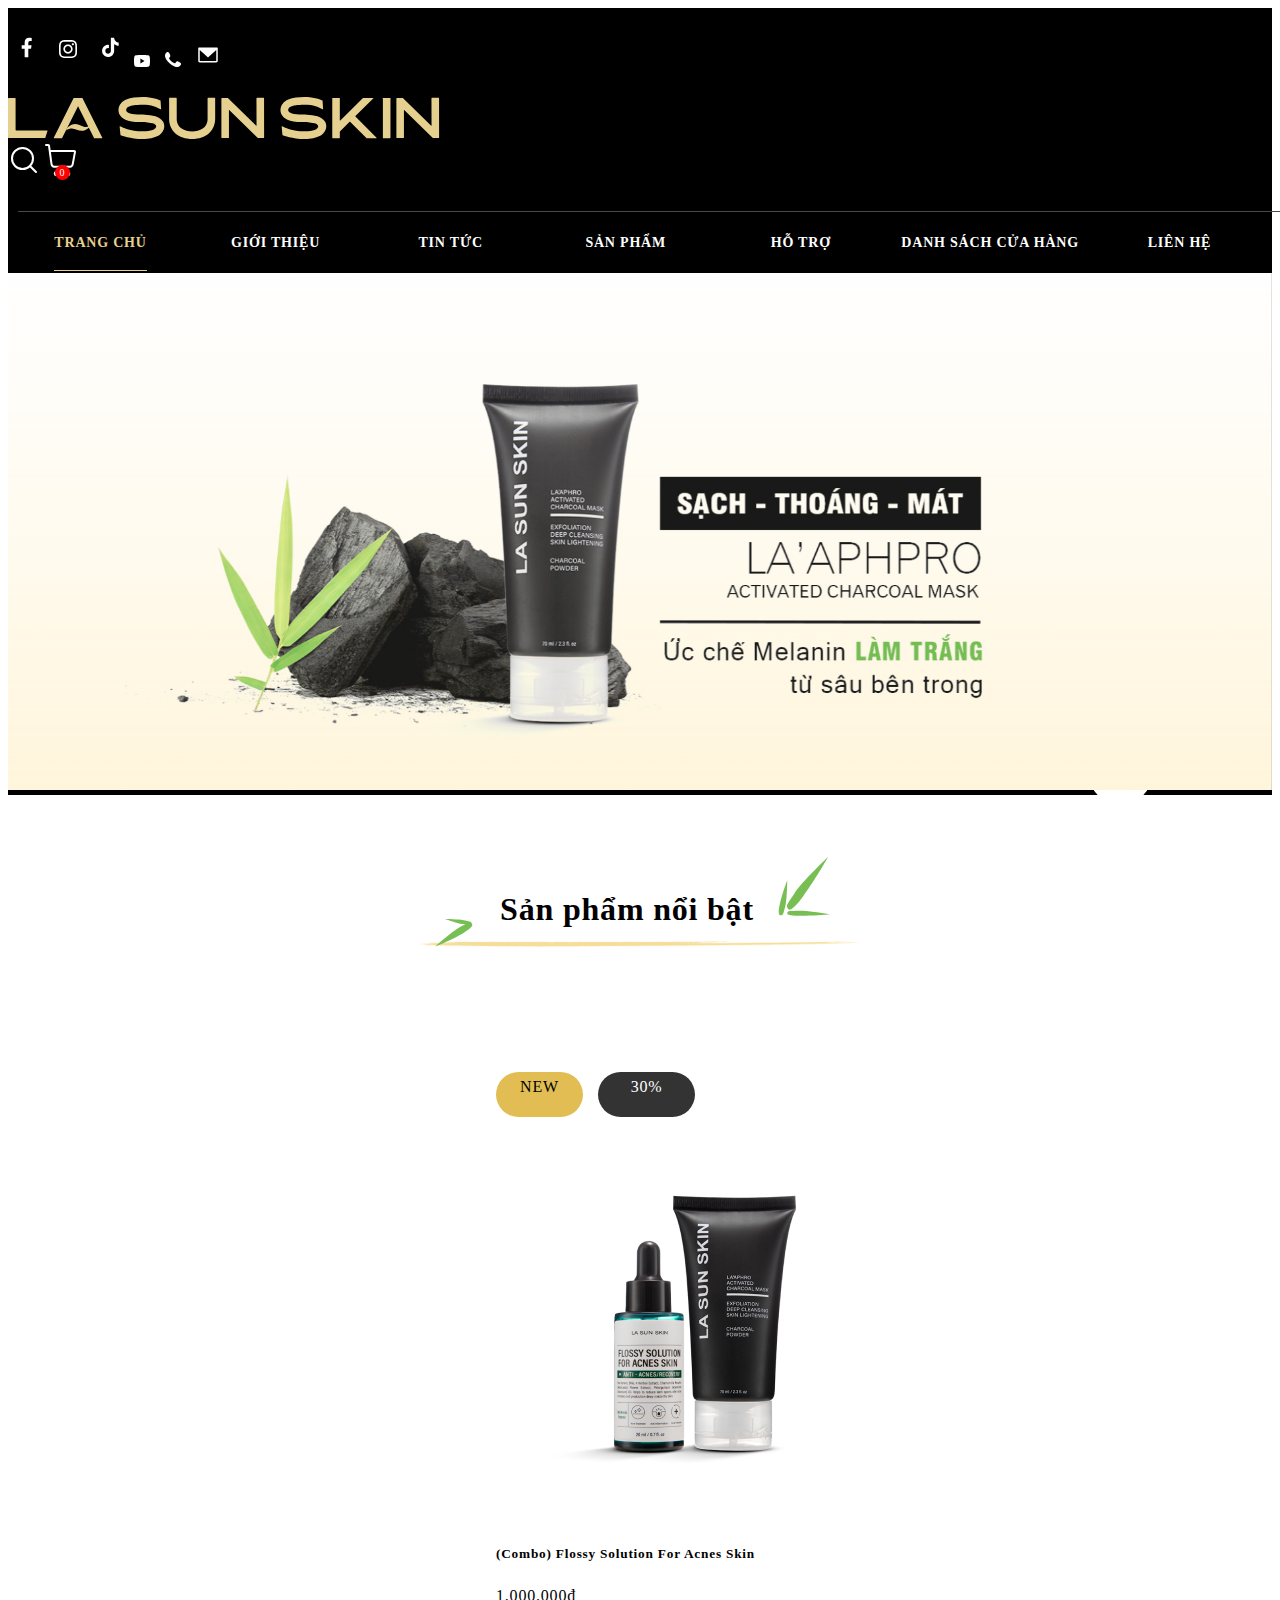
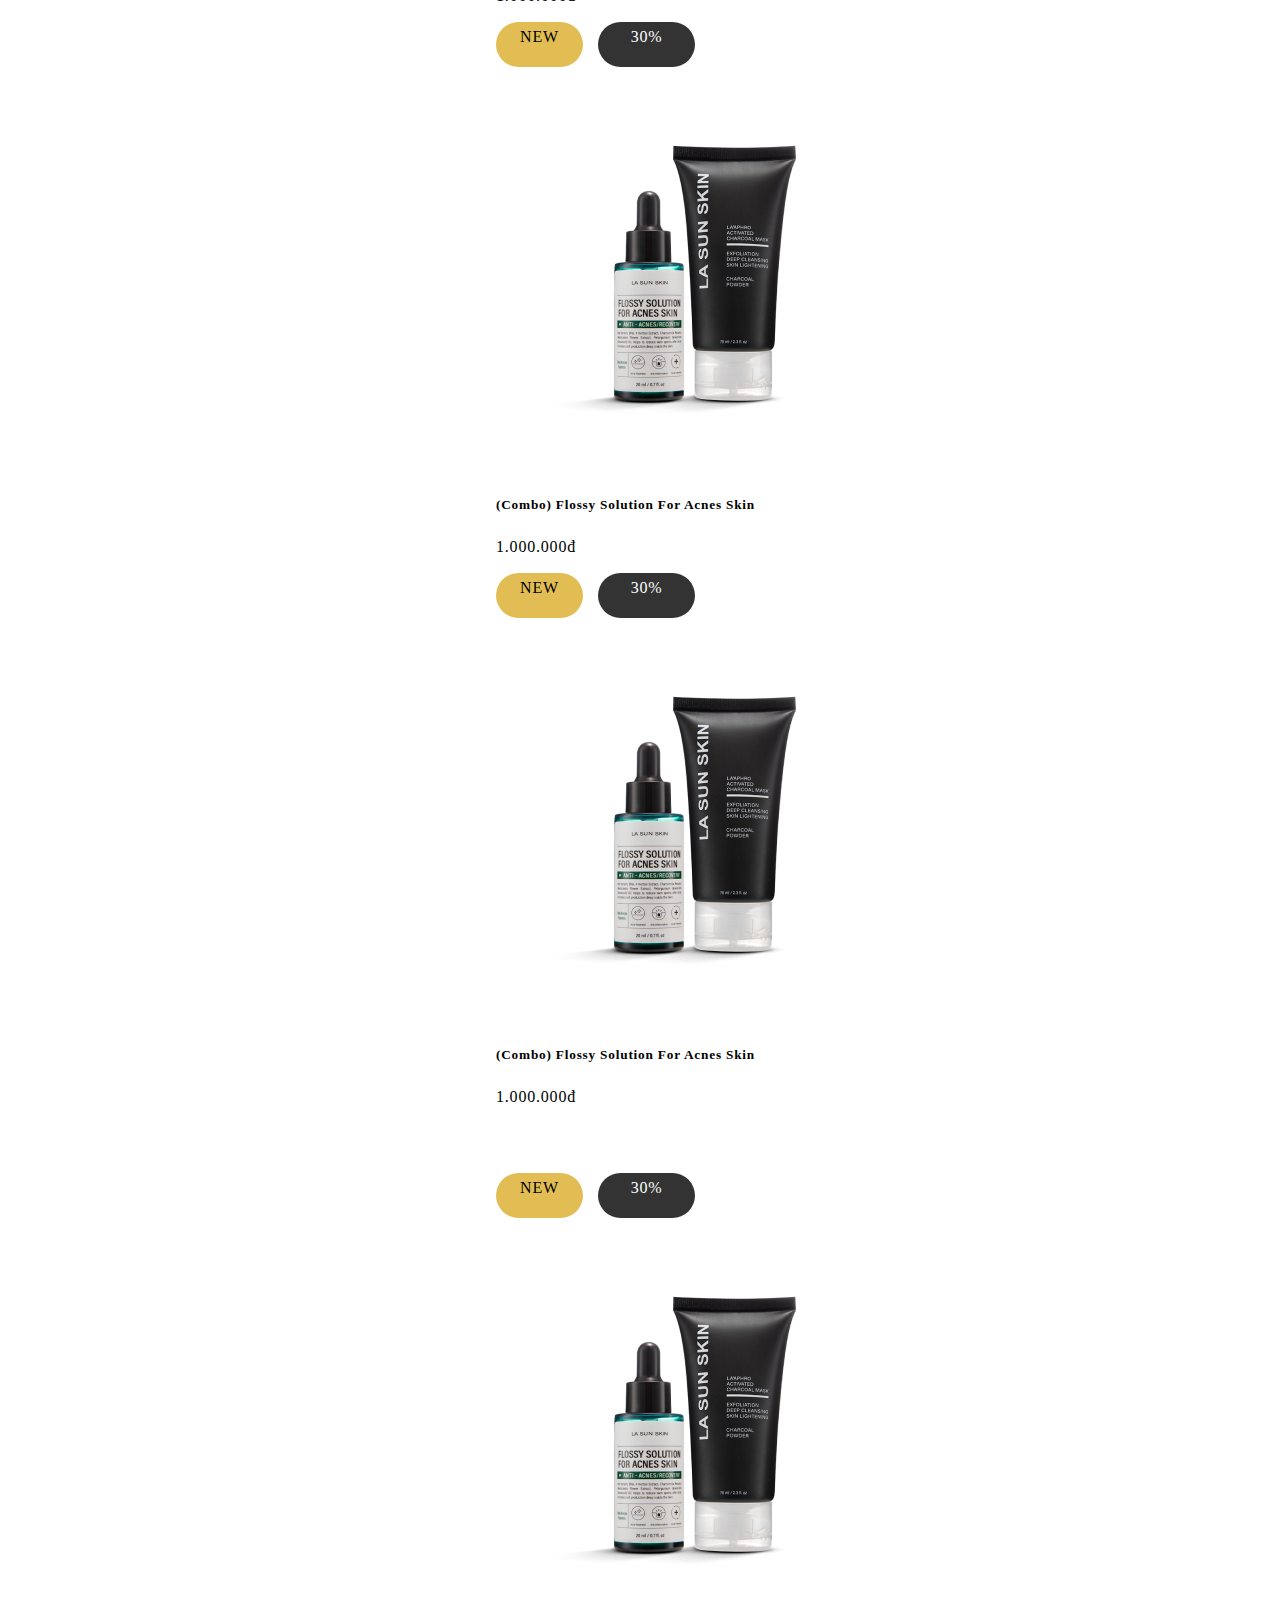
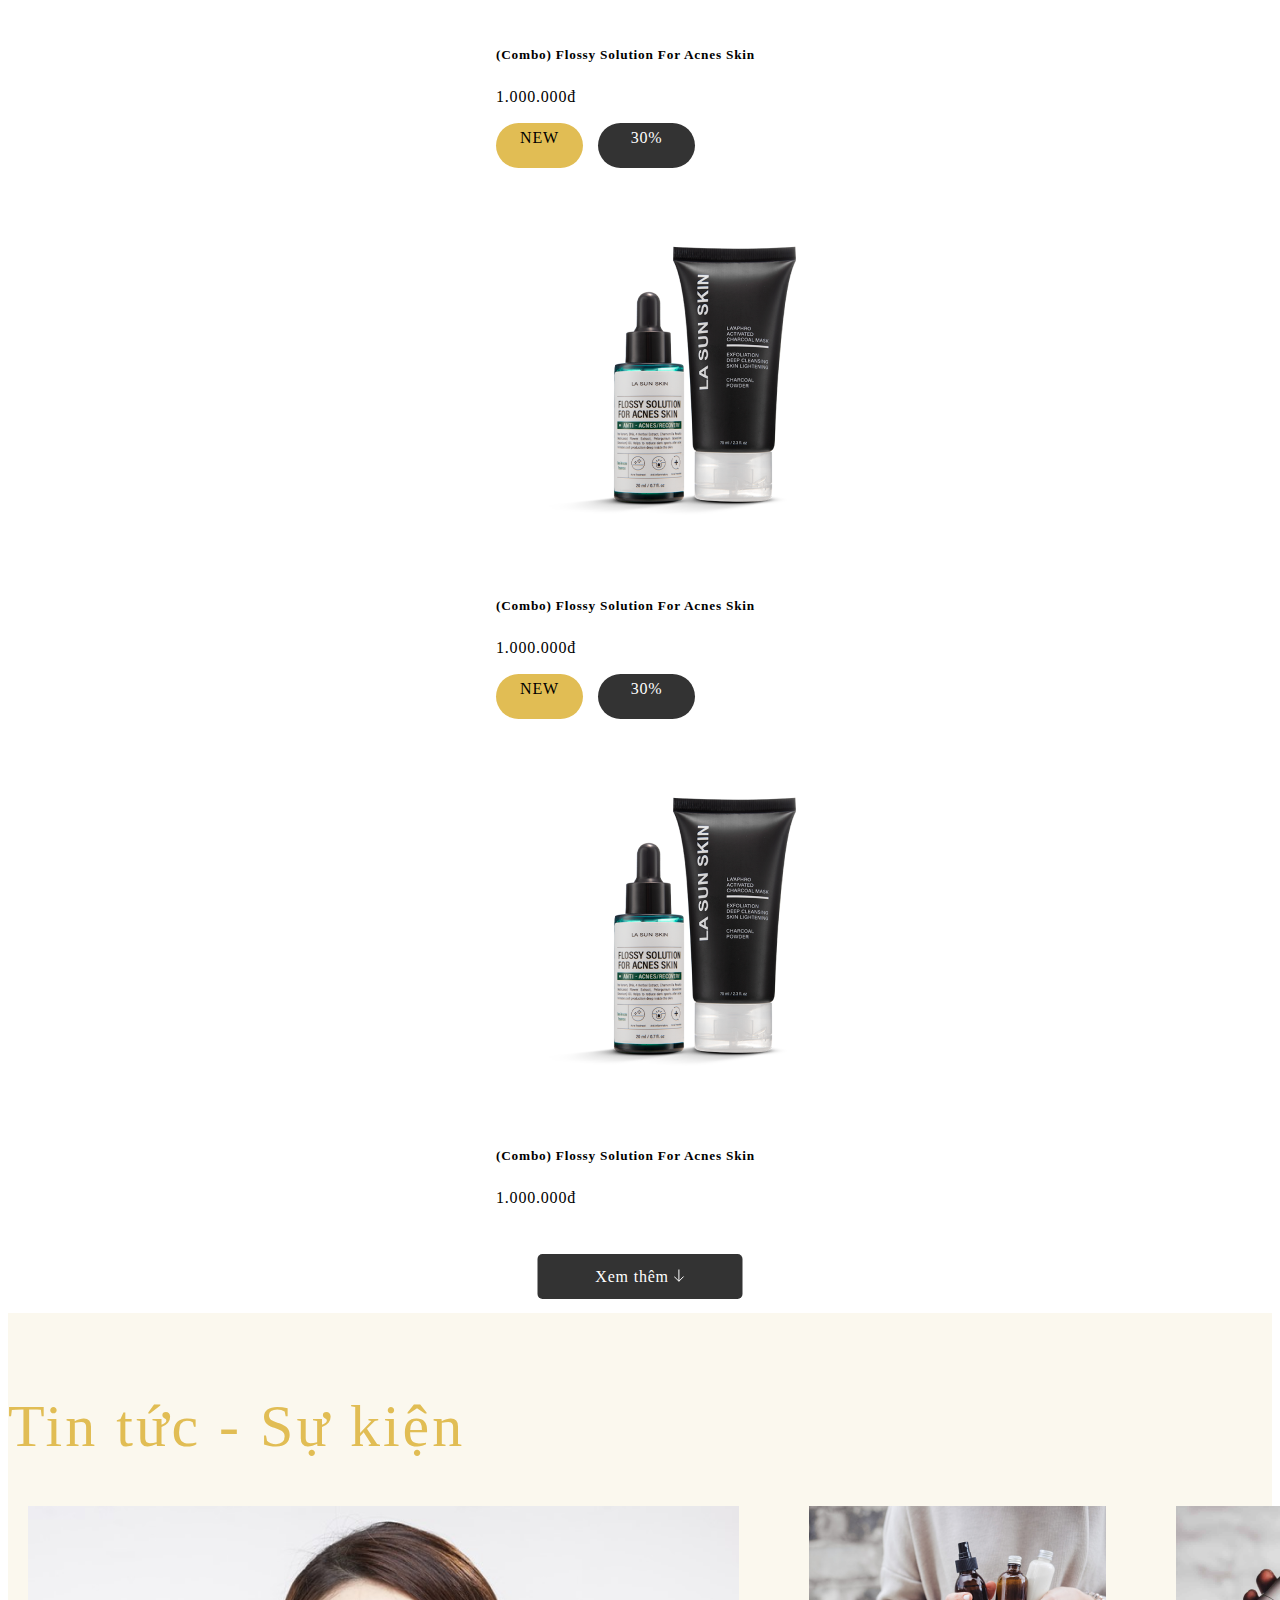
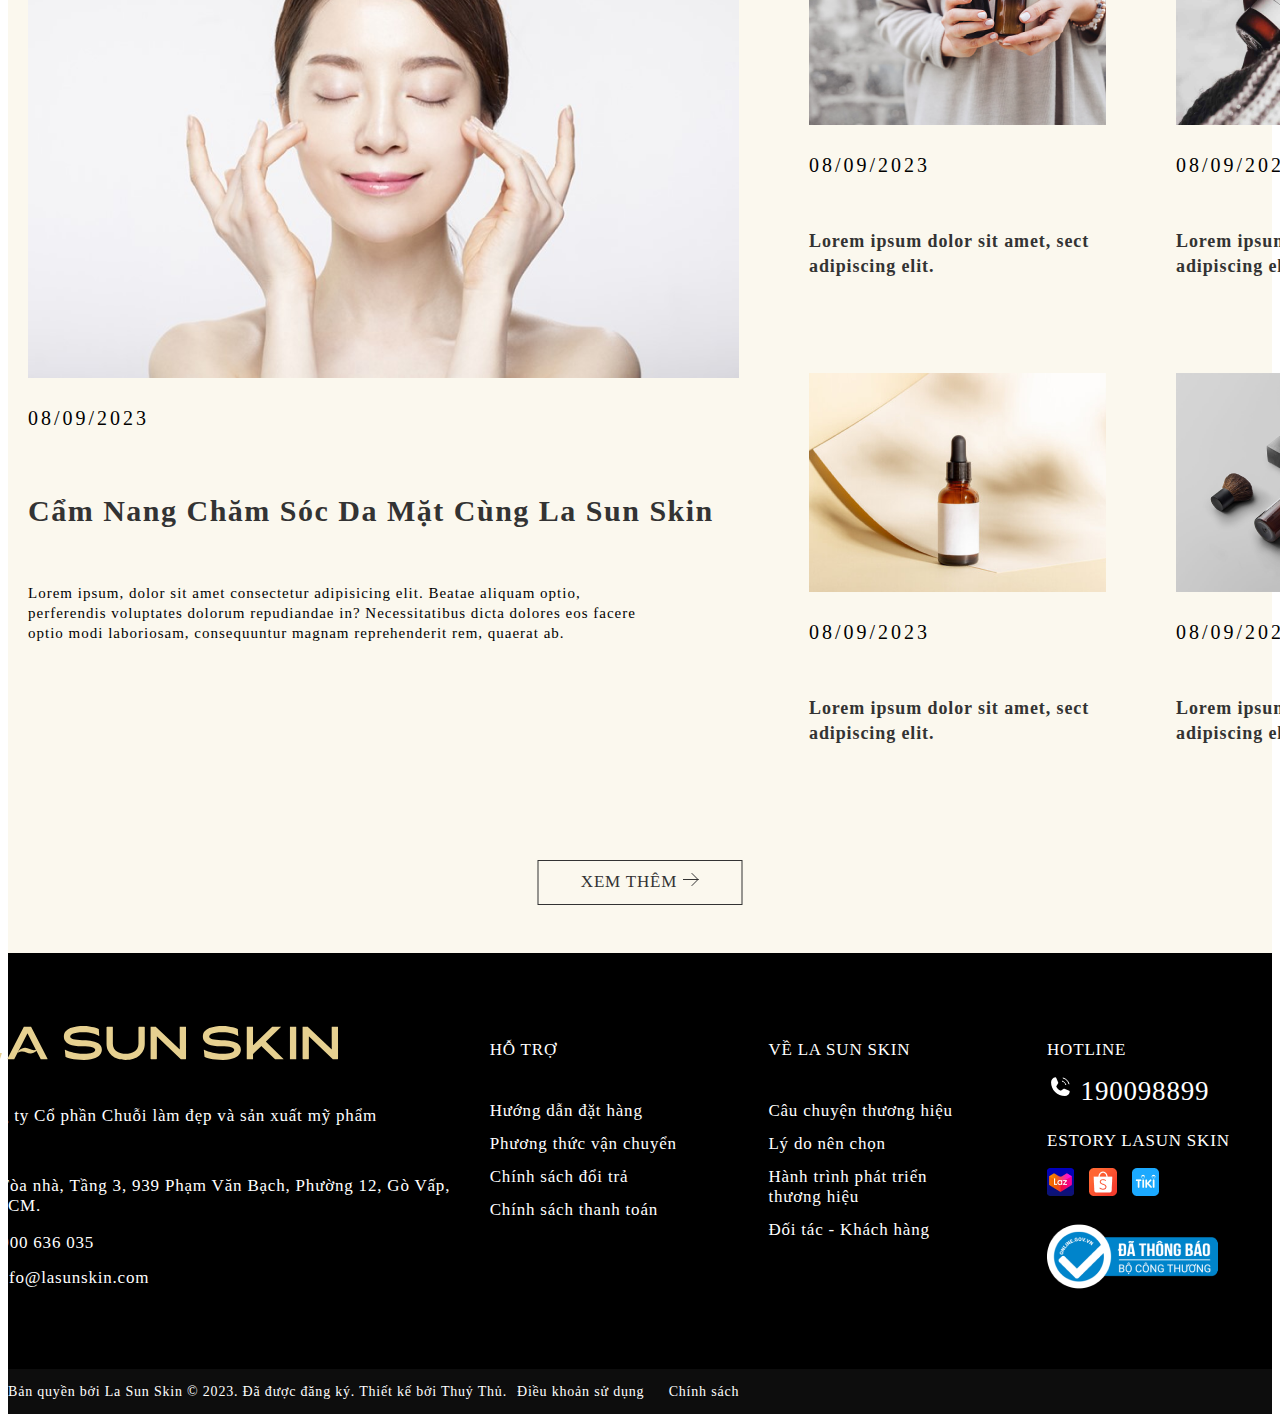
<file: index.html>
<!doctype html>
<html lang="en">

<head>
    <meta charset="UTF-8">
    <meta name="viewport"
        content="width=device-width, user-scalable=no, initial-scale=1.0, maximum-scale=1.0, minimum-scale=1.0">
    <meta http-equiv="X-UA-Compatible" content="ie=edge">
    <title>Trang Chủ</title>
    <link rel="icon" href="./public/img/header/text/L.svg">
    <link rel="stylesheet" href="./TrangChu/Public/css/style.css">
    <link href="https://cdn.jsdelivr.net/npm/bootstrap@5.3.0/dist/css/bootstrap.min.css" rel="stylesheet"
        integrity="sha384-9ndCyUaIbzAi2FUVXJi0CjmCapSmO7SnpJef0486qhLnuZ2cdeRhO02iuK6FUUVM" crossorigin="anonymous">
</head>

<body>
    <!-- Header -->
    <header>
        <div class="container head">
            <nav class="navbar bg-black-tertiary">

                <div>
                    <a href=""><img src="./TrangChu/Public/images/Social%20Media/Facebook.svg" alt=""></a>
                    <a href=""><img src="./TrangChu/Public/images/Social%20Media/Instagram.svg" alt=""></a>
                    <a href=""><img src="./TrangChu/Public/images/Social%20Media/Tik%20Tok.svg" alt=""></a>
                    <a href=""><img src="./TrangChu/Public/images/Social%20Media/Vector.svg" alt=""></a>
                    <a href=""><img class="call" src="./TrangChu/Public/images/Social%20Media/call.svg" alt=""></a>
                    <a href=""><img src="./TrangChu/Public/images/Social%20Media/EnvelopeSimple.svg" alt=""></a>
                </div>

                <div class="logo">
                    <img src="./TrangChu/Public/images/Social%20Media/text/L.svg" alt="">
                    <img src="./TrangChu/Public/images/Social%20Media/text/A.svg" alt="">

                    <img class="text-left" src="./TrangChu/Public/images/Social%20Media/text/S.svg" alt="">
                    <img src="./TrangChu/Public/images/Social%20Media/text/U.svg" alt="">
                    <img class="text-right" src="./TrangChu/Public/images/Social%20Media/text/N.svg" alt="">

                    <img src="./TrangChu/Public/images/Social%20Media/text/S.svg" alt="">
                    <img src="./TrangChu/Public/images/Social%20Media/text/K.svg" alt="">
                    <img src="./TrangChu/Public/images/Social%20Media/text/I.svg" alt="">
                    <img src="./TrangChu/Public/images/Social%20Media/text/N.svg" alt="">

                </div>
                <form class="d-flex" role="search">
                    <a class="btn" href="#"><img src="./TrangChu/Public/images/Outlined/System/Search.svg" alt=""></a>
                    <a href="#" class="btn shopping"><img src="./TrangChu/Public/images/Social%20Media/shopping.svg" alt=""></a>
                </form>
            </nav>
            <div class="line"></div>
            <nav class="navigation">
                <div class="header_tag header_tag_active">
                    <a class="tab_link_active" href="./index.html">TRANG CHỦ</a>
                </div>
                <div class="header_tag">
                    <a class="tab_link" href="./GioiThieu/index.html">GIỚI THIỆU</a>
                </div>
                <div class="header_tag">
                    <a class="tab_link" href="./TinTuc_DS/index.html">TIN TỨC</a>
                </div>
                <div class="header_tag">
                    <a class="tab_link" href="./SanPham_DS/index.html">SẢN PHẨM</a>
                </div>
                <div class="header_tag">
                    <a class="tab_link" href="./HoTro/index.html">HỖ TRỢ</a>
                </div>
                <div class="header_tag">
                    <a class="tab_link" href="./Danhsachcuahang_Tìm kiếm/index.html">DANH SÁCH CỬA HÀNG</a>
                </div>
                <div class="header_tag">
                    <a class="tab_link" href="./LienHe/index.html">LIÊN HỆ</a>
                </div>
            </nav>
        </div>
        <div class="img_gradient">
            <img class="img_header" src="./TrangChu/Public/images/imgBanner.jpg" alt="">
        </div>
    </header>

    <!-- Content -->
    <div class="content">
        <div class="container">
            <div>
                <h1 class="title_content">Sản phẩm nổi bật</h1>
            </div>
            <div class="row product">
                <div class="col infoProduct">
                    <div class="" style="width: 18rem;">
                        <div class="info">
                            <div class="new"></div>
                            <div class="discount"></div>
                        </div>

                        <img src="./TrangChu/Public/images/mipham1.png" class="img_product card-img-top" alt="#">
                        <div class="card-body">
                            <h5 class="card-title">(Combo) Flossy Solution For Acnes Skin</h5>
                            <p class="card-text">1.000.000đ</p>
                        </div>
                    </div>
                </div>
                <div class="col infoProduct">
                    <div class="" style="width: 18rem;">
                        <div class="info">
                            <div class="new"></div>
                            <div class="discount"></div>
                        </div>

                        <img src="./TrangChu/Public/images/mipham1.png" class="card-img-top img_product" alt="#">
                        <div class="card-body">
                            <h5 class="card-title">(Combo) Flossy Solution For Acnes Skin</h5>
                            <p class="card-text">1.000.000đ</p>
                        </div>
                    </div>
                </div>
                <div class="col infoProduct">
                    <div class="" style="width: 18rem;">
                        <div class="info">
                            <div class="new"></div>
                            <div class="discount"></div>
                        </div>

                        <img src="./TrangChu/Public/images/mipham1.png" class="card-img-top img_product" alt="#">
                        <div class="card-body">
                            <h5 class="card-title">(Combo) Flossy Solution For Acnes Skin</h5>
                            <p class="card-text">1.000.000đ</p>
                        </div>
                    </div>
                </div>
            </div>

            <div class="row product">
                <div class="col infoProduct">
                    <div class="" style="width: 18rem;">
                        <div class="info">
                            <div class="new"></div>
                            <div class="discount"></div>
                        </div>

                        <img src="./TrangChu/Public/images/mipham1.png" class="card-img-top img_product" alt="#">
                        <div class="card-body">
                            <h5 class="card-title">(Combo) Flossy Solution For Acnes Skin</h5>
                            <p class="card-text">1.000.000đ</p>
                        </div>
                    </div>
                </div>
                <div class="col infoProduct">
                    <div class="" style="width: 18rem;">
                        <div class="info">
                            <div class="new"></div>
                            <div class="discount"></div>
                        </div>

                        <img src="./TrangChu/Public/images/mipham1.png" class="card-img-top img_product" alt="#">
                        <div class="card-body">
                            <h5 class="card-title">(Combo) Flossy Solution For Acnes Skin</h5>
                            <p class="card-text">1.000.000đ</p>
                        </div>
                    </div>
                </div>
                <div class="col infoProduct">
                    <div class="" style="width: 18rem;">
                        <div class="info">
                            <div class="new"></div>
                            <div class="discount"></div>
                        </div>

                        <img src="./TrangChu/Public/images/mipham1.png" class="card-img-top img_product" alt="#">
                        <div class="card-body">
                            <h5 class="card-title">(Combo) Flossy Solution For Acnes Skin</h5>
                            <p class="card-text">1.000.000đ</p>
                        </div>
                    </div>
                </div>
            </div>
            <button class="loadMoreProduct">Xem thêm <img src="./TrangChu/Public/images/Group 20.svg" alt=""></button>
        </div>
    </div>
    <!-- news -->
    <div class="news">
        <div class="container">
            <h1 class="textNews">Tin tức - Sự kiện</h1>

            <div class="newsItem">
                <div class="item1">
                    <img src="./TrangChu/Public/images/news1.png" alt="">
                    <div class="date">08/09/2023</div>
                    <h4>Cẩm Nang Chăm Sóc Da Mặt Cùng La Sun Skin</h4>
                    <div class="description">
                        Lorem ipsum, dolor sit amet consectetur adipisicing elit. Beatae aliquam optio, perferendis
                        voluptates dolorum repudiandae in? Necessitatibus dicta dolores eos facere optio modi
                        laboriosam, consequuntur magnam reprehenderit rem, quaerat ab.
                    </div>
                </div>
                <div>
                    <div class="item">
                        <img src="./TrangChu/Public/images/news2.png" alt="">
                        <div class="date">08/09/2023</div>
                        <h4>Lorem ipsum dolor sit amet, sect adipiscing elit. </h4>
                    </div>
                </div>

                <div>
                    <div class="item">
                        <img src="./TrangChu/Public/images/news3.png" alt="">
                        <div class="date">08/09/2023</div>
                        <h4>Lorem ipsum dolor sit amet, sect adipiscing elit. </h4>
                    </div>
                </div>

                <div>
                    <div class="item">
                        <img src="./TrangChu/Public/images/news4.png" alt="">
                        <div class="date">08/09/2023</div>
                        <h4>Lorem ipsum dolor sit amet, sect adipiscing elit. </h4>
                    </div>
                </div>

                <div>
                    <div class="item">
                        <img src="./TrangChu/Public/images/news5.png" alt="">
                        <div class="date">08/09/2023</div>
                        <h4>Lorem ipsum dolor sit amet, sect adipiscing elit. </h4>
                    </div>
                </div>
                <div>
                    <div class="itemLoadMore">
                        <button class="loadMoreNews">XEM THÊM <img src="./TrangChu/Public/images/Icon.svg" alt=""></button>
                    </div>
                </div>
            </div>

        </div>
    </div>
    <footer>
        <div class="container">
            <div class="grid">
                <div class="colum1">
                    <div class="logoFotter">
                        <img class="textLogo" src="./TrangChu/Public/images/fotter/text/L.svg" alt="">
                        <img class="textLogo" src="./TrangChu/Public/images/fotter/text/A.svg" alt="">

                        <img class="textLogo text-left" src="./TrangChu/Public/images/fotter/text/S.svg" alt="">
                        <img class="textLogo" src="./TrangChu/Public/images/fotter/text/U.svg" alt="">
                        <img class="textLogo text-right" src="./TrangChu/Public/images/fotter/text/N.svg" alt="">

                        <img class="textLogo" src="./TrangChu/Public/images/fotter/text/S.svg" alt="">
                        <img class="textLogo" src="./TrangChu/Public/images/fotter/text/K.svg" alt="">
                        <img class="textLogo" src="./TrangChu/Public/images/fotter/text/I.svg" alt="">
                        <img class="textLogo" src="./TrangChu/Public/images/fotter/text/N.svg" alt="">
                    </div>
                    <div class="nameCompany font">
                        Công ty Cổ phần Chuỗi làm đẹp và sản xuất mỹ phẩm
                    </div>
                    <div class="comapyLocation font">
                        <img src="./TrangChu/Public/images/fotter/location.svg" alt="">
                        Tòa nhà, Tầng 3, 939 Phạm Văn Bạch, Phường 12, Gò Vấp, TP HCM.
                    </div>
                    <div class="phone font">
                        <img src="./TrangChu/Public/images/fotter/PhoneCall1.svg" alt="">1900 636 035
                    </div>
                    <div class="email font">
                        <img src="./TrangChu/Public/images/fotter/mail.svg" alt="">
                        info@lasunskin.com
                    </div>
                </div>
                <div class="colum2">
                    <h2 class="font">HỖ TRỢ</h2>
                    <div class="font">
                        <div><a href="#">Hướng dẫn đặt hàng</a></div>
                        <div><a href="#">Phương thức vận chuyển</a></div>
                        <div><a href="#">Chính sách đổi trả</a></div>
                        <div><a href="#">Chính sách thanh toán</a></div>
                    </div>
                </div>
                <div class="colum2">
                    <h2 class="font">VỀ LA SUN SKIN</h2>
                    <div class="font">
                        <div><a href="#">Câu chuyện thương hiệu</a></div>
                        <div><a href="#">Lý do nên chọn</a></div>
                        <div><a href="#">Hành trình phát triển thương hiệu</a></div>
                        <div><a href="#">Đối tác - Khách hàng</a></div>
                    </div>
                </div>
                <div class="colum2">
                    <h2 class="hootline font">HOTLINE</h2>
                    <div class="font">
                        <div class="phone2"><img src="./TrangChu/Public/images/fotter/PhoneCall2.svg" alt=""> 190098899</div>
                        <p>ESTORY LASUN SKIN</p>
                        <img class="logoShop" src="./TrangChu/Public/images/fotter/lazada.png" alt=""> <img class="logoShop"
                            src="./TrangChu/Public/images/fotter/shopee.png" alt=""> <img class="logoShop"
                            src="./TrangChu/Public/images/fotter/tiki.png" alt="">
                        <img src="./TrangChu/Public/images/fotter/webthuythu_dadangky_bocongthuong_logo-2-1 1.png" alt="">
                    </div>
                </div>
            </div>
        </div>
    </footer>
    <div class="copyright">
        <div class="container">
            <div class="cpLeft font">Bản quyền bởi La Sun Skin © 2023. Đã được đăng ký. Thiết kế bởi Thuỷ Thủ.
            </div>
            <div class="cpRight font">
                <a href="#">Điều khoản sử dụng</a>
                <a href="#">Chính sách</a>

            </div>

        </div>
    </div>

    <a href="#" id="back-to-top">
        <img src="./TrangChu/Public/images/fotter/text/upToFirst.svg" alt="Quay lại đầu trang">
    </a>


    <script src="https://cdn.jsdelivr.net/npm/bootstrap@5.3.0/dist/js/bootstrap.bundle.min.js"
        integrity="sha384-geWF76RCwLtnZ8qwWowPQNguL3RmwHVBC9FhGdlKrxdiJJigb/j/68SIy3Te4Bkz"
        crossorigin="anonymous"></script>
</body>

</html>
</file>
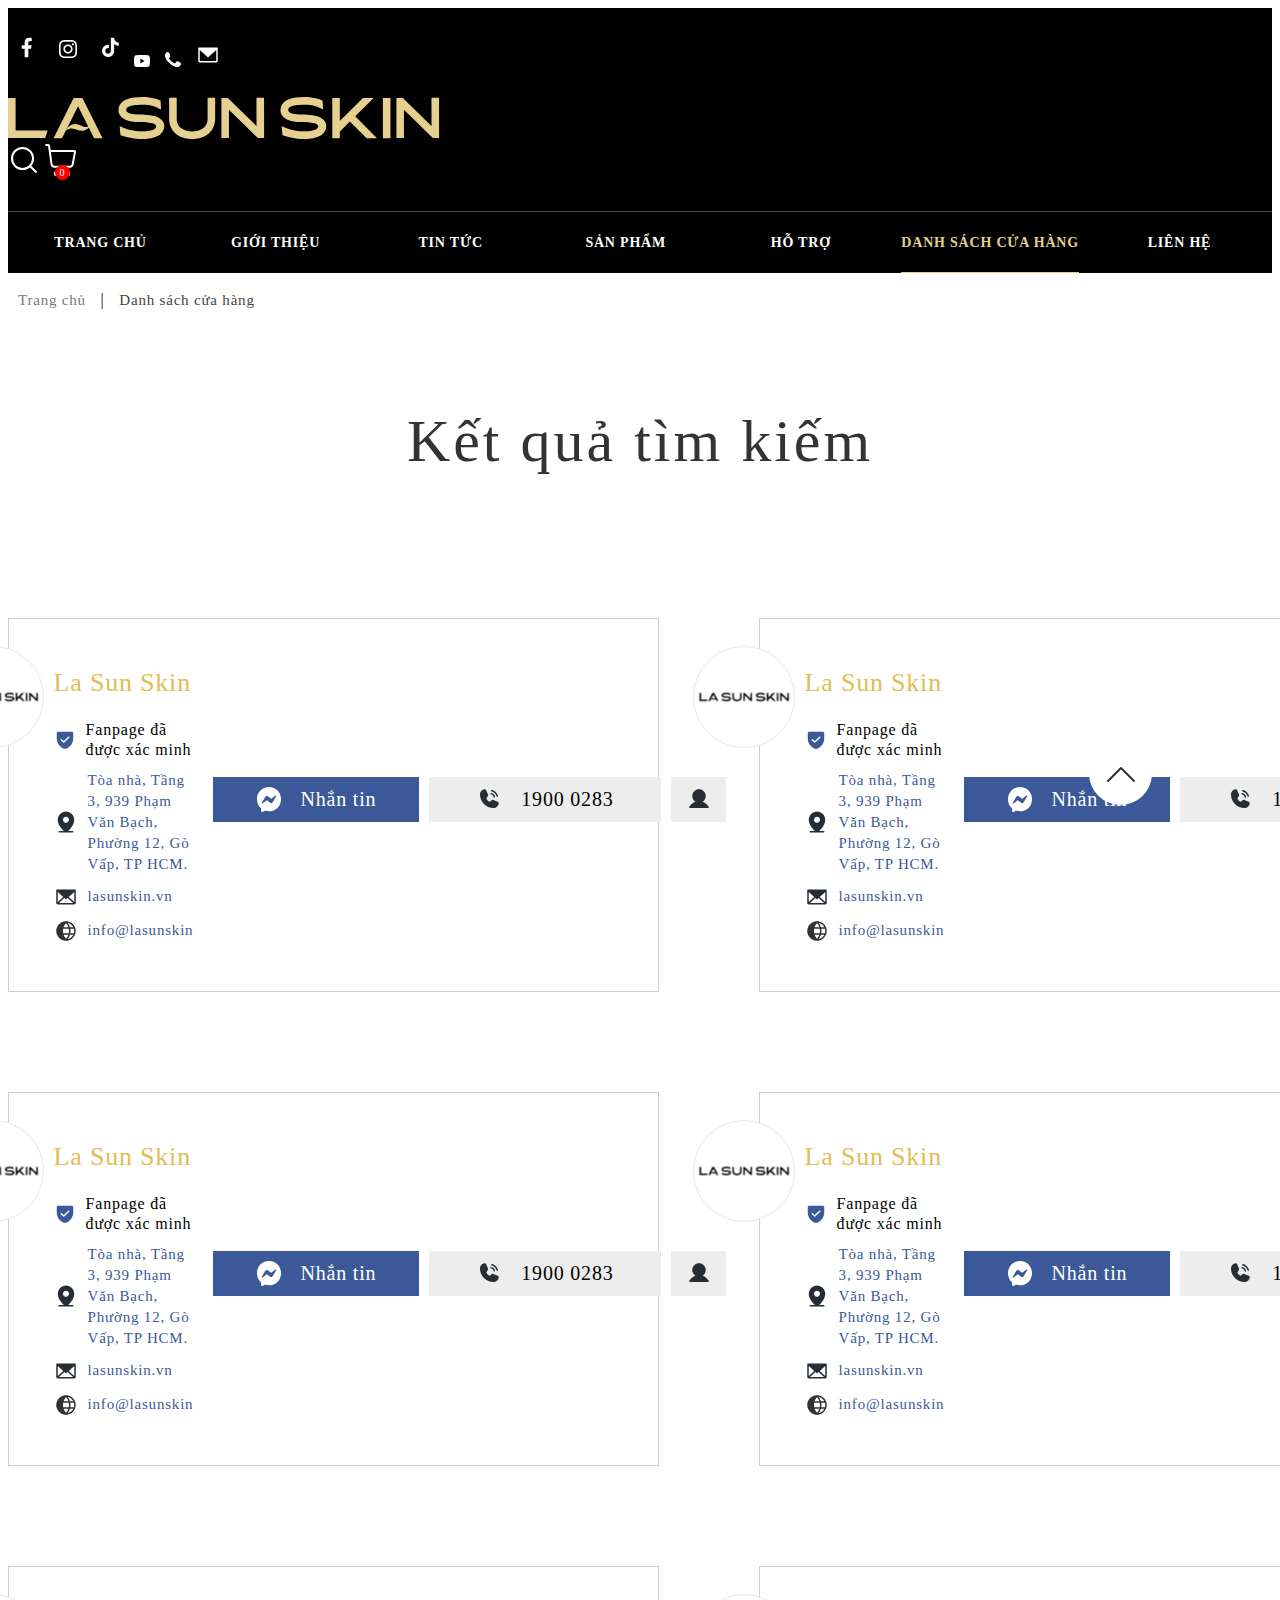
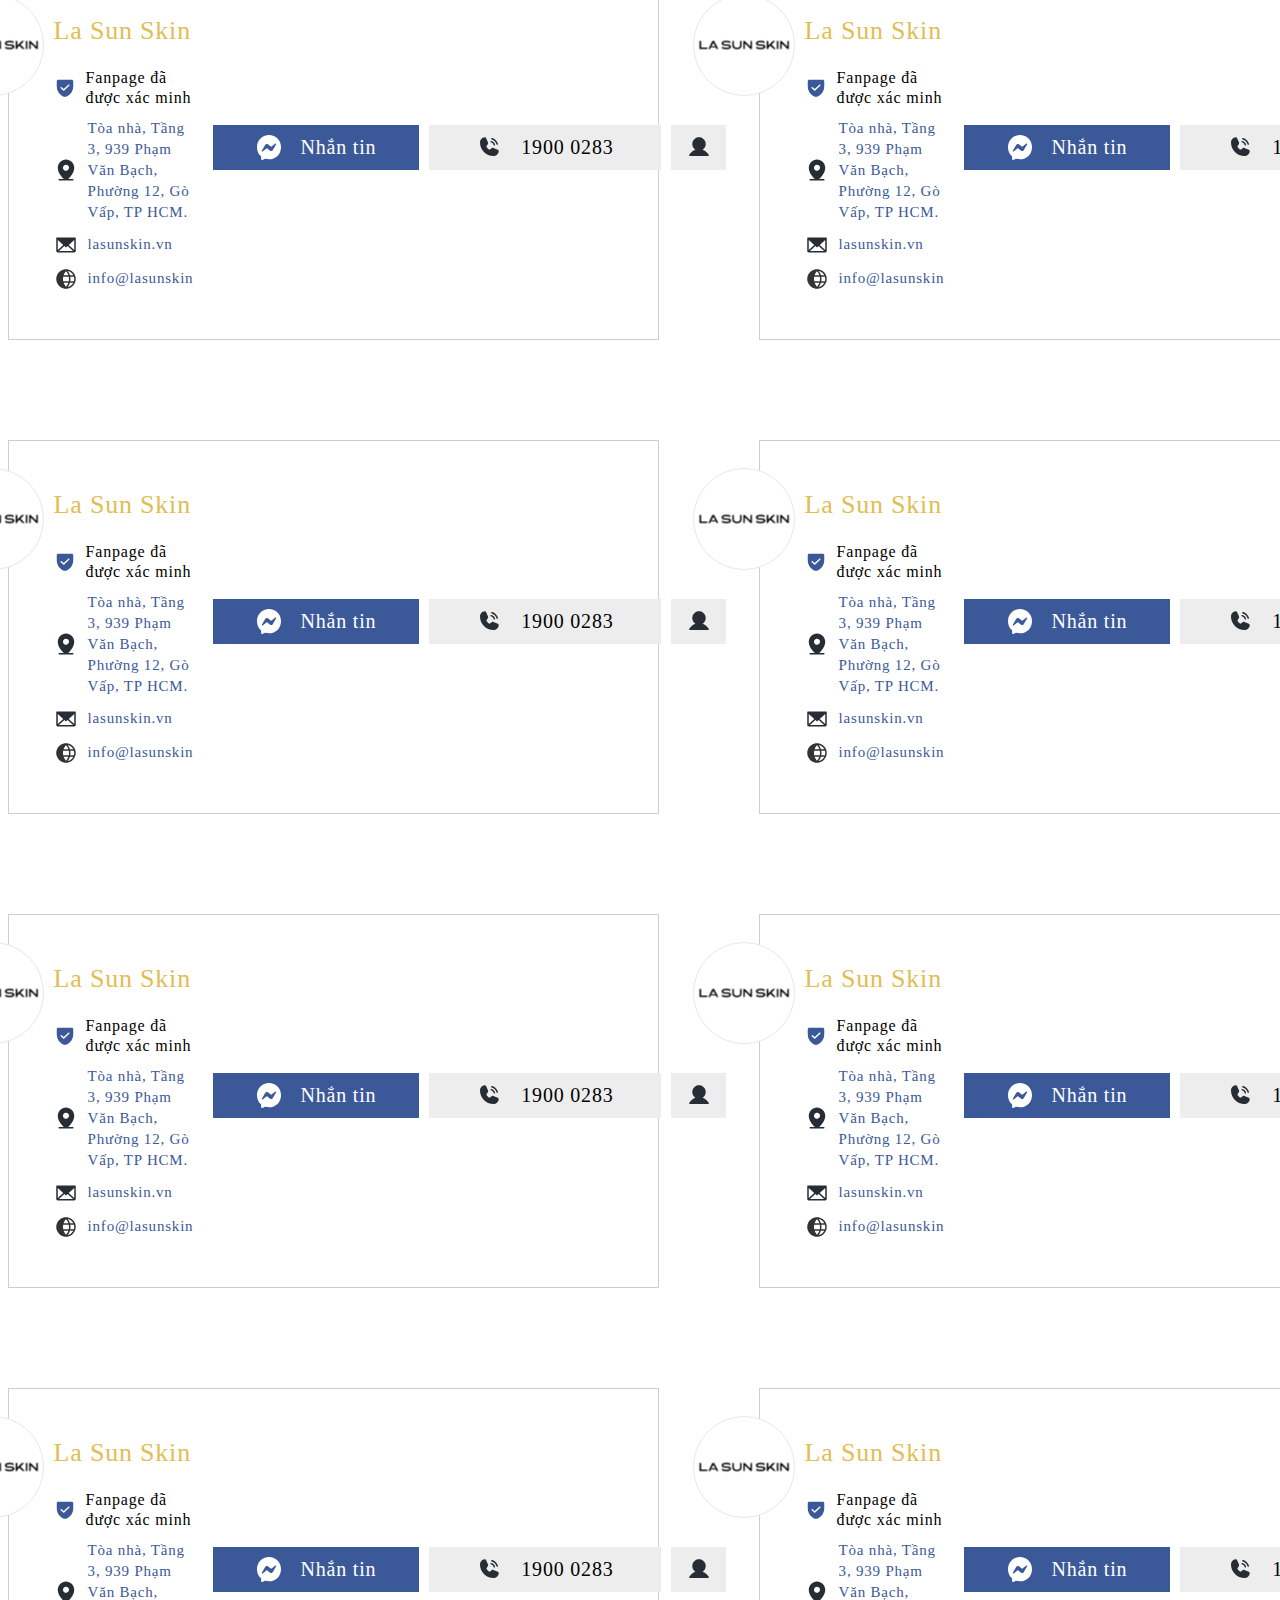
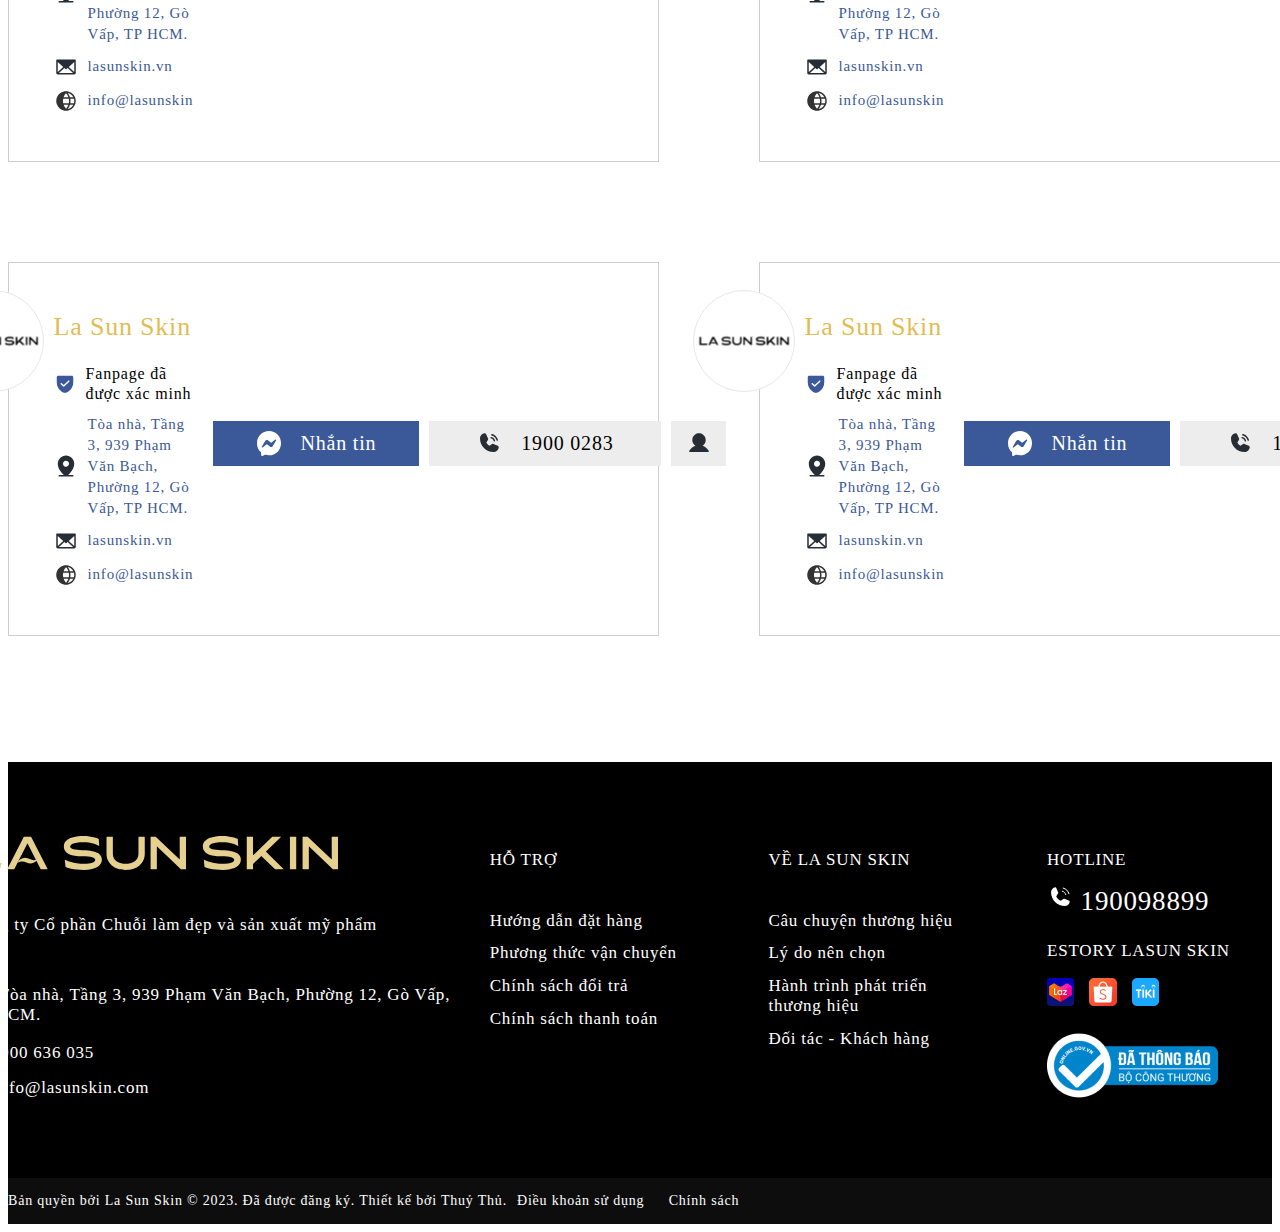
<file: Danhsachcuahang_Ket qua/index.html>
<!DOCTYPE html>
<html lang="en">

<head>
    <meta charset="UTF-8">
    <meta name="viewport" content="width=device-width, initial-scale=1.0">
    <title>DanhSachCuaHang-KetQua</title>
    <link rel="icon" href="./public/img/header/text/L.svg">
    <link rel="stylesheet" href="./public/css/style.css">
    <link href="https://cdn.jsdelivr.net/npm/bootstrap@5.3.0/dist/css/bootstrap.min.css" rel="stylesheet"
        integrity="sha384-9ndCyUaIbzAi2FUVXJi0CjmCapSmO7SnpJef0486qhLnuZ2cdeRhO02iuK6FUUVM" crossorigin="anonymous">
</head>

<body>

    <body>
        <!-- Header -->
        <header>
            <div class="container head">
                <nav class="navbar bg-black-tertiary">

                    <div>
                        <a href=""><img src="./public/img/header/Facebook.svg" alt=""></a>
                        <a href=""><img src="./public/img/header/Instagram.svg" alt=""></a>
                        <a href=""><img src="./public/img/header/Tik Tok.svg" alt=""></a>
                        <a href=""><img src="./public/img/header/Vector.svg" alt=""></a>
                        <a href=""><img class="call" src="./public/img/header/call.svg" alt=""></a>
                        <a href=""><img src="./public/img/header/EnvelopeSimple.svg" alt=""></a>
                    </div>

                    <div class="logo">
                        <img src="./public/img/header/text/L.svg" alt="">
                        <img src="./public/img/header/text/A.svg" alt="">

                        <img class="text-left" src="./public/img/header/text/S.svg" alt="">
                        <img src="./public/img/header/text/U.svg" alt="">
                        <img class="text-right" src="./public/img/header/text/N.svg" alt="">

                        <img src="./public/img/header/text/S.svg" alt="">
                        <img src="./public/img/header/text/K.svg" alt="">
                        <img src="./public/img/header/text/I.svg" alt="">
                        <img src="./public/img/header/text/N.svg" alt="">

                    </div>
                    <form class="d-flex" role="search">
                        <a class="btn" href="#"><img src="./public/img/header/Search.svg" alt=""></a>
                        <a href="#" class="btn shopping"><img src="./public/img/header/shopping.svg" alt=""></a>
                    </form>
                </nav>
                <div class="line"></div>
                <nav class="navigation">
                    <div class="header_tag">
                        <a class="tab_link" href="../index.html">TRANG CHỦ</a>
                    </div>
                    <div class="header_tag">
                        <a class="tab_link" href=".../GioiThieu/index.html">GIỚI THIỆU</a>
                    </div>
                    <div class="header_tag">
                        <a class="tab_link" href="../TinTuc_DS/index.html">TIN TỨC</a>
                    </div>
                    <div class="header_tag">
                        <a class="tab_link" href="../SanPham_DS/index.html">SẢN PHẨM</a>
                    </div>
                    <div class="header_tag">
                        <a class="tab_link" href="../HoTro/index.html">HỖ TRỢ</a>
                    </div>
                    <div class="header_tag">
                        <a class="tab_link_active" href="../Danhsachcuahang_Tìm kiếm/index.html">DANH SÁCH CỬA HÀNG</a>
                    </div>
                    <div class="header_tag">
                        <a class="tab_link" href="../LienHe/index.html">LIÊN HỆ</a>
                    </div>
                </nav>
            </div>
        </header>
        <!-- Content -->
        <div class="contents">
            <div class="container">
                <div class="page-title">
                    <a href="#">
                        <span class="hidden"><span class="hidden">Trang chủ</span></span>
                    </a>
                    <span>|</span>
                    <a href="#">Danh sách cửa hàng</a>
                </div>
            </div>
        </div>
        <!-- Noi Dung -->
        <main>
            <div class="container">
                <div>
                    <h1>Kết quả tìm kiếm</h1>
                    <div class="store">
                        <div class="card">
                            <div class="item">
                                <img src="./public/img/data/logo.svg" alt="">
                                <div class="info">
                                    <h3>La Sun Skin </h3>
                                    <div class="text">
                                        <img src="./public/img/data/ShieldCheck.svg" alt="">
                                        <label for="text">Fanpage đã được xác minh</label>
                                    </div>
                                    <div class="text">
                                        <img src="./public/img/data/MapPinLine.svg" alt=""> 
                                        <a href="#">Tòa nhà, Tầng 3, 939 Phạm Văn Bạch, Phường 12, Gò Vấp, TP HCM.</a>
                                    </div>
                                    <div class="text">
                                        <img src="./public/img/data/Envelope.svg" alt="">
                                        <a href="#"> lasunskin.vn</a>
                                    </div>
                                    <div class="text">
                                        <img src="./public/img/data/Globe.svg" alt="">
                                        <a href="#"> info@lasunskin</a>
                                    </div>
                                </div>
                            </div>
                            <div class="contact">
                                <div class="messenger">
                                    <img  class="img-contact" src="./public/img/data/messenger.svg" alt="">
                                    Nhắn tin
                                </div>
                                <div class="phone">
                                    <img class="img-contact" src="./public/img/data/PhoneCall.svg" alt="">
                                    1900 0283
                                </div>
                                <div class="info">
                                    <img src="./public/img/data/User.svg" alt="">
                                </div>
                            </div>
                        </div>
                        <div class="card">
                            <div class="item">
                                <img src="./public/img/data/logo.svg" alt="">
                                <div class="info">
                                    <h3>La Sun Skin </h3>
                                    <div class="text">
                                        <img src="./public/img/data/ShieldCheck.svg" alt="">
                                        <label for="text">Fanpage đã được xác minh</label>
                                    </div>
                                    <div class="text">
                                        <img src="./public/img/data/MapPinLine.svg" alt=""> 
                                        <a href="#">Tòa nhà, Tầng 3, 939 Phạm Văn Bạch, Phường 12, Gò Vấp, TP HCM.</a>
                                    </div>
                                    <div class="text">
                                        <img src="./public/img/data/Envelope.svg" alt="">
                                        <a href="#"> lasunskin.vn</a>
                                    </div>
                                    <div class="text">
                                        <img src="./public/img/data/Globe.svg" alt="">
                                        <a href="#"> info@lasunskin</a>
                                    </div>
                                </div>
                            </div>
                            <div class="contact">
                                <div class="messenger">
                                    <img  class="img-contact" src="./public/img/data/messenger.svg" alt="">
                                    Nhắn tin
                                </div>
                                <div class="phone">
                                    <img class="img-contact" src="./public/img/data/PhoneCall.svg" alt="">
                                    1900 0283
                                </div>
                                <div class="info">
                                    <img src="./public/img/data/User.svg" alt="">
                                </div>
                            </div>
                        </div>
                        <div class="card">
                            <div class="item">
                                <img src="./public/img/data/logo.svg" alt="">
                                <div class="info">
                                    <h3>La Sun Skin </h3>
                                    <div class="text">
                                        <img src="./public/img/data/ShieldCheck.svg" alt="">
                                        <label for="text">Fanpage đã được xác minh</label>
                                    </div>
                                    <div class="text">
                                        <img src="./public/img/data/MapPinLine.svg" alt=""> 
                                        <a href="#">Tòa nhà, Tầng 3, 939 Phạm Văn Bạch, Phường 12, Gò Vấp, TP HCM.</a>
                                    </div>
                                    <div class="text">
                                        <img src="./public/img/data/Envelope.svg" alt="">
                                        <a href="#"> lasunskin.vn</a>
                                    </div>
                                    <div class="text">
                                        <img src="./public/img/data/Globe.svg" alt="">
                                        <a href="#"> info@lasunskin</a>
                                    </div>
                                </div>
                            </div>
                            <div class="contact">
                                <div class="messenger">
                                    <img  class="img-contact" src="./public/img/data/messenger.svg" alt="">
                                    Nhắn tin
                                </div>
                                <div class="phone">
                                    <img class="img-contact" src="./public/img/data/PhoneCall.svg" alt="">
                                    1900 0283
                                </div>
                                <div class="info">
                                    <img src="./public/img/data/User.svg" alt="">
                                </div>
                            </div>
                        </div>
                        <div class="card">
                            <div class="item">
                                <img src="./public/img/data/logo.svg" alt="">
                                <div class="info">
                                    <h3>La Sun Skin </h3>
                                    <div class="text">
                                        <img src="./public/img/data/ShieldCheck.svg" alt="">
                                        <label for="text">Fanpage đã được xác minh</label>
                                    </div>
                                    <div class="text">
                                        <img src="./public/img/data/MapPinLine.svg" alt=""> 
                                        <a href="#">Tòa nhà, Tầng 3, 939 Phạm Văn Bạch, Phường 12, Gò Vấp, TP HCM.</a>
                                    </div>
                                    <div class="text">
                                        <img src="./public/img/data/Envelope.svg" alt="">
                                        <a href="#"> lasunskin.vn</a>
                                    </div>
                                    <div class="text">
                                        <img src="./public/img/data/Globe.svg" alt="">
                                        <a href="#"> info@lasunskin</a>
                                    </div>
                                </div>
                            </div>
                            <div class="contact">
                                <div class="messenger">
                                    <img  class="img-contact" src="./public/img/data/messenger.svg" alt="">
                                    Nhắn tin
                                </div>
                                <div class="phone">
                                    <img class="img-contact" src="./public/img/data/PhoneCall.svg" alt="">
                                    1900 0283
                                </div>
                                <div class="info">
                                    <img src="./public/img/data/User.svg" alt="">
                                </div>
                            </div>
                        </div>
                        <div class="card">
                            <div class="item">
                                <img src="./public/img/data/logo.svg" alt="">
                                <div class="info">
                                    <h3>La Sun Skin </h3>
                                    <div class="text">
                                        <img src="./public/img/data/ShieldCheck.svg" alt="">
                                        <label for="text">Fanpage đã được xác minh</label>
                                    </div>
                                    <div class="text">
                                        <img src="./public/img/data/MapPinLine.svg" alt=""> 
                                        <a href="#">Tòa nhà, Tầng 3, 939 Phạm Văn Bạch, Phường 12, Gò Vấp, TP HCM.</a>
                                    </div>
                                    <div class="text">
                                        <img src="./public/img/data/Envelope.svg" alt="">
                                        <a href="#"> lasunskin.vn</a>
                                    </div>
                                    <div class="text">
                                        <img src="./public/img/data/Globe.svg" alt="">
                                        <a href="#"> info@lasunskin</a>
                                    </div>
                                </div>
                            </div>
                            <div class="contact">
                                <div class="messenger">
                                    <img  class="img-contact" src="./public/img/data/messenger.svg" alt="">
                                    Nhắn tin
                                </div>
                                <div class="phone">
                                    <img class="img-contact" src="./public/img/data/PhoneCall.svg" alt="">
                                    1900 0283
                                </div>
                                <div class="info">
                                    <img src="./public/img/data/User.svg" alt="">
                                </div>
                            </div>
                        </div>
                        <div class="card">
                            <div class="item">
                                <img src="./public/img/data/logo.svg" alt="">
                                <div class="info">
                                    <h3>La Sun Skin </h3>
                                    <div class="text">
                                        <img src="./public/img/data/ShieldCheck.svg" alt="">
                                        <label for="text">Fanpage đã được xác minh</label>
                                    </div>
                                    <div class="text">
                                        <img src="./public/img/data/MapPinLine.svg" alt=""> 
                                        <a href="#">Tòa nhà, Tầng 3, 939 Phạm Văn Bạch, Phường 12, Gò Vấp, TP HCM.</a>
                                    </div>
                                    <div class="text">
                                        <img src="./public/img/data/Envelope.svg" alt="">
                                        <a href="#"> lasunskin.vn</a>
                                    </div>
                                    <div class="text">
                                        <img src="./public/img/data/Globe.svg" alt="">
                                        <a href="#"> info@lasunskin</a>
                                    </div>
                                </div>
                            </div>
                            <div class="contact">
                                <div class="messenger">
                                    <img  class="img-contact" src="./public/img/data/messenger.svg" alt="">
                                    Nhắn tin
                                </div>
                                <div class="phone">
                                    <img class="img-contact" src="./public/img/data/PhoneCall.svg" alt="">
                                    1900 0283
                                </div>
                                <div class="info">
                                    <img src="./public/img/data/User.svg" alt="">
                                </div>
                            </div>
                        </div>
                        <div class="card">
                            <div class="item">
                                <img src="./public/img/data/logo.svg" alt="">
                                <div class="info">
                                    <h3>La Sun Skin </h3>
                                    <div class="text">
                                        <img src="./public/img/data/ShieldCheck.svg" alt="">
                                        <label for="text">Fanpage đã được xác minh</label>
                                    </div>
                                    <div class="text">
                                        <img src="./public/img/data/MapPinLine.svg" alt=""> 
                                        <a href="#">Tòa nhà, Tầng 3, 939 Phạm Văn Bạch, Phường 12, Gò Vấp, TP HCM.</a>
                                    </div>
                                    <div class="text">
                                        <img src="./public/img/data/Envelope.svg" alt="">
                                        <a href="#"> lasunskin.vn</a>
                                    </div>
                                    <div class="text">
                                        <img src="./public/img/data/Globe.svg" alt="">
                                        <a href="#"> info@lasunskin</a>
                                    </div>
                                </div>
                            </div>
                            <div class="contact">
                                <div class="messenger">
                                    <img  class="img-contact" src="./public/img/data/messenger.svg" alt="">
                                    Nhắn tin
                                </div>
                                <div class="phone">
                                    <img class="img-contact" src="./public/img/data/PhoneCall.svg" alt="">
                                    1900 0283
                                </div>
                                <div class="info">
                                    <img src="./public/img/data/User.svg" alt="">
                                </div>
                            </div>
                        </div>
                        <div class="card">
                            <div class="item">
                                <img src="./public/img/data/logo.svg" alt="">
                                <div class="info">
                                    <h3>La Sun Skin </h3>
                                    <div class="text">
                                        <img src="./public/img/data/ShieldCheck.svg" alt="">
                                        <label for="text">Fanpage đã được xác minh</label>
                                    </div>
                                    <div class="text">
                                        <img src="./public/img/data/MapPinLine.svg" alt=""> 
                                        <a href="#">Tòa nhà, Tầng 3, 939 Phạm Văn Bạch, Phường 12, Gò Vấp, TP HCM.</a>
                                    </div>
                                    <div class="text">
                                        <img src="./public/img/data/Envelope.svg" alt="">
                                        <a href="#"> lasunskin.vn</a>
                                    </div>
                                    <div class="text">
                                        <img src="./public/img/data/Globe.svg" alt="">
                                        <a href="#"> info@lasunskin</a>
                                    </div>
                                </div>
                            </div>
                            <div class="contact">
                                <div class="messenger">
                                    <img  class="img-contact" src="./public/img/data/messenger.svg" alt="">
                                    Nhắn tin
                                </div>
                                <div class="phone">
                                    <img class="img-contact" src="./public/img/data/PhoneCall.svg" alt="">
                                    1900 0283
                                </div>
                                <div class="info">
                                    <img src="./public/img/data/User.svg" alt="">
                                </div>
                            </div>
                        </div>
                        <div class="card">
                            <div class="item">
                                <img src="./public/img/data/logo.svg" alt="">
                                <div class="info">
                                    <h3>La Sun Skin </h3>
                                    <div class="text">
                                        <img src="./public/img/data/ShieldCheck.svg" alt="">
                                        <label for="text">Fanpage đã được xác minh</label>
                                    </div>
                                    <div class="text">
                                        <img src="./public/img/data/MapPinLine.svg" alt=""> 
                                        <a href="#">Tòa nhà, Tầng 3, 939 Phạm Văn Bạch, Phường 12, Gò Vấp, TP HCM.</a>
                                    </div>
                                    <div class="text">
                                        <img src="./public/img/data/Envelope.svg" alt="">
                                        <a href="#"> lasunskin.vn</a>
                                    </div>
                                    <div class="text">
                                        <img src="./public/img/data/Globe.svg" alt="">
                                        <a href="#"> info@lasunskin</a>
                                    </div>
                                </div>
                            </div>
                            <div class="contact">
                                <div class="messenger">
                                    <img  class="img-contact" src="./public/img/data/messenger.svg" alt="">
                                    Nhắn tin
                                </div>
                                <div class="phone">
                                    <img class="img-contact" src="./public/img/data/PhoneCall.svg" alt="">
                                    1900 0283
                                </div>
                                <div class="info">
                                    <img src="./public/img/data/User.svg" alt="">
                                </div>
                            </div>
                        </div>
                        <div class="card">
                            <div class="item">
                                <img src="./public/img/data/logo.svg" alt="">
                                <div class="info">
                                    <h3>La Sun Skin </h3>
                                    <div class="text">
                                        <img src="./public/img/data/ShieldCheck.svg" alt="">
                                        <label for="text">Fanpage đã được xác minh</label>
                                    </div>
                                    <div class="text">
                                        <img src="./public/img/data/MapPinLine.svg" alt=""> 
                                        <a href="#">Tòa nhà, Tầng 3, 939 Phạm Văn Bạch, Phường 12, Gò Vấp, TP HCM.</a>
                                    </div>
                                    <div class="text">
                                        <img src="./public/img/data/Envelope.svg" alt="">
                                        <a href="#"> lasunskin.vn</a>
                                    </div>
                                    <div class="text">
                                        <img src="./public/img/data/Globe.svg" alt="">
                                        <a href="#"> info@lasunskin</a>
                                    </div>
                                </div>
                            </div>
                            <div class="contact">
                                <div class="messenger">
                                    <img  class="img-contact" src="./public/img/data/messenger.svg" alt="">
                                    Nhắn tin
                                </div>
                                <div class="phone">
                                    <img class="img-contact" src="./public/img/data/PhoneCall.svg" alt="">
                                    1900 0283
                                </div>
                                <div class="info">
                                    <img src="./public/img/data/User.svg" alt="">
                                </div>
                            </div>
                        </div>
                        <div class="card">
                            <div class="item">
                                <img src="./public/img/data/logo.svg" alt="">
                                <div class="info">
                                    <h3>La Sun Skin </h3>
                                    <div class="text">
                                        <img src="./public/img/data/ShieldCheck.svg" alt="">
                                        <label for="text">Fanpage đã được xác minh</label>
                                    </div>
                                    <div class="text">
                                        <img src="./public/img/data/MapPinLine.svg" alt=""> 
                                        <a href="#">Tòa nhà, Tầng 3, 939 Phạm Văn Bạch, Phường 12, Gò Vấp, TP HCM.</a>
                                    </div>
                                    <div class="text">
                                        <img src="./public/img/data/Envelope.svg" alt="">
                                        <a href="#"> lasunskin.vn</a>
                                    </div>
                                    <div class="text">
                                        <img src="./public/img/data/Globe.svg" alt="">
                                        <a href="#"> info@lasunskin</a>
                                    </div>
                                </div>
                            </div>
                            <div class="contact">
                                <div class="messenger">
                                    <img  class="img-contact" src="./public/img/data/messenger.svg" alt="">
                                    Nhắn tin
                                </div>
                                <div class="phone">
                                    <img class="img-contact" src="./public/img/data/PhoneCall.svg" alt="">
                                    1900 0283
                                </div>
                                <div class="info">
                                    <img src="./public/img/data/User.svg" alt="">
                                </div>
                            </div>
                        </div>
                        <div class="card">
                            <div class="item">
                                <img src="./public/img/data/logo.svg" alt="">
                                <div class="info">
                                    <h3>La Sun Skin </h3>
                                    <div class="text">
                                        <img src="./public/img/data/ShieldCheck.svg" alt="">
                                        <label for="text">Fanpage đã được xác minh</label>
                                    </div>
                                    <div class="text">
                                        <img src="./public/img/data/MapPinLine.svg" alt=""> 
                                        <a href="#">Tòa nhà, Tầng 3, 939 Phạm Văn Bạch, Phường 12, Gò Vấp, TP HCM.</a>
                                    </div>
                                    <div class="text">
                                        <img src="./public/img/data/Envelope.svg" alt="">
                                        <a href="#"> lasunskin.vn</a>
                                    </div>
                                    <div class="text">
                                        <img src="./public/img/data/Globe.svg" alt="">
                                        <a href="#"> info@lasunskin</a>
                                    </div>
                                </div>
                            </div>
                            <div class="contact">
                                <div class="messenger">
                                    <img  class="img-contact" src="./public/img/data/messenger.svg" alt="">
                                    Nhắn tin
                                </div>
                                <div class="phone">
                                    <img class="img-contact" src="./public/img/data/PhoneCall.svg" alt="">
                                    1900 0283
                                </div>
                                <div class="info">
                                    <img src="./public/img/data/User.svg" alt="">
                                </div>
                            </div>
                        </div>
                        <div class="card">
                            <div class="item">
                                <img src="./public/img/data/logo.svg" alt="">
                                <div class="info">
                                    <h3>La Sun Skin </h3>
                                    <div class="text">
                                        <img src="./public/img/data/ShieldCheck.svg" alt="">
                                        <label for="text">Fanpage đã được xác minh</label>
                                    </div>
                                    <div class="text">
                                        <img src="./public/img/data/MapPinLine.svg" alt=""> 
                                        <a href="#">Tòa nhà, Tầng 3, 939 Phạm Văn Bạch, Phường 12, Gò Vấp, TP HCM.</a>
                                    </div>
                                    <div class="text">
                                        <img src="./public/img/data/Envelope.svg" alt="">
                                        <a href="#"> lasunskin.vn</a>
                                    </div>
                                    <div class="text">
                                        <img src="./public/img/data/Globe.svg" alt="">
                                        <a href="#"> info@lasunskin</a>
                                    </div>
                                </div>
                            </div>
                            <div class="contact">
                                <div class="messenger">
                                    <img  class="img-contact" src="./public/img/data/messenger.svg" alt="">
                                    Nhắn tin
                                </div>
                                <div class="phone">
                                    <img class="img-contact" src="./public/img/data/PhoneCall.svg" alt="">
                                    1900 0283
                                </div>
                                <div class="info">
                                    <img src="./public/img/data/User.svg" alt="">
                                </div>
                            </div>
                        </div>
                        <div class="card">
                            <div class="item">
                                <img src="./public/img/data/logo.svg" alt="">
                                <div class="info">
                                    <h3>La Sun Skin </h3>
                                    <div class="text">
                                        <img src="./public/img/data/ShieldCheck.svg" alt="">
                                        <label for="text">Fanpage đã được xác minh</label>
                                    </div>
                                    <div class="text">
                                        <img src="./public/img/data/MapPinLine.svg" alt=""> 
                                        <a href="#">Tòa nhà, Tầng 3, 939 Phạm Văn Bạch, Phường 12, Gò Vấp, TP HCM.</a>
                                    </div>
                                    <div class="text">
                                        <img src="./public/img/data/Envelope.svg" alt="">
                                        <a href="#"> lasunskin.vn</a>
                                    </div>
                                    <div class="text">
                                        <img src="./public/img/data/Globe.svg" alt="">
                                        <a href="#"> info@lasunskin</a>
                                    </div>
                                </div>
                            </div>
                            <div class="contact">
                                <div class="messenger">
                                    <img  class="img-contact" src="./public/img/data/messenger.svg" alt="">
                                    Nhắn tin
                                </div>
                                <div class="phone">
                                    <img class="img-contact" src="./public/img/data/PhoneCall.svg" alt="">
                                    1900 0283
                                </div>
                                <div class="info">
                                    <img src="./public/img/data/User.svg" alt="">
                                </div>
                            </div>
                        </div>
                    </div>
                </div>
            </div>
        </main>
        <footer>
            <div class="container">
                <div class="grid">
                    <div class="colum1">
                        <div class="logoFotter">
                            <img class="textLogo" src="./public/img/fotter/text/L.svg" alt="">
                            <img class="textLogo" src="./public/img/fotter/text/A.svg" alt="">

                            <img class="textLogo text-left" src="./public/img/fotter/text/S.svg" alt="">
                            <img class="textLogo" src="./public/img/fotter/text/U.svg" alt="">
                            <img class="textLogo text-right" src="./public/img/fotter/text/N.svg" alt="">

                            <img class="textLogo" src="./public/img/fotter/text/S.svg" alt="">
                            <img class="textLogo" src="./public/img/fotter/text/K.svg" alt="">
                            <img class="textLogo" src="./public/img/fotter/text/I.svg" alt="">
                            <img class="textLogo" src="./public/img/fotter/text/N.svg" alt="">
                        </div>
                        <div class="nameCompany font">
                            Công ty Cổ phần Chuỗi làm đẹp và sản xuất mỹ phẩm
                        </div>
                        <div class="comapyLocation font">
                            <img src="./public/img/fotter/location.svg" alt="">
                            Tòa nhà, Tầng 3, 939 Phạm Văn Bạch, Phường 12, Gò Vấp, TP HCM.
                        </div>
                        <div class="phone font">
                            <img src="./public/img/fotter/PhoneCall1.svg" alt="">1900 636 035
                        </div>
                        <div class="email font">
                            <img src="./public/img/fotter/mail.svg" alt="">
                            info@lasunskin.com
                        </div>
                    </div>
                    <div class="colum2">
                        <h2 class="font about">HỖ TRỢ</h2>
                        <div class="font">
                            <div><a href="#">Hướng dẫn đặt hàng</a></div>
                            <div><a href="#">Phương thức vận chuyển</a></div>
                            <div><a href="#">Chính sách đổi trả</a></div>
                            <div><a href="#">Chính sách thanh toán</a></div>
                        </div>
                    </div>
                    <div class="colum2">
                        <h2 class="font">VỀ LA SUN SKIN</h2>
                        <div class="font">
                            <div><a href="#">Câu chuyện thương hiệu</a></div>
                            <div><a href="#">Lý do nên chọn</a></div>
                            <div><a href="#">Hành trình phát triển thương hiệu</a></div>
                            <div><a href="#">Đối tác - Khách hàng</a></div>
                        </div>
                    </div>
                    <div class="colum2">
                        <h2 class="hootline font">HOTLINE</h2>
                        <div class="font">
                            <div class="phone2"><img src="./public/img/fotter/PhoneCall2.svg " alt=""> 190098899</div>
                            <p>ESTORY LASUN SKIN</p>
                            <img class="logoShop" src="./public/img/fotter/lazada.png" alt=""> <img class="logoShop"
                                src="./public/img/fotter/shopee.png" alt=""> <img class="logoShop"
                                src="./public/img/fotter/tiki.png" alt="">
                            <img src="./public/img/fotter/webthuythu_dadangky_bocongthuong_logo-2-1 1.png" alt="">
                        </div>
                    </div>
                </div>
            </div>
        </footer>
        <div class="copyright">
            <div class="container">
                <div class="cpLeft font">Bản quyền bởi La Sun Skin © 2023. Đã được đăng ký. Thiết kế bởi Thuỷ Thủ.
                </div>
                <div class="cpRight font">
                    <a href="#">Điều khoản sử dụng</a>
                    <a href="#">Chính sách</a>

                </div>

            </div>
        </div>
        <a href="#" id="back-to-top">
            <img src="./public/img/fotter/text/upToFirst.svg" alt="Quay lại đầu trang">
        </a>
        <script src="https://cdn.jsdelivr.net/npm/bootstrap@5.3.0/dist/js/bootstrap.bundle.min.js"
            integrity="sha384-geWF76RCwLtnZ8qwWowPQNguL3RmwHVBC9FhGdlKrxdiJJigb/j/68SIy3Te4Bkz"
            crossorigin="anonymous"></script>
    </body>
</body>

</html>
</file>
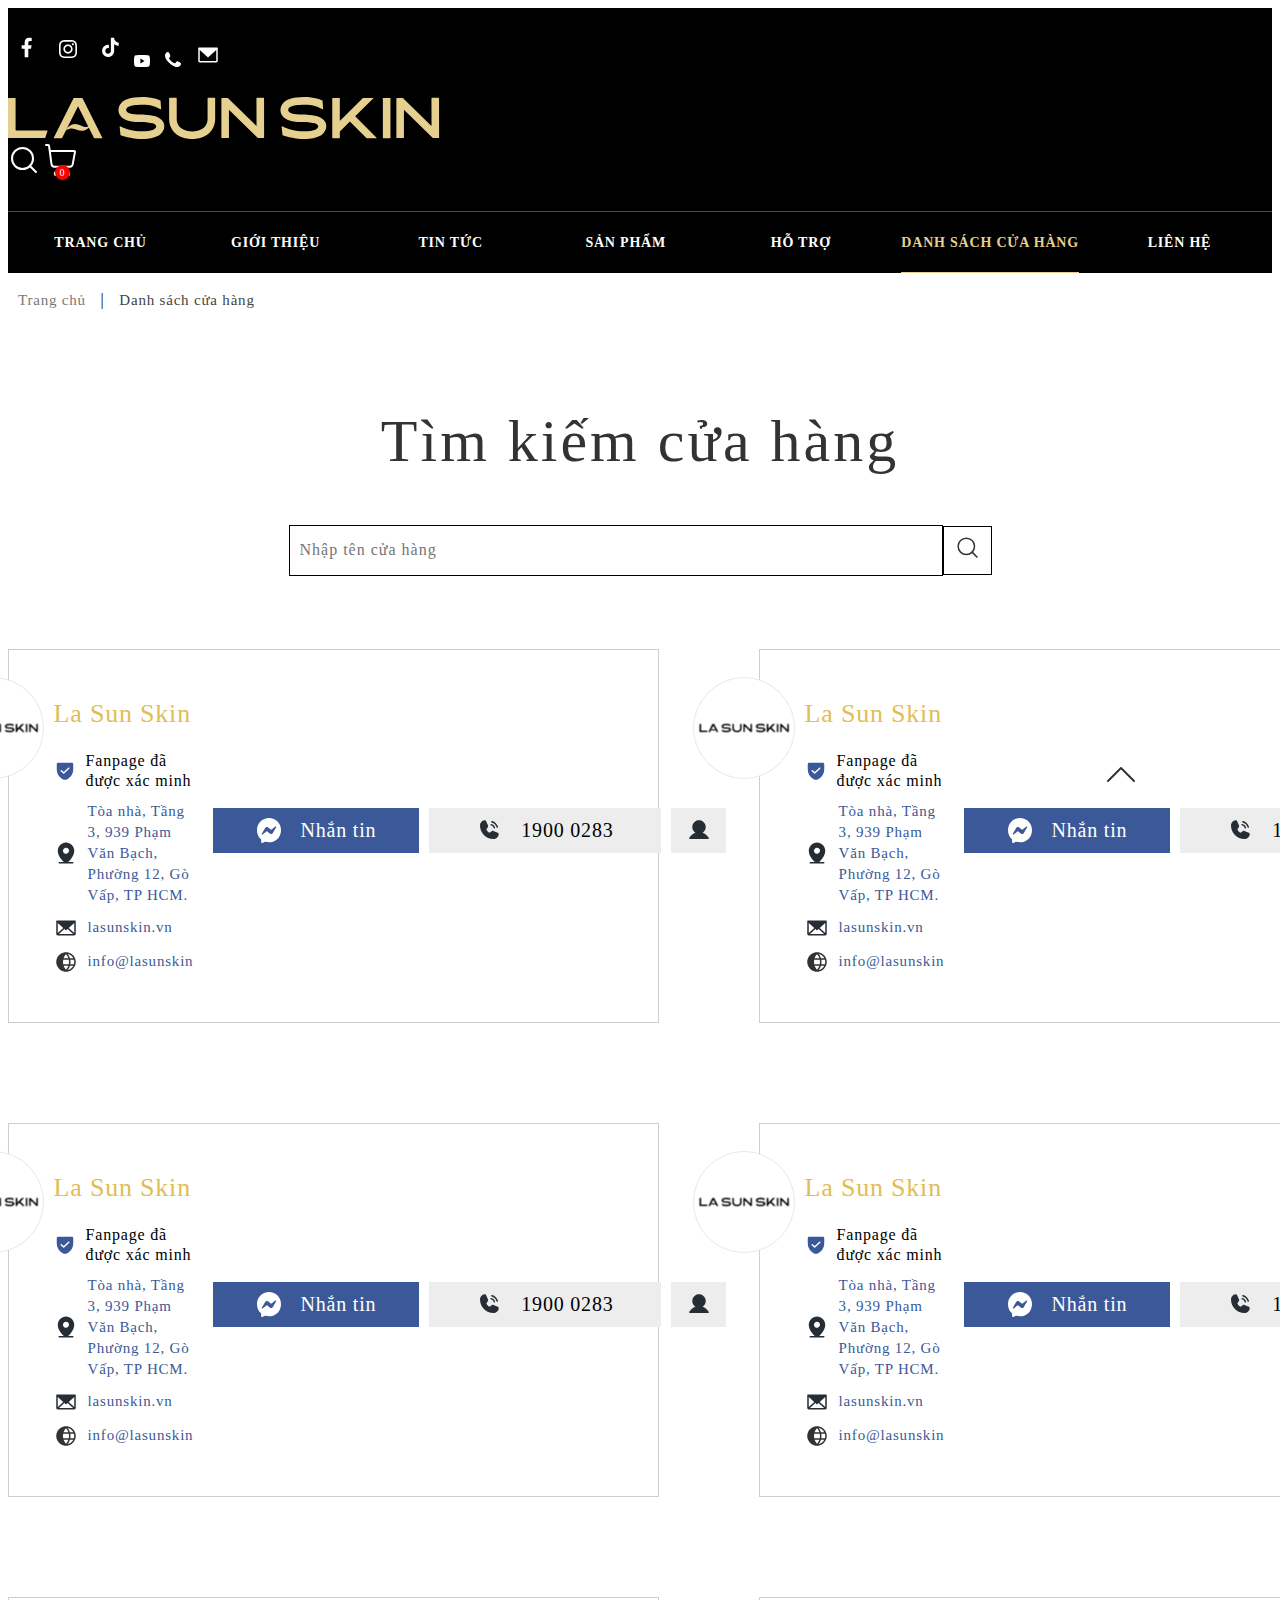
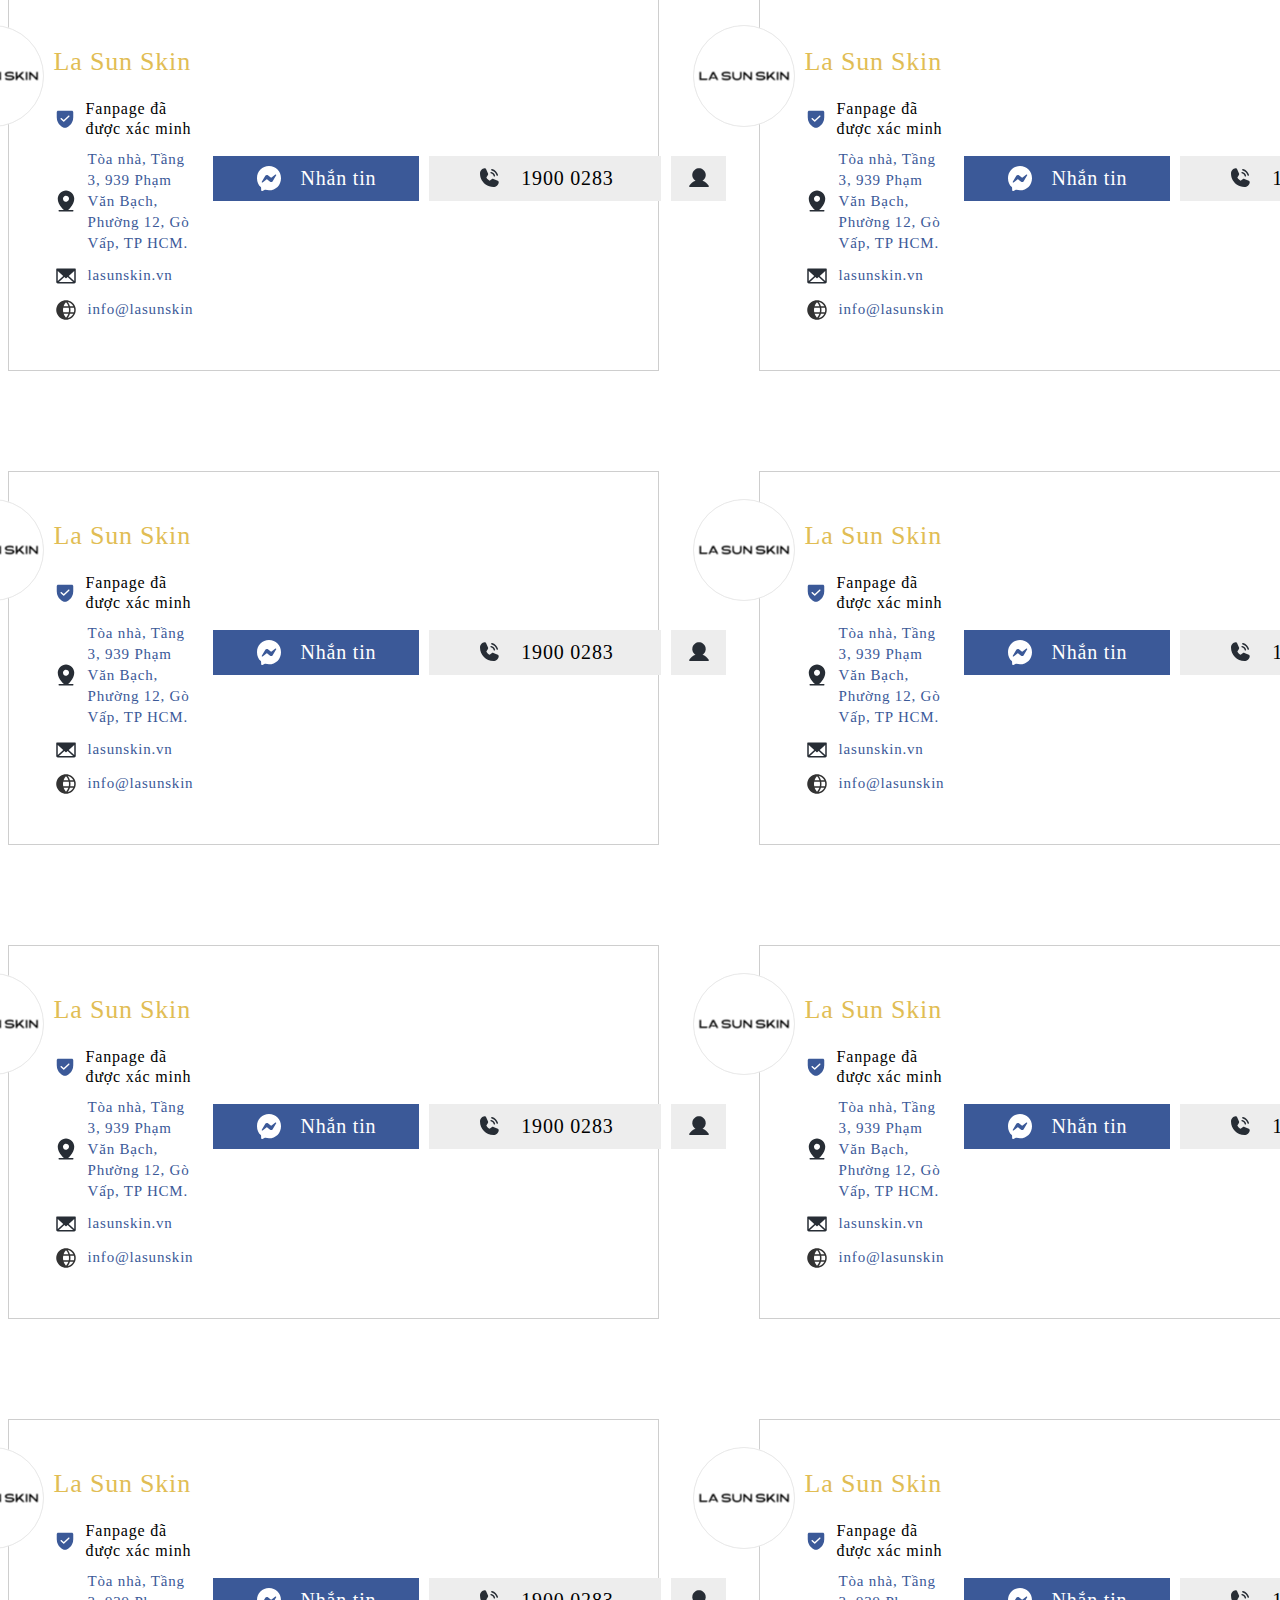
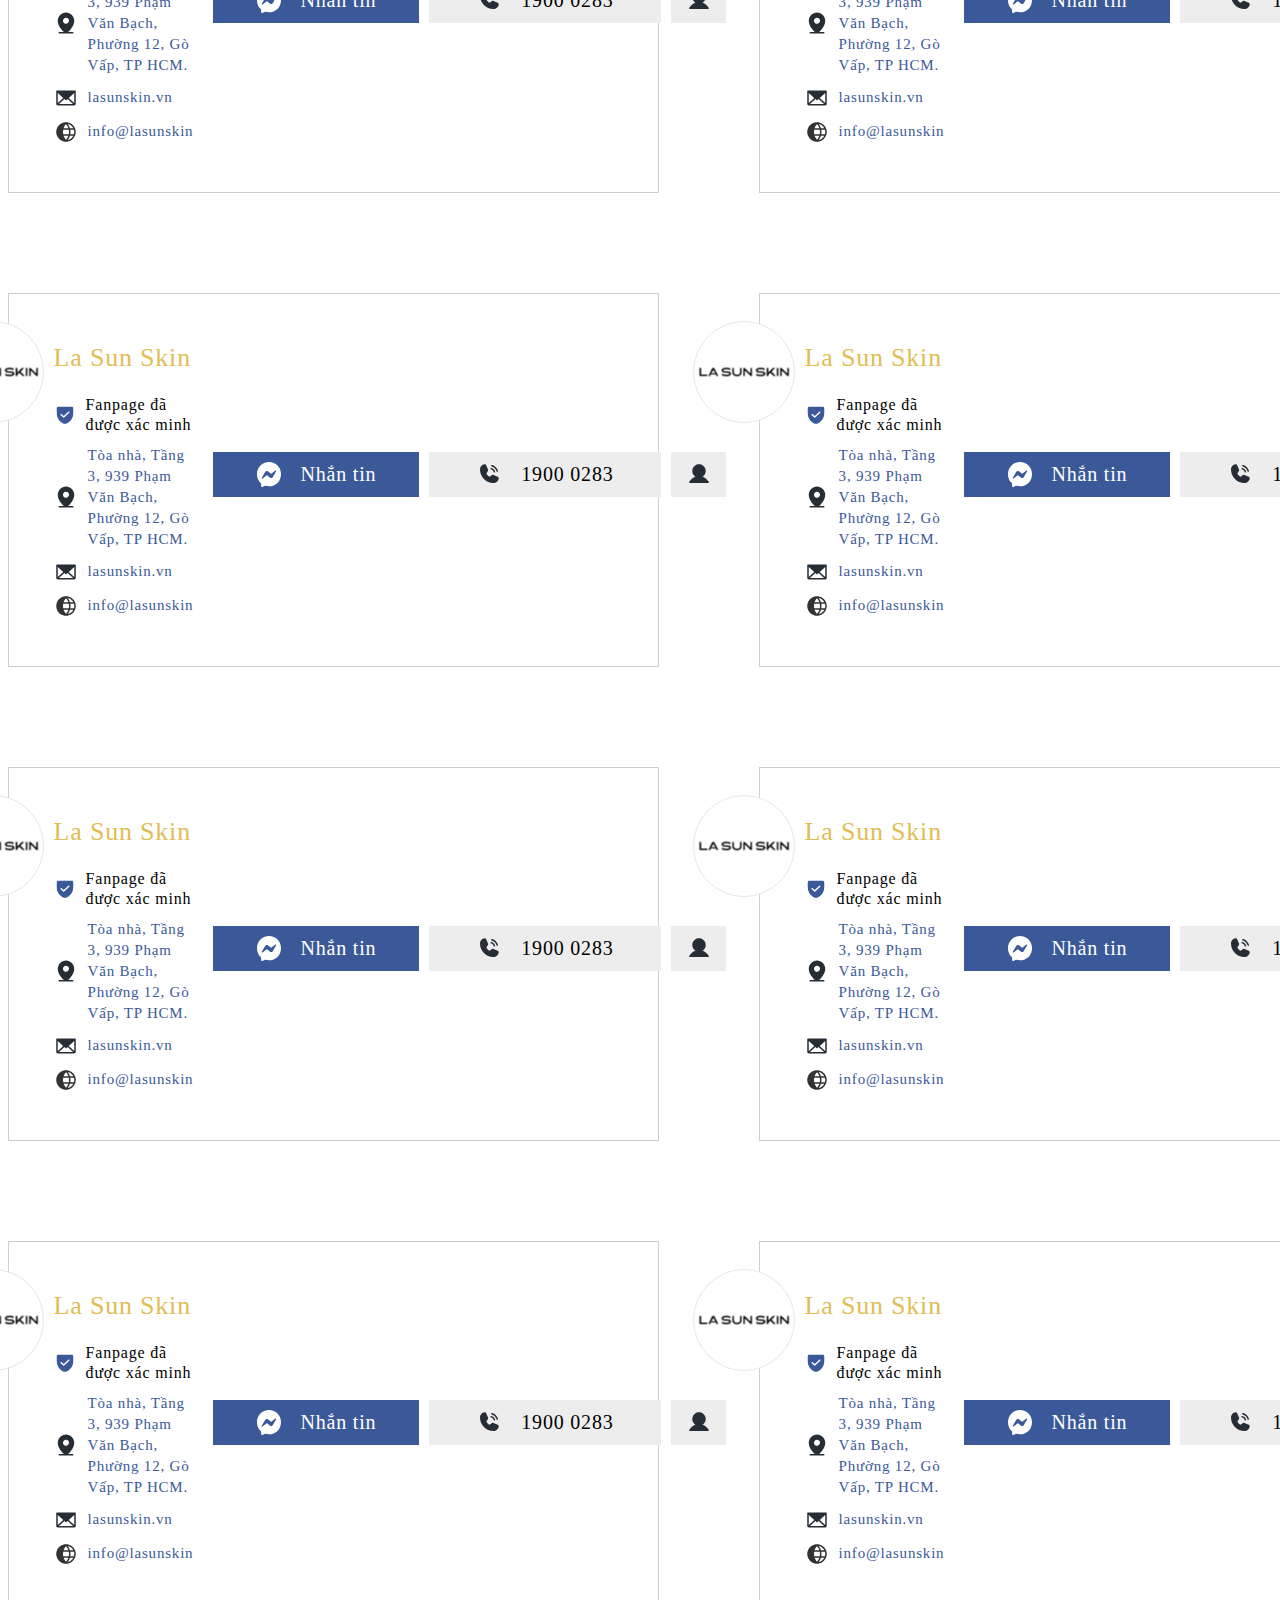
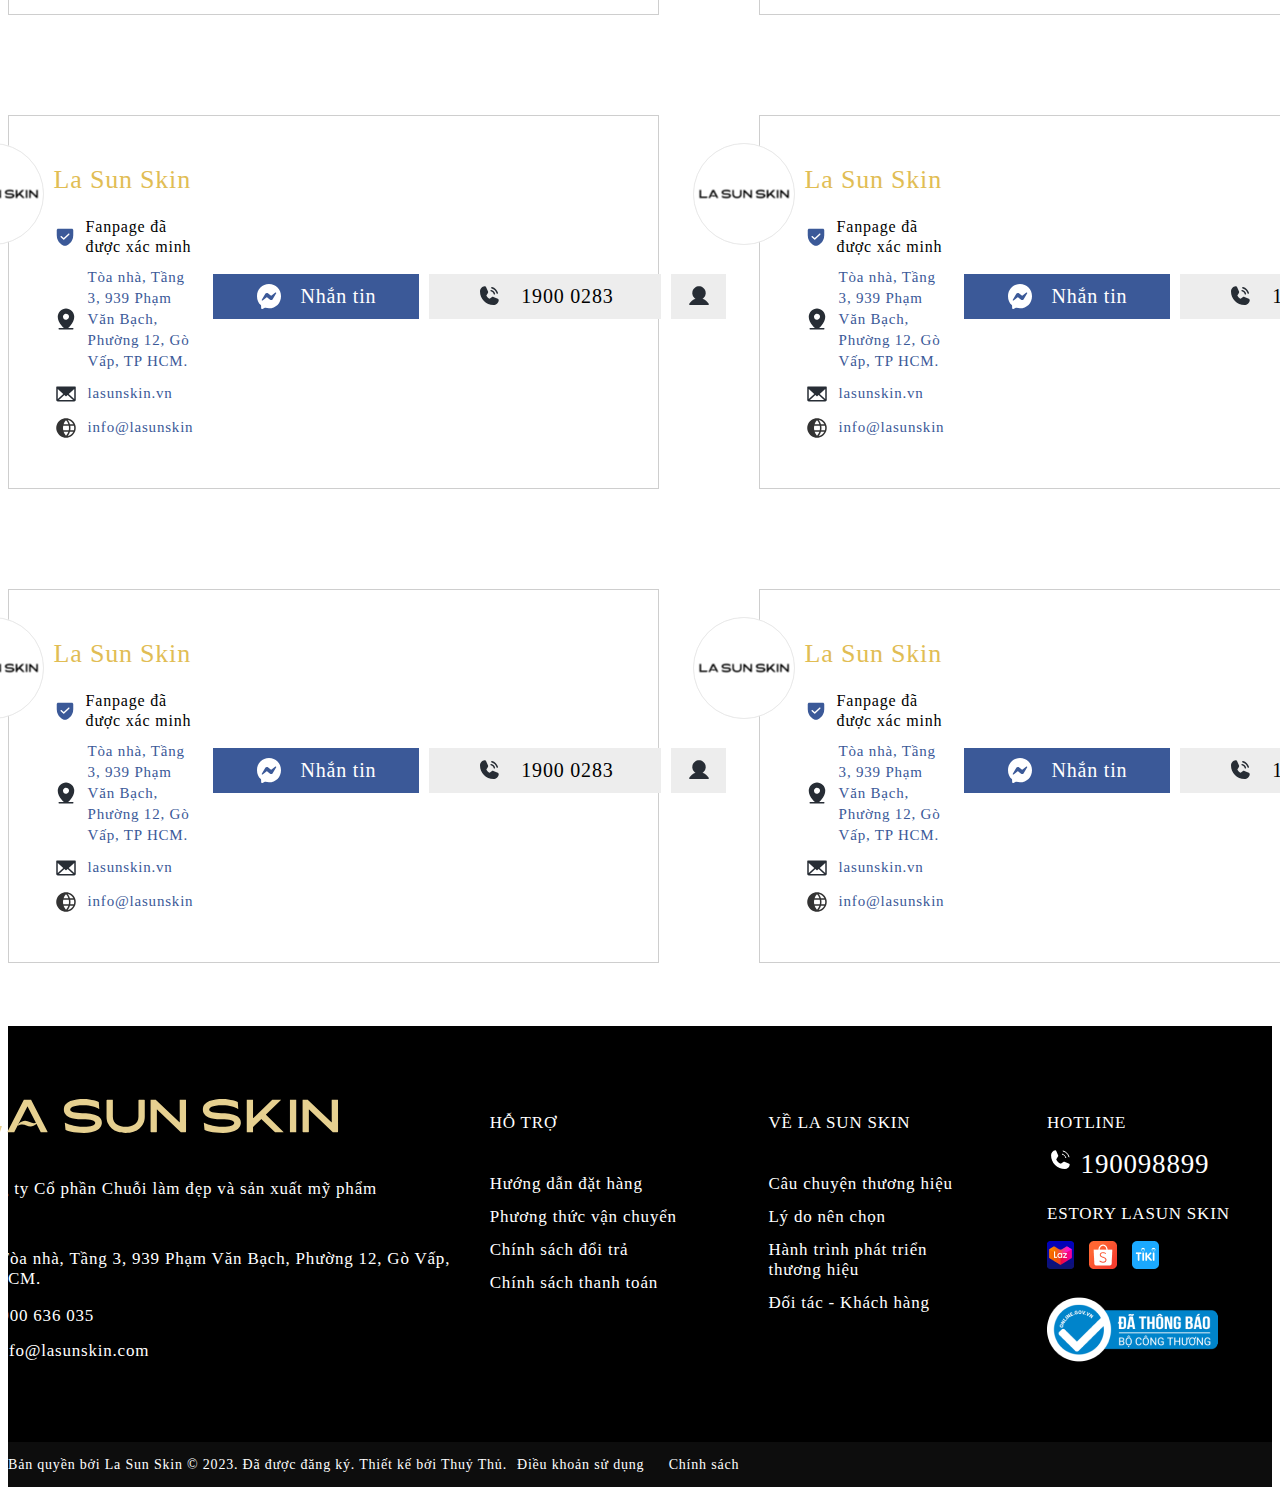
<file: Danhsachcuahang_Tìm kiếm/index.html>
<!DOCTYPE html>
<html lang="en">

<head>
    <meta charset="UTF-8">
    <meta name="viewport" content="width=device-width, initial-scale=1.0">
    <title>DanhSachCuaHang-TimKiem</title>
    <link rel="icon" href="./public/img/header/text/L.svg">
    <link rel="stylesheet" href="./public/css/style.css">
    <link href="https://cdn.jsdelivr.net/npm/bootstrap@5.3.0/dist/css/bootstrap.min.css" rel="stylesheet"
        integrity="sha384-9ndCyUaIbzAi2FUVXJi0CjmCapSmO7SnpJef0486qhLnuZ2cdeRhO02iuK6FUUVM" crossorigin="anonymous">
</head>

<body>

    <body>
        <!-- Header -->
        <header>
            <div class="container head">
                <nav class="navbar bg-black-tertiary">

                    <div>
                        <a href=""><img src="./public/img/header/Facebook.svg" alt=""></a>
                        <a href=""><img src="./public/img/header/Instagram.svg" alt=""></a>
                        <a href=""><img src="./public/img/header/Tik Tok.svg" alt=""></a>
                        <a href=""><img src="./public/img/header/Vector.svg" alt=""></a>
                        <a href=""><img class="call" src="./public/img/header/call.svg" alt=""></a>
                        <a href=""><img src="./public/img/header/EnvelopeSimple.svg" alt=""></a>
                    </div>

                    <div class="logo">
                        <img src="./public/img/header/text/L.svg" alt="">
                        <img src="./public/img/header/text/A.svg" alt="">

                        <img class="text-left" src="./public/img/header/text/S.svg" alt="">
                        <img src="./public/img/header/text/U.svg" alt="">
                        <img class="text-right" src="./public/img/header/text/N.svg" alt="">

                        <img src="./public/img/header/text/S.svg" alt="">
                        <img src="./public/img/header/text/K.svg" alt="">
                        <img src="./public/img/header/text/I.svg" alt="">
                        <img src="./public/img/header/text/N.svg" alt="">

                    </div>
                    <form class="d-flex" role="search">
                        <a class="btn" href="#"><img src="./public/img/header/Search.svg" alt=""></a>
                        <a href="#" class="btn shopping"><img src="./public/img/header/shopping.svg" alt=""></a>
                    </form>
                </nav>
                <div class="line"></div>
                <nav class="navigation">
                    <div class="header_tag">
                        <a class="tab_link" href="../index.html">TRANG CHỦ</a>
                    </div>
                    <div class="header_tag">
                        <a class="tab_link" href="../GioiThieu/index.html">GIỚI THIỆU</a>
                    </div>
                    <div class="header_tag">
                        <a class="tab_link" href="../TinTuc_DS/index.html">TIN TỨC</a>
                    </div>
                    <div class="header_tag">
                        <a class="tab_link" href="../SanPham_DS/index.html">SẢN PHẨM</a>
                    </div>
                    <div class="header_tag">
                        <a class="tab_link" href="../HoTro/index.html">HỖ TRỢ</a>
                    </div>
                    <div class="header_tag header_tag_active">
                        <a class="tab_link_active" href="../Danhsachcuahang_Tìm kiếm/index.html">DANH SÁCH CỬA HÀNG</a>
                    </div>
                    <div class="header_tag">
                        <a class="tab_link" href="../LienHe/index.html">LIÊN HỆ</a>
                    </div>
                </nav>
            </div>
        </header>
        <!-- Content -->
        <div class="contents">
            <div class="container">
                <div class="page-title">
                    <a href="#">
                        <span class="hidden"><span class="hidden">Trang chủ</span></span>
                    </a>
                    <span>|</span>
                    <a href="#">Danh sách cửa hàng</a>
                </div>
            </div>
        </div>
        <!-- Noi Dung -->
        <main>
            <div class="container">
                <h1>Tìm kiếm cửa hàng</h1>
                <div class="input">
                    <input type="text" placeholder="Nhập tên cửa hàng"><a href="../Danhsachcuahang_Ket qua/index.html"><button type="button"><img src="./public/img/data/find-icon.svg" alt=""></button></a>
                </div>

                <div class="store">
                    <div class="card">
                        <div class="item">
                            <img src="./public/img/data/logo.svg" alt="">
                            <div class="info">
                                <h3>La Sun Skin </h3>
                                <div class="text">
                                    <img src="./public/img/data/ShieldCheck.svg" alt="">
                                    <label for="text">Fanpage đã được xác minh</label>
                                </div>
                                <div class="text">
                                    <img src="./public/img/data/MapPinLine.svg" alt=""> 
                                    <a href="#">Tòa nhà, Tầng 3, 939 Phạm Văn Bạch, Phường 12, Gò Vấp, TP HCM.</a>
                                </div>
                                <div class="text">
                                    <img src="./public/img/data/Envelope.svg" alt="">
                                    <a href="#"> lasunskin.vn</a>
                                </div>
                                <div class="text">
                                    <img src="./public/img/data/Globe.svg" alt="">
                                    <a href="#"> info@lasunskin</a>
                                </div>
                            </div>
                        </div>
                        <div class="contact">
                            <div class="messenger">
                                <img  class="img-contact" src="./public/img/data/messenger.svg" alt="">
                                Nhắn tin
                            </div>
                            <div class="phone">
                                <img class="img-contact" src="./public/img/data/PhoneCall.svg" alt="">
                                1900 0283
                            </div>
                            <div class="info">
                                <img src="./public/img/data/User.svg" alt="">
                            </div>
                        </div>
                    </div>
                    <div class="card">
                        <div class="item">
                            <img src="./public/img/data/logo.svg" alt="">
                            <div class="info">
                                <h3>La Sun Skin </h3>
                                <div class="text">
                                    <img src="./public/img/data/ShieldCheck.svg" alt="">
                                    <label for="text">Fanpage đã được xác minh</label>
                                </div>
                                <div class="text">
                                    <img src="./public/img/data/MapPinLine.svg" alt=""> 
                                    <a href="#">Tòa nhà, Tầng 3, 939 Phạm Văn Bạch, Phường 12, Gò Vấp, TP HCM.</a>
                                </div>
                                <div class="text">
                                    <img src="./public/img/data/Envelope.svg" alt="">
                                    <a href="#"> lasunskin.vn</a>
                                </div>
                                <div class="text">
                                    <img src="./public/img/data/Globe.svg" alt="">
                                    <a href="#"> info@lasunskin</a>
                                </div>
                            </div>
                        </div>
                        <div class="contact">
                            <div class="messenger">
                                <img  class="img-contact" src="./public/img/data/messenger.svg" alt="">
                                Nhắn tin
                            </div>
                            <div class="phone">
                                <img class="img-contact" src="./public/img/data/PhoneCall.svg" alt="">
                                1900 0283
                            </div>
                            <div class="info">
                                <img src="./public/img/data/User.svg" alt="">
                            </div>
                        </div>
                    </div>
                    <div class="card">
                        <div class="item">
                            <img src="./public/img/data/logo.svg" alt="">
                            <div class="info">
                                <h3>La Sun Skin </h3>
                                <div class="text">
                                    <img src="./public/img/data/ShieldCheck.svg" alt="">
                                    <label for="text">Fanpage đã được xác minh</label>
                                </div>
                                <div class="text">
                                    <img src="./public/img/data/MapPinLine.svg" alt=""> 
                                    <a href="#">Tòa nhà, Tầng 3, 939 Phạm Văn Bạch, Phường 12, Gò Vấp, TP HCM.</a>
                                </div>
                                <div class="text">
                                    <img src="./public/img/data/Envelope.svg" alt="">
                                    <a href="#"> lasunskin.vn</a>
                                </div>
                                <div class="text">
                                    <img src="./public/img/data/Globe.svg" alt="">
                                    <a href="#"> info@lasunskin</a>
                                </div>
                            </div>
                        </div>
                        <div class="contact">
                            <div class="messenger">
                                <img  class="img-contact" src="./public/img/data/messenger.svg" alt="">
                                Nhắn tin
                            </div>
                            <div class="phone">
                                <img class="img-contact" src="./public/img/data/PhoneCall.svg" alt="">
                                1900 0283
                            </div>
                            <div class="info">
                                <img src="./public/img/data/User.svg" alt="">
                            </div>
                        </div>
                    </div>
                    <div class="card">
                        <div class="item">
                            <img src="./public/img/data/logo.svg" alt="">
                            <div class="info">
                                <h3>La Sun Skin </h3>
                                <div class="text">
                                    <img src="./public/img/data/ShieldCheck.svg" alt="">
                                    <label for="text">Fanpage đã được xác minh</label>
                                </div>
                                <div class="text">
                                    <img src="./public/img/data/MapPinLine.svg" alt=""> 
                                    <a href="#">Tòa nhà, Tầng 3, 939 Phạm Văn Bạch, Phường 12, Gò Vấp, TP HCM.</a>
                                </div>
                                <div class="text">
                                    <img src="./public/img/data/Envelope.svg" alt="">
                                    <a href="#"> lasunskin.vn</a>
                                </div>
                                <div class="text">
                                    <img src="./public/img/data/Globe.svg" alt="">
                                    <a href="#"> info@lasunskin</a>
                                </div>
                            </div>
                        </div>
                        <div class="contact">
                            <div class="messenger">
                                <img  class="img-contact" src="./public/img/data/messenger.svg" alt="">
                                Nhắn tin
                            </div>
                            <div class="phone">
                                <img class="img-contact" src="./public/img/data/PhoneCall.svg" alt="">
                                1900 0283
                            </div>
                            <div class="info">
                                <img src="./public/img/data/User.svg" alt="">
                            </div>
                        </div>
                    </div>
                    <div class="card">
                        <div class="item">
                            <img src="./public/img/data/logo.svg" alt="">
                            <div class="info">
                                <h3>La Sun Skin </h3>
                                <div class="text">
                                    <img src="./public/img/data/ShieldCheck.svg" alt="">
                                    <label for="text">Fanpage đã được xác minh</label>
                                </div>
                                <div class="text">
                                    <img src="./public/img/data/MapPinLine.svg" alt=""> 
                                    <a href="#">Tòa nhà, Tầng 3, 939 Phạm Văn Bạch, Phường 12, Gò Vấp, TP HCM.</a>
                                </div>
                                <div class="text">
                                    <img src="./public/img/data/Envelope.svg" alt="">
                                    <a href="#"> lasunskin.vn</a>
                                </div>
                                <div class="text">
                                    <img src="./public/img/data/Globe.svg" alt="">
                                    <a href="#"> info@lasunskin</a>
                                </div>
                            </div>
                        </div>
                        <div class="contact">
                            <div class="messenger">
                                <img  class="img-contact" src="./public/img/data/messenger.svg" alt="">
                                Nhắn tin
                            </div>
                            <div class="phone">
                                <img class="img-contact" src="./public/img/data/PhoneCall.svg" alt="">
                                1900 0283
                            </div>
                            <div class="info">
                                <img src="./public/img/data/User.svg" alt="">
                            </div>
                        </div>
                    </div>
                    <div class="card">
                        <div class="item">
                            <img src="./public/img/data/logo.svg" alt="">
                            <div class="info">
                                <h3>La Sun Skin </h3>
                                <div class="text">
                                    <img src="./public/img/data/ShieldCheck.svg" alt="">
                                    <label for="text">Fanpage đã được xác minh</label>
                                </div>
                                <div class="text">
                                    <img src="./public/img/data/MapPinLine.svg" alt=""> 
                                    <a href="#">Tòa nhà, Tầng 3, 939 Phạm Văn Bạch, Phường 12, Gò Vấp, TP HCM.</a>
                                </div>
                                <div class="text">
                                    <img src="./public/img/data/Envelope.svg" alt="">
                                    <a href="#"> lasunskin.vn</a>
                                </div>
                                <div class="text">
                                    <img src="./public/img/data/Globe.svg" alt="">
                                    <a href="#"> info@lasunskin</a>
                                </div>
                            </div>
                        </div>
                        <div class="contact">
                            <div class="messenger">
                                <img  class="img-contact" src="./public/img/data/messenger.svg" alt="">
                                Nhắn tin
                            </div>
                            <div class="phone">
                                <img class="img-contact" src="./public/img/data/PhoneCall.svg" alt="">
                                1900 0283
                            </div>
                            <div class="info">
                                <img src="./public/img/data/User.svg" alt="">
                            </div>
                        </div>
                    </div>
                    <div class="card">
                        <div class="item">
                            <img src="./public/img/data/logo.svg" alt="">
                            <div class="info">
                                <h3>La Sun Skin </h3>
                                <div class="text">
                                    <img src="./public/img/data/ShieldCheck.svg" alt="">
                                    <label for="text">Fanpage đã được xác minh</label>
                                </div>
                                <div class="text">
                                    <img src="./public/img/data/MapPinLine.svg" alt=""> 
                                    <a href="#">Tòa nhà, Tầng 3, 939 Phạm Văn Bạch, Phường 12, Gò Vấp, TP HCM.</a>
                                </div>
                                <div class="text">
                                    <img src="./public/img/data/Envelope.svg" alt="">
                                    <a href="#"> lasunskin.vn</a>
                                </div>
                                <div class="text">
                                    <img src="./public/img/data/Globe.svg" alt="">
                                    <a href="#"> info@lasunskin</a>
                                </div>
                            </div>
                        </div>
                        <div class="contact">
                            <div class="messenger">
                                <img  class="img-contact" src="./public/img/data/messenger.svg" alt="">
                                Nhắn tin
                            </div>
                            <div class="phone">
                                <img class="img-contact" src="./public/img/data/PhoneCall.svg" alt="">
                                1900 0283
                            </div>
                            <div class="info">
                                <img src="./public/img/data/User.svg" alt="">
                            </div>
                        </div>
                    </div>
                    <div class="card">
                        <div class="item">
                            <img src="./public/img/data/logo.svg" alt="">
                            <div class="info">
                                <h3>La Sun Skin </h3>
                                <div class="text">
                                    <img src="./public/img/data/ShieldCheck.svg" alt="">
                                    <label for="text">Fanpage đã được xác minh</label>
                                </div>
                                <div class="text">
                                    <img src="./public/img/data/MapPinLine.svg" alt=""> 
                                    <a href="#">Tòa nhà, Tầng 3, 939 Phạm Văn Bạch, Phường 12, Gò Vấp, TP HCM.</a>
                                </div>
                                <div class="text">
                                    <img src="./public/img/data/Envelope.svg" alt="">
                                    <a href="#"> lasunskin.vn</a>
                                </div>
                                <div class="text">
                                    <img src="./public/img/data/Globe.svg" alt="">
                                    <a href="#"> info@lasunskin</a>
                                </div>
                            </div>
                        </div>
                        <div class="contact">
                            <div class="messenger">
                                <img  class="img-contact" src="./public/img/data/messenger.svg" alt="">
                                Nhắn tin
                            </div>
                            <div class="phone">
                                <img class="img-contact" src="./public/img/data/PhoneCall.svg" alt="">
                                1900 0283
                            </div>
                            <div class="info">
                                <img src="./public/img/data/User.svg" alt="">
                            </div>
                        </div>
                    </div>
                    <div class="card">
                        <div class="item">
                            <img src="./public/img/data/logo.svg" alt="">
                            <div class="info">
                                <h3>La Sun Skin </h3>
                                <div class="text">
                                    <img src="./public/img/data/ShieldCheck.svg" alt="">
                                    <label for="text">Fanpage đã được xác minh</label>
                                </div>
                                <div class="text">
                                    <img src="./public/img/data/MapPinLine.svg" alt=""> 
                                    <a href="#">Tòa nhà, Tầng 3, 939 Phạm Văn Bạch, Phường 12, Gò Vấp, TP HCM.</a>
                                </div>
                                <div class="text">
                                    <img src="./public/img/data/Envelope.svg" alt="">
                                    <a href="#"> lasunskin.vn</a>
                                </div>
                                <div class="text">
                                    <img src="./public/img/data/Globe.svg" alt="">
                                    <a href="#"> info@lasunskin</a>
                                </div>
                            </div>
                        </div>
                        <div class="contact">
                            <div class="messenger">
                                <img  class="img-contact" src="./public/img/data/messenger.svg" alt="">
                                Nhắn tin
                            </div>
                            <div class="phone">
                                <img class="img-contact" src="./public/img/data/PhoneCall.svg" alt="">
                                1900 0283
                            </div>
                            <div class="info">
                                <img src="./public/img/data/User.svg" alt="">
                            </div>
                        </div>
                    </div>
                    <div class="card">
                        <div class="item">
                            <img src="./public/img/data/logo.svg" alt="">
                            <div class="info">
                                <h3>La Sun Skin </h3>
                                <div class="text">
                                    <img src="./public/img/data/ShieldCheck.svg" alt="">
                                    <label for="text">Fanpage đã được xác minh</label>
                                </div>
                                <div class="text">
                                    <img src="./public/img/data/MapPinLine.svg" alt=""> 
                                    <a href="#">Tòa nhà, Tầng 3, 939 Phạm Văn Bạch, Phường 12, Gò Vấp, TP HCM.</a>
                                </div>
                                <div class="text">
                                    <img src="./public/img/data/Envelope.svg" alt="">
                                    <a href="#"> lasunskin.vn</a>
                                </div>
                                <div class="text">
                                    <img src="./public/img/data/Globe.svg" alt="">
                                    <a href="#"> info@lasunskin</a>
                                </div>
                            </div>
                        </div>
                        <div class="contact">
                            <div class="messenger">
                                <img  class="img-contact" src="./public/img/data/messenger.svg" alt="">
                                Nhắn tin
                            </div>
                            <div class="phone">
                                <img class="img-contact" src="./public/img/data/PhoneCall.svg" alt="">
                                1900 0283
                            </div>
                            <div class="info">
                                <img src="./public/img/data/User.svg" alt="">
                            </div>
                        </div>
                    </div>
                    <div class="card">
                        <div class="item">
                            <img src="./public/img/data/logo.svg" alt="">
                            <div class="info">
                                <h3>La Sun Skin </h3>
                                <div class="text">
                                    <img src="./public/img/data/ShieldCheck.svg" alt="">
                                    <label for="text">Fanpage đã được xác minh</label>
                                </div>
                                <div class="text">
                                    <img src="./public/img/data/MapPinLine.svg" alt=""> 
                                    <a href="#">Tòa nhà, Tầng 3, 939 Phạm Văn Bạch, Phường 12, Gò Vấp, TP HCM.</a>
                                </div>
                                <div class="text">
                                    <img src="./public/img/data/Envelope.svg" alt="">
                                    <a href="#"> lasunskin.vn</a>
                                </div>
                                <div class="text">
                                    <img src="./public/img/data/Globe.svg" alt="">
                                    <a href="#"> info@lasunskin</a>
                                </div>
                            </div>
                        </div>
                        <div class="contact">
                            <div class="messenger">
                                <img  class="img-contact" src="./public/img/data/messenger.svg" alt="">
                                Nhắn tin
                            </div>
                            <div class="phone">
                                <img class="img-contact" src="./public/img/data/PhoneCall.svg" alt="">
                                1900 0283
                            </div>
                            <div class="info">
                                <img src="./public/img/data/User.svg" alt="">
                            </div>
                        </div>
                    </div>
                    <div class="card">
                        <div class="item">
                            <img src="./public/img/data/logo.svg" alt="">
                            <div class="info">
                                <h3>La Sun Skin </h3>
                                <div class="text">
                                    <img src="./public/img/data/ShieldCheck.svg" alt="">
                                    <label for="text">Fanpage đã được xác minh</label>
                                </div>
                                <div class="text">
                                    <img src="./public/img/data/MapPinLine.svg" alt=""> 
                                    <a href="#">Tòa nhà, Tầng 3, 939 Phạm Văn Bạch, Phường 12, Gò Vấp, TP HCM.</a>
                                </div>
                                <div class="text">
                                    <img src="./public/img/data/Envelope.svg" alt="">
                                    <a href="#"> lasunskin.vn</a>
                                </div>
                                <div class="text">
                                    <img src="./public/img/data/Globe.svg" alt="">
                                    <a href="#"> info@lasunskin</a>
                                </div>
                            </div>
                        </div>
                        <div class="contact">
                            <div class="messenger">
                                <img  class="img-contact" src="./public/img/data/messenger.svg" alt="">
                                Nhắn tin
                            </div>
                            <div class="phone">
                                <img class="img-contact" src="./public/img/data/PhoneCall.svg" alt="">
                                1900 0283
                            </div>
                            <div class="info">
                                <img src="./public/img/data/User.svg" alt="">
                            </div>
                        </div>
                    </div>
                    <div class="card">
                        <div class="item">
                            <img src="./public/img/data/logo.svg" alt="">
                            <div class="info">
                                <h3>La Sun Skin </h3>
                                <div class="text">
                                    <img src="./public/img/data/ShieldCheck.svg" alt="">
                                    <label for="text">Fanpage đã được xác minh</label>
                                </div>
                                <div class="text">
                                    <img src="./public/img/data/MapPinLine.svg" alt=""> 
                                    <a href="#">Tòa nhà, Tầng 3, 939 Phạm Văn Bạch, Phường 12, Gò Vấp, TP HCM.</a>
                                </div>
                                <div class="text">
                                    <img src="./public/img/data/Envelope.svg" alt="">
                                    <a href="#"> lasunskin.vn</a>
                                </div>
                                <div class="text">
                                    <img src="./public/img/data/Globe.svg" alt="">
                                    <a href="#"> info@lasunskin</a>
                                </div>
                            </div>
                        </div>
                        <div class="contact">
                            <div class="messenger">
                                <img  class="img-contact" src="./public/img/data/messenger.svg" alt="">
                                Nhắn tin
                            </div>
                            <div class="phone">
                                <img class="img-contact" src="./public/img/data/PhoneCall.svg" alt="">
                                1900 0283
                            </div>
                            <div class="info">
                                <img src="./public/img/data/User.svg" alt="">
                            </div>
                        </div>
                    </div>
                    <div class="card">
                        <div class="item">
                            <img src="./public/img/data/logo.svg" alt="">
                            <div class="info">
                                <h3>La Sun Skin </h3>
                                <div class="text">
                                    <img src="./public/img/data/ShieldCheck.svg" alt="">
                                    <label for="text">Fanpage đã được xác minh</label>
                                </div>
                                <div class="text">
                                    <img src="./public/img/data/MapPinLine.svg" alt=""> 
                                    <a href="#">Tòa nhà, Tầng 3, 939 Phạm Văn Bạch, Phường 12, Gò Vấp, TP HCM.</a>
                                </div>
                                <div class="text">
                                    <img src="./public/img/data/Envelope.svg" alt="">
                                    <a href="#"> lasunskin.vn</a>
                                </div>
                                <div class="text">
                                    <img src="./public/img/data/Globe.svg" alt="">
                                    <a href="#"> info@lasunskin</a>
                                </div>
                            </div>
                        </div>
                        <div class="contact">
                            <div class="messenger">
                                <img  class="img-contact" src="./public/img/data/messenger.svg" alt="">
                                Nhắn tin
                            </div>
                            <div class="phone">
                                <img class="img-contact" src="./public/img/data/PhoneCall.svg" alt="">
                                1900 0283
                            </div>
                            <div class="info">
                                <img src="./public/img/data/User.svg" alt="">
                            </div>
                        </div>
                    </div>
                    <div class="card">
                        <div class="item">
                            <img src="./public/img/data/logo.svg" alt="">
                            <div class="info">
                                <h3>La Sun Skin </h3>
                                <div class="text">
                                    <img src="./public/img/data/ShieldCheck.svg" alt="">
                                    <label for="text">Fanpage đã được xác minh</label>
                                </div>
                                <div class="text">
                                    <img src="./public/img/data/MapPinLine.svg" alt=""> 
                                    <a href="#">Tòa nhà, Tầng 3, 939 Phạm Văn Bạch, Phường 12, Gò Vấp, TP HCM.</a>
                                </div>
                                <div class="text">
                                    <img src="./public/img/data/Envelope.svg" alt="">
                                    <a href="#"> lasunskin.vn</a>
                                </div>
                                <div class="text">
                                    <img src="./public/img/data/Globe.svg" alt="">
                                    <a href="#"> info@lasunskin</a>
                                </div>
                            </div>
                        </div>
                        <div class="contact">
                            <div class="messenger">
                                <img  class="img-contact" src="./public/img/data/messenger.svg" alt="">
                                Nhắn tin
                            </div>
                            <div class="phone">
                                <img class="img-contact" src="./public/img/data/PhoneCall.svg" alt="">
                                1900 0283
                            </div>
                            <div class="info">
                                <img src="./public/img/data/User.svg" alt="">
                            </div>
                        </div>
                    </div>
                    <div class="card">
                        <div class="item">
                            <img src="./public/img/data/logo.svg" alt="">
                            <div class="info">
                                <h3>La Sun Skin </h3>
                                <div class="text">
                                    <img src="./public/img/data/ShieldCheck.svg" alt="">
                                    <label for="text">Fanpage đã được xác minh</label>
                                </div>
                                <div class="text">
                                    <img src="./public/img/data/MapPinLine.svg" alt=""> 
                                    <a href="#">Tòa nhà, Tầng 3, 939 Phạm Văn Bạch, Phường 12, Gò Vấp, TP HCM.</a>
                                </div>
                                <div class="text">
                                    <img src="./public/img/data/Envelope.svg" alt="">
                                    <a href="#"> lasunskin.vn</a>
                                </div>
                                <div class="text">
                                    <img src="./public/img/data/Globe.svg" alt="">
                                    <a href="#"> info@lasunskin</a>
                                </div>
                            </div>
                        </div>
                        <div class="contact">
                            <div class="messenger">
                                <img  class="img-contact" src="./public/img/data/messenger.svg" alt="">
                                Nhắn tin
                            </div>
                            <div class="phone">
                                <img class="img-contact" src="./public/img/data/PhoneCall.svg" alt="">
                                1900 0283
                            </div>
                            <div class="info">
                                <img src="./public/img/data/User.svg" alt="">
                            </div>
                        </div>
                    </div>
                    <div class="card">
                        <div class="item">
                            <img src="./public/img/data/logo.svg" alt="">
                            <div class="info">
                                <h3>La Sun Skin </h3>
                                <div class="text">
                                    <img src="./public/img/data/ShieldCheck.svg" alt="">
                                    <label for="text">Fanpage đã được xác minh</label>
                                </div>
                                <div class="text">
                                    <img src="./public/img/data/MapPinLine.svg" alt=""> 
                                    <a href="#">Tòa nhà, Tầng 3, 939 Phạm Văn Bạch, Phường 12, Gò Vấp, TP HCM.</a>
                                </div>
                                <div class="text">
                                    <img src="./public/img/data/Envelope.svg" alt="">
                                    <a href="#"> lasunskin.vn</a>
                                </div>
                                <div class="text">
                                    <img src="./public/img/data/Globe.svg" alt="">
                                    <a href="#"> info@lasunskin</a>
                                </div>
                            </div>
                        </div>
                        <div class="contact">
                            <div class="messenger">
                                <img  class="img-contact" src="./public/img/data/messenger.svg" alt="">
                                Nhắn tin
                            </div>
                            <div class="phone">
                                <img class="img-contact" src="./public/img/data/PhoneCall.svg" alt="">
                                1900 0283
                            </div>
                            <div class="info">
                                <img src="./public/img/data/User.svg" alt="">
                            </div>
                        </div>
                    </div>
                    <div class="card">
                        <div class="item">
                            <img src="./public/img/data/logo.svg" alt="">
                            <div class="info">
                                <h3>La Sun Skin </h3>
                                <div class="text">
                                    <img src="./public/img/data/ShieldCheck.svg" alt="">
                                    <label for="text">Fanpage đã được xác minh</label>
                                </div>
                                <div class="text">
                                    <img src="./public/img/data/MapPinLine.svg" alt=""> 
                                    <a href="#">Tòa nhà, Tầng 3, 939 Phạm Văn Bạch, Phường 12, Gò Vấp, TP HCM.</a>
                                </div>
                                <div class="text">
                                    <img src="./public/img/data/Envelope.svg" alt="">
                                    <a href="#"> lasunskin.vn</a>
                                </div>
                                <div class="text">
                                    <img src="./public/img/data/Globe.svg" alt="">
                                    <a href="#"> info@lasunskin</a>
                                </div>
                            </div>
                        </div>
                        <div class="contact">
                            <div class="messenger">
                                <img  class="img-contact" src="./public/img/data/messenger.svg" alt="">
                                Nhắn tin
                            </div>
                            <div class="phone">
                                <img class="img-contact" src="./public/img/data/PhoneCall.svg" alt="">
                                1900 0283
                            </div>
                            <div class="info">
                                <img src="./public/img/data/User.svg" alt="">
                            </div>
                        </div>
                    </div>
                    <div class="card">
                        <div class="item">
                            <img src="./public/img/data/logo.svg" alt="">
                            <div class="info">
                                <h3>La Sun Skin </h3>
                                <div class="text">
                                    <img src="./public/img/data/ShieldCheck.svg" alt="">
                                    <label for="text">Fanpage đã được xác minh</label>
                                </div>
                                <div class="text">
                                    <img src="./public/img/data/MapPinLine.svg" alt=""> 
                                    <a href="#">Tòa nhà, Tầng 3, 939 Phạm Văn Bạch, Phường 12, Gò Vấp, TP HCM.</a>
                                </div>
                                <div class="text">
                                    <img src="./public/img/data/Envelope.svg" alt="">
                                    <a href="#"> lasunskin.vn</a>
                                </div>
                                <div class="text">
                                    <img src="./public/img/data/Globe.svg" alt="">
                                    <a href="#"> info@lasunskin</a>
                                </div>
                            </div>
                        </div>
                        <div class="contact">
                            <div class="messenger">
                                <img  class="img-contact" src="./public/img/data/messenger.svg" alt="">
                                Nhắn tin
                            </div>
                            <div class="phone">
                                <img class="img-contact" src="./public/img/data/PhoneCall.svg" alt="">
                                1900 0283
                            </div>
                            <div class="info">
                                <img src="./public/img/data/User.svg" alt="">
                            </div>
                        </div>
                    </div>
                    <div class="card">
                        <div class="item">
                            <img src="./public/img/data/logo.svg" alt="">
                            <div class="info">
                                <h3>La Sun Skin </h3>
                                <div class="text">
                                    <img src="./public/img/data/ShieldCheck.svg" alt="">
                                    <label for="text">Fanpage đã được xác minh</label>
                                </div>
                                <div class="text">
                                    <img src="./public/img/data/MapPinLine.svg" alt=""> 
                                    <a href="#">Tòa nhà, Tầng 3, 939 Phạm Văn Bạch, Phường 12, Gò Vấp, TP HCM.</a>
                                </div>
                                <div class="text">
                                    <img src="./public/img/data/Envelope.svg" alt="">
                                    <a href="#"> lasunskin.vn</a>
                                </div>
                                <div class="text">
                                    <img src="./public/img/data/Globe.svg" alt="">
                                    <a href="#"> info@lasunskin</a>
                                </div>
                            </div>
                        </div>
                        <div class="contact">
                            <div class="messenger">
                                <img  class="img-contact" src="./public/img/data/messenger.svg" alt="">
                                Nhắn tin
                            </div>
                            <div class="phone">
                                <img class="img-contact" src="./public/img/data/PhoneCall.svg" alt="">
                                1900 0283
                            </div>
                            <div class="info">
                                <img src="./public/img/data/User.svg" alt="">
                            </div>
                        </div>
                    </div>
                    <div class="card">
                        <div class="item">
                            <img src="./public/img/data/logo.svg" alt="">
                            <div class="info">
                                <h3>La Sun Skin </h3>
                                <div class="text">
                                    <img src="./public/img/data/ShieldCheck.svg" alt="">
                                    <label for="text">Fanpage đã được xác minh</label>
                                </div>
                                <div class="text">
                                    <img src="./public/img/data/MapPinLine.svg" alt=""> 
                                    <a href="#">Tòa nhà, Tầng 3, 939 Phạm Văn Bạch, Phường 12, Gò Vấp, TP HCM.</a>
                                </div>
                                <div class="text">
                                    <img src="./public/img/data/Envelope.svg" alt="">
                                    <a href="#"> lasunskin.vn</a>
                                </div>
                                <div class="text">
                                    <img src="./public/img/data/Globe.svg" alt="">
                                    <a href="#"> info@lasunskin</a>
                                </div>
                            </div>
                        </div>
                        <div class="contact">
                            <div class="messenger">
                                <img  class="img-contact" src="./public/img/data/messenger.svg" alt="">
                                Nhắn tin
                            </div>
                            <div class="phone">
                                <img class="img-contact" src="./public/img/data/PhoneCall.svg" alt="">
                                1900 0283
                            </div>
                            <div class="info">
                                <img src="./public/img/data/User.svg" alt="">
                            </div>
                        </div>
                    </div>
                    <div class="card">
                        <div class="item">
                            <img src="./public/img/data/logo.svg" alt="">
                            <div class="info">
                                <h3>La Sun Skin </h3>
                                <div class="text">
                                    <img src="./public/img/data/ShieldCheck.svg" alt="">
                                    <label for="text">Fanpage đã được xác minh</label>
                                </div>
                                <div class="text">
                                    <img src="./public/img/data/MapPinLine.svg" alt=""> 
                                    <a href="#">Tòa nhà, Tầng 3, 939 Phạm Văn Bạch, Phường 12, Gò Vấp, TP HCM.</a>
                                </div>
                                <div class="text">
                                    <img src="./public/img/data/Envelope.svg" alt="">
                                    <a href="#"> lasunskin.vn</a>
                                </div>
                                <div class="text">
                                    <img src="./public/img/data/Globe.svg" alt="">
                                    <a href="#"> info@lasunskin</a>
                                </div>
                            </div>
                        </div>
                        <div class="contact">
                            <div class="messenger">
                                <img  class="img-contact" src="./public/img/data/messenger.svg" alt="">
                                Nhắn tin
                            </div>
                            <div class="phone">
                                <img class="img-contact" src="./public/img/data/PhoneCall.svg" alt="">
                                1900 0283
                            </div>
                            <div class="info">
                                <img src="./public/img/data/User.svg" alt="">
                            </div>
                        </div>
                    </div>
                </div>
            </div>
        </main>
        <footer>
            <div class="container">
                <div class="grid">
                    <div class="colum1">
                        <div class="logoFotter">
                            <img class="textLogo" src="./public/img/fotter/text/L.svg" alt="">
                            <img class="textLogo" src="./public/img/fotter/text/A.svg" alt="">

                            <img class="textLogo text-left" src="./public/img/fotter/text/S.svg" alt="">
                            <img class="textLogo" src="./public/img/fotter/text/U.svg" alt="">
                            <img class="textLogo text-right" src="./public/img/fotter/text/N.svg" alt="">

                            <img class="textLogo" src="./public/img/fotter/text/S.svg" alt="">
                            <img class="textLogo" src="./public/img/fotter/text/K.svg" alt="">
                            <img class="textLogo" src="./public/img/fotter/text/I.svg" alt="">
                            <img class="textLogo" src="./public/img/fotter/text/N.svg" alt="">
                        </div>
                        <div class="nameCompany font">
                            Công ty Cổ phần Chuỗi làm đẹp và sản xuất mỹ phẩm
                        </div>
                        <div class="comapyLocation font">
                            <img src="./public/img/fotter/location.svg" alt="">
                            Tòa nhà, Tầng 3, 939 Phạm Văn Bạch, Phường 12, Gò Vấp, TP HCM.
                        </div>
                        <div class="phone font">
                            <img src="./public/img/fotter/PhoneCall1.svg" alt="">1900 636 035
                        </div>
                        <div class="email font">
                            <img src="./public/img/fotter/mail.svg" alt="">
                            info@lasunskin.com
                        </div>
                    </div>
                    <div class="colum2">
                        <h2 class="font about">HỖ TRỢ</h2>
                        <div class="font">
                            <div><a href="#">Hướng dẫn đặt hàng</a></div>
                            <div><a href="#">Phương thức vận chuyển</a></div>
                            <div><a href="#">Chính sách đổi trả</a></div>
                            <div><a href="#">Chính sách thanh toán</a></div>
                        </div>
                    </div>
                    <div class="colum2">
                        <h2 class="font">VỀ LA SUN SKIN</h2>
                        <div class="font">
                            <div><a href="#">Câu chuyện thương hiệu</a></div>
                            <div><a href="#">Lý do nên chọn</a></div>
                            <div><a href="#">Hành trình phát triển thương hiệu</a></div>
                            <div><a href="#">Đối tác - Khách hàng</a></div>
                        </div>
                    </div>
                    <div class="colum2">
                        <h2 class="hootline font">HOTLINE</h2>
                        <div class="font">
                            <div class="phone2"><img src="./public/img/fotter/PhoneCall2.svg " alt=""> 190098899</div>
                            <p>ESTORY LASUN SKIN</p>
                            <img class="logoShop" src="./public/img/fotter/lazada.png" alt=""> <img class="logoShop"
                                src="./public/img/fotter/shopee.png" alt=""> <img class="logoShop"
                                src="./public/img/fotter/tiki.png" alt="">
                            <img src="./public/img/fotter/webthuythu_dadangky_bocongthuong_logo-2-1 1.png" alt="">
                        </div>
                    </div>
                </div>
            </div>
        </footer>
        <div class="copyright">
            <div class="container">
                <div class="cpLeft font">Bản quyền bởi La Sun Skin © 2023. Đã được đăng ký. Thiết kế bởi Thuỷ Thủ.
                </div>
                <div class="cpRight font">
                    <a href="#">Điều khoản sử dụng</a>
                    <a href="#">Chính sách</a>

                </div>

            </div>
        </div>
        <a href="#" id="back-to-top">
            <img src="./public/img/fotter/text/upToFirst.svg" alt="Quay lại đầu trang">
        </a>
        <script src="https://cdn.jsdelivr.net/npm/bootstrap@5.3.0/dist/js/bootstrap.bundle.min.js"
            integrity="sha384-geWF76RCwLtnZ8qwWowPQNguL3RmwHVBC9FhGdlKrxdiJJigb/j/68SIy3Te4Bkz"
            crossorigin="anonymous"></script>
    </body>
</body>

</html>
</file>
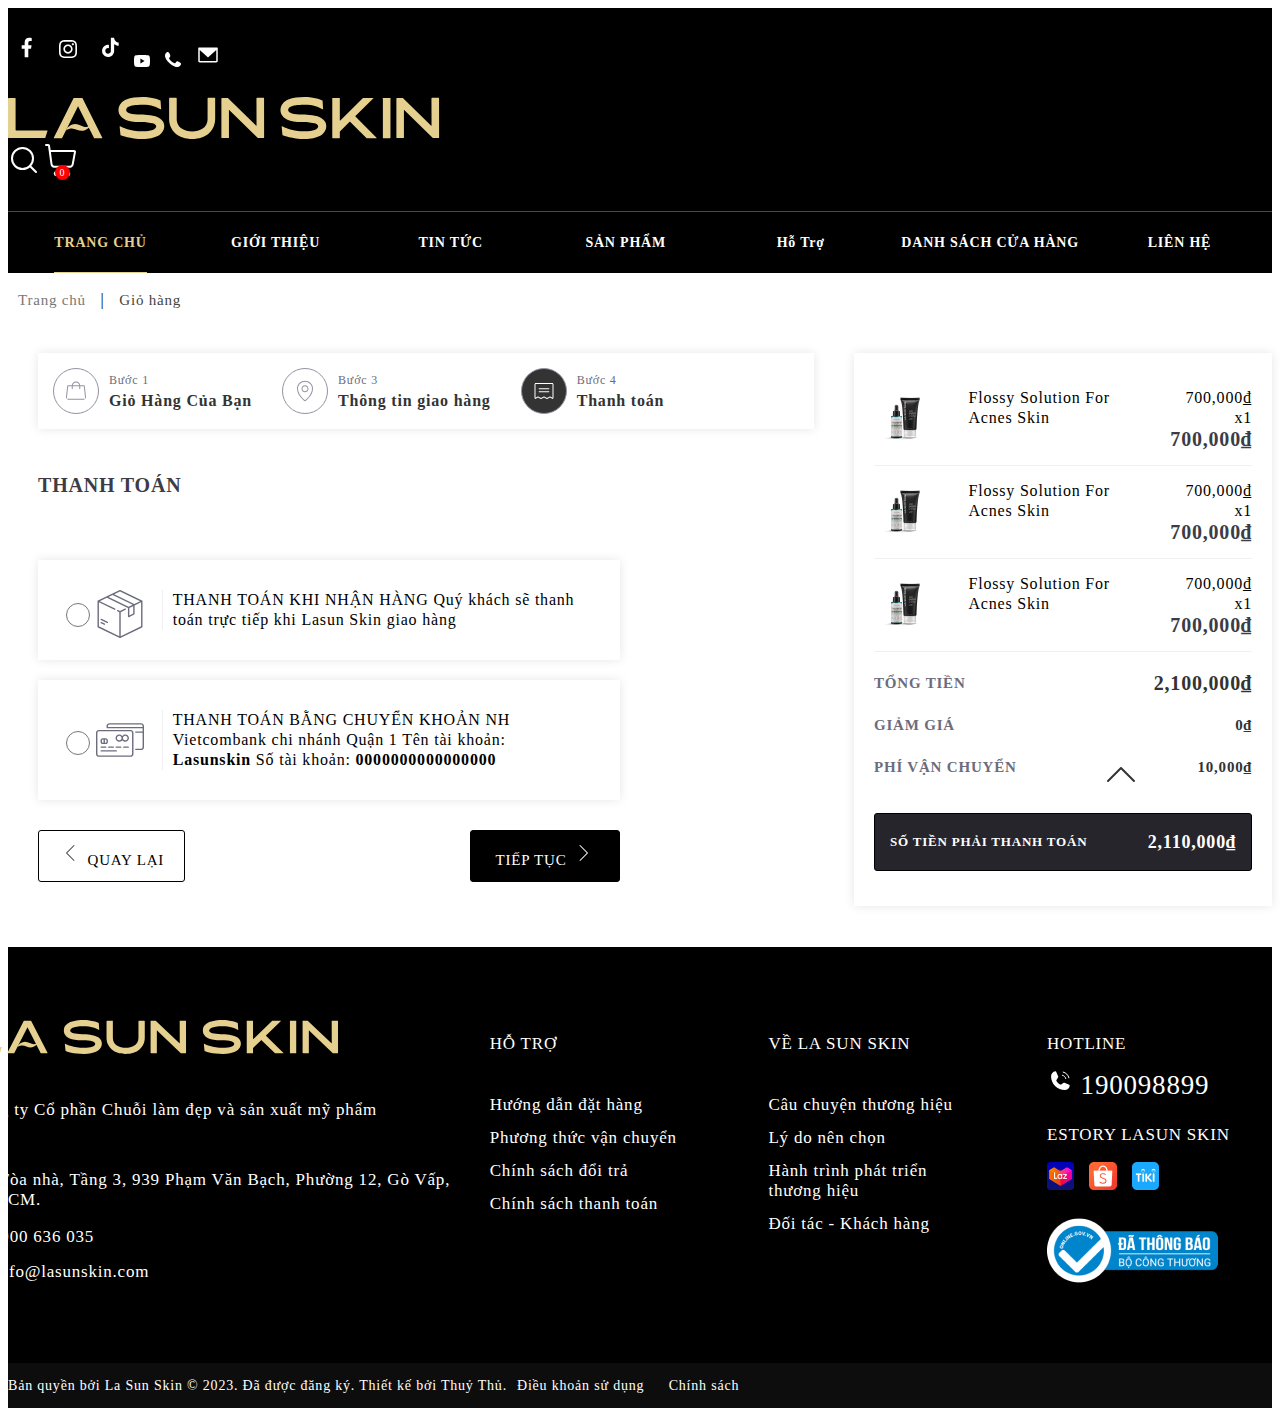
<file: GioHang-ThanhToan/index.html>
<!DOCTYPE html>
<html lang="en">

<head>
    <meta charset="UTF-8">
    <meta name="viewport" content="width=device-width, initial-scale=1.0">
    <title>Giỏ Hàng - Thanh Toán</title>
    <link rel="icon" href="./public/img/header/text/L.svg">
    <link rel="stylesheet" href="./public/css/style.css">
    <link href="https://cdn.jsdelivr.net/npm/bootstrap@5.3.0/dist/css/bootstrap.min.css" rel="stylesheet"
        integrity="sha384-9ndCyUaIbzAi2FUVXJi0CjmCapSmO7SnpJef0486qhLnuZ2cdeRhO02iuK6FUUVM" crossorigin="anonymous">
</head>

<body>

    <body>
        <!-- Header -->
        <header>
            <div class="container head">
                <nav class="navbar bg-black-tertiary">

                    <div>
                        <a href=""><img src="./public/img/header/Facebook.svg" alt=""></a>
                        <a href=""><img src="./public/img/header/Instagram.svg" alt=""></a>
                        <a href=""><img src="./public/img/header/Tik Tok.svg" alt=""></a>
                        <a href=""><img src="./public/img/header/Vector.svg" alt=""></a>
                        <a href=""><img class="call" src="./public/img/header/call.svg" alt=""></a>
                        <a href=""><img src="./public/img/header/EnvelopeSimple.svg" alt=""></a>
                    </div>

                    <div class="logo">
                        <img src="./public/img/header/text/L.svg" alt="">
                        <img src="./public/img/header/text/A.svg" alt="">

                        <img class="text-left" src="./public/img/header/text/S.svg" alt="">
                        <img src="./public/img/header/text/U.svg" alt="">
                        <img class="text-right" src="./public/img/header/text/N.svg" alt="">

                        <img src="./public/img/header/text/S.svg" alt="">
                        <img src="./public/img/header/text/K.svg" alt="">
                        <img src="./public/img/header/text/I.svg" alt="">
                        <img src="./public/img/header/text/N.svg" alt="">

                    </div>
                    <form class="d-flex" role="search">
                        <a class="btn" href="#"><img src="./public/img/header/Search.svg" alt=""></a>
                        <a href="#" class="btn shopping"><img src="./public/img/header/shopping.svg" alt=""></a>
                    </form>
                </nav>
                <div class="line"></div>
                <nav class="navigation">
                    <div class="header_tag header_tag_active">
                        <a class="tab_link_active" href="../index.html">TRANG CHỦ</a>
                    </div>
                    <div class="header_tag">
                        <a class="tab_link" href="../GioiThieu/index.html">GIỚI THIỆU</a>
                    </div>
                    <div class="header_tag">
                        <a class="tab_link" href="../TinTuc_DS/index.html">TIN TỨC</a>
                    </div>
                    <div class="header_tag">
                        <a class="tab_link" href="../SanPham_DS/index.html">SẢN PHẨM</a>
                    </div>
                    <div class="header_tag">
                        <a class="tab_link" href="../HoTro/index.html">Hỗ Trợ</a>
                    </div>
                    <div class="header_tag">
                        <a class="tab_link" href="../Danhsachcuahang_Tìm kiếm/index.html">DANH SÁCH CỬA HÀNG</a>
                    </div>
                    <div class="header_tag">
                        <a class="tab_link" href="../LienHe/index.html">LIÊN HỆ</a>
                    </div>
                </nav>
            </div>
        </header>
        <!-- Content -->
        <div class="contents">
            <div class="container">
                <div class="page-title">
                    <a href="#">
                        <span class="hidden"><span class="hidden">Trang chủ</span></span>
                    </a>
                    <span>|</span>
                    <a href="#">Giỏ hàng</a>
                </div>
            </div>
        </div>
        <!-- Noi Dung -->
        <main>
            <div class="container">
                <div class="row-cart">
                    <div class="cart">
                        <div class="step-cart">
                            <div class="step">
                                <img src="./public/data/Handbag.svg" alt="">
                                <div>Bước 1 <div><b>Giỏ Hàng Của Bạn</b></div>
                                </div>
                            </div>
                            <div class="step">
                                <img src="./public/data/MapPin.svg" alt="">
                                <div>Bước 3 <div><b>Thông tin giao hàng</b></div>
                                </div>
                            </div>
                            <div class="step">
                                <img class="active" src="./public/data/Receipt.svg" alt="">
                                <div>Bước 4 <div><b>Thanh toán</b></div>
                                </div>
                            </div>
                        </div>
                        <h3>THANH TOÁN</h3>

                        <div class="info-cart">
                            <div>

                                <div class="option">
                                    <div class="img">
                                        <input type="radio" name="option1" id="">
                                        <img src="./public/data/box.svg" alt="">
                                    </div>
                                    <div class="text">THANH TOÁN KHI NHẬN HÀNG <label for="text">Quý khách sẽ thanh toán
                                            trực tiếp khi Lasun Skin giao hàng</label></div>
                                </div>

                                <div class="option">
                                    <div class="img">
                                        <input type="radio" name="option1" id="">
                                        <img src="./public/data/credit-card.svg" alt="">
                                    </div>
                                    <div class="text">THANH TOÁN BẰNG CHUYỂN KHOẢN 
                                        <label for="text">NH Vietcombank chi nhánh Quận 1</label>
                                        <label for="text">Tên tài khoản: <b>Lasunskin</b></label>
                                        <label for="text">Số tài khoản: <b>0000000000000000</b></label>
                                    </div>
                                </div>

                                <div class="button-container">
                                    <button class="btn-back" type="button">
                                        <img src="./public/data/CaretLeft.svg" alt="">
                                        QUAY LẠI
                                    </button>
                                    <button type="button" class="btn-next">TIẾP TỤC
                                        <img src="public/data/CaretRight.svg" alt="">
                                    </button>
                                </div>

                            </div>
                            <div></div>
                        </div>
                    </div>
                    <div class="total-money">
                        <div>
                            <div class="product">
                                <img src="./public/data/Rectangle 77.png" alt="">
                                <div>Flossy Solution For Acnes Skin</div>
                                <div class="item">
                                    <div class="price">700,000₫</div>
                                    <div class="quantity">x1</div>
                                    <div class="price-total">700,000₫</div>
                                </div>
                            </div>
                            <div class="product">
                                <img src="./public/data/Rectangle 77.png" alt="">
                                <div>Flossy Solution For Acnes Skin</div>
                                <div class="item">
                                    <div class="price">700,000₫</div>
                                    <div class="quantity">x1</div>
                                    <div class="price-total">700,000₫</div>
                                </div>
                            </div>
                            <div class="product">
                                <img src="./public/data/Rectangle 77.png" alt="">
                                <div>Flossy Solution For Acnes Skin</div>
                                <div class="item">
                                    <div class="price">700,000₫</div>
                                    <div class="quantity">x1</div>
                                    <div class="price-total">700,000₫</div>
                                </div>
                            </div>

                            <div class="total">
                                <div class="text text-total">TỔNG TIỀN <label for="text-total">2,100,000₫</label></div>
                                <div class="text">GIẢM GIÁ <label for="text">0₫</label></div>
                                <div class="text">PHÍ VẬN CHUYỂN <label for="text">10,000₫</label></div>
                            </div>

                            <button type="button" class="btn-orther">SỐ TIỀN PHẢI THANH TOÁN
                                <label for="btn-orther">2,110,000₫</label>
                            </button>
                        </div>
                    </div>
                </div>
            </div>
        </main>
        <footer>
            <div class="container">
                <div class="grid">
                    <div class="colum1">
                        <div class="logoFotter">
                            <img class="textLogo" src="./public/img/fotter/text/L.svg" alt="">
                            <img class="textLogo" src="./public/img/fotter/text/A.svg" alt="">

                            <img class="textLogo text-left" src="./public/img/fotter/text/S.svg" alt="">
                            <img class="textLogo" src="./public/img/fotter/text/U.svg" alt="">
                            <img class="textLogo text-right" src="./public/img/fotter/text/N.svg" alt="">

                            <img class="textLogo" src="./public/img/fotter/text/S.svg" alt="">
                            <img class="textLogo" src="./public/img/fotter/text/K.svg" alt="">
                            <img class="textLogo" src="./public/img/fotter/text/I.svg" alt="">
                            <img class="textLogo" src="./public/img/fotter/text/N.svg" alt="">
                        </div>
                        <div class="nameCompany font">
                            Công ty Cổ phần Chuỗi làm đẹp và sản xuất mỹ phẩm
                        </div>
                        <div class="comapyLocation font">
                            <img src="./public/img/fotter/location.svg" alt="">
                            Tòa nhà, Tầng 3, 939 Phạm Văn Bạch, Phường 12, Gò Vấp, TP HCM.
                        </div>
                        <div class="phone font">
                            <img src="./public/img/fotter/PhoneCall1.svg" alt="">1900 636 035
                        </div>
                        <div class="email font">
                            <img src="./public/img/fotter/mail.svg" alt="">
                            info@lasunskin.com
                        </div>
                    </div>
                    <div class="colum2">
                        <h2 class="font about">HỖ TRỢ</h2>
                        <div class="font">
                            <div><a href="#">Hướng dẫn đặt hàng</a></div>
                            <div><a href="#">Phương thức vận chuyển</a></div>
                            <div><a href="#">Chính sách đổi trả</a></div>
                            <div><a href="#">Chính sách thanh toán</a></div>
                        </div>
                    </div>
                    <div class="colum2">
                        <h2 class="font">VỀ LA SUN SKIN</h2>
                        <div class="font">
                            <div><a href="#">Câu chuyện thương hiệu</a></div>
                            <div><a href="#">Lý do nên chọn</a></div>
                            <div><a href="#">Hành trình phát triển thương hiệu</a></div>
                            <div><a href="#">Đối tác - Khách hàng</a></div>
                        </div>
                    </div>
                    <div class="colum2">
                        <h2 class="hootline font">HOTLINE</h2>
                        <div class="font">
                            <div class="phone2"><img src="./public/img/fotter/PhoneCall2.svg " alt=""> 190098899</div>
                            <p>ESTORY LASUN SKIN</p>
                            <img class="logoShop" src="./public/img/fotter/lazada.png" alt=""> <img class="logoShop"
                                src="./public/img/fotter/shopee.png" alt=""> <img class="logoShop"
                                src="./public/img/fotter/tiki.png" alt="">
                            <img src="./public/img/fotter/webthuythu_dadangky_bocongthuong_logo-2-1 1.png" alt="">
                        </div>
                    </div>
                </div>
            </div>
        </footer>
        <div class="copyright">
            <div class="container">
                <div class="cpLeft font">Bản quyền bởi La Sun Skin © 2023. Đã được đăng ký. Thiết kế bởi Thuỷ Thủ.
                </div>
                <div class="cpRight font">
                    <a href="#">Điều khoản sử dụng</a>
                    <a href="#">Chính sách</a>

                </div>

            </div>
        </div>
        <a href="#" id="back-to-top">
            <img src="./public/img/fotter/text/upToFirst.svg" alt="Quay lại đầu trang">
        </a>
        <script src="https://cdn.jsdelivr.net/npm/bootstrap@5.3.0/dist/js/bootstrap.bundle.min.js"
            integrity="sha384-geWF76RCwLtnZ8qwWowPQNguL3RmwHVBC9FhGdlKrxdiJJigb/j/68SIy3Te4Bkz"
            crossorigin="anonymous"></script>
    </body>
</body>

</html>
</file>
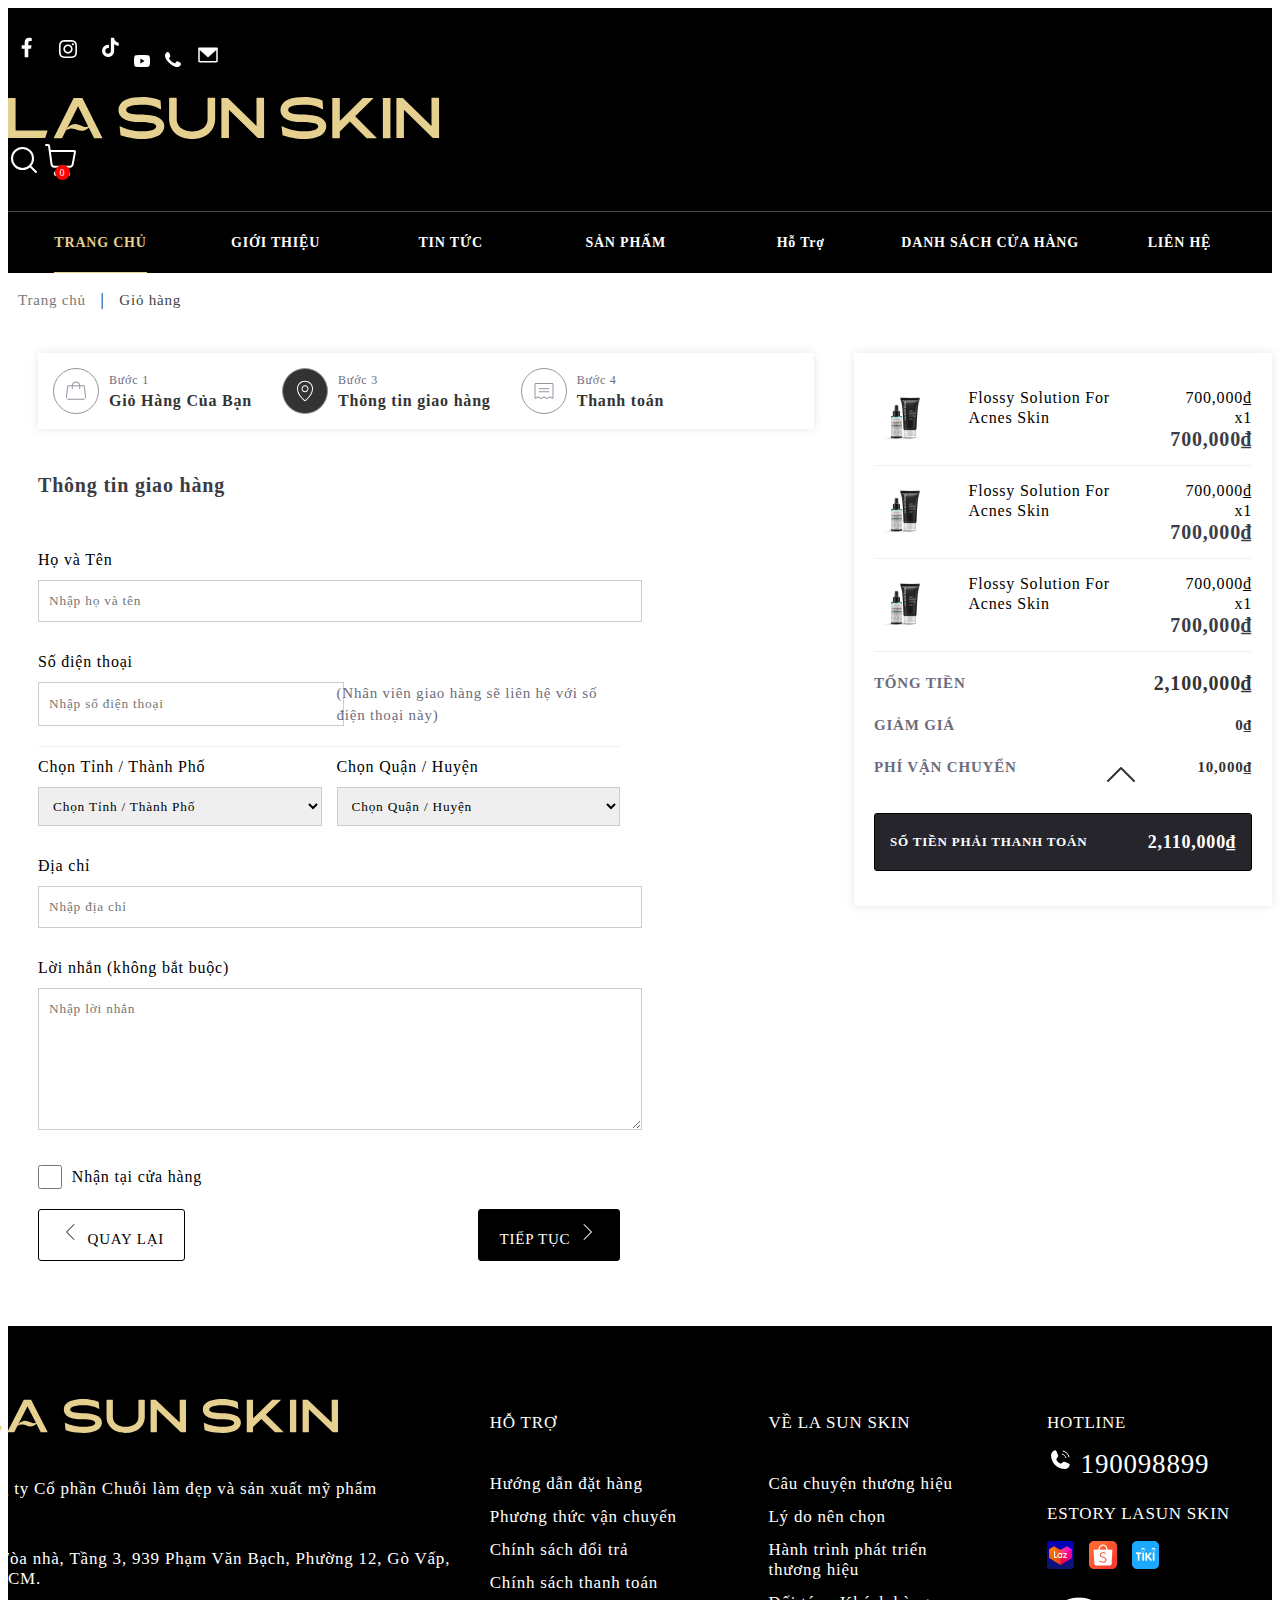
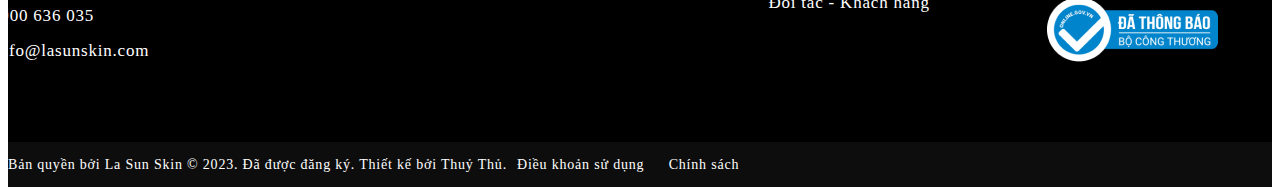
<file: GioHang-thongTin/index.html>
<!DOCTYPE html>
<html lang="en">

<head>
    <meta charset="UTF-8">
    <meta name="viewport" content="width=device-width, initial-scale=1.0">
    <title>Giỏ Hàng - Thông Tin</title>
    <link rel="icon" href="./public/img/header/text/L.svg">
    <link rel="stylesheet" href="./public/css/style.css">
    <link href="https://cdn.jsdelivr.net/npm/bootstrap@5.3.0/dist/css/bootstrap.min.css" rel="stylesheet"
        integrity="sha384-9ndCyUaIbzAi2FUVXJi0CjmCapSmO7SnpJef0486qhLnuZ2cdeRhO02iuK6FUUVM" crossorigin="anonymous">
</head>

<body>

    <body>
        <!-- Header -->
        <header>
            <div class="container head">
                <nav class="navbar bg-black-tertiary">

                    <div>
                        <a href=""><img src="./public/img/header/Facebook.svg" alt=""></a>
                        <a href=""><img src="./public/img/header/Instagram.svg" alt=""></a>
                        <a href=""><img src="./public/img/header/Tik Tok.svg" alt=""></a>
                        <a href=""><img src="./public/img/header/Vector.svg" alt=""></a>
                        <a href=""><img class="call" src="./public/img/header/call.svg" alt=""></a>
                        <a href=""><img src="./public/img/header/EnvelopeSimple.svg" alt=""></a>
                    </div>

                    <div class="logo">
                        <img src="./public/img/header/text/L.svg" alt="">
                        <img src="./public/img/header/text/A.svg" alt="">

                        <img class="text-left" src="./public/img/header/text/S.svg" alt="">
                        <img src="./public/img/header/text/U.svg" alt="">
                        <img class="text-right" src="./public/img/header/text/N.svg" alt="">

                        <img src="./public/img/header/text/S.svg" alt="">
                        <img src="./public/img/header/text/K.svg" alt="">
                        <img src="./public/img/header/text/I.svg" alt="">
                        <img src="./public/img/header/text/N.svg" alt="">

                    </div>
                    <form class="d-flex" role="search">
                        <a class="btn" href="#"><img src="./public/img/header/Search.svg" alt=""></a>
                        <a href="#" class="btn shopping"><img src="./public/img/header/shopping.svg" alt=""></a>
                    </form>
                </nav>
                <div class="line"></div>
                <nav class="navigation">
                    <div class="header_tag header_tag_active">
                        <a class="tab_link_active" href="../index.html">TRANG CHỦ</a>
                    </div>
                    <div class="header_tag">
                        <a class="tab_link" href="../GioiThieu/index.html">GIỚI THIỆU</a>
                    </div>
                    <div class="header_tag">
                        <a class="tab_link" href="../TinTuc_DS/index.html">TIN TỨC</a>
                    </div>
                    <div class="header_tag">
                        <a class="tab_link" href="../SanPham_DS/index.html">SẢN PHẨM</a>
                    </div>
                    <div class="header_tag">
                        <a class="tab_link" href="../HoTro/index.html">Hỗ Trợ</a>
                    </div>
                    <div class="header_tag">
                        <a class="tab_link" href="../Danhsachcuahang_Tìm kiếm/index.html">DANH SÁCH CỬA HÀNG</a>
                    </div>
                    <div class="header_tag">
                        <a class="tab_link" href="../LienHe/index.html">LIÊN HỆ</a>
                    </div>
                </nav>
            </div>
        </header>
        <!-- Content -->
        <div class="contents">
            <div class="container">
                <div class="page-title">
                    <a href="#">
                        <span class="hidden"><span class="hidden">Trang chủ</span></span>
                    </a>
                    <span>|</span>
                    <a href="#">Giỏ hàng</a>
                </div>
            </div>
        </div>
        <!-- Noi Dung -->
        <main>
            <div class="container">
                <div class="row-cart">
                    <div class="cart">
                        <div class="step-cart">
                            <div class="step">
                                <img src="./public/data/Handbag.svg" alt="">
                                <div>Bước 1 <div><b>Giỏ Hàng Của Bạn</b></div>
                                </div>
                            </div>
                            <div class="step">
                                <img class="active" src="./public/data/MapPin.svg" alt="">
                                <div>Bước 3 <div><b>Thông tin giao hàng</b></div>
                                </div>
                            </div>
                            <div class="step">
                                <img src="./public/data/Receipt.svg" alt="">
                                <div>Bước 4 <div><b>Thanh toán</b></div>
                                </div>
                            </div>
                        </div>
                        <h3>Thông tin giao hàng</h3>

                        <div class="info-cart">
                            <div>
                                <div class="item">
                                    <div>Họ và Tên</div>
                                    <input class="ip-name input-info" type="text" placeholder="Nhập họ và tên">
                                </div>

                                <div class="item    ">
                                    <div>Số điện thoại</div>
                                    <div class="phone">
                                        <input type="text" class="input-info" placeholder="Nhập số điện thoại">
                                        <div class="text-phone">(Nhân viên giao hàng sẽ liên hệ với số điện thoại này)
                                        </div>
                                    </div>
                                </div>

                                <div class="line-items"></div>

                                <div class="phone">
                                    <div class="item">
                                        <div>Chọn Tỉnh / Thành Phố</div>
                                        <select class="input-info" name="" id="">
                                            <option value="">Chọn Tỉnh / Thành Phố</option>
                                            <option value="">Hồ Chí Minh</option>
                                            <option value="">Hà Nội</option>
                                            <option value="">Đà Nẵng</option>
                                            <option value="">Cần Thơ</option>
                                            <option value="">Hải Phòng</option>
                                            <option value="">An Giang</option>
                                            <option value="">Bà Rịa - Vũng Tàu</option>
                                            <option value="">Bắc Giang</option>
                                            <option value="">Bắc Kạn</option>
                                            <option value="">Bạc Liêu</option>
                                            <option value="">Bắc Ninh</option>
                                            <option value="">Bến Tre</option>
                                            <option value="">Bình Định</option>
                                            <option value="">Bình Dương</option>
                                            <option value="">Bình Phước</option>
                                            <option value="">Bình Thuận</option>
                                            <option value="">Cà Mau</option>
                                            <option value="">Cao Bằng</option>
                                            <option value="">Đắk Lắk</option>
                                            <option value="">Đắk Nông</option>
                                            <option value="">Điện Biên</option>
                                            <option value="">Đồng Nai</option>
                                            <option value="">Đồng Tháp</option>
                                            <option value="">Gia Lai</option>
                                            <option value="">Hà Giang</option>
                                            <option value="">Hà Nam</option>
                                            <option value="">Hà Tĩnh</option>
                                            <option value="">Hải Dương</option>
                                            <option value="">Hậu Giang</option>
                                            <option value="">Hòa Bình</option>
                                            <option value="">Hưng Yên</option>
                                            <option value="">Khánh Hòa</option>
                                            <option value="">Kiên Giang</option>
                                            <option value="">Kon Tum</option>
                                            <option value="">Lai Châu</option>
                                            <option value="">Lâm Đồng</option>
                                            <option value="">Lạng Sơn</option>
                                            <option value="">Lào Cai</option>
                                            <option value="">Long An</option>
                                            <option value="">Nam Định</option>
                                            <option value="">Nghệ An</option>
                                            <option value="">Ninh Bình</option>
                                            <option value="">Ninh Thuận</option>
                                            <option value="">Phú Thọ</option>
                                            <option value="">Quảng Bình</option>
                                            <option value="">Quảng Nam</option>
                                            <option value="">Quảng Ngãi</option>
                                            <option value="">Quảng Ninh</option>
                                            <option value="">Quảng Trị</option>
                                            <option value="">Sóc Trăng</option>
                                            <option value="">Sơn La</option>
                                            <option value="">Tây Ninh</option>
                                            <option value="">Thái Bình</option>
                                            <option value="">Thái Nguyên</option>
                                            <option value="">Thanh Hóa</option>
                                        </select>
                                    </div>

                                    <div class="item">
                                        <div>Chọn Quận / Huyện</div>
                                        <select class="input-info" name="" id="">
                                            <option value="">Chọn Quận / Huyện</option>
                                            <option value="">Quận 1</option>
                                            <option value="">Quận 2</option>
                                            <option value="">Quận 3</option>
                                            <option value="">Quận 4</option>
                                            <option value="">Quận 5</option>
                                            <option value="">Quận 6</option>
                                            <option value="">Quận 7</option>
                                            <option value="">Quận 8</option>
                                            <option value="">Quận 9</option>
                                            <option value="">Quận 10</option>
                                            <option value="">Quận 11</option>
                                            <option value="">Quận 12</option>
                                            <option value="">Quận Bình Tân</option>
                                            <option value="">Quận Bình Thạnh</option>
                                            <option value="">Quận Gò Vấp</option>
                                            <option value="">Quận Phú Nhuận</option>
                                            <option value="">Quận Tân Bình</option>
                                            <option value="">Quận Tân Phú</option>
                                            <option value="">Quận Thủ Đức</option>
                                            <option value="">Huyện Bình Chánh</option>
                                            <option value="">Huyện Cần Giờ</option>
                                            <option value="">Huyện Củ Chi</option>
                                            <option value="">Huyện Hóc Môn</option>
                                            <option value="">Huyện Nhà Bè</option>
                                        </select>
                                    </div>
                                </div>

                                <div class="item">
                                    <div>Địa chỉ</div>
                                    <input class="input-info" type="text" placeholder="Nhập địa chỉ">
                                </div>

                                <div class="item">
                                    <div>Lời nhắn <span>(không bắt buộc)</span></div>
                                    <textarea class="input-info loiNhan" placeholder="Nhập lời nhắn"></textarea>
                                </div>
                                

                                <div class="item">
                                    <input type="checkbox" name="" id="checkbox">
                                    <label for="checkbox">Nhận tại cửa hàng</label>
                                </div>


                                <div class="button-container">
                                    <button class="btn-back" type="button">
                                        <img src="./public/data/CaretLeft.svg" alt="">
                                        QUAY LẠI
                                    </button>
                                    <button type="button" class="btn-next"><a href="../GioHang-ThanhToan/index.html">TIẾP TỤC</a>
                                        <img src="public/data/CaretRight.svg" alt="">
                                    </button>
                                </div>

                            </div>
                            <div></div>
                        </div>
                    </div>
                    <div class="total-money">
                        <div>
                            <div class="product">
                                <img src="./public/data/Rectangle 77.png" alt="">
                                <div>Flossy Solution For Acnes Skin</div>
                                <div class="item">
                                    <div class="price">700,000₫</div>
                                    <div class="quantity">x1</div>
                                    <div class="price-total">700,000₫</div>
                                </div>
                            </div>
                            <div class="product">
                                <img src="./public/data/Rectangle 77.png" alt="">
                                <div>Flossy Solution For Acnes Skin</div>
                                <div class="item">
                                    <div class="price">700,000₫</div>
                                    <div class="quantity">x1</div>
                                    <div class="price-total">700,000₫</div>
                                </div>
                            </div>
                            <div class="product">
                                <img src="./public/data/Rectangle 77.png" alt="">
                                <div>Flossy Solution For Acnes Skin</div>
                                <div class="item">
                                    <div class="price">700,000₫</div>
                                    <div class="quantity">x1</div>
                                    <div class="price-total">700,000₫</div>
                                </div>
                            </div>

                            <div class="total">
                                <div class="text text-total">TỔNG TIỀN <label for="text-total">2,100,000₫</label></div>
                                <div class="text">GIẢM GIÁ <label for="text">0₫</label></div>
                                <div class="text">PHÍ VẬN CHUYỂN <label for="text">10,000₫</label></div>
                            </div>

                            <button type="button" class="btn-orther">SỐ TIỀN PHẢI THANH TOÁN
                                <label for="btn-orther">2,110,000₫</label>
                            </button>
                        </div>
                    </div>
                </div>
            </div>
        </main>
        <footer>
            <div class="container">
                <div class="grid">
                    <div class="colum1">
                        <div class="logoFotter">
                            <img class="textLogo" src="./public/img/fotter/text/L.svg" alt="">
                            <img class="textLogo" src="./public/img/fotter/text/A.svg" alt="">

                            <img class="textLogo text-left" src="./public/img/fotter/text/S.svg" alt="">
                            <img class="textLogo" src="./public/img/fotter/text/U.svg" alt="">
                            <img class="textLogo text-right" src="./public/img/fotter/text/N.svg" alt="">

                            <img class="textLogo" src="./public/img/fotter/text/S.svg" alt="">
                            <img class="textLogo" src="./public/img/fotter/text/K.svg" alt="">
                            <img class="textLogo" src="./public/img/fotter/text/I.svg" alt="">
                            <img class="textLogo" src="./public/img/fotter/text/N.svg" alt="">
                        </div>
                        <div class="nameCompany font">
                            Công ty Cổ phần Chuỗi làm đẹp và sản xuất mỹ phẩm
                        </div>
                        <div class="comapyLocation font">
                            <img src="./public/img/fotter/location.svg" alt="">
                            Tòa nhà, Tầng 3, 939 Phạm Văn Bạch, Phường 12, Gò Vấp, TP HCM.
                        </div>
                        <div class="phone font">
                            <img src="./public/img/fotter/PhoneCall1.svg" alt="">1900 636 035
                        </div>
                        <div class="email font">
                            <img src="./public/img/fotter/mail.svg" alt="">
                            info@lasunskin.com
                        </div>
                    </div>
                    <div class="colum2">
                        <h2 class="font about">HỖ TRỢ</h2>
                        <div class="font">
                            <div><a href="#">Hướng dẫn đặt hàng</a></div>
                            <div><a href="#">Phương thức vận chuyển</a></div>
                            <div><a href="#">Chính sách đổi trả</a></div>
                            <div><a href="#">Chính sách thanh toán</a></div>
                        </div>
                    </div>
                    <div class="colum2">
                        <h2 class="font">VỀ LA SUN SKIN</h2>
                        <div class="font">
                            <div><a href="#">Câu chuyện thương hiệu</a></div>
                            <div><a href="#">Lý do nên chọn</a></div>
                            <div><a href="#">Hành trình phát triển thương hiệu</a></div>
                            <div><a href="#">Đối tác - Khách hàng</a></div>
                        </div>
                    </div>
                    <div class="colum2">
                        <h2 class="hootline font">HOTLINE</h2>
                        <div class="font">
                            <div class="phone2"><img src="./public/img/fotter/PhoneCall2.svg " alt=""> 190098899</div>
                            <p>ESTORY LASUN SKIN</p>
                            <img class="logoShop" src="./public/img/fotter/lazada.png" alt=""> <img class="logoShop"
                                src="./public/img/fotter/shopee.png" alt=""> <img class="logoShop"
                                src="./public/img/fotter/tiki.png" alt="">
                            <img src="./public/img/fotter/webthuythu_dadangky_bocongthuong_logo-2-1 1.png" alt="">
                        </div>
                    </div>
                </div>
            </div>
        </footer>
        <div class="copyright">
            <div class="container">
                <div class="cpLeft font">Bản quyền bởi La Sun Skin © 2023. Đã được đăng ký. Thiết kế bởi Thuỷ Thủ.
                </div>
                <div class="cpRight font">
                    <a href="#">Điều khoản sử dụng</a>
                    <a href="#">Chính sách</a>

                </div>

            </div>
        </div>
        <a href="#" id="back-to-top">
            <img src="./public/img/fotter/text/upToFirst.svg" alt="Quay lại đầu trang">
        </a>
        <script src="https://cdn.jsdelivr.net/npm/bootstrap@5.3.0/dist/js/bootstrap.bundle.min.js"
            integrity="sha384-geWF76RCwLtnZ8qwWowPQNguL3RmwHVBC9FhGdlKrxdiJJigb/j/68SIy3Te4Bkz"
            crossorigin="anonymous"></script>
    </body>
</body>

</html>
</file>
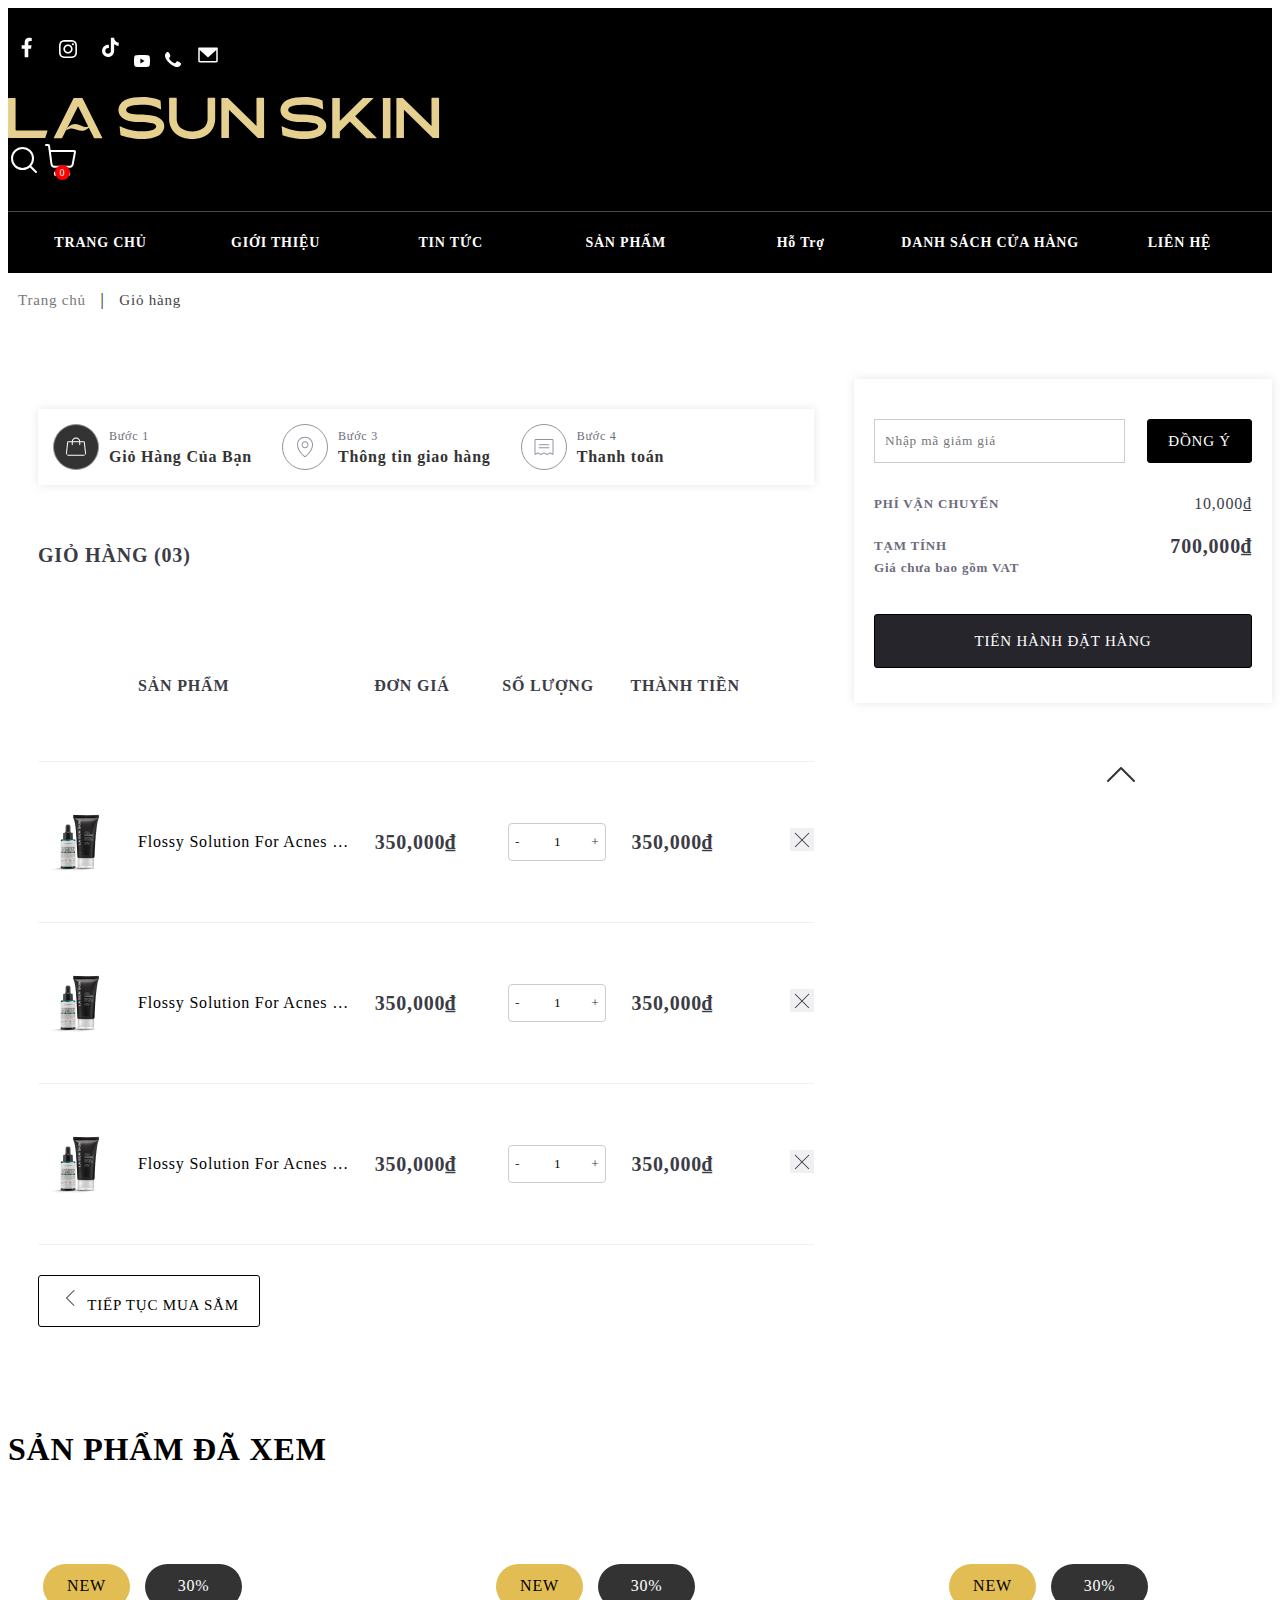
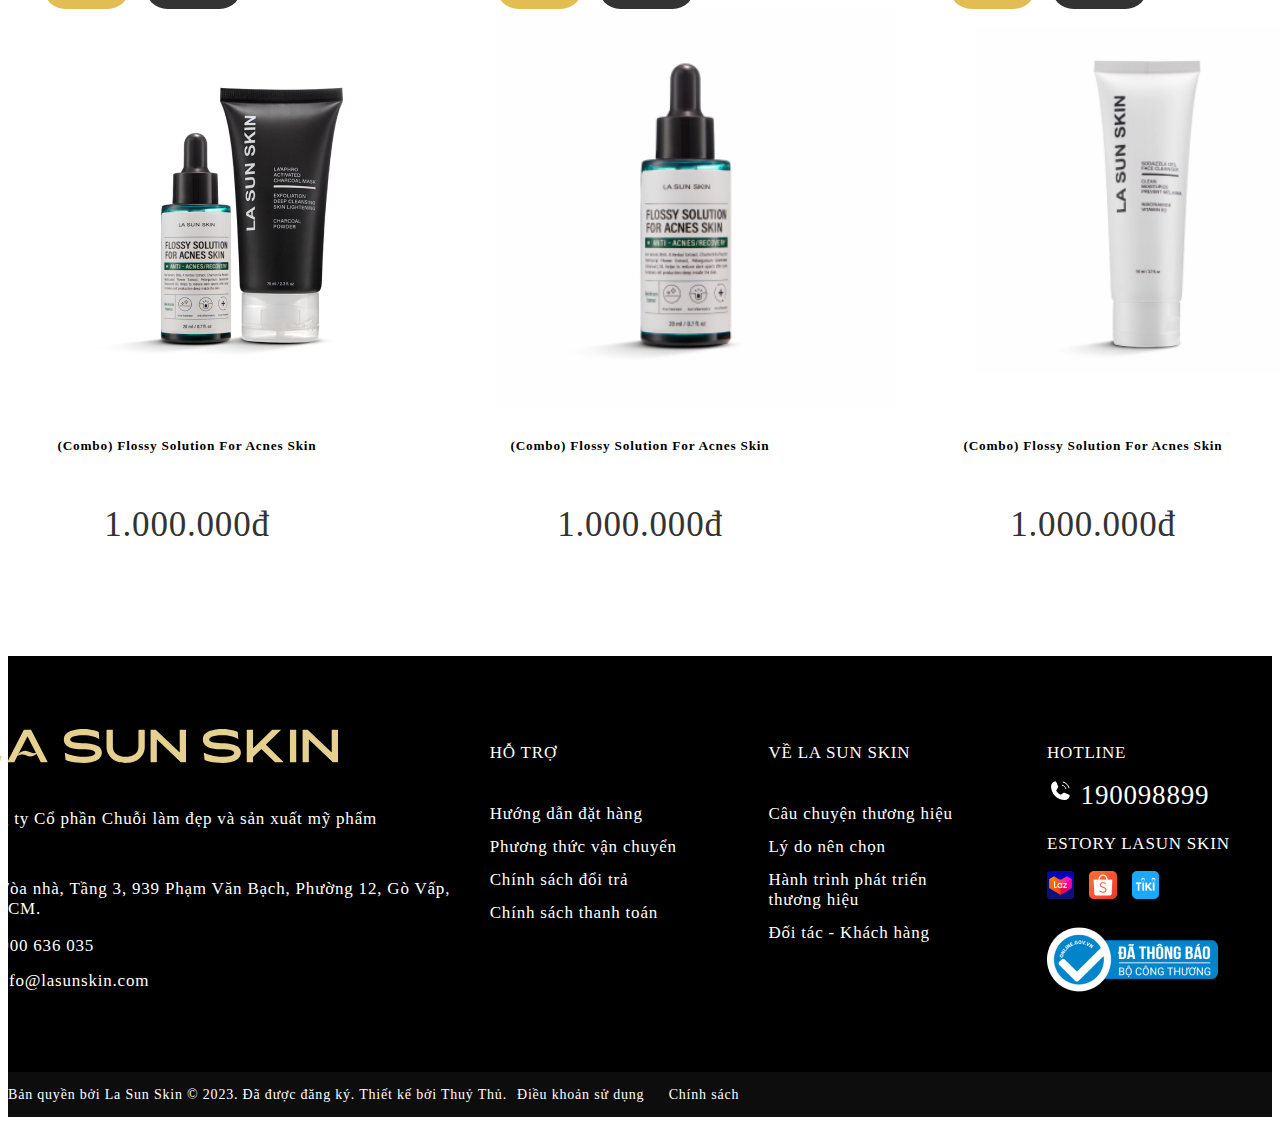
<file: GioHang/index.html>
<!DOCTYPE html>
<html lang="en">

<head>
    <meta charset="UTF-8">
    <meta name="viewport" content="width=device-width, initial-scale=1.0">
    <title>Giỏ Hàng</title>
    <link rel="icon" href="./public/img/header/text/L.svg">
    <link rel="stylesheet" href="./public/css/style.css">
    <link href="https://cdn.jsdelivr.net/npm/bootstrap@5.3.0/dist/css/bootstrap.min.css" rel="stylesheet"
        integrity="sha384-9ndCyUaIbzAi2FUVXJi0CjmCapSmO7SnpJef0486qhLnuZ2cdeRhO02iuK6FUUVM" crossorigin="anonymous">
</head>

<body>

    <body>
        <!-- Header -->
        <header>
            <div class="container head">
                <nav class="navbar bg-black-tertiary">

                    <div>
                        <a href=""><img src="./public/img/header/Facebook.svg" alt=""></a>
                        <a href=""><img src="./public/img/header/Instagram.svg" alt=""></a>
                        <a href=""><img src="./public/img/header/Tik Tok.svg" alt=""></a>
                        <a href=""><img src="./public/img/header/Vector.svg" alt=""></a>
                        <a href=""><img class="call" src="./public/img/header/call.svg" alt=""></a>
                        <a href=""><img src="./public/img/header/EnvelopeSimple.svg" alt=""></a>
                    </div>

                    <div class="logo">
                        <img src="./public/img/header/text/L.svg" alt="">
                        <img src="./public/img/header/text/A.svg" alt="">

                        <img class="text-left" src="./public/img/header/text/S.svg" alt="">
                        <img src="./public/img/header/text/U.svg" alt="">
                        <img class="text-right" src="./public/img/header/text/N.svg" alt="">

                        <img src="./public/img/header/text/S.svg" alt="">
                        <img src="./public/img/header/text/K.svg" alt="">
                        <img src="./public/img/header/text/I.svg" alt="">
                        <img src="./public/img/header/text/N.svg" alt="">

                    </div>
                    <form class="d-flex" role="search">
                        <a class="btn" href="#"><img src="./public/img/header/Search.svg" alt=""></a>
                        <a href="#" class="btn shopping"><img src="./public/img/header/shopping.svg" alt=""></a>
                    </form>
                </nav>
                <div class="line"></div>
                <nav class="navigation">
                    <div class="header_tag">
                        <a class="tab_link" href="../index.html">TRANG CHỦ</a>
                    </div>
                    <div class="header_tag">
                        <a class="tab_link" href="../GioiThieu/index.html">GIỚI THIỆU</a>
                    </div>
                    <div class="header_tag">
                        <a class="tab_link" href="../TinTuc_DS/index.html">TIN TỨC</a>
                    </div>
                    <div class="header_tag">
                        <a class="tab_link" href="../SanPham_DS/index.html">SẢN PHẨM</a>
                    </div>
                    <div class="header_tag">
                        <a class="tab_link" href="../HoTro/index.html">Hỗ Trợ</a>
                    </div>
                    <div class="header_tag">
                        <a class="tab_link" href="../Danhsachcuahang_Tìm kiếm/index.html">DANH SÁCH CỬA HÀNG</a>
                    </div>
                    <div class="header_tag">
                        <a class="tab_link" href="../LienHe/index.html">LIÊN HỆ</a>
                    </div>
                </nav>
            </div>
        </header>
        <!-- Content -->
        <div class="contents">
            <div class="container">
                <div class="page-title">
                    <a href="#">
                        <span class="hidden"><span class="hidden">Trang chủ</span></span>
                    </a>
                    <span>|</span>
                    <a href="#">Giỏ hàng</a>
                </div>
            </div>
        </div>
        <!-- Noi Dung -->
        <main>
            <div class="container">
                <div class="row-cart">
                    <div class="cart">
                        <div class="step-cart">
                            <div class="step">
                                <img class="active" src="./public/img/data/Handbag.svg" alt="">
                                <div>Bước 1 <div><b>Giỏ Hàng Của Bạn</b></div>
                                </div>
                            </div>
                            <div class="step">
                                <img src="./public/img/data/MapPin.svg" alt="">
                                <div>Bước 3 <div><b>Thông tin giao hàng</b></div>
                                </div>
                            </div>
                            <div class="step">
                                <img src="./public/img/data/Receipt.svg" alt="">
                                <div>Bước 4 <div><b>Thanh toán</b></div>
                                </div>
                            </div>
                        </div>
                        <h3>GIỎ HÀNG (03)</h3>
                        <div class="value-cart name-cart">
                            <div class="img-name"></div>
                            <div class="name-product">SẢN PHẨM</div>
                            <div>ĐƠN GIÁ</div>
                            <div>SỐ LƯỢNG</div>
                            <div>THÀNH TIỀN</div>
                            <div></div>
                        </div>
                        <div class="items">
                            <div class="value-cart">
                                <img src="./public/img/data/it1.png" alt="">
                                <div class="name-product">Flossy Solution For Acnes Skin</div>
                                <div class="price">350,000₫</div>
                                <div class="btn-soluong">
                                    <div class="btn-wrapper">
                                        <div>
                                            <button type="button">-</button>
                                        </div>
                                        <div class="number">
                                            <input type="text" value="1">
                                        </div>
                                        <div>
                                            <button type="button">+</button>
                                        </div>
                                    </div>
                                </div>
                                <div class="price">350,000₫</div>
                                <div class="delete">
                                    <img src="./public/img/data/X.svg" alt="">
                                </div>
                            </div>
                        </div>
                        <div class="items">
                            <div class="value-cart">
                                <img src="./public/img/data/it1.png" alt="">
                                <div class="name-product">Flossy Solution For Acnes Skin</div>
                                <div class="price">350,000₫</div>
                                <div class="btn-soluong">
                                    <div class="btn-wrapper">
                                        <div>
                                            <button type="button">-</button>
                                        </div>
                                        <div class="number">
                                            <input type="text" value="1">
                                        </div>
                                        <div>
                                            <button type="button">+</button>
                                        </div>
                                    </div>
                                </div>
                                <div class="price">350,000₫</div>
                                <div class="delete">
                                    <img src="./public/img/data/X.svg" alt="">
                                </div>
                            </div>
                        </div>
                        <div class="items">
                            <div class="value-cart">
                                <img src="./public/img/data/it1.png" alt="">
                                <div class="name-product">Flossy Solution For Acnes Skin</div>
                                <div class="price">350,000₫</div>
                                <div class="btn-soluong">
                                    <div class="btn-wrapper">
                                        <div>
                                            <button type="button">-</button>
                                        </div>
                                        <div class="number">
                                            <input type="text" value="1">
                                        </div>
                                        <div>
                                            <button type="button">+</button>
                                        </div>
                                    </div>
                                </div>
                                <div class="price">350,000₫</div>
                                <div class="delete">
                                    <img src="./public/img/data/X.svg" alt="">
                                </div>
                            </div>
                        </div>
                        <button class="btn-back" type="button">
                            <img src="./public/img/data/CaretLeft.svg" alt="">
                            TIẾP TỤC MUA SẮM
                        </button>
                    </div>
                    <div class="total-money">
                        <div>
                            <div>
                                <input type="text" placeholder="Nhập mã giảm giá"><button type="button"
                                    class="btn-yes">ĐỒNG Ý</button>
                            </div>
                            <div class="priceVC">
                                <div class="text">PHÍ VẬN CHUYỂN</div>
                                <div class="price">10,000₫</div>
                            </div>
                            <div class="total-price">
                                <div class="text">TẠM TÍNH <br>
                                    Giá chưa bao gồm VAT
                                </div>
                                <div class="price-total">700,000₫</div>
                            </div>
                            <button type="button" class="btn-orther"><a href="../GioHang-thongTin/index.html">TIẾN HÀNH ĐẶT HÀNG</a></button>
                        </div>
                    </div>
                </div>
            </div>
        </main>
        <div class="product">
            <div class="container">
                <h1>SẢN PHẨM ĐÃ XEM</h1>
                <div class="rowProducts">
                    <div class="infoProduct">
                        <div class="" style="width: 18rem;">
                            <div class="info">
                                <div class="new"></div>
                                <div class="discount"></div>
                            </div>

                            <img src="public/img/data/it2.png" class="img_product card-img-top" alt="#">
                            <div class="card-body">
                                <h5 class="card-title">(Combo) Flossy Solution For Acnes Skin</h5>
                                <p class="card-text">1.000.000đ</p>
                            </div>
                        </div>
                    </div>
                    <div class="infoProduct">
                        <div class="" style="width: 18rem;">
                            <div class="info">
                                <div class="new"></div>
                                <div class="discount"></div>
                            </div>

                            <img src="public/img/data/it3.png" class="card-img-top img_product" alt="#">
                            <div class="card-body">
                                <h5 class="card-title">(Combo) Flossy Solution For Acnes Skin</h5>
                                <p class="card-text">1.000.000đ</p>
                            </div>
                        </div>
                    </div>
                    <div class="infoProduct">
                        <div class="" style="width: 18rem;">
                            <div class="info">
                                <div class="new"></div>
                                <div class="discount"></div>
                            </div>

                            <img src="public/img/data/it4.png" class="card-img-top img_product" alt="#">
                            <div class="card-body">
                                <h5 class="card-title">(Combo) Flossy Solution For Acnes Skin</h5>
                                <p class="card-text">1.000.000đ</p>
                            </div>
                        </div>
                    </div>
                </div>
            </div>
        </div>

        <footer>
            <div class="container">
                <div class="grid">
                    <div class="colum1">
                        <div class="logoFotter">
                            <img class="textLogo" src="./public/img/fotter/text/L.svg" alt="">
                            <img class="textLogo" src="./public/img/fotter/text/A.svg" alt="">

                            <img class="textLogo text-left" src="./public/img/fotter/text/S.svg" alt="">
                            <img class="textLogo" src="./public/img/fotter/text/U.svg" alt="">
                            <img class="textLogo text-right" src="./public/img/fotter/text/N.svg" alt="">

                            <img class="textLogo" src="./public/img/fotter/text/S.svg" alt="">
                            <img class="textLogo" src="./public/img/fotter/text/K.svg" alt="">
                            <img class="textLogo" src="./public/img/fotter/text/I.svg" alt="">
                            <img class="textLogo" src="./public/img/fotter/text/N.svg" alt="">
                        </div>
                        <div class="nameCompany font">
                            Công ty Cổ phần Chuỗi làm đẹp và sản xuất mỹ phẩm
                        </div>
                        <div class="comapyLocation font">
                            <img src="./public/img/fotter/location.svg" alt="">
                            Tòa nhà, Tầng 3, 939 Phạm Văn Bạch, Phường 12, Gò Vấp, TP HCM.
                        </div>
                        <div class="phone font">
                            <img src="./public/img/fotter/PhoneCall1.svg" alt="">1900 636 035
                        </div>
                        <div class="email font">
                            <img src="./public/img/fotter/mail.svg" alt="">
                            info@lasunskin.com
                        </div>
                    </div>
                    <div class="colum2">
                        <h2 class="font about">HỖ TRỢ</h2>
                        <div class="font">
                            <div><a href="#">Hướng dẫn đặt hàng</a></div>
                            <div><a href="#">Phương thức vận chuyển</a></div>
                            <div><a href="#">Chính sách đổi trả</a></div>
                            <div><a href="#">Chính sách thanh toán</a></div>
                        </div>
                    </div>
                    <div class="colum2">
                        <h2 class="font">VỀ LA SUN SKIN</h2>
                        <div class="font">
                            <div><a href="#">Câu chuyện thương hiệu</a></div>
                            <div><a href="#">Lý do nên chọn</a></div>
                            <div><a href="#">Hành trình phát triển thương hiệu</a></div>
                            <div><a href="#">Đối tác - Khách hàng</a></div>
                        </div>
                    </div>
                    <div class="colum2">
                        <h2 class="hootline font">HOTLINE</h2>
                        <div class="font">
                            <div class="phone2"><img src="./public/img/fotter/PhoneCall2.svg " alt=""> 190098899</div>
                            <p>ESTORY LASUN SKIN</p>
                            <img class="logoShop" src="./public/img/fotter/lazada.png" alt=""> <img class="logoShop"
                                src="./public/img/fotter/shopee.png" alt=""> <img class="logoShop"
                                src="./public/img/fotter/tiki.png" alt="">
                            <img src="./public/img/fotter/webthuythu_dadangky_bocongthuong_logo-2-1 1.png" alt="">
                        </div>
                    </div>
                </div>
            </div>
        </footer>
        <div class="copyright">
            <div class="container">
                <div class="cpLeft font">Bản quyền bởi La Sun Skin © 2023. Đã được đăng ký. Thiết kế bởi Thuỷ Thủ.
                </div>
                <div class="cpRight font">
                    <a href="#">Điều khoản sử dụng</a>
                    <a href="#">Chính sách</a>

                </div>

            </div>
        </div>
        <a href="#" id="back-to-top">
            <img src="./public/img/fotter/text/upToFirst.svg" alt="Quay lại đầu trang">
        </a>
        <script src="https://cdn.jsdelivr.net/npm/bootstrap@5.3.0/dist/js/bootstrap.bundle.min.js"
            integrity="sha384-geWF76RCwLtnZ8qwWowPQNguL3RmwHVBC9FhGdlKrxdiJJigb/j/68SIy3Te4Bkz"
            crossorigin="anonymous"></script>
    </body>
</body>

</html>
</file>
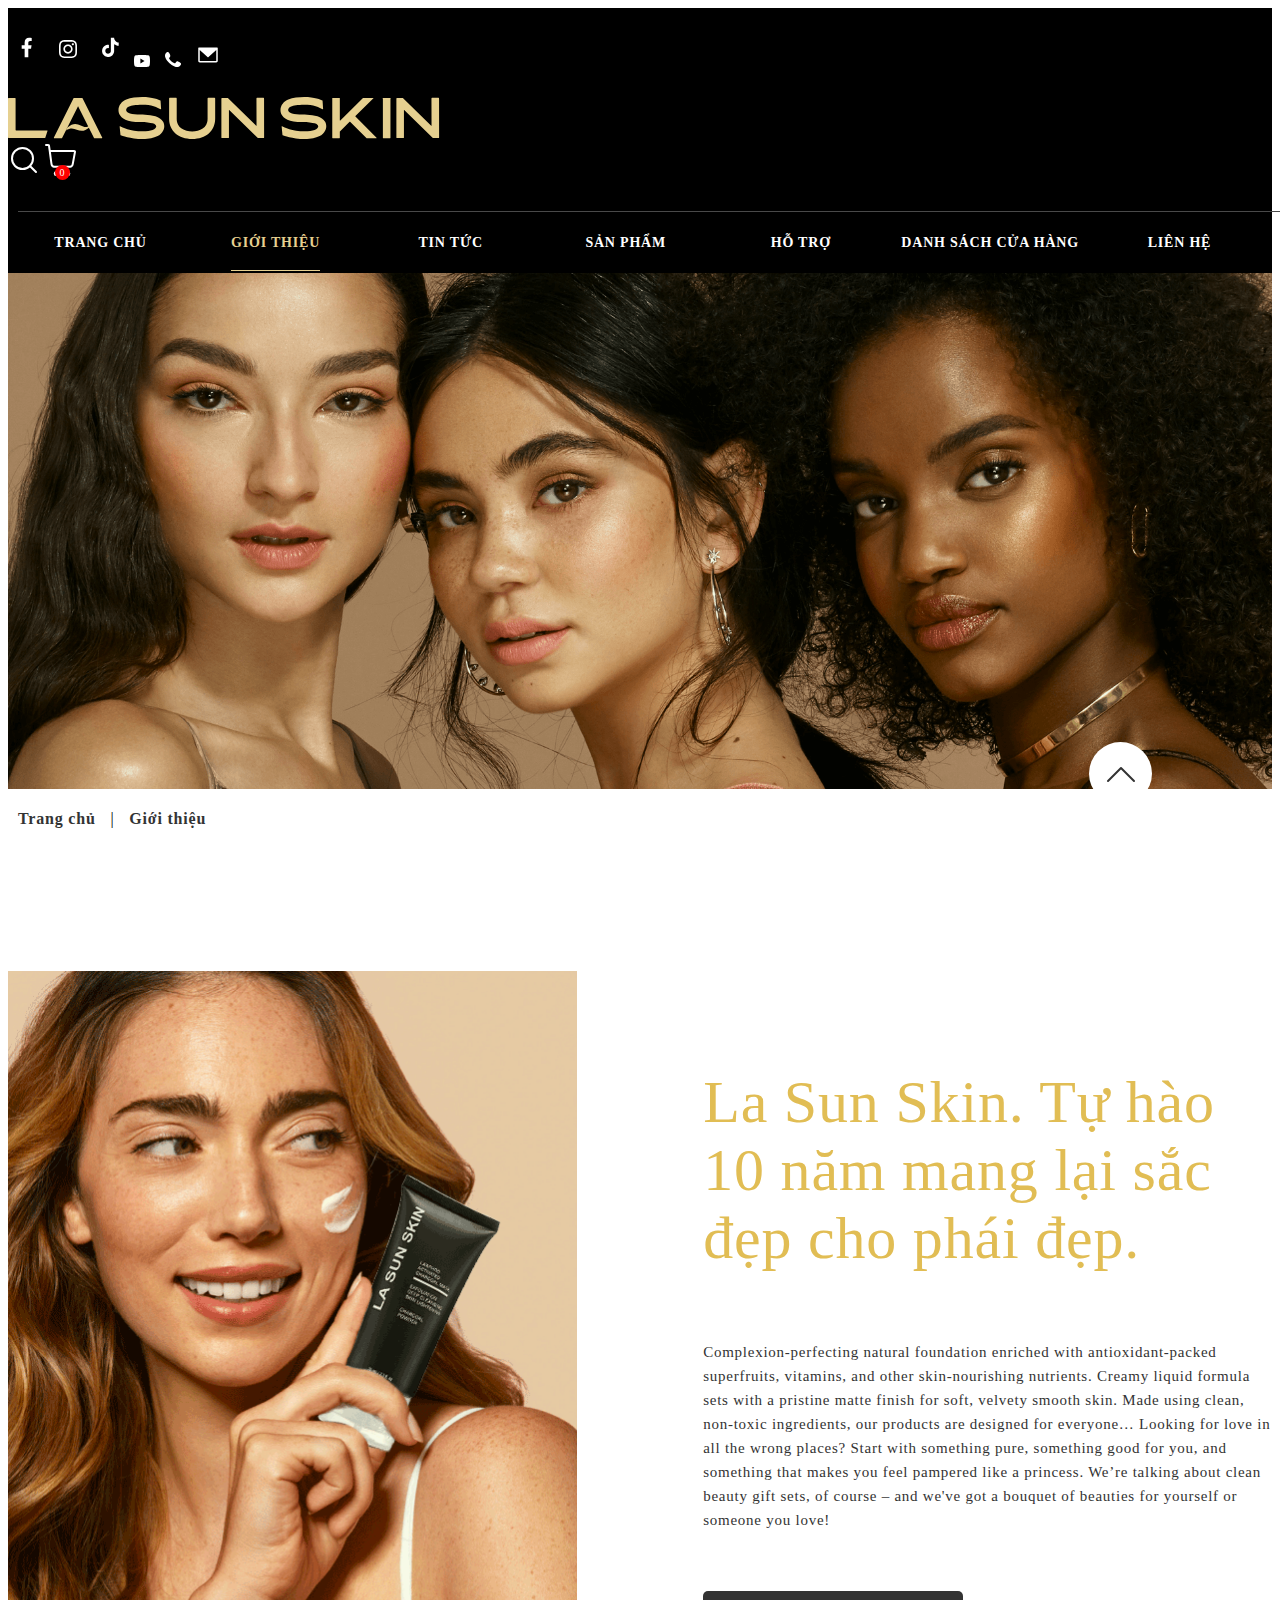
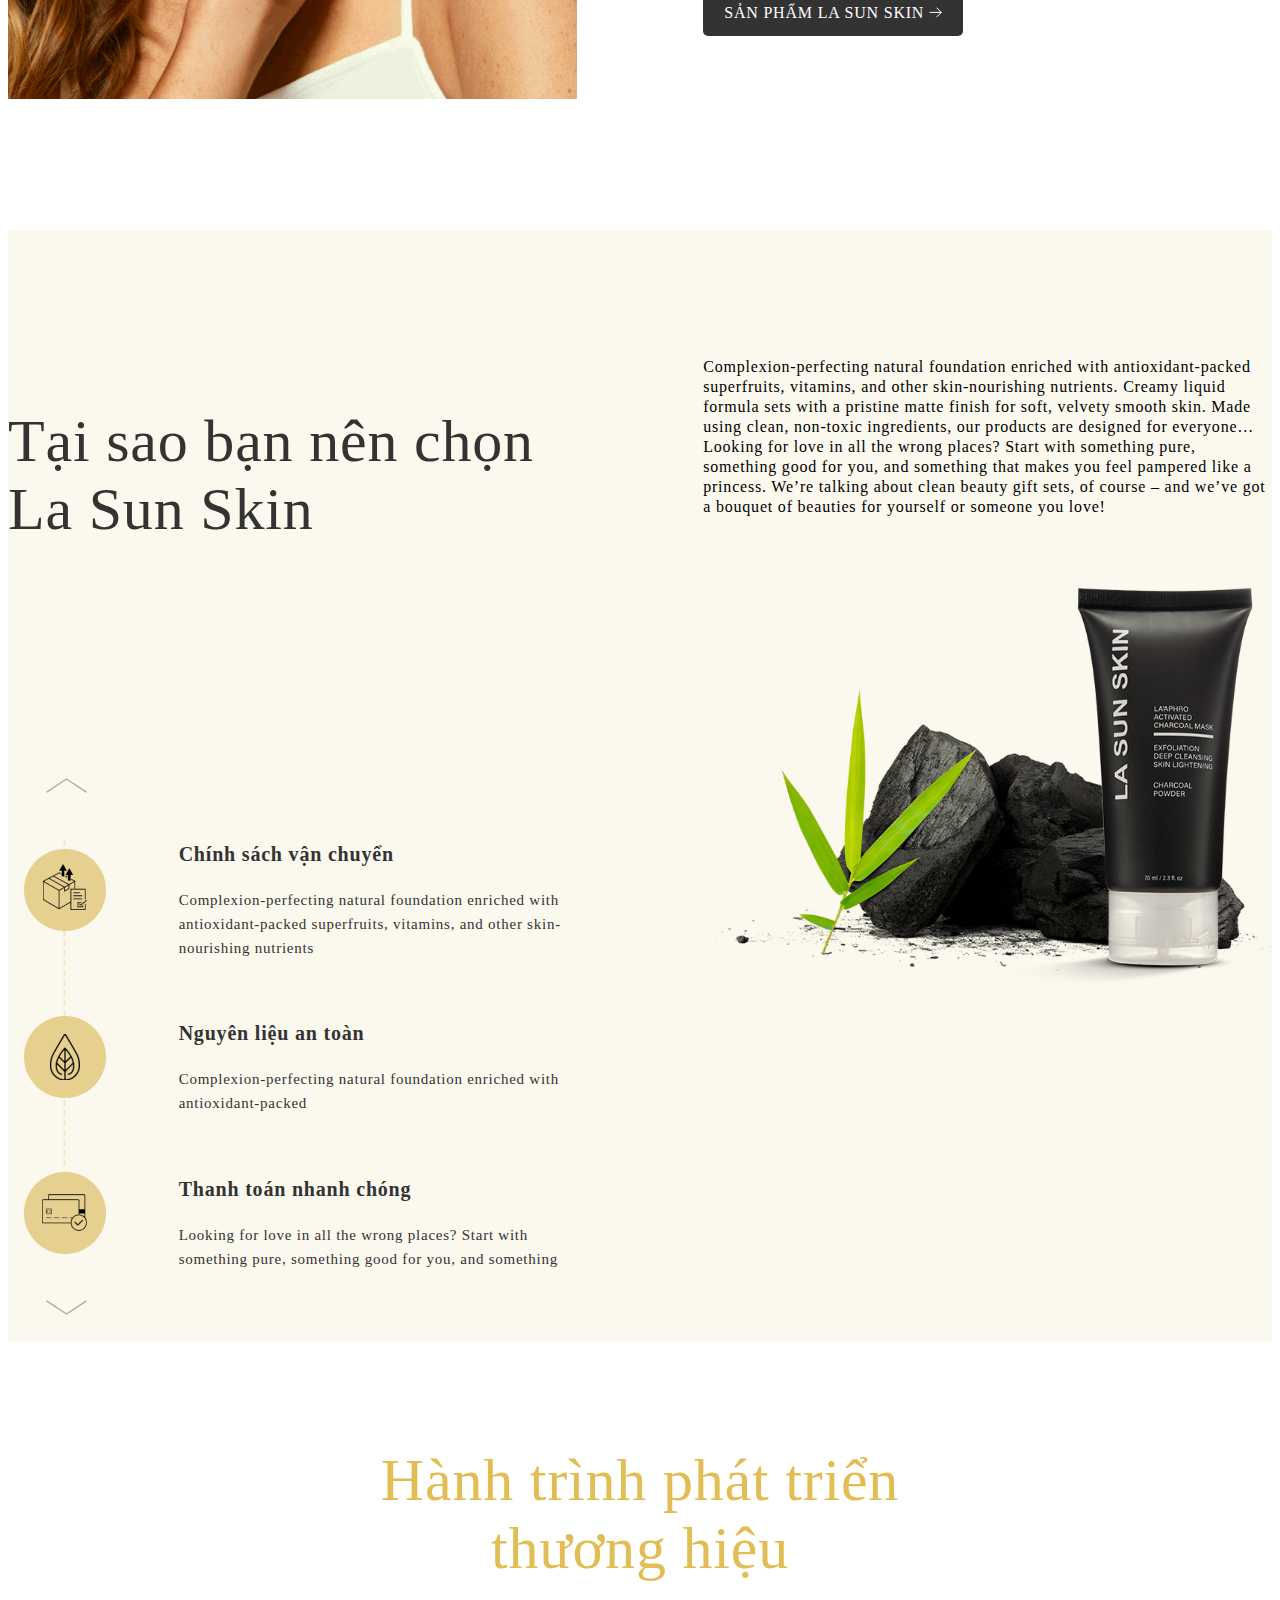
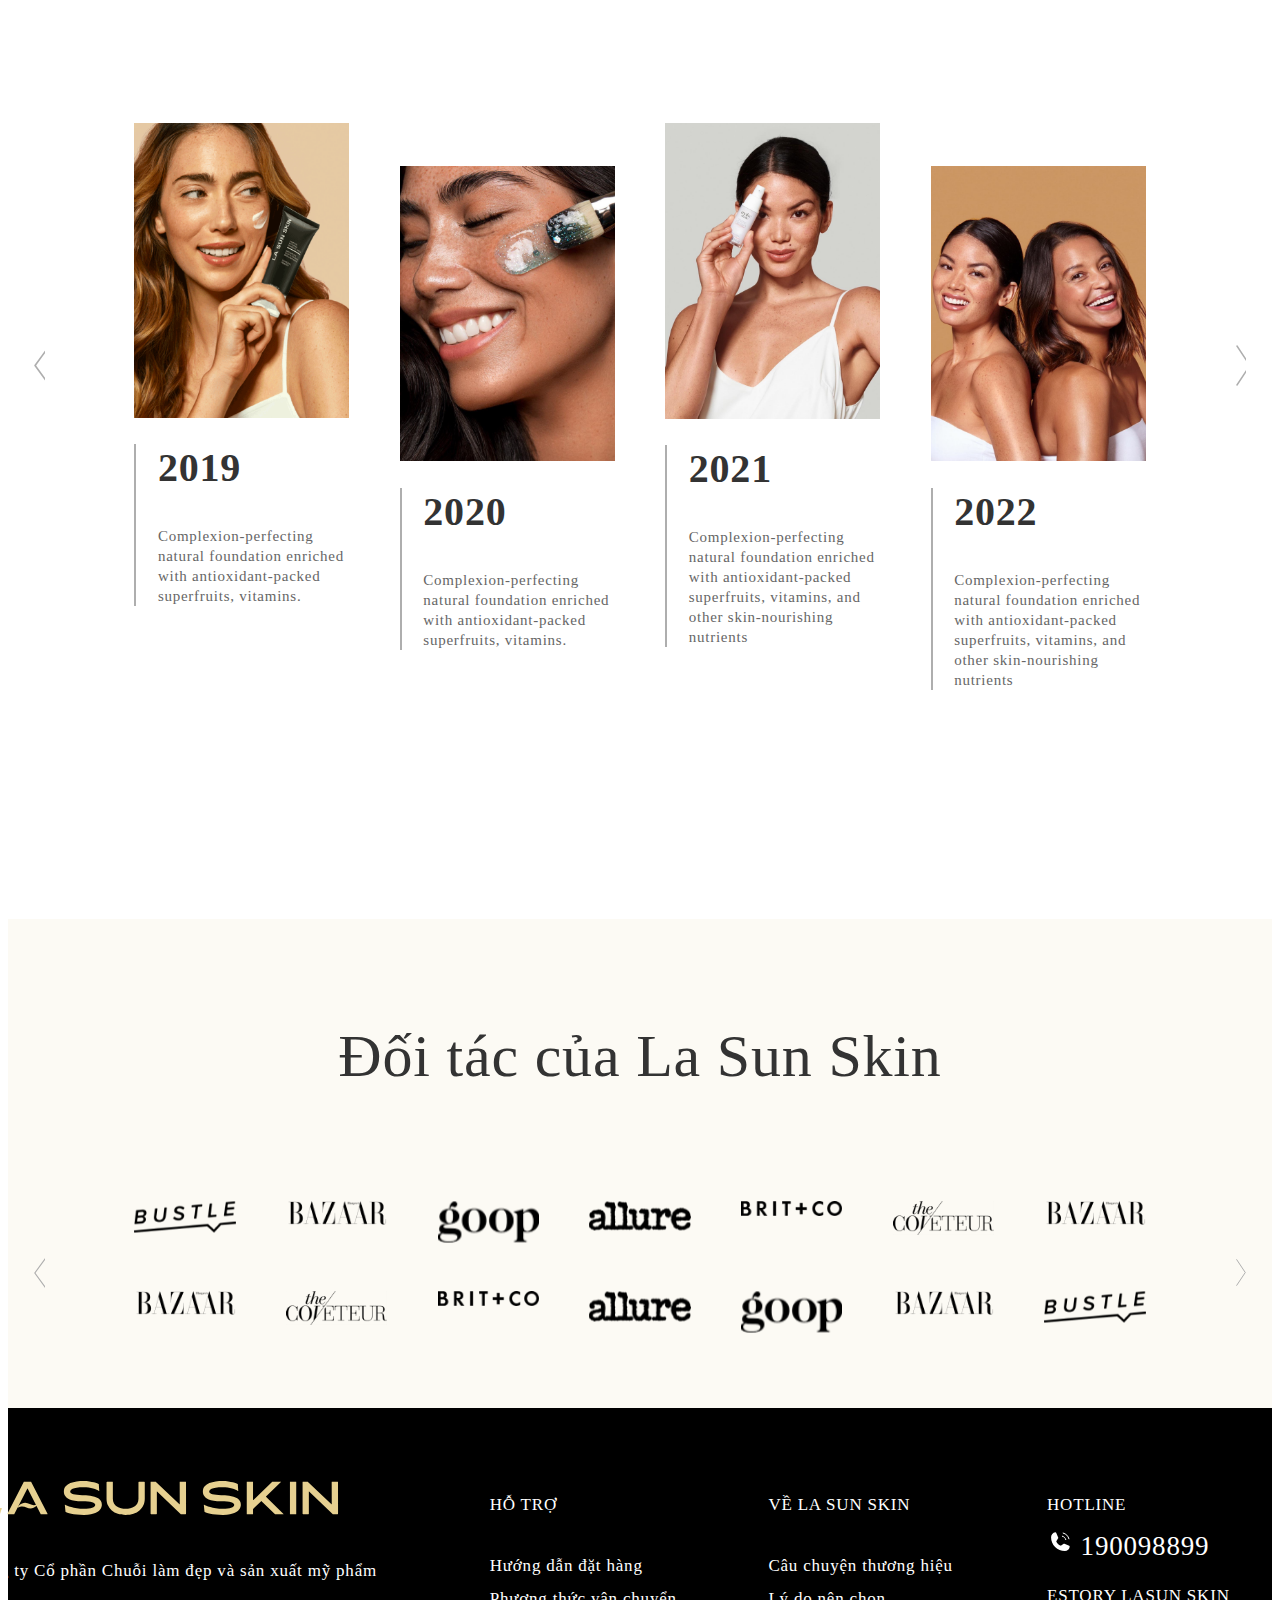
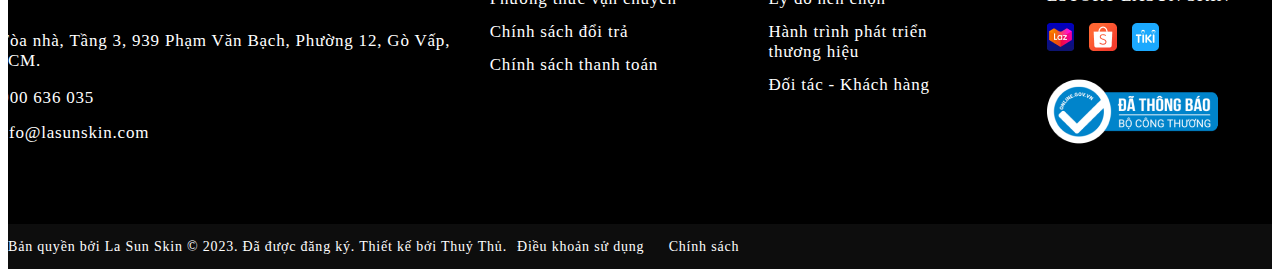
<file: GioiThieu/index.html>
<!doctype html>
<html lang="en">

<head>
    <meta charset="UTF-8">
    <meta name="viewport"
        content="width=device-width, user-scalable=no, initial-scale=1.0, maximum-scale=1.0, minimum-scale=1.0">
    <meta http-equiv="X-UA-Compatible" content="ie=edge">
    <title>GioiThieu</title>
    <link rel="icon" href="./public/img/header/text/L.svg">
    <link rel="stylesheet" href="./Public/css/style.css">
    <link href="https://cdn.jsdelivr.net/npm/bootstrap@5.3.0/dist/css/bootstrap.min.css" rel="stylesheet"
        integrity="sha384-9ndCyUaIbzAi2FUVXJi0CjmCapSmO7SnpJef0486qhLnuZ2cdeRhO02iuK6FUUVM" crossorigin="anonymous">
</head>

<body>
    <!-- Header -->
    <header>
        <div class="container head">
            <nav class="navbar bg-black-tertiary">

                <div>
                    <a href=""><img src="./Public/images/Social%20Media/Facebook.svg" alt=""></a>
                    <a href=""><img src="./Public/images/Social%20Media/Instagram.svg" alt=""></a>
                    <a href=""><img src="./Public/images/Social%20Media/Tik%20Tok.svg" alt=""></a>
                    <a href=""><img src="./Public/images/Social%20Media/Vector.svg" alt=""></a>
                    <a href=""><img class="call" src="./Public/images/Social%20Media/call.svg" alt=""></a>
                    <a href=""><img src="./Public/images/Social%20Media/EnvelopeSimple.svg" alt=""></a>
                </div>

                <div class="logo">
                    <img src="./Public/images/Social%20Media/text/L.svg" alt="">
                    <img src="./Public/images/Social%20Media/text/A.svg" alt="">

                    <img class="text-left" src="./Public/images/Social%20Media/text/S.svg" alt="">
                    <img src="./Public/images/Social%20Media/text/U.svg" alt="">
                    <img class="text-right" src="./Public/images/Social%20Media/text/N.svg" alt="">

                    <img src="./Public/images/Social%20Media/text/S.svg" alt="">
                    <img src="./Public/images/Social%20Media/text/K.svg" alt="">
                    <img src="./Public/images/Social%20Media/text/I.svg" alt="">
                    <img src="./Public/images/Social%20Media/text/N.svg" alt="">

                </div>
                <form class="d-flex" role="search">
                    <a class="btn" href="#"><img src="./Public/images/Outlined/System/Search.svg" alt=""></a>
                    <a href="#" class="btn shopping"><img src="./Public/images/Social%20Media/shopping.svg" alt=""></a>
                </form>
            </nav>
            <div class="line"></div>
            <nav class="navigation">
                <div class="header_tag">
                    <a class="tab_link" href="../index.html">TRANG CHỦ</a>
                </div>
                <div class="header_tag header_tag_active">
                    <a class="tab_link_active" href="../GioiThieu/index.html">GIỚI THIỆU</a>
                </div>
                <div class="header_tag">
                    <a class="tab_link" href="../TinTuc_DS/index.html">TIN TỨC</a>
                </div>
                <div class="header_tag">
                    <a class="tab_link" href="../SanPham_DS/index.html">SẢN PHẨM</a>
                </div>
                <div class="header_tag">
                    <a class="tab_link" href="../HoTro/index.html">HỖ TRỢ</a>
                </div>
                <div class="header_tag">
                    <a class="tab_link" href="../Danhsachcuahang_Tìm kiếm/index.html">DANH SÁCH CỬA HÀNG</a>
                </div>
                <div class="header_tag">
                    <a class="tab_link" href="../LienHe/index.html">LIÊN HỆ</a>
                </div>
            </nav>
        </div>
    </header>

    <!-- Banner -->
    <div class="banner">
        <img class="banner-img" src="./Public/images/data/img1.png" alt="">
    </div>
    <!-- Content -->
    <div class="content">
        <div class="container">
            <div class="page-title">
                <a href="#">Trang chủ</a>
                <span>|</span>
                <a href="#">Giới thiệu</a>
            </div>

        </div>
    </div>
    <!-- news -->
    <div class="news1">
        <div class="container">
            <div class="grid">
                <div class="col">
                    <img class="news1-img" src="./Public/images/data/img2.png" alt="">
                </div>
                <div class="col2">
                    <h1>La Sun Skin. Tự hào 10 năm mang lại sắc đẹp cho phái đẹp.</h1>
                    <div class="description">Complexion-perfecting natural foundation enriched with antioxidant-packed
                        superfruits, vitamins, and other skin-nourishing nutrients. Creamy liquid formula sets with a
                        pristine matte finish for soft, velvety smooth skin. Made using clean, non-toxic ingredients,
                        our products are designed for everyone…

                        Looking for love in all the wrong places? Start with something pure, something good for you, and
                        something that makes you feel pampered like a princess. We’re talking about clean beauty gift
                        sets, of course – and we've got a bouquet of beauties for yourself or someone you love!
                    </div>
                    <button class="loadMoreProduct">SẢN PHẨM LA SUN SKIN <img src="./Public/images/data/btn1.svg"
                            alt=""></button>
                </div>
            </div>
        </div>
    </div>
    <div class="news2">
        <div class="container">
            <div class="grid">
                <div class="col-news2">
                    <h2>Tại sao bạn nên chọn La Sun Skin</h2>
                    <div class="news2-grid">
                        <div class="column1-news2">
                            <div class="grid1">
                                <div class="img img-top">
                                    <img src="./Public/images/data/img11.png" alt="">
                                </div>
                                <div class="content">
                                    <h3>Chính sách vận chuyển</h3>
                                    <div class="info img-top">Complexion-perfecting natural foundation enriched with
                                        antioxidant-packed superfruits, vitamins, and other skin-nourishing nutrients
                                    </div>
                                </div>
                            </div>
                        </div>


                        <div class="column1-news2">
                            <div class="grid1">
                                <div class="img">
                                    <img src="./Public/images/data/img12.png" alt="">
                                </div>
                                <div class="content">
                                    <h3>Nguyên liệu an toàn</h3>
                                    <div class="info">Complexion-perfecting natural foundation enriched with
                                        antioxidant-packed
                                    </div>
                                </div>
                            </div>
                        </div>

                        <div class="column1-news2">
                            <div class="grid1">
                                <div class="img img-bottom">
                                    <img src="./Public/images/data/img13.png" alt="">
                                </div>
                                <div class="content">
                                    <h3>Thanh toán nhanh chóng</h3>
                                    <div class="info">Looking for love in all the wrong places? Start with something
                                        pure,
                                        something good for you, and something
                                    </div>
                                </div>
                            </div>
                        </div>
                    </div>
                </div>
                <div class="col2-news2">Complexion-perfecting natural foundation enriched with antioxidant-packed
                    superfruits, vitamins, and other skin-nourishing nutrients. Creamy liquid formula sets with a
                    pristine matte finish for soft, velvety smooth skin. Made using clean, non-toxic ingredients, our
                    products are designed for everyone…

                    Looking for love in all the wrong places? Start with something pure, something good for you, and
                    something that makes you feel pampered like a princess. We’re talking about clean beauty gift sets,
                    of course – and we’ve got a bouquet of beauties for yourself or someone you love!
                    <img class="img-product" src="./Public/images/data/image 5.svg" alt="">
                </div>
            </div>
        </div>
    </div>
    <div class="news3">
        <div class="">
            <h1>Hành trình phát triển <br> thương hiệu</h1>
            <div class="grid">
                <div class="col1">
                    <img src="./Public/images/data/img7.png" alt="">
                    <div class="content">
                        <div class="year">2019</div>
                        <p>Complexion-perfecting natural foundation enriched with antioxidant-packed superfruits,
                            vitamins.</p>
                    </div>
                </div>
                <div class="col2">
                    <img src="./Public/images/data/img8.png" alt="">
                    <div class="content">
                        <div class="year">2020</div>
                        <p>Complexion-perfecting natural foundation enriched with antioxidant-packed superfruits,
                            vitamins.
                        </p>
                    </div>
                </div>
                <div class="col1">
                    <img src="./Public/images/data/img9.png" alt="">
                    <div class="content">
                        <div class="year">2021</div>
                        <p>Complexion-perfecting natural foundation enriched with antioxidant-packed superfruits,
                            vitamins,
                            and other skin-nourishing nutrients</p>
                    </div>
                </div>
                <div class="col2">
                    <img src="./Public/images/data/img10.png" alt="">
                    <div class="content">
                        <div class="year">2022</div>
                        <p>Complexion-perfecting natural foundation enriched with antioxidant-packed superfruits,
                            vitamins,
                            and other skin-nourishing nutrients</p>
                    </div>
                </div>
            </div>
        </div>
    </div>
    <div class="businessPartners">
        <h1>Đối tác của La Sun Skin</h1>
        <div class="grid">
            <img src="./Public/images/data/doitac/1.png" alt="">
            <img src="./Public/images/data/doitac/2.png" alt="">
            <img src="./Public/images/data/doitac/3.png" alt="">
            <img src="./Public/images/data/doitac/4.png" alt="">
            <img src="./Public/images/data/doitac/5.png" alt="">
            <img src="./Public/images/data/doitac/6.png" alt="">
            <img src="./Public/images/data/doitac/7.png" alt="">
            <img src="./Public/images/data/doitac/7.png" alt="">
            <img src="./Public/images/data/doitac/6.png" alt="">
            <img src="./Public/images/data/doitac/5.png" alt="">
            <img src="./Public/images/data/doitac/4.png" alt="">
            <img src="./Public/images/data/doitac/3.png" alt="">
            <img src="./Public/images/data/doitac/2.png" alt="">
            <img src="./Public/images/data/doitac/1.png" alt="">
        </div>
    </div>
    <footer>
        <div class="container">
            <div class="grid">
                <div class="colum1">
                    <div class="logoFotter">
                        <img class="textLogo" src="./Public/images/fotter/text/L.svg" alt="">
                        <img class="textLogo" src="./Public/images/fotter/text/A.svg" alt="">

                        <img class="textLogo text-left" src="./Public/images/fotter/text/S.svg" alt="">
                        <img class="textLogo" src="./Public/images/fotter/text/U.svg" alt="">
                        <img class="textLogo text-right" src="./Public/images/fotter/text/N.svg" alt="">

                        <img class="textLogo" src="./Public/images/fotter/text/S.svg" alt="">
                        <img class="textLogo" src="./Public/images/fotter/text/K.svg" alt="">
                        <img class="textLogo" src="./Public/images/fotter/text/I.svg" alt="">
                        <img class="textLogo" src="./Public/images/fotter/text/N.svg" alt="">
                    </div>
                    <div class="nameCompany font">
                        Công ty Cổ phần Chuỗi làm đẹp và sản xuất mỹ phẩm
                    </div>
                    <div class="comapyLocation font">
                        <img src="./Public/images/fotter/location.svg" alt="">
                        Tòa nhà, Tầng 3, 939 Phạm Văn Bạch, Phường 12, Gò Vấp, TP HCM.
                    </div>
                    <div class="phone font">
                        <img src="./Public/images/fotter/PhoneCall1.svg" alt="">1900 636 035
                    </div>
                    <div class="email font">
                        <img src="./Public/images/fotter/mail.svg" alt="">
                        info@lasunskin.com
                    </div>
                </div>
                <div class="colum2">
                    <h2 class="font">HỖ TRỢ</h2>
                    <div class="font">
                        <div><a href="#">Hướng dẫn đặt hàng</a></div>
                        <div><a href="#">Phương thức vận chuyển</a></div>
                        <div><a href="#">Chính sách đổi trả</a></div>
                        <div><a href="#">Chính sách thanh toán</a></div>
                    </div>
                </div>
                <div class="colum2">
                    <h2 class="font">VỀ LA SUN SKIN</h2>
                    <div class="font">
                        <div><a href="#">Câu chuyện thương hiệu</a></div>
                        <div><a href="#">Lý do nên chọn</a></div>
                        <div><a href="#">Hành trình phát triển thương hiệu</a></div>
                        <div><a href="#">Đối tác - Khách hàng</a></div>
                    </div>
                </div>
                <div class="colum2">
                    <h2 class="hootline font">HOTLINE</h2>
                    <div class="font">
                        <div class="phone2"><img src="./Public/images/fotter/PhoneCall2.svg" alt=""> 190098899</div>
                        <p>ESTORY LASUN SKIN</p>
                        <img class="logoShop" src="./Public/images/fotter/lazada.png" alt=""> <img class="logoShop"
                            src="./Public/images/fotter/shopee.png" alt=""> <img class="logoShop"
                            src="./Public/images/fotter/tiki.png" alt="">
                        <img src="./Public/images/fotter/webthuythu_dadangky_bocongthuong_logo-2-1 1.png" alt="">
                    </div>
                </div>
            </div>
        </div>
    </footer>
    <div class="copyright">
        <div class="container">
            <div class="cpLeft font">Bản quyền bởi La Sun Skin © 2023. Đã được đăng ký. Thiết kế bởi Thuỷ Thủ.
            </div>
            <div class="cpRight font">
                <a href="#">Điều khoản sử dụng</a>
                <a href="#">Chính sách</a>

            </div>

        </div>
    </div>
    <a href="#" id="back-to-top">
        <img src="./Public/images/fotter/text/upToFirst.svg" alt="Quay lại đầu trang">
    </a>


    <script src="https://cdn.jsdelivr.net/npm/bootstrap@5.3.0/dist/js/bootstrap.bundle.min.js"
        integrity="sha384-geWF76RCwLtnZ8qwWowPQNguL3RmwHVBC9FhGdlKrxdiJJigb/j/68SIy3Te4Bkz"
        crossorigin="anonymous"></script>
</body>

</html>
</file>
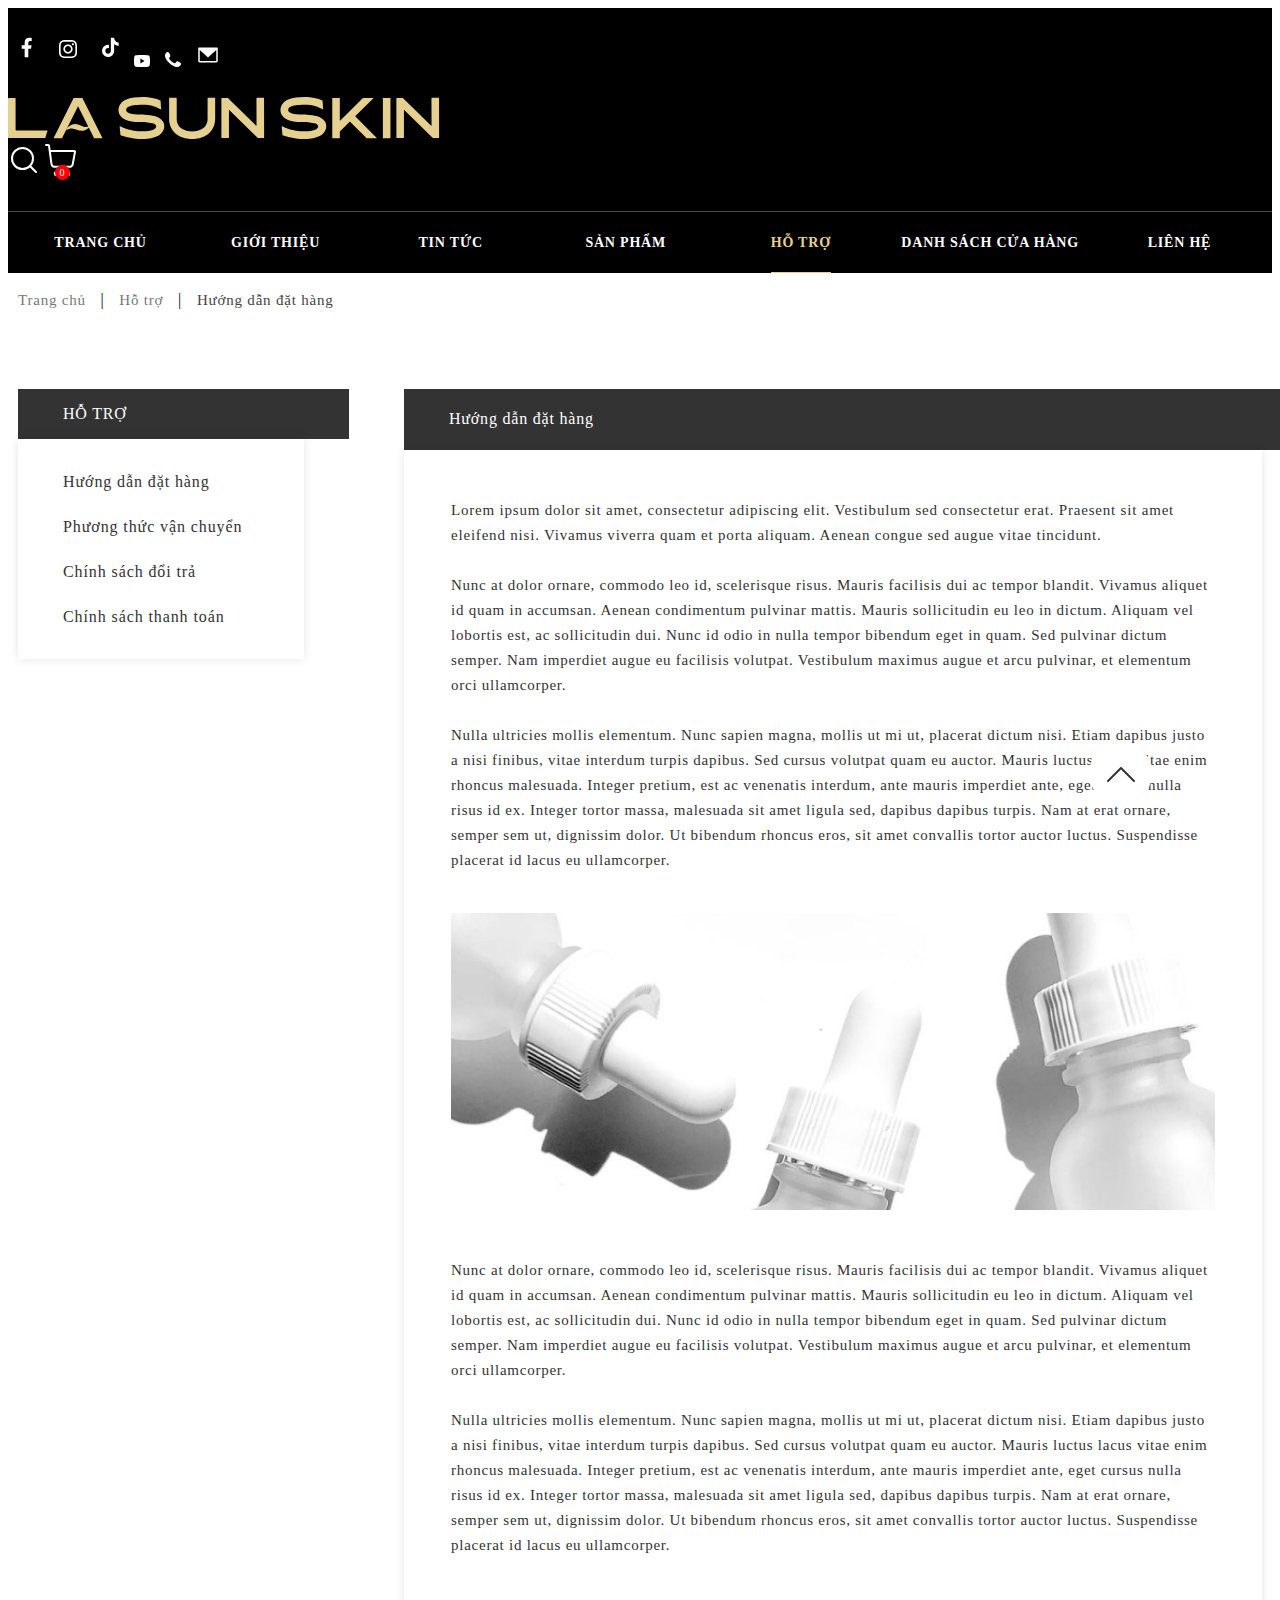
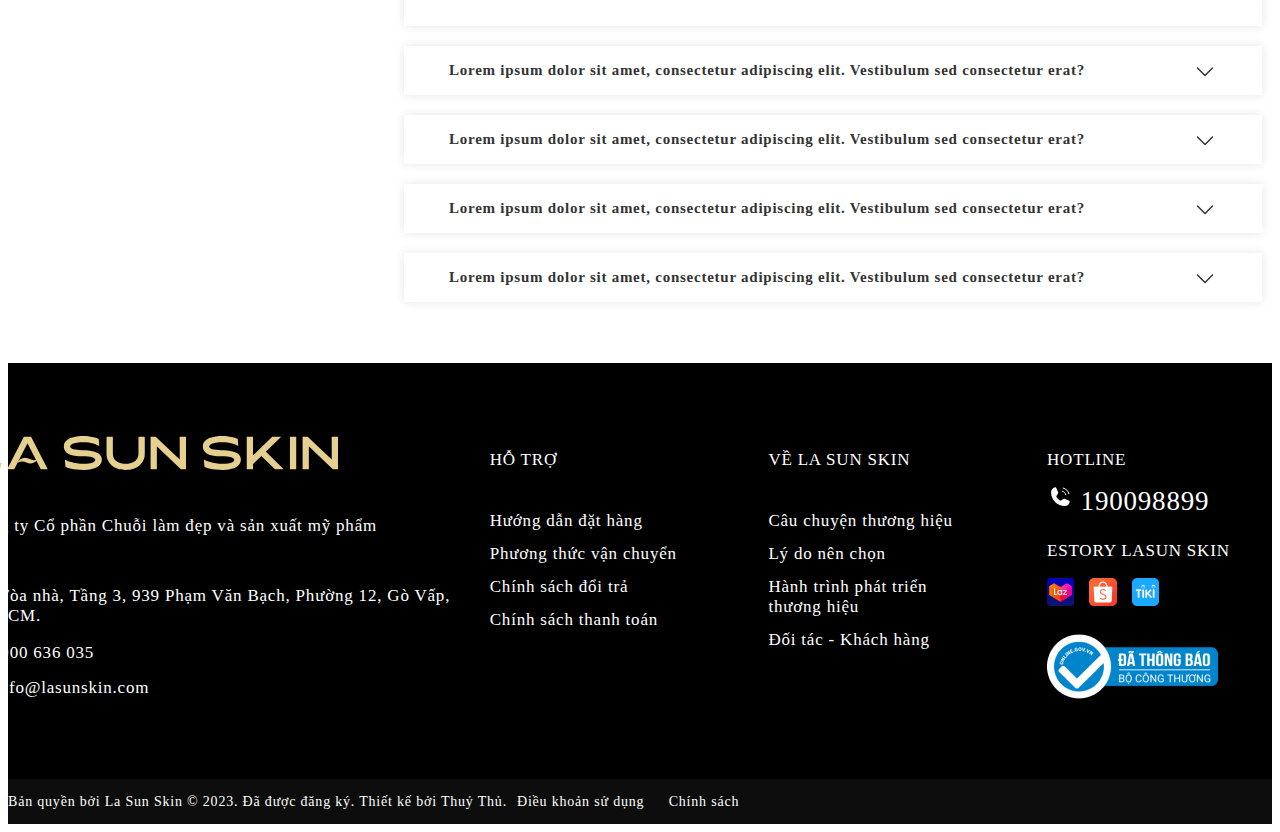
<file: HoTro/index.html>
<!DOCTYPE html>
<html lang="en">

<head>
    <meta charset="UTF-8">
    <meta name="viewport" content="width=device-width, initial-scale=1.0">
    <title>Hỗ Trợ</title>
    <link rel="icon" href="./public/img/header/text/L.svg">
    <link rel="stylesheet" href="./public/css/style.css">
    <link href="https://cdn.jsdelivr.net/npm/bootstrap@5.3.0/dist/css/bootstrap.min.css" rel="stylesheet"
        integrity="sha384-9ndCyUaIbzAi2FUVXJi0CjmCapSmO7SnpJef0486qhLnuZ2cdeRhO02iuK6FUUVM" crossorigin="anonymous">
</head>

<body>

    <body>
        <!-- Header -->
        <header>
            <div class="container head">
                <nav class="navbar bg-black-tertiary">

                    <div>
                        <a href=""><img src="./public/img/header/Facebook.svg" alt=""></a>
                        <a href=""><img src="./public/img/header/Instagram.svg" alt=""></a>
                        <a href=""><img src="./public/img/header/Tik Tok.svg" alt=""></a>
                        <a href=""><img src="./public/img/header/Vector.svg" alt=""></a>
                        <a href=""><img class="call" src="./public/img/header/call.svg" alt=""></a>
                        <a href=""><img src="./public/img/header/EnvelopeSimple.svg" alt=""></a>
                    </div>

                    <div class="logo">
                        <img src="./public/img/header/text/L.svg" alt="">
                        <img src="./public/img/header/text/A.svg" alt="">

                        <img class="text-left" src="./public/img/header/text/S.svg" alt="">
                        <img src="./public/img/header/text/U.svg" alt="">
                        <img class="text-right" src="./public/img/header/text/N.svg" alt="">

                        <img src="./public/img/header/text/S.svg" alt="">
                        <img src="./public/img/header/text/K.svg" alt="">
                        <img src="./public/img/header/text/I.svg" alt="">
                        <img src="./public/img/header/text/N.svg" alt="">

                    </div>
                    <form class="d-flex" role="search">
                        <a class="btn" href="#"><img src="./public/img/header/Search.svg" alt=""></a>
                        <a href="#" class="btn shopping"><img src="./public/img/header/shopping.svg" alt=""></a>
                    </form>
                </nav>
                <div class="line"></div>
                <nav class="navigation">
                    <div class="header_tag header_tag_active">
                        <a class="tab_link" href="../index.html">TRANG CHỦ</a>
                    </div>
                    <div class="header_tag">
                        <a class="tab_link" href="../GioiThieu/index.html">GIỚI THIỆU</a>
                    </div>
                    <div class="header_tag">
                        <a class="tab_link" href="../TinTuc_DS/index.html">TIN TỨC</a>
                    </div>
                    <div class="header_tag">
                        <a class="tab_link" href="../SanPham_DS/index.html">SẢN PHẨM</a>
                    </div>
                    <div class="header_tag">
                        <a class="tab_link_active" href="../HoTro/index.html">HỖ TRỢ</a>
                    </div>
                    <div class="header_tag">
                        <a class="tab_link" href="../Danhsachcuahang_Tìm kiếm/index.html">DANH SÁCH CỬA HÀNG</a>
                    </div>
                    <div class="header_tag">
                        <a class="tab_link" href="../LienHe/index.html">LIÊN HỆ</a>
                    </div>
                </nav>
            </div>
        </header>
        <!-- Content -->
        <div class="contents">
            <div class="container">
                <div class="page-title">
                    <a href="#">
                        <span class="hidden"><span class="hidden">Trang chủ</span></span>
                    </a>
                    <span>|</span>
                    <a href="#"><span class="hidden"><span class="hidden">Hỗ trợ</span></span></a>
                    <span>|</span>
                    <a href="#">Hướng dẫn đặt hàng</a>
                </div>
            </div>
        </div>
        <!-- Noi Dung -->
        <main>
            <div class="container">
                <div class="rowNews">
                    <div class="navigation-news">
                        <div class="title">
                            HỖ TRỢ
                        </div>
                        <div class="list">
                            <div class="items">Hướng dẫn đặt hàng</div>
                            <div class="items">Phương thức vận chuyển</div>
                            <div class="items">Chính sách đổi trả</div>
                            <div class="items">Chính sách thanh toán</div>
                        </div>
                    </div>
                    <div class="news">
                        <div class="title">
                            <div>Hướng dẫn đặt hàng </div>
                            <img src="./public/img/data/up.svg" alt="">
                        </div>
                        <div class="posts">
                            <p>
                                <b>
                                    Lorem ipsum dolor sit amet, consectetur adipiscing elit. Vestibulum sed consectetur
                                    erat.
                                    Praesent sit amet eleifend nisi. Vivamus viverra quam et porta aliquam. Aenean
                                    congue
                                    sed
                                    augue vitae tincidunt.
                                </b>
                            </p>
                            <p>
                                Nunc at dolor ornare, commodo leo id, scelerisque risus. Mauris facilisis dui ac tempor
                                blandit. Vivamus aliquet id quam in accumsan. Aenean condimentum pulvinar mattis. Mauris
                                sollicitudin eu leo in dictum. Aliquam vel lobortis est, ac sollicitudin dui. Nunc id
                                odio
                                in nulla tempor bibendum eget in quam. Sed pulvinar dictum semper. Nam imperdiet augue
                                eu
                                facilisis volutpat. Vestibulum maximus augue et arcu pulvinar, et elementum orci
                                ullamcorper.
                            </p>
                            <p>
                                Nulla ultricies mollis elementum. Nunc sapien magna, mollis ut mi ut, placerat dictum
                                nisi.
                                Etiam dapibus justo a nisi finibus, vitae interdum turpis dapibus. Sed cursus volutpat
                                quam
                                eu auctor. Mauris luctus lacus vitae enim rhoncus malesuada. Integer pretium, est ac
                                venenatis interdum, ante mauris imperdiet ante, eget cursus nulla risus id ex. Integer
                                tortor massa, malesuada sit amet ligula sed, dapibus dapibus turpis. Nam at erat ornare,
                                semper sem ut, dignissim dolor. Ut bibendum rhoncus eros, sit amet convallis tortor
                                auctor
                                luctus. Suspendisse placerat id lacus eu ullamcorper.
                            </p>
                            <p>
                                <img src="./public/img/data/Rectangle 661.png" alt="">
                            </p>
                            <p>
                                Nunc at dolor ornare, commodo leo id, scelerisque risus. Mauris facilisis dui ac tempor
                                blandit. Vivamus aliquet id quam in accumsan. Aenean condimentum pulvinar mattis. Mauris
                                sollicitudin eu leo in dictum. Aliquam vel lobortis est, ac sollicitudin dui. Nunc id
                                odio in nulla tempor bibendum eget in quam. Sed pulvinar dictum semper. Nam imperdiet
                                augue eu facilisis volutpat. Vestibulum maximus augue et arcu pulvinar, et elementum
                                orci ullamcorper.
                            </p>
                            <p>
                                Nulla ultricies mollis elementum. Nunc sapien magna, mollis ut mi ut, placerat dictum
                                nisi.
                                Etiam dapibus justo a nisi finibus, vitae interdum turpis dapibus. Sed cursus volutpat
                                quam eu auctor. Mauris luctus lacus vitae enim rhoncus malesuada. Integer pretium, est
                                ac venenatis interdum, ante mauris imperdiet ante, eget cursus nulla risus id ex.
                                Integer tortor massa, malesuada sit amet ligula sed, dapibus dapibus turpis. Nam at erat
                                ornare, semper sem ut, dignissim dolor. Ut bibendum rhoncus eros, sit amet convallis
                                tortor auctor luctus. Suspendisse placerat id lacus eu ullamcorper.
                            </p>
                        </div>
                        <div class="tab">
                            Lorem ipsum dolor sit amet, consectetur adipiscing elit. Vestibulum sed consectetur erat?
                            <img src="./public/img/data/CaretDown.svg" alt="">
                        </div>
                        <div class="tab">
                            Lorem ipsum dolor sit amet, consectetur adipiscing elit. Vestibulum sed consectetur erat?
                            <img src="./public/img/data/CaretDown.svg" alt="">
                        </div>
                        <div class="tab">
                            Lorem ipsum dolor sit amet, consectetur adipiscing elit. Vestibulum sed consectetur erat?
                            <img src="./public/img/data/CaretDown.svg" alt="">
                        </div>
                        <div class="tab">
                            Lorem ipsum dolor sit amet, consectetur adipiscing elit. Vestibulum sed consectetur erat?
                            <img src="./public/img/data/CaretDown.svg" alt="">
                        </div>
                    </div>
                </div>
            </div>
        </main>

        <footer>
            <div class="container">
                <div class="grid">
                    <div class="colum1">
                        <div class="logoFotter">
                            <img class="textLogo" src="./public/img/fotter/text/L.svg" alt="">
                            <img class="textLogo" src="./public/img/fotter/text/A.svg" alt="">

                            <img class="textLogo text-left" src="./public/img/fotter/text/S.svg" alt="">
                            <img class="textLogo" src="./public/img/fotter/text/U.svg" alt="">
                            <img class="textLogo text-right" src="./public/img/fotter/text/N.svg" alt="">

                            <img class="textLogo" src="./public/img/fotter/text/S.svg" alt="">
                            <img class="textLogo" src="./public/img/fotter/text/K.svg" alt="">
                            <img class="textLogo" src="./public/img/fotter/text/I.svg" alt="">
                            <img class="textLogo" src="./public/img/fotter/text/N.svg" alt="">
                        </div>
                        <div class="nameCompany font">
                            Công ty Cổ phần Chuỗi làm đẹp và sản xuất mỹ phẩm
                        </div>
                        <div class="comapyLocation font">
                            <img src="./public/img/fotter/location.svg" alt="">
                            Tòa nhà, Tầng 3, 939 Phạm Văn Bạch, Phường 12, Gò Vấp, TP HCM.
                        </div>
                        <div class="phone font">
                            <img src="./public/img/fotter/PhoneCall1.svg" alt="">1900 636 035
                        </div>
                        <div class="email font">
                            <img src="./public/img/fotter/mail.svg" alt="">
                            info@lasunskin.com
                        </div>
                    </div>
                    <div class="colum2">
                        <h2 class="font about">HỖ TRỢ</h2>
                        <div class="font">
                            <div><a href="#">Hướng dẫn đặt hàng</a></div>
                            <div><a href="#">Phương thức vận chuyển</a></div>
                            <div><a href="#">Chính sách đổi trả</a></div>
                            <div><a href="#">Chính sách thanh toán</a></div>
                        </div>
                    </div>
                    <div class="colum2">
                        <h2 class="font">VỀ LA SUN SKIN</h2>
                        <div class="font">
                            <div><a href="#">Câu chuyện thương hiệu</a></div>
                            <div><a href="#">Lý do nên chọn</a></div>
                            <div><a href="#">Hành trình phát triển thương hiệu</a></div>
                            <div><a href="#">Đối tác - Khách hàng</a></div>
                        </div>
                    </div>
                    <div class="colum2">
                        <h2 class="hootline font">HOTLINE</h2>
                        <div class="font">
                            <div class="phone2"><img src="./public/img/fotter/PhoneCall2.svg " alt=""> 190098899</div>
                            <p>ESTORY LASUN SKIN</p>
                            <img class="logoShop" src="./public/img/fotter/lazada.png" alt=""> <img class="logoShop"
                                src="./public/img/fotter/shopee.png" alt=""> <img class="logoShop"
                                src="./public/img/fotter/tiki.png" alt="">
                            <img src="./public/img/fotter/webthuythu_dadangky_bocongthuong_logo-2-1 1.png" alt="">
                        </div>
                    </div>
                </div>
            </div>
        </footer>
        <div class="copyright">
            <div class="container">
                <div class="cpLeft font">Bản quyền bởi La Sun Skin © 2023. Đã được đăng ký. Thiết kế bởi Thuỷ Thủ.
                </div>
                <div class="cpRight font">
                    <a href="#">Điều khoản sử dụng</a>
                    <a href="#">Chính sách</a>

                </div>

            </div>
        </div>
        <a href="#" id="back-to-top">
            <img src="./public/img/fotter/text/upToFirst.svg" alt="Quay lại đầu trang">
        </a>
        <script src="https://cdn.jsdelivr.net/npm/bootstrap@5.3.0/dist/js/bootstrap.bundle.min.js"
            integrity="sha384-geWF76RCwLtnZ8qwWowPQNguL3RmwHVBC9FhGdlKrxdiJJigb/j/68SIy3Te4Bkz"
            crossorigin="anonymous"></script>
    </body>
</body>

</html>
</file>
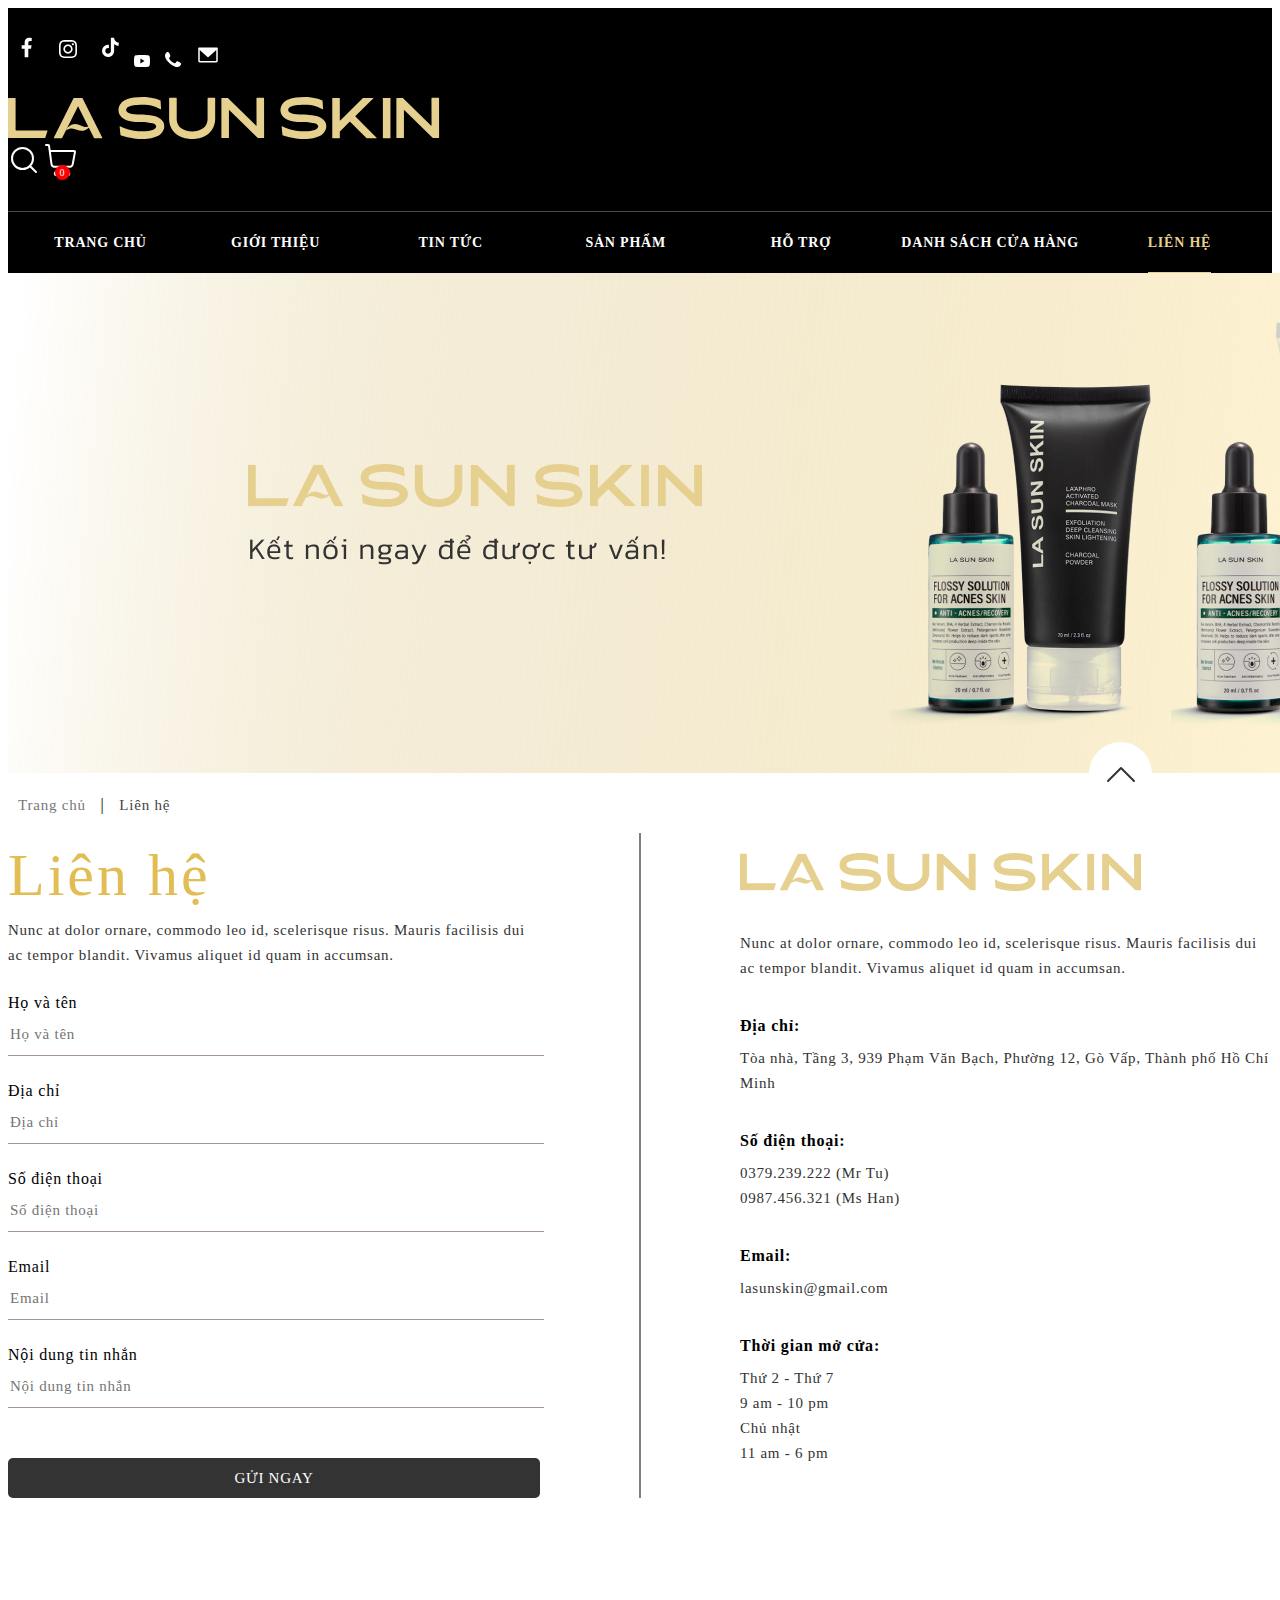
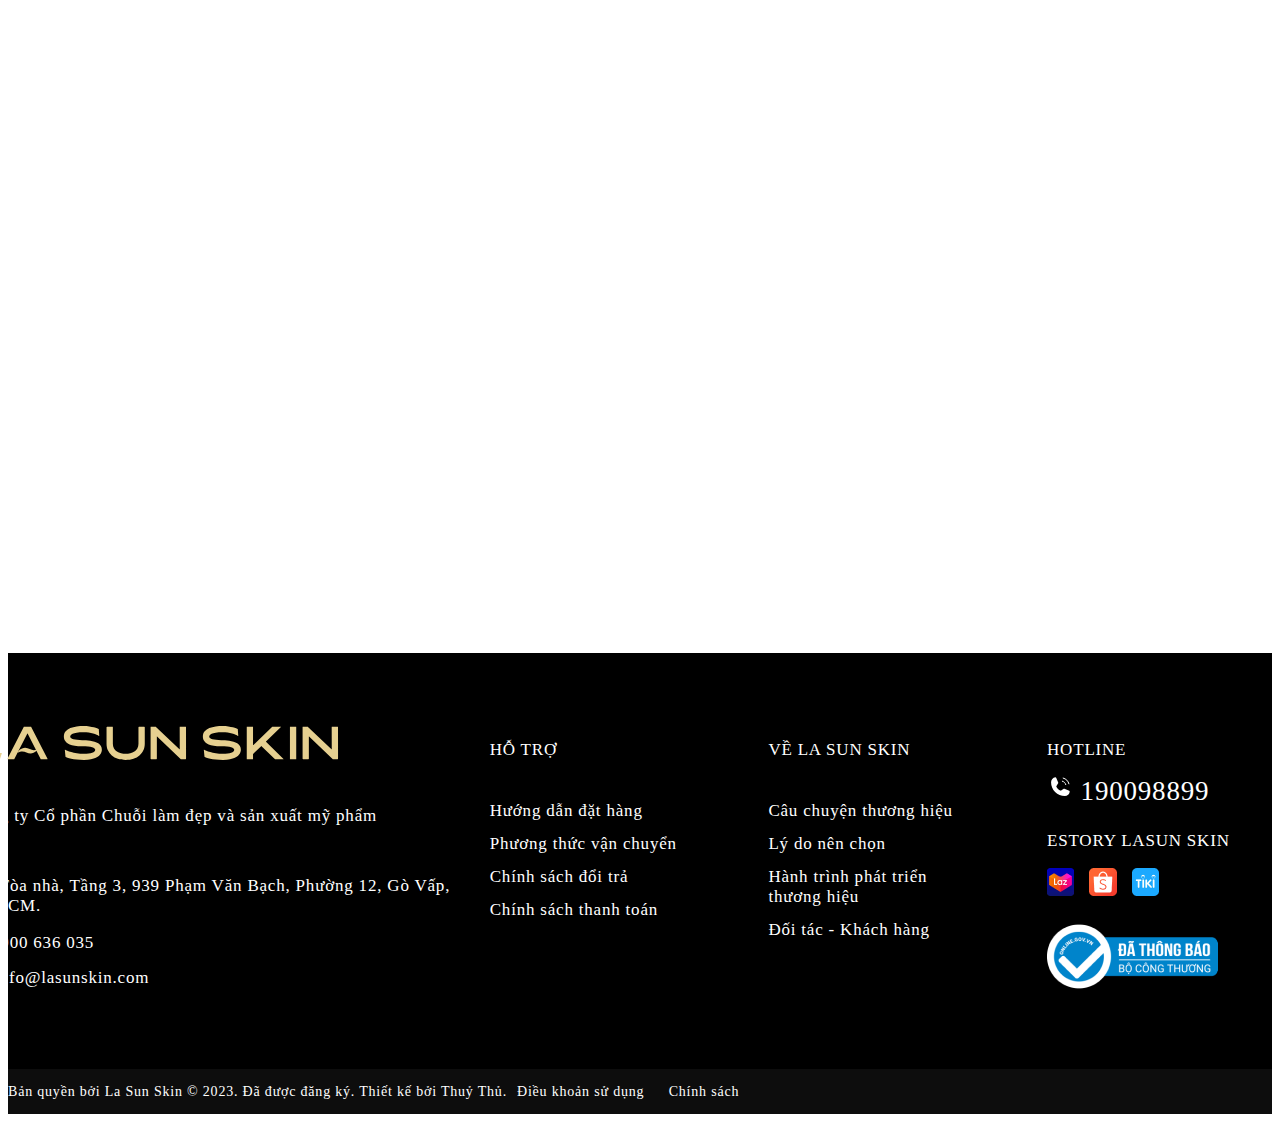
<file: LienHe/index.html>
<!DOCTYPE html>
<html lang="en">

<head>
    <meta charset="UTF-8">
    <meta name="viewport" content="width=device-width, initial-scale=1.0">
    <title>LienHe</title>
    <link rel="icon" href="./public/img/header/text/L.svg">
    <link rel="icon" href="./public/img/header/text/L.svg">
    <link rel="stylesheet" href="./public/css/style.css">
    <link href="https://cdn.jsdelivr.net/npm/bootstrap@5.3.0/dist/css/bootstrap.min.css" rel="stylesheet"
        integrity="sha384-9ndCyUaIbzAi2FUVXJi0CjmCapSmO7SnpJef0486qhLnuZ2cdeRhO02iuK6FUUVM" crossorigin="anonymous">
</head>

<body>

    <body>
        <!-- Header -->
        <header>
            <div class="container head">
                <nav class="navbar bg-black-tertiary">

                    <div>
                        <a href=""><img src="./public/img/header/Facebook.svg" alt=""></a>
                        <a href=""><img src="./public/img/header/Instagram.svg" alt=""></a>
                        <a href=""><img src="./public/img/header/Tik Tok.svg" alt=""></a>
                        <a href=""><img src="./public/img/header/Vector.svg" alt=""></a>
                        <a href=""><img class="call" src="./public/img/header/call.svg" alt=""></a>
                        <a href=""><img src="./public/img/header/EnvelopeSimple.svg" alt=""></a>
                    </div>

                    <div class="logo">
                        <img src="./public/img/header/text/L.svg" alt="">
                        <img src="./public/img/header/text/A.svg" alt="">

                        <img class="text-left" src="./public/img/header/text/S.svg" alt="">
                        <img src="./public/img/header/text/U.svg" alt="">
                        <img class="text-right" src="./public/img/header/text/N.svg" alt="">

                        <img src="./public/img/header/text/S.svg" alt="">
                        <img src="./public/img/header/text/K.svg" alt="">
                        <img src="./public/img/header/text/I.svg" alt="">
                        <img src="./public/img/header/text/N.svg" alt="">

                    </div>
                    <form class="d-flex" role="search">
                        <a class="btn" href="#"><img src="./public/img/header/Search.svg" alt=""></a>
                        <a href="#" class="btn shopping"><img src="./public/img/header/shopping.svg" alt=""></a>
                    </form>
                </nav>
                <div class="line"></div>
                <nav class="navigation">
                    <div class="header_tag header_tag_active">
                        <a class="tab_link" href="../index.html">TRANG CHỦ</a>
                    </div>
                    <div class="header_tag">
                        <a class="tab_link" href="../GioiThieu/index.html">GIỚI THIỆU</a>
                    </div>
                    <div class="header_tag">
                        <a class="tab_link" href="../TinTuc_DS/index.html">TIN TỨC</a>
                    </div>
                    <div class="header_tag">
                        <a class="tab_link" href="../SanPham_DS/index.html">SẢN PHẨM</a>
                    </div>
                    <div class="header_tag">
                        <a class="tab_link" href="../HoTro/index.html">HỖ TRỢ</a>
                    </div>
                    <div class="header_tag">
                        <a class="tab_link" href="../Danhsachcuahang_Tìm kiếm/index.html">DANH SÁCH CỬA HÀNG</a>
                    </div>
                    <div class="header_tag">
                        <a class="tab_link_active" href="../LienHe/index.html">LIÊN HỆ</a>
                    </div>
                </nav>
            </div>
        </header>
        <div class="banner">
            <img src="./public/img/data/Rectangle 661.png" alt="">
        </div>
        <!-- Content -->
        <div class="contents">
            <div class="container">
                <div class="page-title">
                    <a href="#">
                        <span class="hidden"><span class="hidden">Trang chủ</span></span>
                    </a>
                    <span>|</span>
                    <a href="#">Liên hệ</a>
                </div>
            </div>
        </div>
        <!-- Noi Dung -->
        <main>
            <div class="container">
                <div class="row-info">
                    <div class="contact">
                        <div class="title">Liên hệ</div>
                        <div class="description">
                            Nunc at dolor ornare, commodo leo id, scelerisque risus. Mauris facilisis dui ac tempor
                            blandit. Vivamus aliquet id quam in accumsan.
                        </div>
                        <div class="form">
                            <div class="input">
                                <div>Họ và tên</div>
                                <input type="text" placeholder="Họ và tên">
                            </div>
                            <div class="input">
                                <div>Địa chỉ</div>
                                <input type="text" placeholder="Địa chỉ">
                                <div class="input">
                                    <div>Số điện thoại</div>
                                    <input type="text" placeholder="Số điện thoại">
                                    <div class="input">
                                        <div>Email</div>
                                        <input type="text" placeholder="Email">
                                    </div>
                                    <div class="input">
                                        <div>Nội dung tin nhắn</div>
                                        <input type="text" placeholder="Nội dung tin nhắn">
                                    </div>
                                    <div class="button">
                                        <button type="submit">GỬI NGAY</button>
                                    </div>
                                </div>
                            </div>
                        </div>
                    </div>
                    <div class="info-contact">
                        <div>
                            <img src="./public/img/data/Frame.png" alt="">
                        </div>
                        <div class="paragraph">
                            <div class="text">Nunc at dolor ornare, commodo leo id, scelerisque risus. Mauris facilisis dui
                                ac tempor blandit. Vivamus aliquet id quam in accumsan.
                            </div>
                        </div>
                        <div class="paragraph">
                            <div class="title">Địa chỉ:</div>
                            <div class="text">
                                Tòa nhà, Tầng 3, 939 Phạm Văn Bạch, Phường 12, Gò Vấp, Thành phố Hồ Chí Minh
                            </div>
                        </div>
                        <div class="paragraph">
                            <div class="title">
                                Số điện thoại:
                            </div>
                            <div class="text">
                                0379.239.222 (Mr Tu) <br>
                                0987.456.321 (Ms Han)
                            </div>
                        </div>
                        <div class="paragraph">
                            <div class="title">
                                Email:
                            </div>
                            <div class="text">
                                lasunskin@gmail.com
                            </div>
                        </div>
                        <div class="paragraph">
                            <div class="title">
                            Thời gian mở cửa:
                            </div>
                            <div class="text">
                                Thứ 2 - Thứ 7 <br>
                                9 am - 10 pm <br>
                                Chủ nhật <br>
                                11 am - 6 pm <br>
                            </div>
                        </div>
                    </div>
                </div>
            </div>
        </main>

        <div class="comapyLocation">
            <iframe src="https://www.google.com/maps/embed?pb=!1m18!1m12!1m3!1d1426.0678442335125!2d106.64380017514011!3d10.834094459885298!2m3!1f0!2f0!3f0!3m2!1i1024!2i768!4f13.1!3m3!1m2!1s0x3175291a8655de1b%3A0xbc90f8c873a231ca!2sLa%20Sun%20Skin!5e0!3m2!1svi!2s!4v1688633276979!5m2!1svi!2s" width="100%" height="450" style="border:0;" allowfullscreen="" loading="lazy" referrerpolicy="no-referrer-when-downgrade"></iframe>
        </div>

        <footer>
            <div class="container">
                <div class="grid">
                    <div class="colum1">
                        <div class="logoFotter">
                            <img class="textLogo" src="./public/img/fotter/text/L.svg" alt="">
                            <img class="textLogo" src="./public/img/fotter/text/A.svg" alt="">

                            <img class="textLogo text-left" src="./public/img/fotter/text/S.svg" alt="">
                            <img class="textLogo" src="./public/img/fotter/text/U.svg" alt="">
                            <img class="textLogo text-right" src="./public/img/fotter/text/N.svg" alt="">

                            <img class="textLogo" src="./public/img/fotter/text/S.svg" alt="">
                            <img class="textLogo" src="./public/img/fotter/text/K.svg" alt="">
                            <img class="textLogo" src="./public/img/fotter/text/I.svg" alt="">
                            <img class="textLogo" src="./public/img/fotter/text/N.svg" alt="">
                        </div>
                        <div class="nameCompany font">
                            Công ty Cổ phần Chuỗi làm đẹp và sản xuất mỹ phẩm
                        </div>
                        <div class="comapyLocation font">
                            <img src="./public/img/fotter/location.svg" alt="">
                            Tòa nhà, Tầng 3, 939 Phạm Văn Bạch, Phường 12, Gò Vấp, TP HCM.
                        </div>
                        <div class="phone font">
                            <img src="./public/img/fotter/PhoneCall1.svg" alt="">1900 636 035
                        </div>
                        <div class="email font">
                            <img src="./public/img/fotter/mail.svg" alt="">
                            info@lasunskin.com
                        </div>
                    </div>
                    <div class="colum2">
                        <h2 class="font about">HỖ TRỢ</h2>
                        <div class="font">
                            <div><a href="#">Hướng dẫn đặt hàng</a></div>
                            <div><a href="#">Phương thức vận chuyển</a></div>
                            <div><a href="#">Chính sách đổi trả</a></div>
                            <div><a href="#">Chính sách thanh toán</a></div>
                        </div>
                    </div>
                    <div class="colum2">
                        <h2 class="font">VỀ LA SUN SKIN</h2>
                        <div class="font">
                            <div><a href="#">Câu chuyện thương hiệu</a></div>
                            <div><a href="#">Lý do nên chọn</a></div>
                            <div><a href="#">Hành trình phát triển thương hiệu</a></div>
                            <div><a href="#">Đối tác - Khách hàng</a></div>
                        </div>
                    </div>
                    <div class="colum2">
                        <h2 class="hootline font">HOTLINE</h2>
                        <div class="font">
                            <div class="phone2"><img src="./public/img/fotter/PhoneCall2.svg " alt=""> 190098899</div>
                            <p>ESTORY LASUN SKIN</p>
                            <img class="logoShop" src="./public/img/fotter/lazada.png" alt=""> <img class="logoShop"
                                src="./public/img/fotter/shopee.png" alt=""> <img class="logoShop"
                                src="./public/img/fotter/tiki.png" alt="">
                            <img src="./public/img/fotter/webthuythu_dadangky_bocongthuong_logo-2-1 1.png" alt="">
                        </div>
                    </div>
                </div>
            </div>
        </footer>
        <div class="copyright">
            <div class="container">
                <div class="cpLeft font">Bản quyền bởi La Sun Skin © 2023. Đã được đăng ký. Thiết kế bởi Thuỷ Thủ.
                </div>
                <div class="cpRight font">
                    <a href="#">Điều khoản sử dụng</a>
                    <a href="#">Chính sách</a>

                </div>

            </div>
        </div>
        <a href="#" id="back-to-top">
            <img src="./public/img/fotter/text/upToFirst.svg" alt="Quay lại đầu trang">
        </a>
        <script src="https://cdn.jsdelivr.net/npm/bootstrap@5.3.0/dist/js/bootstrap.bundle.min.js"
            integrity="sha384-geWF76RCwLtnZ8qwWowPQNguL3RmwHVBC9FhGdlKrxdiJJigb/j/68SIy3Te4Bkz"
            crossorigin="anonymous"></script>
    </body>
</body>

</html>
</file>
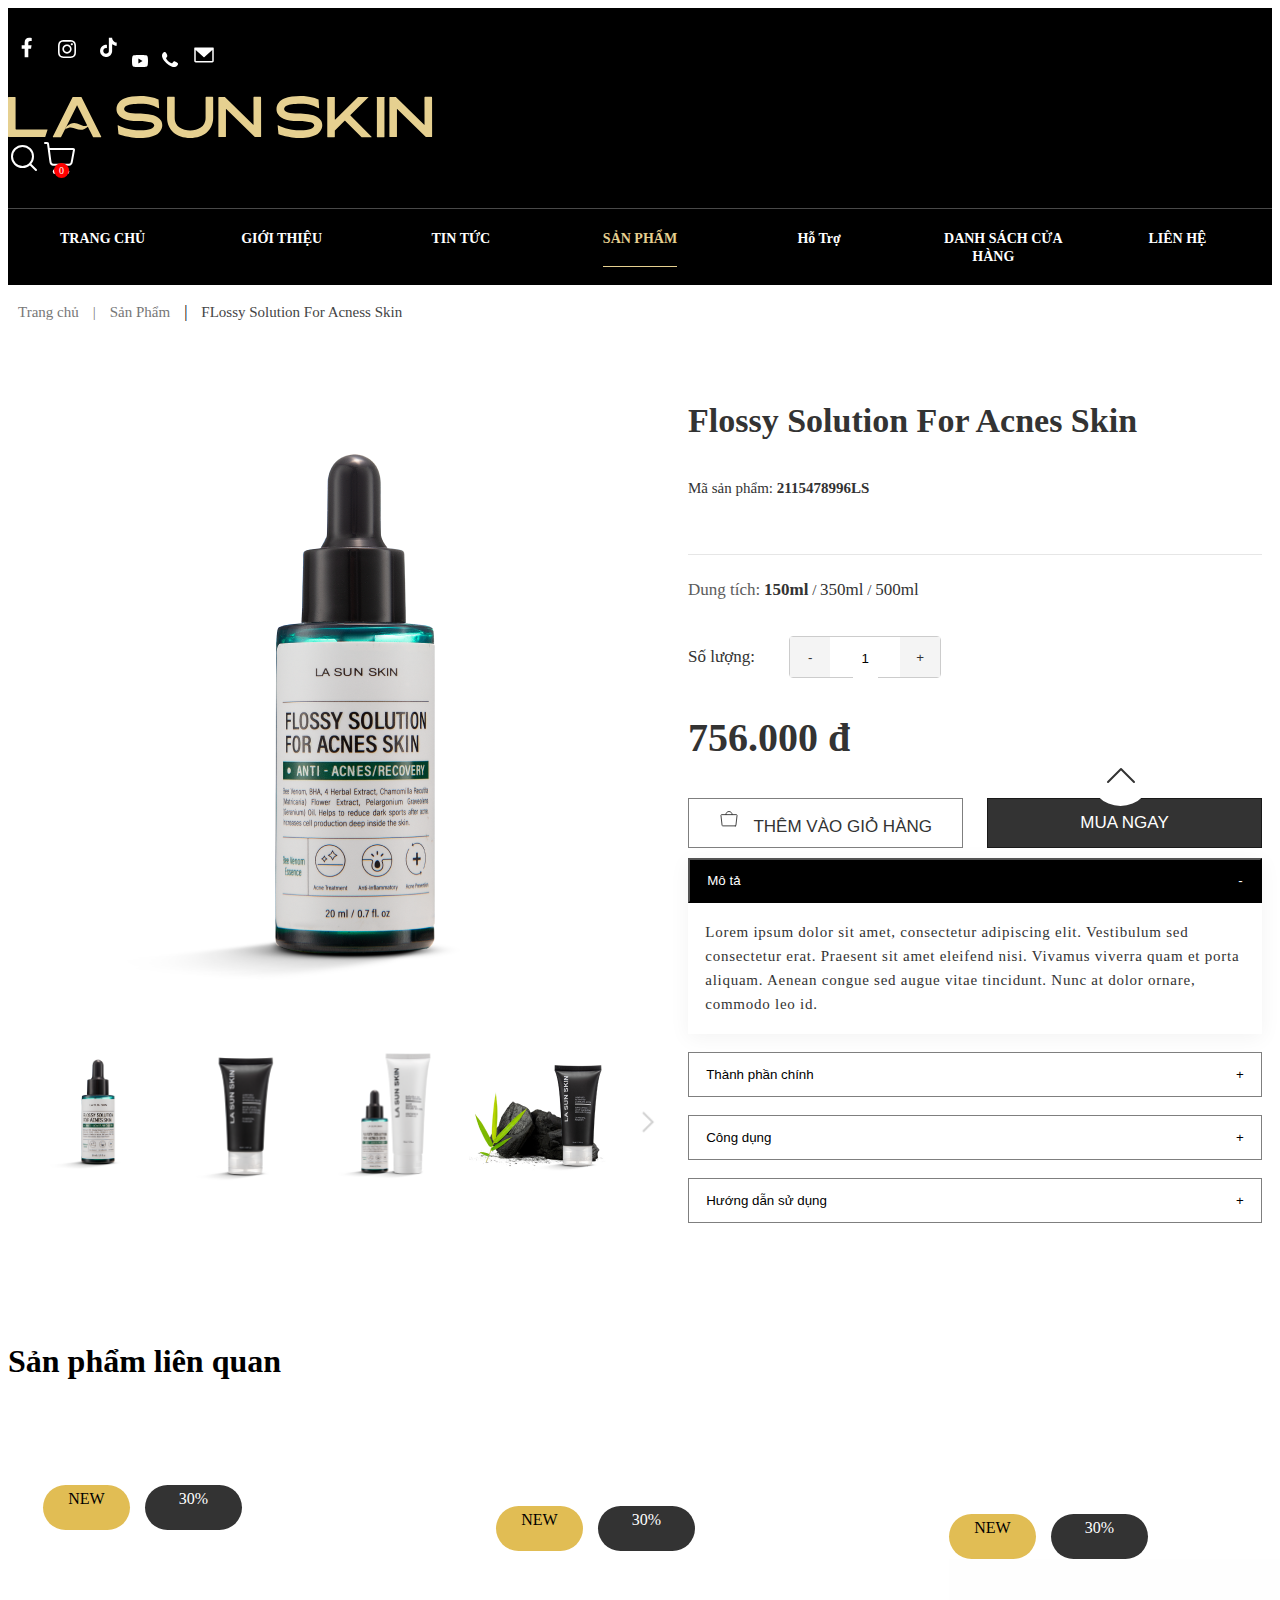
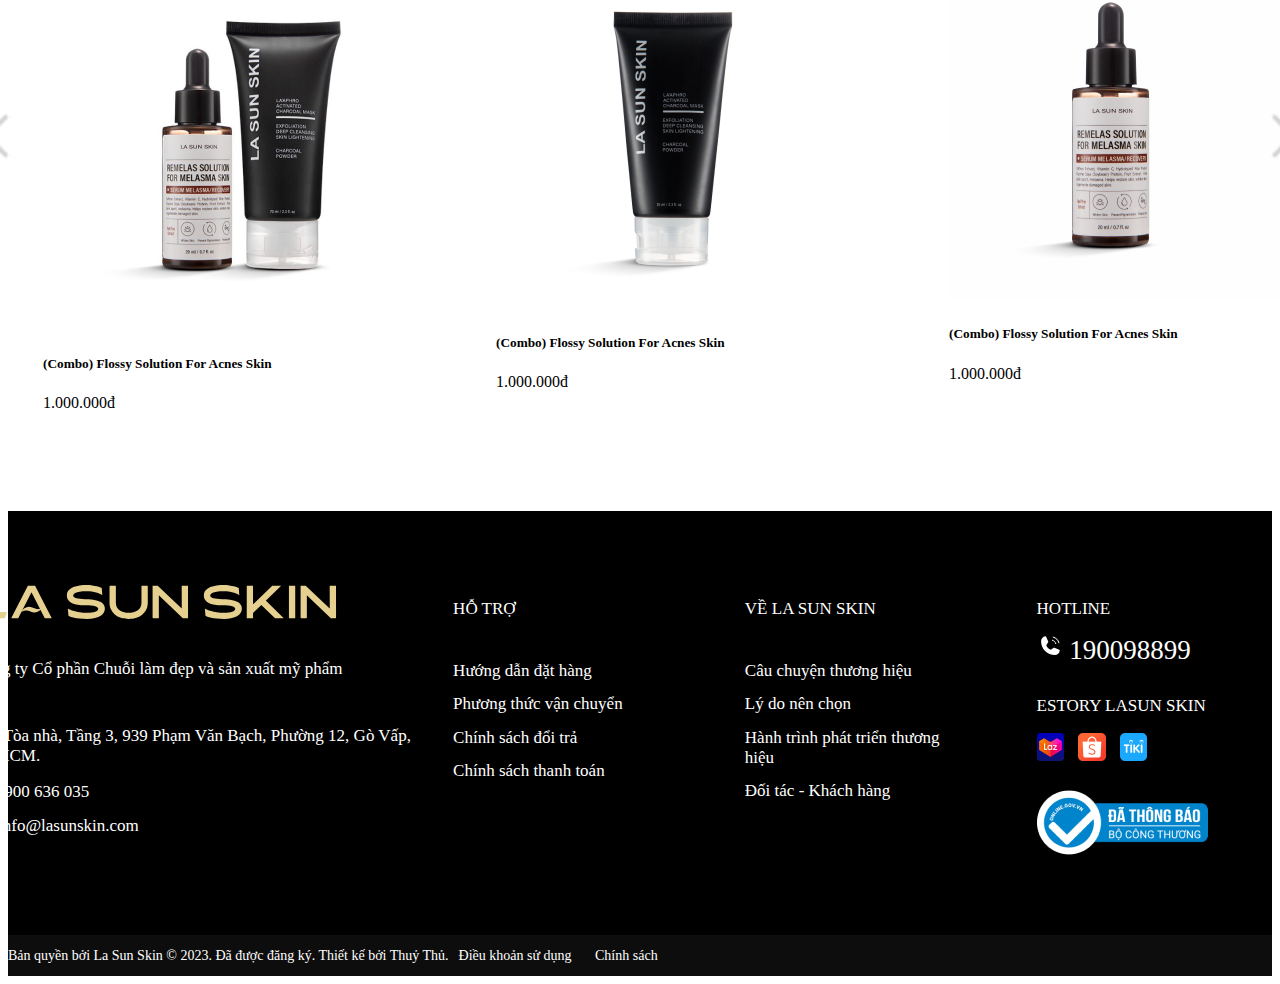
<file: SanPham_CT/index.html>
<!DOCTYPE html>
<html lang="en">

<head>
    <meta charset="UTF-8">
    <meta name="viewport" content="width=device-width, initial-scale=1.0">
    <title>SanPham_CT</title>
    <link rel="icon" href="./public/img/header/text/L.svg">
    <link rel="stylesheet" href="./public/css/style.css">
    <link href="https://cdn.jsdelivr.net/npm/bootstrap@5.3.0/dist/css/bootstrap.min.css" rel="stylesheet"
        integrity="sha384-9ndCyUaIbzAi2FUVXJi0CjmCapSmO7SnpJef0486qhLnuZ2cdeRhO02iuK6FUUVM" crossorigin="anonymous">
</head>

<body>

    <body>
        <!-- Header -->
        <header>
            <div class="container head">
                <nav class="navbar bg-black-tertiary">

                    <div>
                        <a href=""><img src="./public/img/header/Facebook.svg" alt=""></a>
                        <a href=""><img src="./public/img/header/Instagram.svg" alt=""></a>
                        <a href=""><img src="./public/img/header/Tik Tok.svg" alt=""></a>
                        <a href=""><img src="./public/img/header/Vector.svg" alt=""></a>
                        <a href=""><img class="call" src="./public/img/header/call.svg" alt=""></a>
                        <a href=""><img src="./public/img/header/EnvelopeSimple.svg" alt=""></a>
                    </div>

                    <div class="logo">
                        <img src="./public/img/header/text/L.svg" alt="">
                        <img src="./public/img/header/text/A.svg" alt="">

                        <img class="text-left" src="./public/img/header/text/S.svg" alt="">
                        <img src="./public/img/header/text/U.svg" alt="">
                        <img class="text-right" src="./public/img/header/text/N.svg" alt="">

                        <img src="./public/img/header/text/S.svg" alt="">
                        <img src="./public/img/header/text/K.svg" alt="">
                        <img src="./public/img/header/text/I.svg" alt="">
                        <img src="./public/img/header/text/N.svg" alt="">

                    </div>
                    <form class="d-flex" role="search">
                        <a class="btn" href="#"><img src="./public/img/header/Search.svg" alt=""></a>
                        <a href="#" class="btn shopping"><img src="./public/img/header/shopping.svg" alt=""></a>
                    </form>
                </nav>
                <div class="line"></div>
                <nav class="navigation">
                    <div class="header_tag header_tag_active">
                        <a class="tab_link" href="../index.html">TRANG CHỦ</a>
                    </div>
                    <div class="header_tag">
                        <a class="tab_link" href="../GioiThieu/index.html">GIỚI THIỆU</a>
                    </div>
                    <div class="header_tag">
                        <a class="tab_link" href="../TinTuc_DS/index.html">TIN TỨC</a>
                    </div>
                    <div class="header_tag">
                        <a class="tab_link_active" href="../SanPham_DS/index.html">SẢN PHẨM</a>
                    </div>
                    <div class="header_tag">
                        <a class="tab_link" href="../HoTro/index.html">Hỗ Trợ</a>
                    </div>
                    <div class="header_tag">
                        <a class="tab_link" href="../Danhsachcuahang_Tìm kiếm/index.html">DANH SÁCH CỬA HÀNG</a>
                    </div>
                    <div class="header_tag">
                        <a class="tab_link" href="../LienHe/index.html">LIÊN HỆ</a>
                    </div>
                </nav>
            </div>
        </header>
        <!-- Content -->
        <div class="contents">
            <div class="container">
                <div class="page-title">
                    <a href="#"><span class="hidden"><span class="hidden">Trang chủ</span></span></a>
                    <span class="hidden">|</span>
                    <a href="#"><span class="hidden">Sản Phẩm</span></a>
                    <span>|</span>
                    <a href="#">FLossy Solution For Acness Skin </a>
                </div>

            </div>
        </div>
        <!-- Noi Dung -->
        <div class="content">
            <div class="container">
                <div class="info-product">
                    <div class="grid">
                        <div class="col">
                            <div class="img-noactive">
                                <img class="img-active" src="./public/img/data/sp1.png" alt="">
                            </div>
                            <div class="grid-clild">
                                <div class="col">
                                    <img class="img-noactive" src="./public/img/data/sp1.png" alt="">
                                </div>
                                <div class="col">
                                    <img class="img-noactive" src="./public/img/data/sp3.png" alt="">
                                </div>
                                <div class="col">
                                    <img class="img-noactive" src="./public/img/data/sp4.png" alt="">
                                </div>
                                <div class="col">
                                    <img class="img-noactive" src="./public/img/data/sp5.png" alt="">
                                </div>
                            </div>
                        </div>
                        <div class="infomation-product">
                            <h1>Flossy Solution For Acnes Skin </h1>
                            <div class="maSP">
                                Mã sản phẩm: <span>2115478996LS</span>
                            </div>

                            <div class="linex"></div>

                            <div class="dungTich"><b>Dung tích:</b> <a href="#" class="active">150ml</a> / <a
                                    href="#">350ml</a> / <a href="#">500ml</a></div>
                            <div class="number-of">Số lượng:
                                <div class="btn-soluong">
                                    <div class="btn-wrapper">
                                        <div>
                                            <button type="button">-</button>
                                        </div>
                                        <div class="number">
                                            <input type="text" value="1">
                                        </div>
                                        <div>
                                            <button type="button">+</button>
                                        </div>
                                    </div>
                                </div>
                            </div>

                            <div class="price">756.000 đ</div>
                            <div class="grid-button">
                                <button class="add-to-cart" type="button"><img src="./public/img/data/Tote.svg" alt="">
                                    THÊM VÀO GIỎ HÀNG</button>

                                <button class="buy-now" type="button"><a href="../GioHang/index.html">MUA
                                        NGAY</a></button>

                            </div>
                            <div class="info">
                                <button class="descripition active" type="button">
                                    <div class="des">Mô tả</div>
                                    <div class="right">-</div>
                                </button>
                                <div class="content">Lorem ipsum dolor sit amet, consectetur adipiscing elit. Vestibulum
                                    sed consectetur
                                    erat. Praesent sit amet eleifend nisi. Vivamus viverra quam et porta aliquam. Aenean
                                    congue sed augue vitae tincidunt. Nunc at dolor ornare, commodo leo id.
                                </div>
                            </div>

                            <div>
                                <button type="button noactive" class="main-ingredient noactive">
                                    <div class="des">Thành phần chính</div>
                                    <div class="right">+</div>
                                </button>
                            </div>
                            <div>
                                <button type="button noactive" class="noactive">
                                    <div class="des">Công dụng</div>
                                    <div class="right">+</div>
                                </button>
                            </div>
                            <div>
                                <button type="button noactive" class="noactive">
                                    <div class="des">Hướng dẫn sử dụng</div>
                                    <div class="right">+</div>
                                </button>
                            </div>
                        </div>
                    </div>
                </div>
            </div>
        </div>
        <div class="product">
            <div class="container">
                <h1>Sản phẩm liên quan</h1>
                <div class="rowProducts">
                    <div class="infoProduct">
                        <div class="" style="width: 18rem;">
                            <div class="info">
                                <div class="new"></div>
                                <div class="discount"></div>
                            </div>

                            <img src="./public/img/data/sp6.png" class="img_product card-img-top" alt="#">
                            <div class="card-body">
                                <h5 class="card-title">(Combo) Flossy Solution For Acnes Skin</h5>
                                <p class="card-text">1.000.000đ</p>
                            </div>
                        </div>
                    </div>
                    <div class="infoProduct">
                        <div class="" style="width: 18rem;">
                            <div class="info">
                                <div class="new"></div>
                                <div class="discount"></div>
                            </div>

                            <img src="./public/img/data/sp7.png" class="card-img-top img_product" alt="#">
                            <div class="card-body">
                                <h5 class="card-title">(Combo) Flossy Solution For Acnes Skin</h5>
                                <p class="card-text">1.000.000đ</p>
                            </div>
                        </div>
                    </div>
                    <div class="infoProduct">
                        <div class="" style="width: 18rem;">
                            <div class="info">
                                <div class="new"></div>
                                <div class="discount"></div>
                            </div>

                            <img src="./public/img/data/sp8.png" class="card-img-top img_product" alt="#">
                            <div class="card-body">
                                <h5 class="card-title">(Combo) Flossy Solution For Acnes Skin</h5>
                                <p class="card-text">1.000.000đ</p>
                            </div>
                        </div>
                    </div>
                </div>
            </div>
        </div>
        <footer>
            <div class="container">
                <div class="grid">
                    <div class="colum1">
                        <div class="logoFotter">
                            <img class="textLogo" src="./public/img/fotter/text/L.svg" alt="">
                            <img class="textLogo" src="./public/img/fotter/text/A.svg" alt="">

                            <img class="textLogo text-left" src="./public/img/fotter/text/S.svg" alt="">
                            <img class="textLogo" src="./public/img/fotter/text/U.svg" alt="">
                            <img class="textLogo text-right" src="./public/img/fotter/text/N.svg" alt="">

                            <img class="textLogo" src="./public/img/fotter/text/S.svg" alt="">
                            <img class="textLogo" src="./public/img/fotter/text/K.svg" alt="">
                            <img class="textLogo" src="./public/img/fotter/text/I.svg" alt="">
                            <img class="textLogo" src="./public/img/fotter/text/N.svg" alt="">
                        </div>
                        <div class="nameCompany font">
                            Công ty Cổ phần Chuỗi làm đẹp và sản xuất mỹ phẩm
                        </div>
                        <div class="comapyLocation font">
                            <img src="./public/img/fotter/location.svg" alt="">
                            Tòa nhà, Tầng 3, 939 Phạm Văn Bạch, Phường 12, Gò Vấp, TP HCM.
                        </div>
                        <div class="phone font">
                            <img src="./public/img/fotter/PhoneCall1.svg" alt="">1900 636 035
                        </div>
                        <div class="email font">
                            <img src="./public/img/fotter/mail.svg" alt="">
                            info@lasunskin.com
                        </div>
                    </div>
                    <div class="colum2">
                        <h2 class="font about">HỖ TRỢ</h2>
                        <div class="font">
                            <div><a href="#">Hướng dẫn đặt hàng</a></div>
                            <div><a href="#">Phương thức vận chuyển</a></div>
                            <div><a href="#">Chính sách đổi trả</a></div>
                            <div><a href="#">Chính sách thanh toán</a></div>
                        </div>
                    </div>
                    <div class="colum2">
                        <h2 class="font">VỀ LA SUN SKIN</h2>
                        <div class="font">
                            <div><a href="#">Câu chuyện thương hiệu</a></div>
                            <div><a href="#">Lý do nên chọn</a></div>
                            <div><a href="#">Hành trình phát triển thương hiệu</a></div>
                            <div><a href="#">Đối tác - Khách hàng</a></div>
                        </div>
                    </div>
                    <div class="colum2">
                        <h2 class="hootline font">HOTLINE</h2>
                        <div class="font">
                            <div class="phone2"><img src="./public/img/fotter/PhoneCall2.svg " alt=""> 190098899</div>
                            <p>ESTORY LASUN SKIN</p>
                            <img class="logoShop" src="./public/img/fotter/lazada.png" alt=""> <img class="logoShop"
                                src="./public/img/fotter/shopee.png" alt=""> <img class="logoShop"
                                src="./public/img/fotter/tiki.png" alt="">
                            <img src="./public/img/fotter/webthuythu_dadangky_bocongthuong_logo-2-1 1.png" alt="">
                        </div>
                    </div>
                </div>
            </div>
        </footer>
        <div class="copyright">
            <div class="container">
                <div class="cpLeft font">Bản quyền bởi La Sun Skin © 2023. Đã được đăng ký. Thiết kế bởi Thuỷ Thủ.
                </div>
                <div class="cpRight font">
                    <a href="#">Điều khoản sử dụng</a>
                    <a href="#">Chính sách</a>

                </div>

            </div>
        </div>
        <a href="#" id="back-to-top">
            <img src="./public/img/fotter/text/upToFirst.svg" alt="Quay lại đầu trang">
        </a>
        <script src="https://cdn.jsdelivr.net/npm/bootstrap@5.3.0/dist/js/bootstrap.bundle.min.js"
            integrity="sha384-geWF76RCwLtnZ8qwWowPQNguL3RmwHVBC9FhGdlKrxdiJJigb/j/68SIy3Te4Bkz"
            crossorigin="anonymous"></script>
    </body>
</body>

</html>
</file>
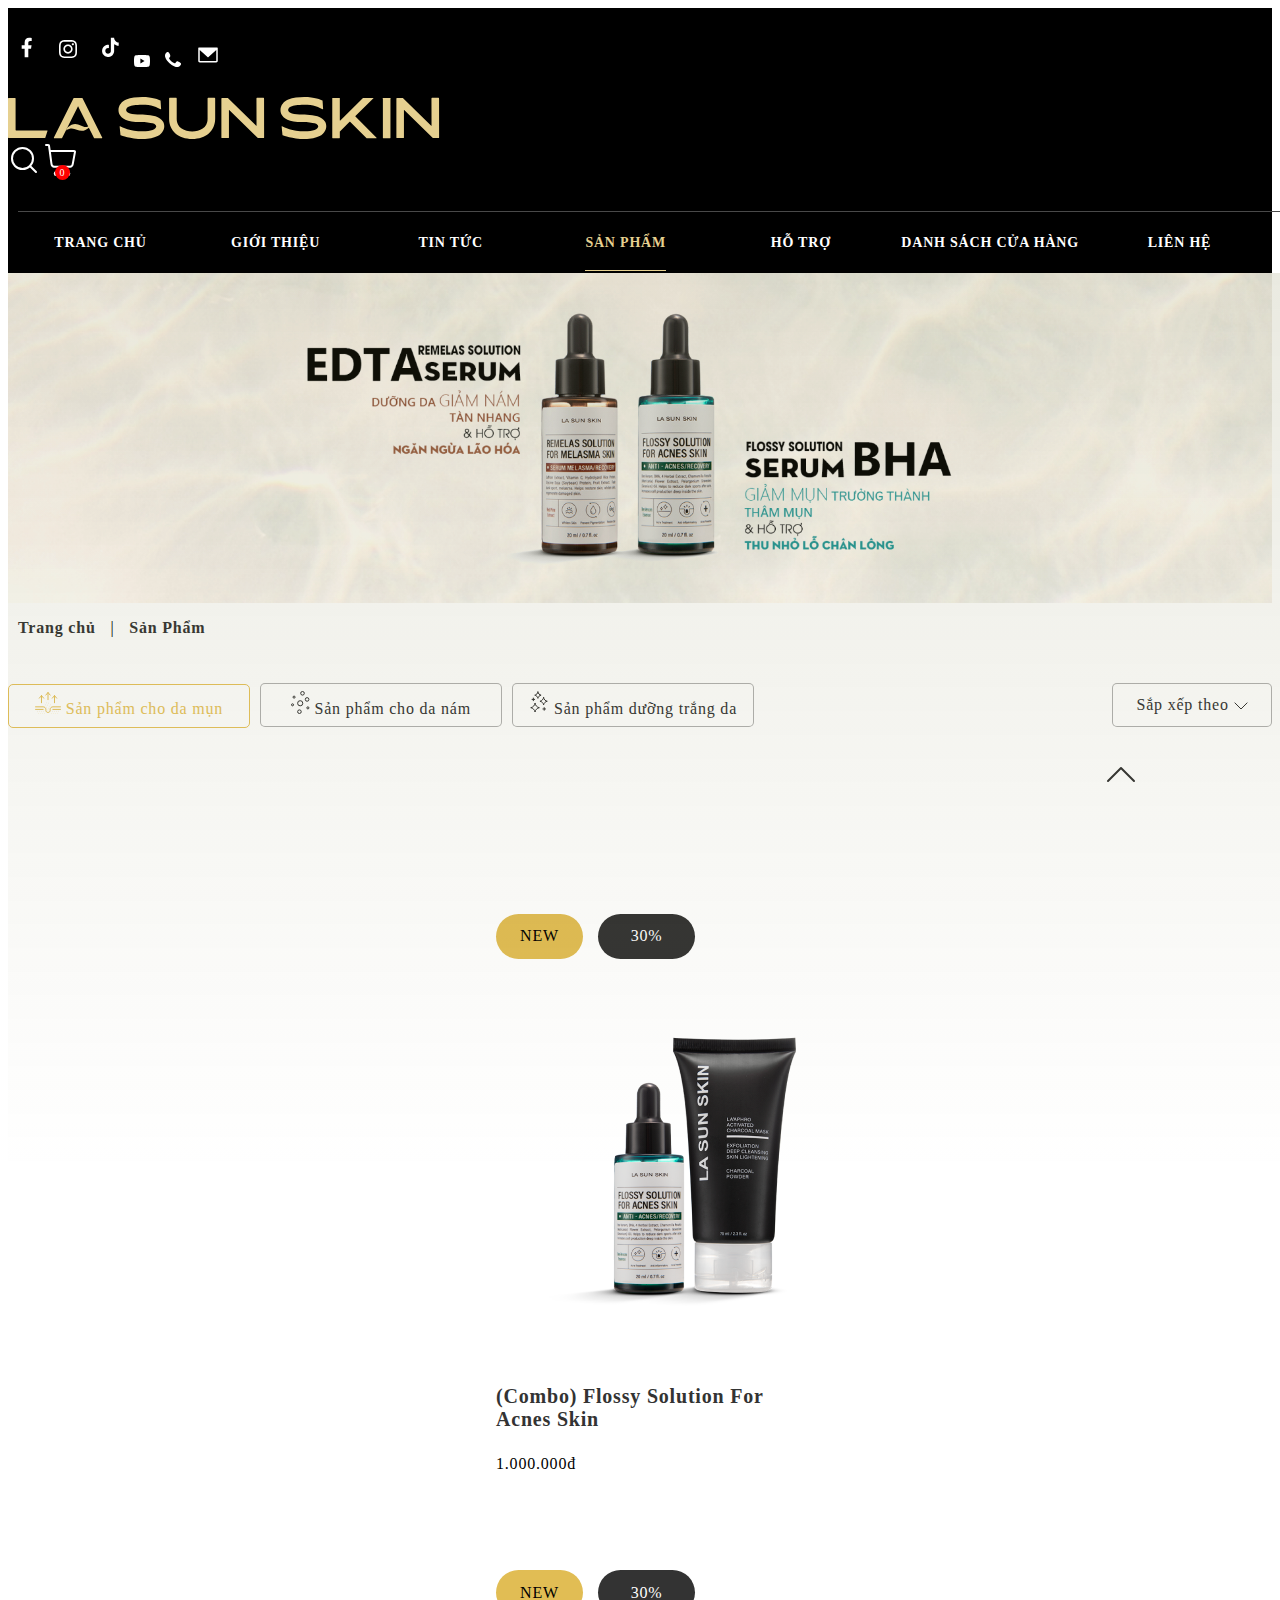
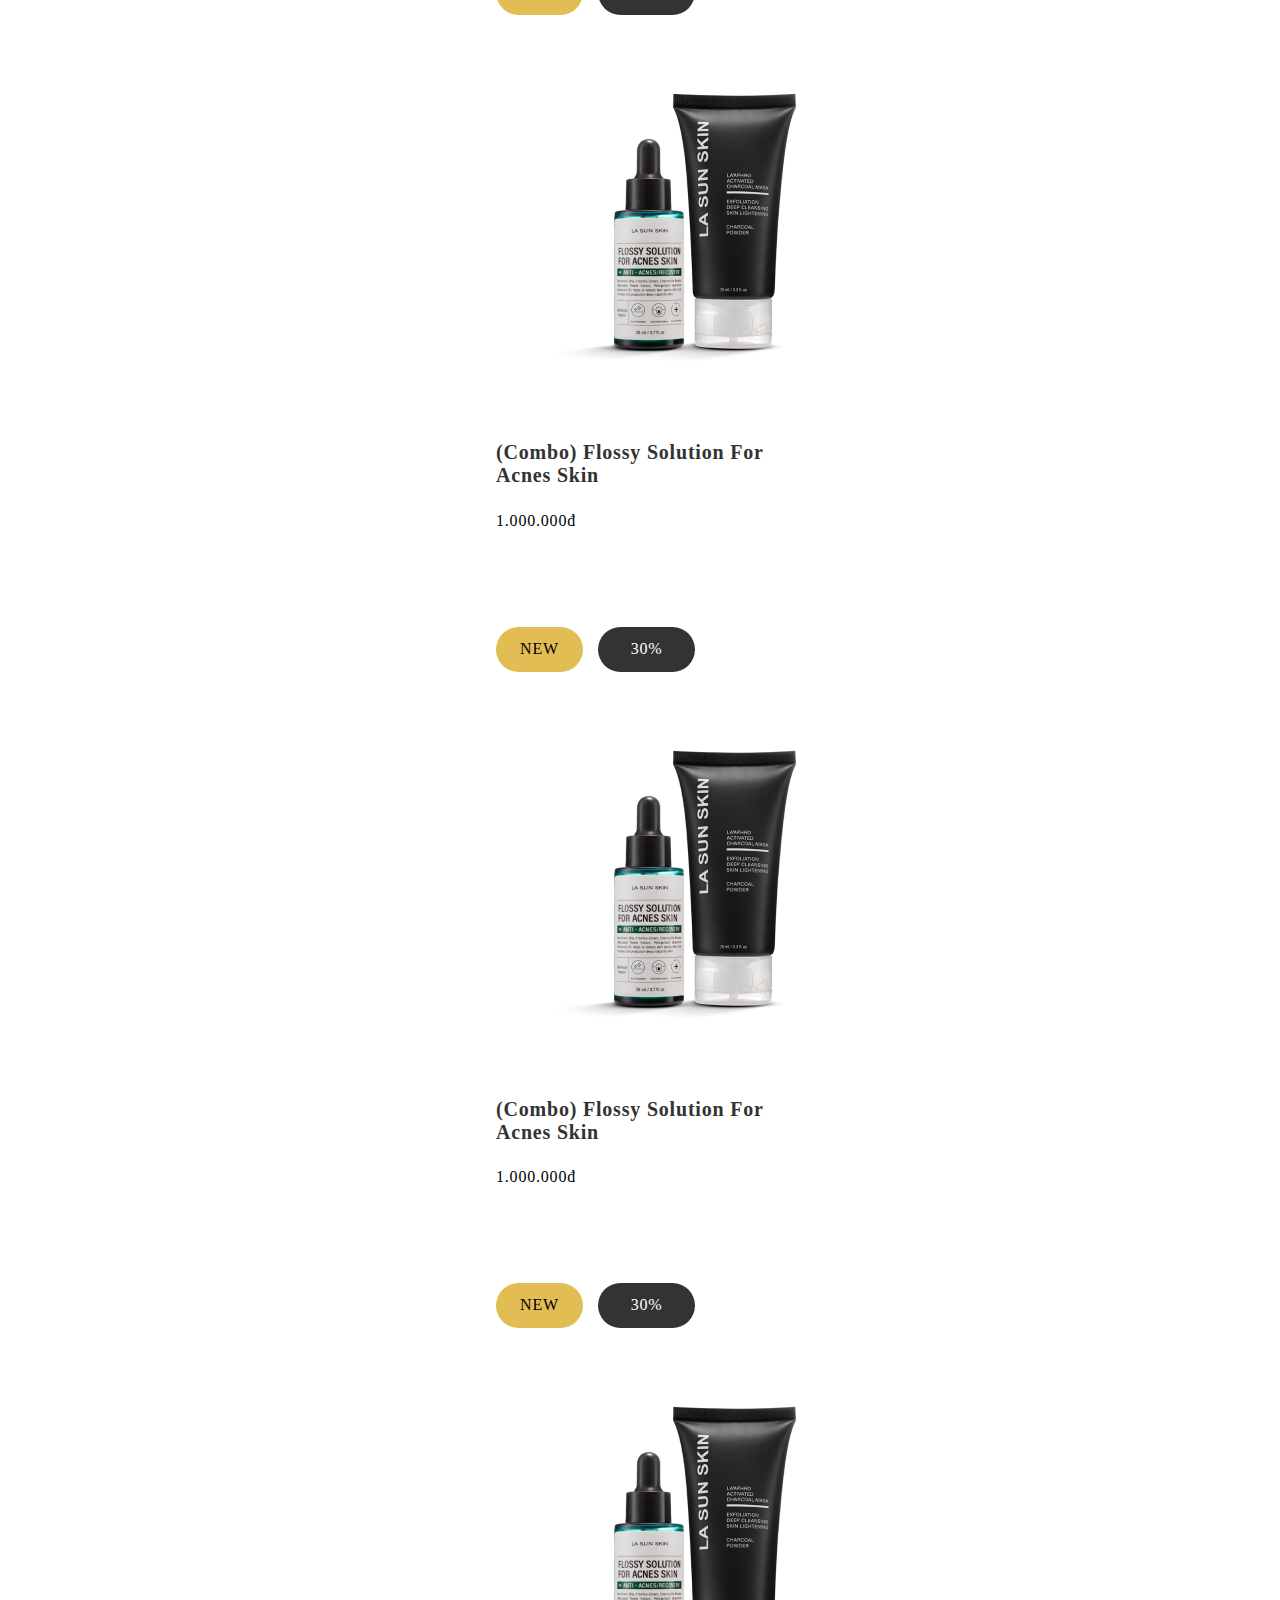
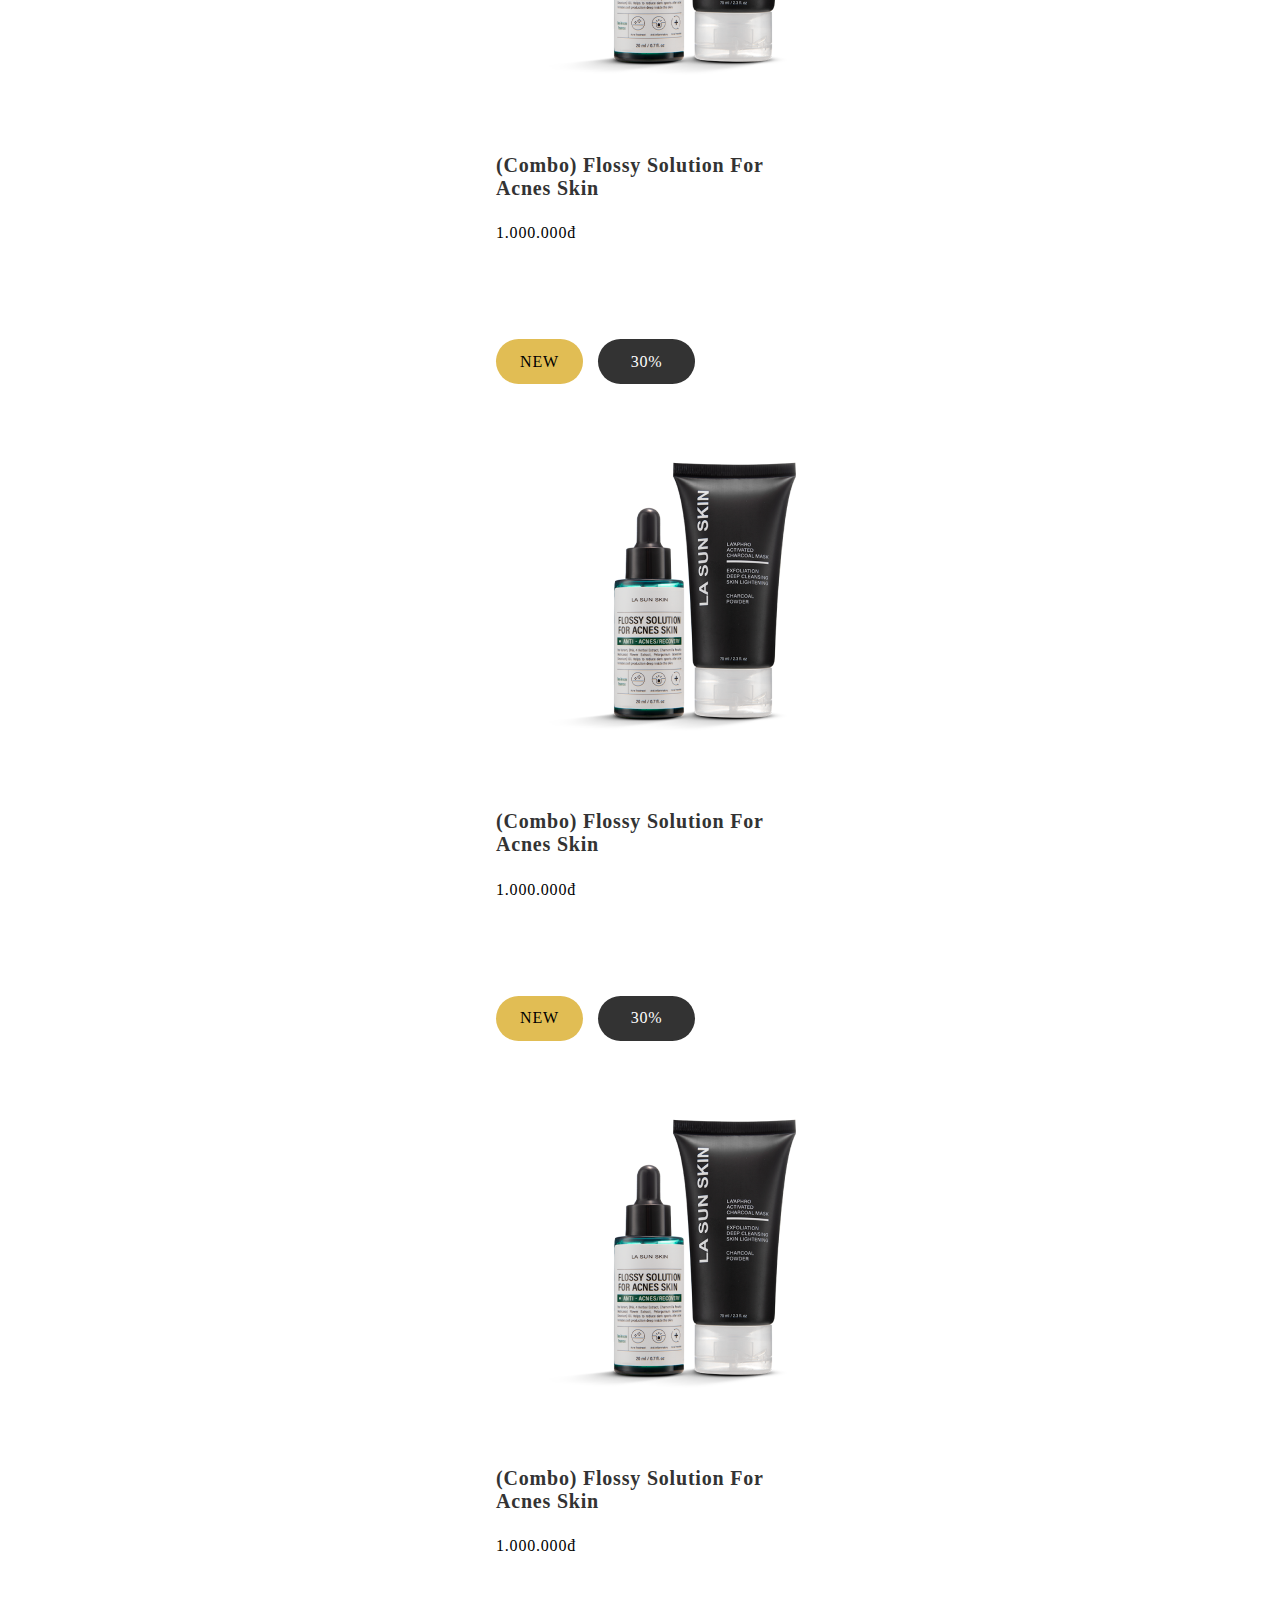
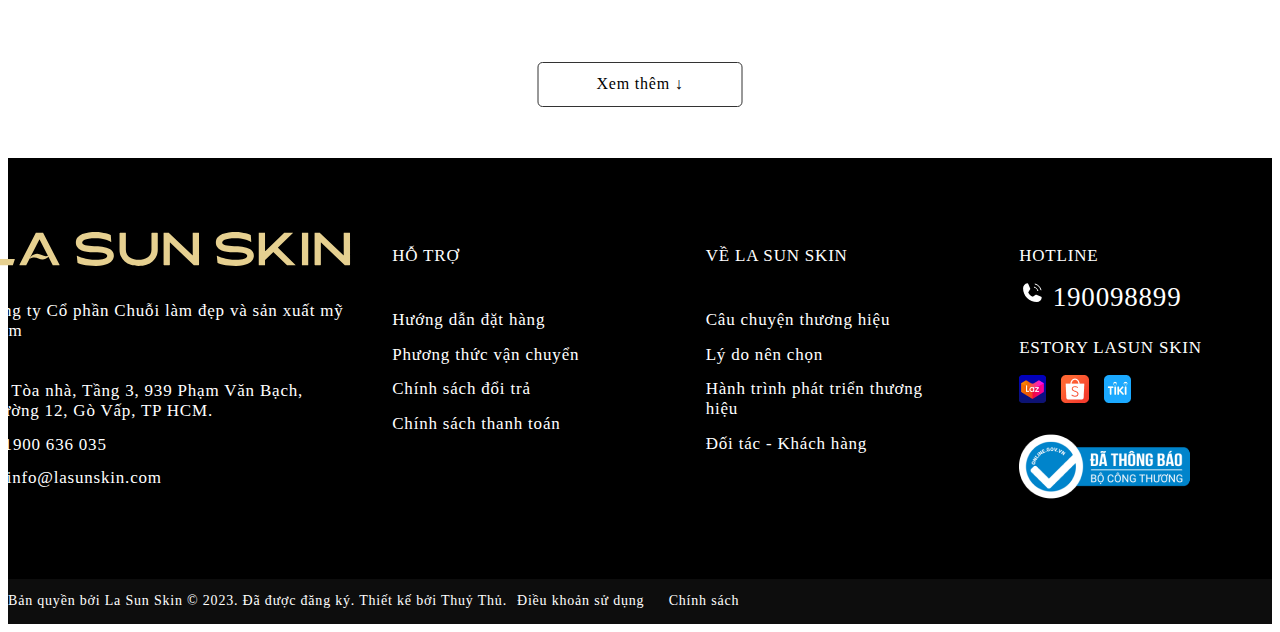
<file: SanPham_DS/index.html>
<!doctype html>
<html lang="en">

<head>
    <meta charset="UTF-8">
    <meta name="viewport"
        content="width=device-width, user-scalable=no, initial-scale=1.0, maximum-scale=1.0, minimum-scale=1.0">
    <meta http-equiv="X-UA-Compatible" content="ie=edge">
    <title>SanPham_DS</title>
    <link rel="icon" href="./public/img/header/text/L.svg">
    <link rel="stylesheet" href="./Public/css/style.css">
    <link href="https://cdn.jsdelivr.net/npm/bootstrap@5.3.0/dist/css/bootstrap.min.css" rel="stylesheet"
        integrity="sha384-9ndCyUaIbzAi2FUVXJi0CjmCapSmO7SnpJef0486qhLnuZ2cdeRhO02iuK6FUUVM" crossorigin="anonymous">
</head>

<body>
    <!-- Header -->
    <header>
        <div class="container head">
            <nav class="navbar bg-black-tertiary">

                <div>
                    <a href=""><img src="./Public/images/Social%20Media/Facebook.svg" alt=""></a>
                    <a href=""><img src="./Public/images/Social%20Media/Instagram.svg" alt=""></a>
                    <a href=""><img src="./Public/images/Social%20Media/Tik%20Tok.svg" alt=""></a>
                    <a href=""><img src="./Public/images/Social%20Media/Vector.svg" alt=""></a>
                    <a href=""><img class="call" src="./Public/images/Social%20Media/call.svg" alt=""></a>
                    <a href=""><img src="./Public/images/Social%20Media/EnvelopeSimple.svg" alt=""></a>
                </div>

                <div class="logo">
                    <img src="./Public/images/Social%20Media/text/L.svg" alt="">
                    <img src="./Public/images/Social%20Media/text/A.svg" alt="">

                    <img class="text-left" src="./Public/images/Social%20Media/text/S.svg" alt="">
                    <img src="./Public/images/Social%20Media/text/U.svg" alt="">
                    <img class="text-right" src="./Public/images/Social%20Media/text/N.svg" alt="">

                    <img src="./Public/images/Social%20Media/text/S.svg" alt="">
                    <img src="./Public/images/Social%20Media/text/K.svg" alt="">
                    <img src="./Public/images/Social%20Media/text/I.svg" alt="">
                    <img src="./Public/images/Social%20Media/text/N.svg" alt="">

                </div>
                <form class="d-flex" role="search">
                    <a class="btn" href="#"><img src="./Public/images/Outlined/System/Search.svg" alt=""></a>
                    <a href="#" class="btn shopping"><img src="./Public/images/Social%20Media/shopping.svg" alt=""></a>
                </form>
            </nav>
            <div class="line"></div>
            <nav class="navigation">
                <div class="header_tag header_tag_active">
                    <a class="tab_link" href="../index.html">TRANG CHỦ</a>
                </div>
                <div class="header_tag">
                    <a class="tab_link" href="../GioiThieu/index.html">GIỚI THIỆU</a>
                </div>
                <div class="header_tag">
                    <a class="tab_link" href="../TinTuc_DS/index.html">TIN TỨC</a>
                </div>
                <div class="header_tag">
                    <a class="tab_link_active" href="../SanPham_DS/index.html">SẢN PHẨM</a>
                </div>
                <div class="header_tag">
                    <a class="tab_link" href="../HoTro/index.html">HỖ TRỢ</a>
                </div>
                <div class="header_tag">
                    <a class="tab_link" href="../Danhsachcuahang_Tìm kiếm/index.html">DANH SÁCH CỬA HÀNG</a>
                </div>
                <div class="header_tag">
                    <a class="tab_link" href="../LienHe/index.html">LIÊN HỆ</a>
                </div>
            </nav>
        </div>
        <div class="img-gradient">
            <div class="img_header">
                <img src="./Public/images/data/banner.jpg" alt="">
            </div>
        </div>

    </header>

    <!-- Content -->
    <div class="contents">
        <div class="container">
            <div class="page-title">
                <a href="#">Trang chủ</a>
                <span>|</span>
                <a href="#">Sản Phẩm</a>
            </div>

        </div>
    </div>

    <!-- Content -->
    <div class="content">
        <div class="container">
            <div class="button-tab">
                <button type="button" class="btn-daMun"><img src="./Public/images/data/spChoDaMun.svg" alt=""> Sản phẩm cho da mụn</button>

                <button type="button" class="btn-daNam btn-style"><img src="./Public/images/data/spChoDaNam.svg" alt=""> Sản phẩm cho da nám</button>

                <button type="button" class="btn-spDuongTrang btn-style"><img src="./Public/images/data/spDuongTrang.svg" alt=""> Sản phẩm dưỡng trắng da</button>

                <button type="button" class="btn-sapXep">Sắp xếp theo <img src="./Public/images/Icon-xapXep.svg" alt=""></button>
            </div>
            <div class="row product">
                <div class="col infoProduct">
                    <div class="" style="width: 18rem;">
                        <div class="info">
                            <div class="new"></div>
                            <div class="discount"></div>
                        </div>

                        <img src="./Public/images/mipham1.png" class="img_product card-img-top" alt="#">
                        <div class="card-body">
                            
                                <h5 class="card-title"><a href="../SanPham_CT/index.html">(Combo) Flossy Solution For Acnes Skin</a></h5>
                            
                            <p class="card-text">1.000.000đ</p>
                        </div>
                    </div>
                </div>
                <div class="col infoProduct">
                    <div class="" style="width: 18rem;">
                        <div class="info">
                            <div class="new"></div>
                            <div class="discount"></div>
                        </div>

                        <img src="./Public/images/mipham1.png" class="img_product card-img-top" alt="#">
                        <div class="card-body">
                            
                                <h5 class="card-title"><a href="../SanPham_CT/index.html">(Combo) Flossy Solution For Acnes Skin</a></h5>
                            
                            <p class="card-text">1.000.000đ</p>
                        </div>
                    </div>
                </div>
                <div class="col infoProduct">
                    <div class="" style="width: 18rem;">
                        <div class="info">
                            <div class="new"></div>
                            <div class="discount"></div>
                        </div>

                        <img src="./Public/images/mipham1.png" class="img_product card-img-top" alt="#">
                        <div class="card-body">
                            
                                <h5 class="card-title"><a href="../SanPham_CT/index.html">(Combo) Flossy Solution For Acnes Skin</a></h5>
                            
                            <p class="card-text">1.000.000đ</p>
                        </div>
                    </div>
                </div>
                <div class="col infoProduct">
                    <div class="" style="width: 18rem;">
                        <div class="info">
                            <div class="new"></div>
                            <div class="discount"></div>
                        </div>

                        <img src="./Public/images/mipham1.png" class="img_product card-img-top" alt="#">
                        <div class="card-body">
                            
                                <h5 class="card-title"><a href="../SanPham_CT/index.html">(Combo) Flossy Solution For Acnes Skin</a></h5>
                            
                            <p class="card-text">1.000.000đ</p>
                        </div>
                    </div>
                </div>
                <div class="col infoProduct">
                    <div class="" style="width: 18rem;">
                        <div class="info">
                            <div class="new"></div>
                            <div class="discount"></div>
                        </div>

                        <img src="./Public/images/mipham1.png" class="img_product card-img-top" alt="#">
                        <div class="card-body">
                            
                                <h5 class="card-title"><a href="../SanPham_CT/index.html">(Combo) Flossy Solution For Acnes Skin</a></h5>
                            
                            <p class="card-text">1.000.000đ</p>
                        </div>
                    </div>
                </div>
                <div class="col infoProduct">
                    <div class="" style="width: 18rem;">
                        <div class="info">
                            <div class="new"></div>
                            <div class="discount"></div>
                        </div>

                        <img src="./Public/images/mipham1.png" class="img_product card-img-top" alt="#">
                        <div class="card-body">
                            
                                <h5 class="card-title"><a href="../SanPham_CT/index.html">(Combo) Flossy Solution For Acnes Skin</a></h5>
                            
                            <p class="card-text">1.000.000đ</p>
                        </div>
                    </div>
                </div>
            </div>
            <button class="loadMoreProduct">Xem thêm ↓</button>
        </div>
    </div>
   
    <footer>
        <div class="container">
            <div class="grid">
                <div class="colum1">
                    <div class="logoFotter">
                        <img class="textLogo" src="./Public/images/fotter/text/L.svg" alt="">
                        <img class="textLogo" src="./Public/images/fotter/text/A.svg" alt="">

                        <img class="textLogo text-left" src="./Public/images/fotter/text/S.svg" alt="">
                        <img class="textLogo" src="./Public/images/fotter/text/U.svg" alt="">
                        <img class="textLogo text-right" src="./Public/images/fotter/text/N.svg" alt="">

                        <img class="textLogo" src="./Public/images/fotter/text/S.svg" alt="">
                        <img class="textLogo" src="./Public/images/fotter/text/K.svg" alt="">
                        <img class="textLogo" src="./Public/images/fotter/text/I.svg" alt="">
                        <img class="textLogo" src="./Public/images/fotter/text/N.svg" alt="">
                    </div>
                    <div class="nameCompany font">
                        Công ty Cổ phần Chuỗi làm đẹp và sản xuất mỹ phẩm
                    </div>
                    <div class="comapyLocation font">
                        <img src="./Public/images/fotter/location.svg" alt="">
                        Tòa nhà, Tầng 3, 939 Phạm Văn Bạch, Phường 12, Gò Vấp, TP HCM.
                    </div>
                    <div class="phone font">
                        <img src="./Public/images/fotter/PhoneCall1.svg" alt="">1900 636 035
                    </div>
                    <div class="email font">
                        <img src="./Public/images/fotter/mail.svg" alt="">
                        info@lasunskin.com
                    </div>
                </div>
                <div class="colum2">
                    <h2 class="font">HỖ TRỢ</h2>
                    <div class="font">
                        <div><a href="#">Hướng dẫn đặt hàng</a></div>
                        <div><a href="#">Phương thức vận chuyển</a></div>
                        <div><a href="#">Chính sách đổi trả</a></div>
                        <div><a href="#">Chính sách thanh toán</a></div>
                    </div>
                </div>
                <div class="colum2">
                    <h2 class="font">VỀ LA SUN SKIN</h2>
                    <div class="font">
                        <div><a href="#">Câu chuyện thương hiệu</a></div>
                        <div><a href="#">Lý do nên chọn</a></div>
                        <div><a href="#">Hành trình phát triển thương hiệu</a></div>
                        <div><a href="#">Đối tác - Khách hàng</a></div>
                    </div>
                </div>
                <div class="colum2">
                    <h2 class="hootline font">HOTLINE</h2>
                    <div class="font">
                        <div class="phone2"><img src="./Public/images/fotter/PhoneCall2.svg" alt=""> 190098899</div>
                        <p>ESTORY LASUN SKIN</p>
                        <img class="logoShop" src="./Public/images/fotter/lazada.png" alt=""> <img class="logoShop"
                            src="./Public/images/fotter/shopee.png" alt=""> <img class="logoShop"
                            src="./Public/images/fotter/tiki.png" alt="">
                        <img src="./Public/images/fotter/webthuythu_dadangky_bocongthuong_logo-2-1 1.png" alt="">
                    </div>
                </div>
            </div>
        </div>
    </footer>
    <div class="copyright">
        <div class="container">
            <div class="cpLeft font">Bản quyền bởi La Sun Skin © 2023. Đã được đăng ký. Thiết kế bởi Thuỷ Thủ.
            </div>
            <div class="cpRight font">
                <a href="#">Điều khoản sử dụng</a>
                <a href="#">Chính sách</a>

            </div>

        </div>
    </div>

    <a href="#" id="back-to-top">
        <img src="./Public/images/fotter/text/upToFirst.svg" alt="Quay lại đầu trang">
    </a>


    <script src="https://cdn.jsdelivr.net/npm/bootstrap@5.3.0/dist/js/bootstrap.bundle.min.js"
        integrity="sha384-geWF76RCwLtnZ8qwWowPQNguL3RmwHVBC9FhGdlKrxdiJJigb/j/68SIy3Te4Bkz"
        crossorigin="anonymous"></script>
</body>

</html>
</file>
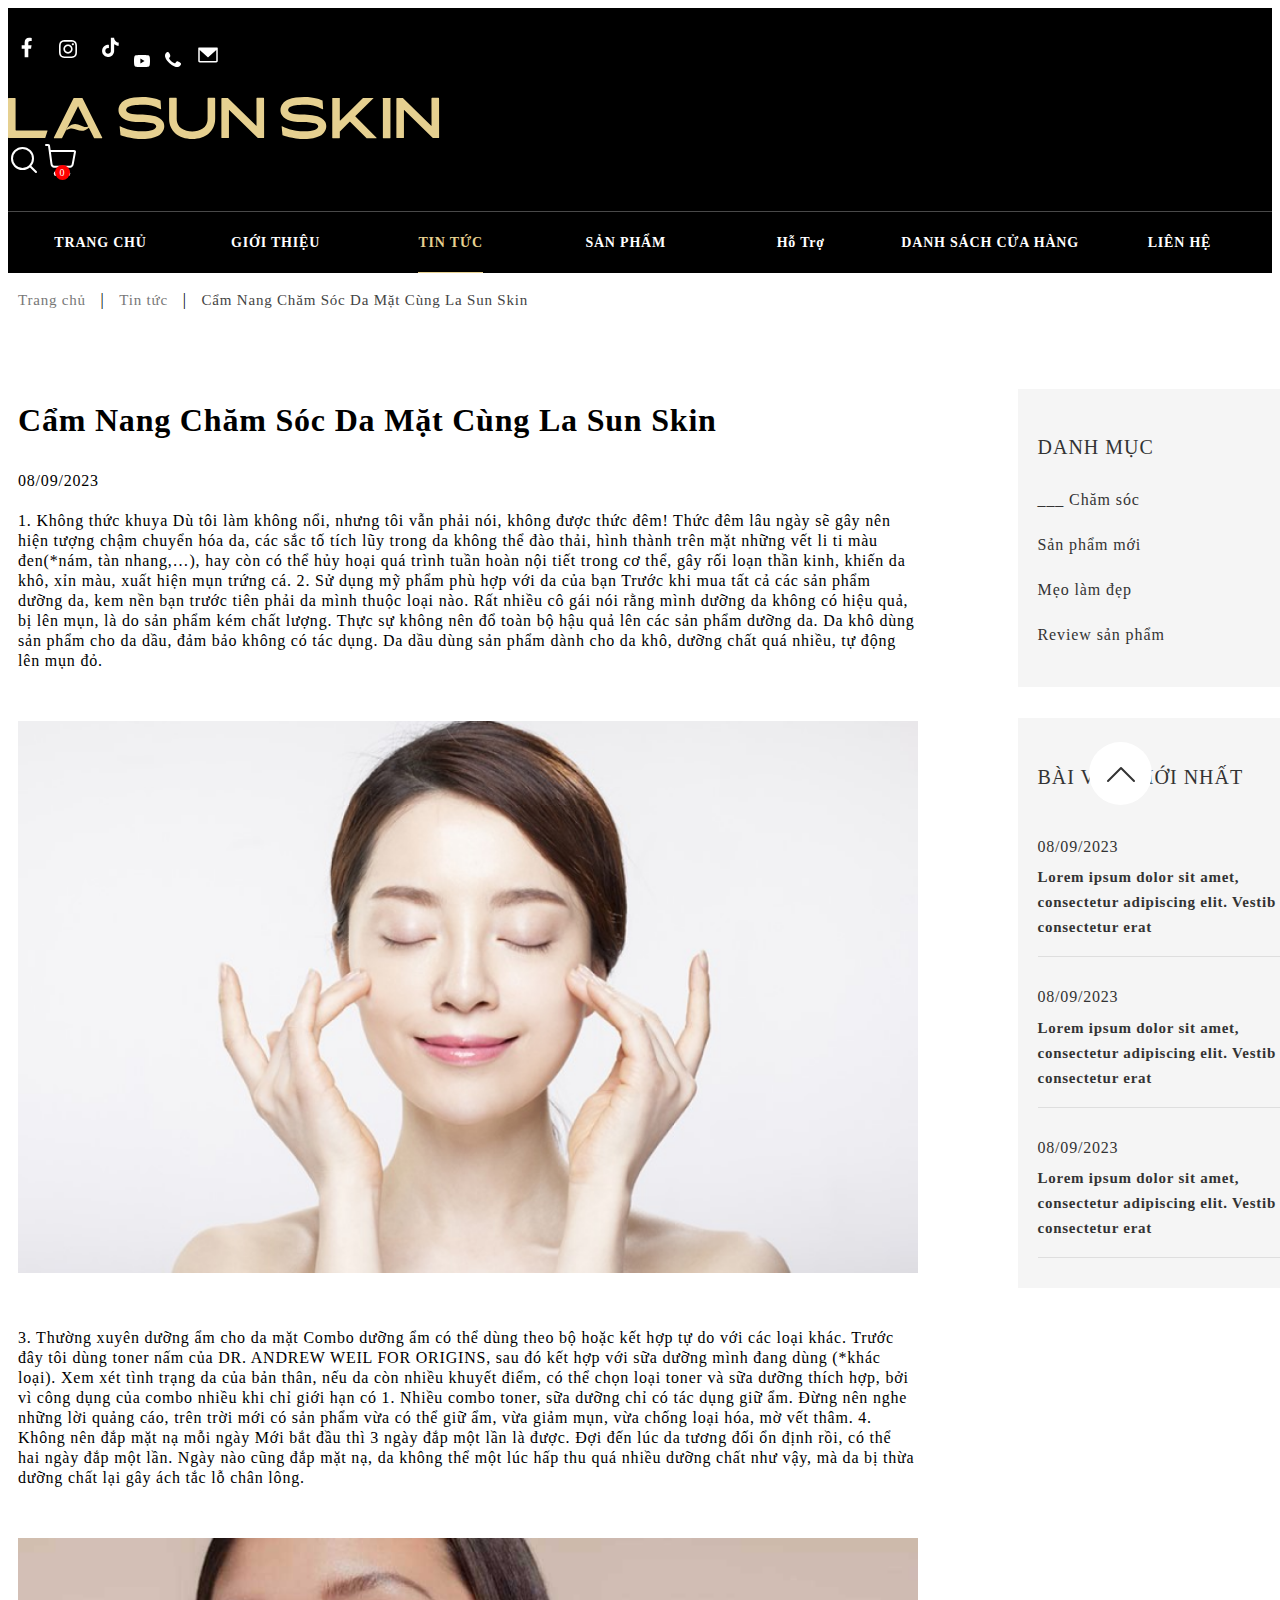
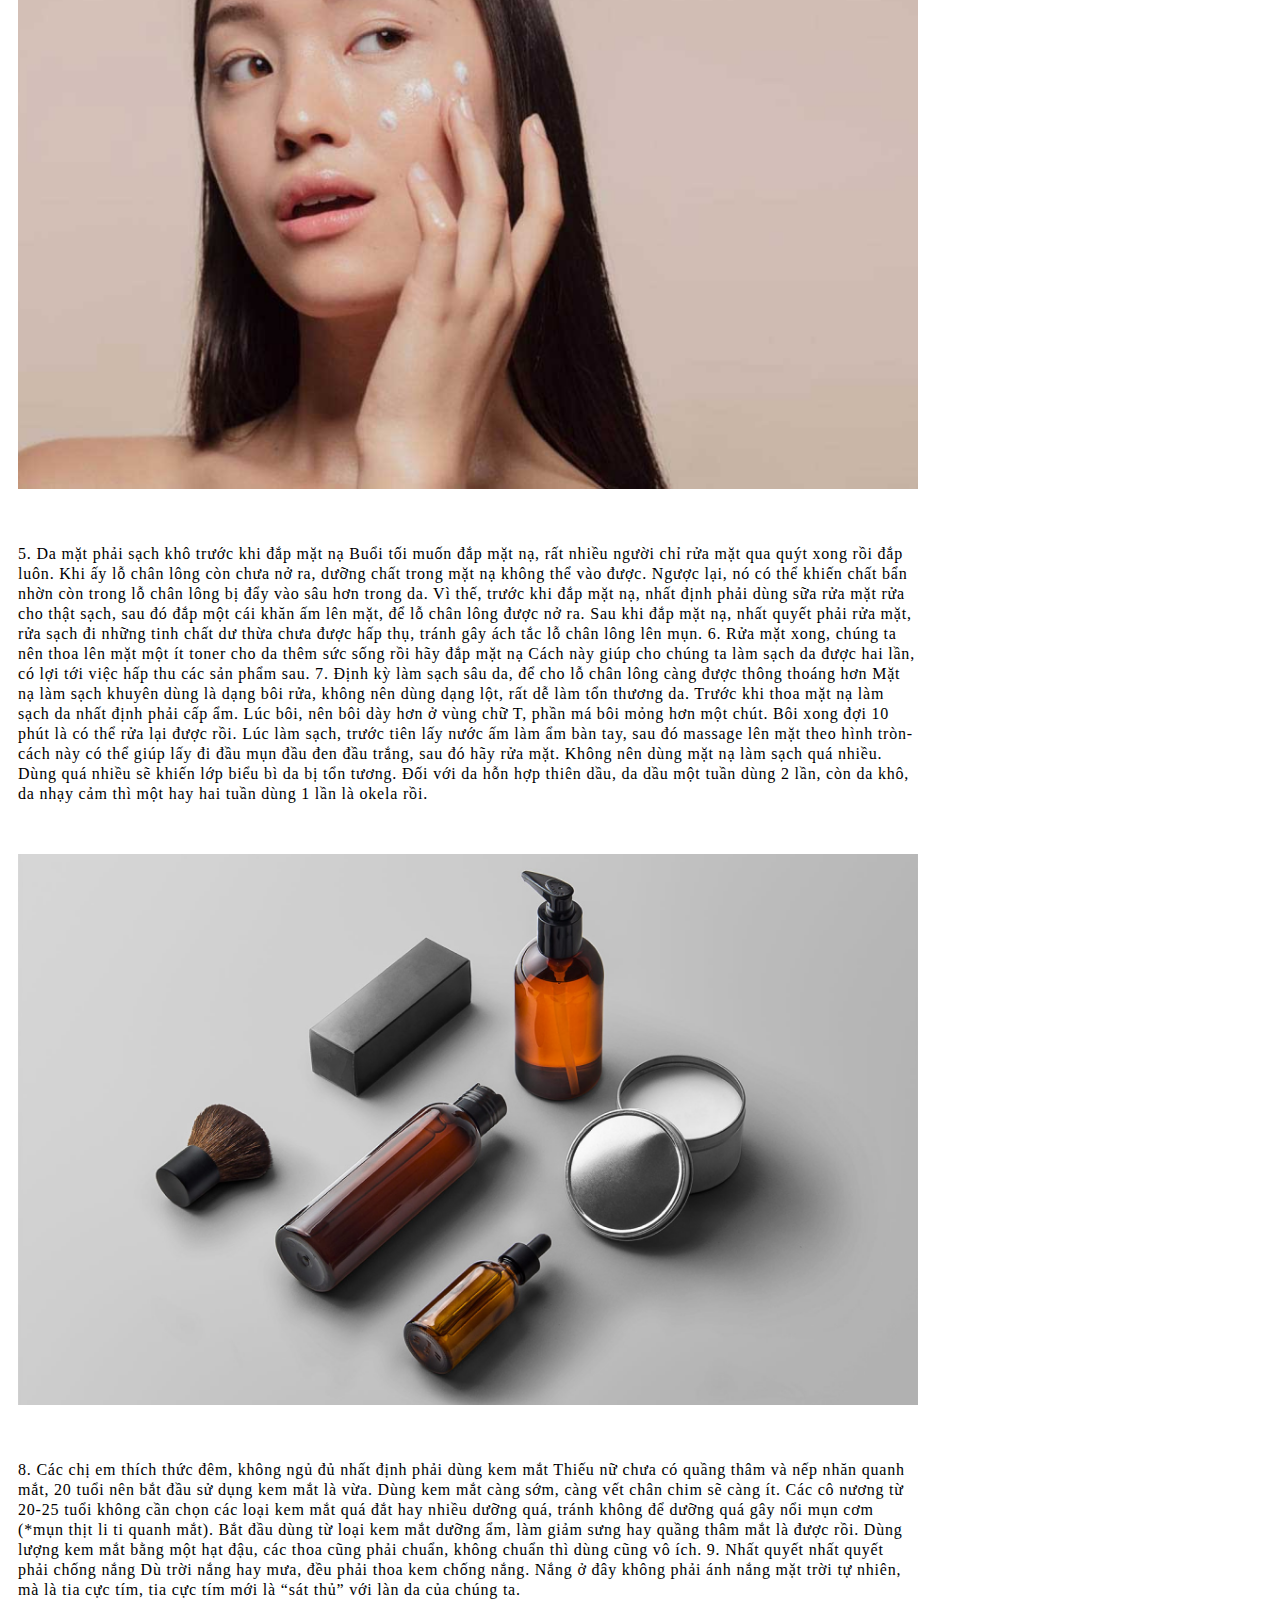
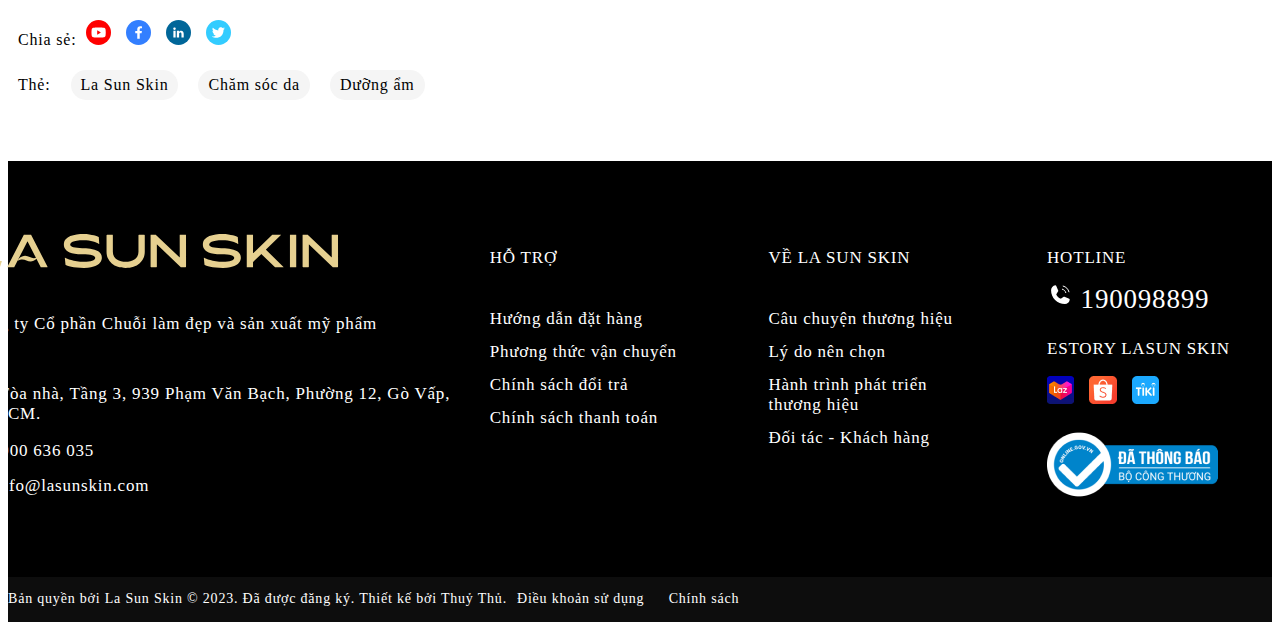
<file: TinTuc_CT/index.html>
<!DOCTYPE html>
<html lang="en">

<head>
    <meta charset="UTF-8">
    <meta name="viewport" content="width=device-width, initial-scale=1.0">
    <title>TinTuc_CT</title>
    <link rel="icon" href="./public/img/header/text/L.svg">
    <link rel="stylesheet" href="./public/css/style.css">
    <link href="https://cdn.jsdelivr.net/npm/bootstrap@5.3.0/dist/css/bootstrap.min.css" rel="stylesheet"
        integrity="sha384-9ndCyUaIbzAi2FUVXJi0CjmCapSmO7SnpJef0486qhLnuZ2cdeRhO02iuK6FUUVM" crossorigin="anonymous">
</head>

<body>

    <body>
        <!-- Header -->
        <header>
            <div class="container head">
                <nav class="navbar bg-black-tertiary">

                    <div>
                        <a href=""><img src="./public/img/header/Facebook.svg" alt=""></a>
                        <a href=""><img src="./public/img/header/Instagram.svg" alt=""></a>
                        <a href=""><img src="./public/img/header/Tik Tok.svg" alt=""></a>
                        <a href=""><img src="./public/img/header/Vector.svg" alt=""></a>
                        <a href=""><img class="call" src="./public/img/header/call.svg" alt=""></a>
                        <a href=""><img src="./public/img/header/EnvelopeSimple.svg" alt=""></a>
                    </div>

                    <div class="logo">
                        <img src="./public/img/header/text/L.svg" alt="">
                        <img src="./public/img/header/text/A.svg" alt="">

                        <img class="text-left" src="./public/img/header/text/S.svg" alt="">
                        <img src="./public/img/header/text/U.svg" alt="">
                        <img class="text-right" src="./public/img/header/text/N.svg" alt="">

                        <img src="./public/img/header/text/S.svg" alt="">
                        <img src="./public/img/header/text/K.svg" alt="">
                        <img src="./public/img/header/text/I.svg" alt="">
                        <img src="./public/img/header/text/N.svg" alt="">

                    </div>
                    <form class="d-flex" role="search">
                        <a class="btn" href="#"><img src="./public/img/header/Search.svg" alt=""></a>
                        <a href="#" class="btn shopping"><img src="./public/img/header/shopping.svg" alt=""></a>
                    </form>
                </nav>
                <div class="line"></div>
                <nav class="navigation">
                    <div class="header_tag header_tag_active">
                        <a class="tab_link" href="../index.html">TRANG CHỦ</a>
                    </div>
                    <div class="header_tag">
                        <a class="tab_link" href="../GioiThieu/index.html">GIỚI THIỆU</a>
                    </div>
                    <div class="header_tag">
                        <a class="tab_link_active" href="../TinTuc_DS/index.html">TIN TỨC</a>
                    </div>
                    <div class="header_tag">
                        <a class="tab_link" href="../SanPham_DS/index.html">SẢN PHẨM</a>
                    </div>
                    <div class="header_tag">
                        <a class="tab_link" href="../HoTro/index.html">Hỗ Trợ</a>
                    </div>
                    <div class="header_tag">
                        <a class="tab_link" href="../Danhsachcuahang_Tìm kiếm/index.html">DANH SÁCH CỬA HÀNG</a>
                    </div>
                    <div class="header_tag">
                        <a class="tab_link" href="../LienHe/index.html">LIÊN HỆ</a>
                    </div>
                </nav>
            </div>
        </header>
        <!-- Content -->
        <div class="contents">
            <div class="container">
                <div class="page-title">
                    <a href="#">
                        <span class="hidden"><span class="hidden">Trang chủ</span></span>
                    </a>
                    <span>|</span>
                    <a href="#"><span class="hidden"><span class="hidden">Tin tức</span></span></a>
                    <span>|</span>
                    <a href="#">Cẩm Nang Chăm Sóc Da Mặt Cùng La Sun Skin</a>
                </div>
            </div>
        </div>
        <!-- Noi Dung -->
        <main>
            <div class="container">
                <div class="rowNews">
                    <div class="news">
                        <h1>Cẩm Nang Chăm Sóc Da Mặt Cùng La Sun Skin</h1>
                        <div class="date">
                            08/09/2023
                        </div>
                        <div class="news-content">
                            1. Không thức khuya
                            Dù tôi làm không nổi, nhưng tôi vẫn phải nói, không được thức đêm! Thức đêm lâu ngày sẽ gây
                            nên hiện tượng chậm chuyển hóa da, các sắc tố tích lũy trong da không thể đào thải, hình
                            thành trên mặt những vết li ti màu đen(*nám, tàn nhang,…), hay còn có thể hủy hoại quá trình
                            tuần hoàn nội tiết trong cơ thể, gây rối loạn thần kinh, khiến da khô, xỉn màu, xuất hiện
                            mụn trứng cá.

                            2. Sử dụng mỹ phẩm phù hợp với da của bạn
                            Trước khi mua tất cả các sản phẩm dưỡng da, kem nền bạn trước tiên phải da mình thuộc loại
                            nào. Rất nhiều cô gái nói rằng mình dưỡng da không có hiệu quả, bị lên mụn, là do sản phẩm
                            kém chất lượng.
                            Thực sự không nên đổ toàn bộ hậu quả lên các sản phẩm dưỡng da. Da khô dùng sản phẩm cho da
                            dầu, đảm bảo không có tác dụng. Da dầu dùng sản phẩm dành cho da khô, dưỡng chất quá nhiều,
                            tự động lên mụn đỏ.

                            <img src="./public/img/data/pt1.png" alt="">

                            3. Thường xuyên dưỡng ẩm cho da mặt
                            Combo dưỡng ẩm có thể dùng theo bộ hoặc kết hợp tự do với các loại khác. Trước đây tôi dùng
                            toner nấm của DR. ANDREW WEIL FOR ORIGINS, sau đó kết hợp với sữa dưỡng mình đang dùng
                            (*khác loại).
                            Xem xét tình trạng da của bản thân, nếu da còn nhiều khuyết điểm, có thể chọn loại toner và
                            sữa dưỡng thích hợp, bởi vì công dụng của combo nhiều khi chỉ giới hạn có 1.
                            Nhiều combo toner, sữa dưỡng chỉ có tác dụng giữ ẩm. Đừng nên nghe những lời quảng cáo, trên
                            trời mới có sản phẩm vừa có thể giữ ẩm, vừa giảm mụn, vừa chống loại hóa, mờ vết thâm.

                            4. Không nên đắp mặt nạ mỗi ngày
                            Mới bắt đầu thì 3 ngày đắp một lần là được. Đợi đến lúc da tương đối ổn định rồi, có thể hai
                            ngày đắp một lần. Ngày nào cũng đắp mặt nạ, da không thể một lúc hấp thu quá nhiều dưỡng
                            chất như vậy, mà da bị thừa dưỡng chất lại gây ách tắc lỗ chân lông.

                            <img src="./public/img/data/pt2.png" alt="">

                            5. Da mặt phải sạch khô trước khi đắp mặt nạ
                            Buổi tối muốn đắp mặt nạ, rất nhiều người chỉ rửa mặt qua quýt xong rồi đắp luôn. Khi ấy lỗ
                            chân lông còn chưa nở ra, dưỡng chất trong mặt nạ không thể vào được. Ngược lại, nó có thể
                            khiến chất bẩn nhờn còn trong lỗ chân lông bị đẩy vào sâu hơn trong da.
                            Vì thế, trước khi đắp mặt nạ, nhất định phải dùng sữa rửa mặt rửa cho thật sạch, sau đó đắp
                            một cái khăn ấm lên mặt, để lỗ chân lông được nở ra.
                            Sau khi đắp mặt nạ, nhất quyết phải rửa mặt, rửa sạch đi những tinh chất dư thừa chưa được
                            hấp thụ, tránh gây ách tắc lỗ chân lông lên mụn.

                            6. Rửa mặt xong, chúng ta nên thoa lên mặt một ít toner cho da thêm sức sống rồi hãy đắp mặt
                            nạ
                            Cách này giúp cho chúng ta làm sạch da được hai lần, có lợi tới việc hấp thu các sản phẩm
                            sau.

                            7. Định kỳ làm sạch sâu da, để cho lỗ chân lông càng được thông thoáng hơn
                            Mặt nạ làm sạch khuyên dùng là dạng bôi rửa, không nên dùng dạng lột, rất dễ làm tổn thương
                            da. Trước khi thoa mặt nạ làm sạch da nhất định phải cấp ẩm.
                            Lúc bôi, nên bôi dày hơn ở vùng chữ T, phần má bôi mỏng hơn một chút. Bôi xong đợi 10 phút
                            là có thể rửa lại được rồi. Lúc làm sạch, trước tiên lấy nước ấm làm ẩm bàn tay, sau đó
                            massage lên mặt theo hình tròn-cách này có thể giúp lấy đi đầu mụn đầu đen đầu trắng, sau đó
                            hãy rửa mặt.
                            Không nên dùng mặt nạ làm sạch quá nhiều. Dùng quá nhiều sẽ khiến lớp biểu bì da bị tổn
                            tương. Đối với da hỗn hợp thiên dầu, da dầu một tuần dùng 2 lần, còn da khô, da nhạy cảm thì
                            một hay hai tuần dùng 1 lần là okela rồi.

                            <img src="./public/img/data/pt3.png" alt="">

                            8. Các chị em thích thức đêm, không ngủ đủ nhất định phải dùng kem mắt
                            Thiếu nữ chưa có quầng thâm và nếp nhăn quanh mắt, 20 tuổi nên bắt đầu sử dụng kem mắt là
                            vừa. Dùng kem mắt càng sớm, càng vết chân chim sẽ càng ít.
                            Các cô nương từ 20-25 tuổi không cần chọn các loại kem mắt quá đắt hay nhiều dưỡng quá,
                            tránh không để dưỡng quá gây nổi mụn cơm (*mụn thịt li ti quanh mắt). Bắt đầu dùng từ loại
                            kem mắt dưỡng ẩm, làm giảm sưng hay quầng thâm mắt là được rồi.
                            Dùng lượng kem mắt bằng một hạt đậu, các thoa cũng phải chuẩn, không chuẩn thì dùng cũng vô
                            ích.

                            9. Nhất quyết nhất quyết phải chống nắng
                            Dù trời nắng hay mưa, đều phải thoa kem chống nắng. Nắng ở đây không phải ánh nắng mặt trời
                            tự nhiên, mà là tia cực tím, tia cực tím mới là “sát thủ” với làn da của chúng ta.
                        </div>
                        <div class="share">
                            Chia sẻ:
                            <img src="./public/img/data/Youtube.svg" alt="">
                            <img src="./public/img/data/Facebook.svg" alt="">
                            <img src="./public/img/data/Linkedin.svg" alt="">
                            <img src="./public/img/data/Twitter.svg" alt="">
                        </div>
                        <div class="tab">
                            Thẻ:
                            <div class="items">La Sun Skin</div>
                            <div class="items">Chăm sóc da</div>
                            <div class="items">Dưỡng ẩm</div>
                        </div>
                    </div>
                    <div class="navigation-news">
                        <div class="list">
                            <h2>DANH MỤC</h2>
                            <div class="items">___ Chăm sóc</div>
                            <div class="items">Sản phẩm mới</div>
                            <div class="items">Mẹo làm đẹp</div>
                            <div class="items">Review sản phẩm</div>
                        </div>
                        <div class="list new-news">
                            <h2>BÀI VIẾT MỚI NHẤT</h2>

                            <div class="items">
                                <div class="date">
                                  08/09/2023
                                </div>
                                <div class="title">
                                  <a href="#" class="ellipsis">Lorem ipsum dolor sit amet, consectetur adipiscing elit. Vestib sed consectetur erat</a>
                                </div>
                              </div>
                              
                            <div class="items">
                                <div class="date">
                                    08/09/2023
                                </div>
                                <div class="title">
                                    <a href="#">Lorem ipsum dolor sit amet, consectetur adipiscing elit. Vestib sed
                                        consectetur erat</a>
                                </div>
                            </div>
                            <div class="items">
                                <div class="date">
                                    08/09/2023
                                </div>
                                <div class="title">
                                    <a href="#">Lorem ipsum dolor sit amet, consectetur adipiscing elit. Vestib sed
                                        consectetur erat</a>
                                </div>
                            </div>
                        </div>
                    </div>
                </div>
            </div>
        </main>

        <footer>
            <div class="container">
                <div class="grid">
                    <div class="colum1">
                        <div class="logoFotter">
                            <img class="textLogo" src="./public/img/fotter/text/L.svg" alt="">
                            <img class="textLogo" src="./public/img/fotter/text/A.svg" alt="">

                            <img class="textLogo text-left" src="./public/img/fotter/text/S.svg" alt="">
                            <img class="textLogo" src="./public/img/fotter/text/U.svg" alt="">
                            <img class="textLogo text-right" src="./public/img/fotter/text/N.svg" alt="">

                            <img class="textLogo" src="./public/img/fotter/text/S.svg" alt="">
                            <img class="textLogo" src="./public/img/fotter/text/K.svg" alt="">
                            <img class="textLogo" src="./public/img/fotter/text/I.svg" alt="">
                            <img class="textLogo" src="./public/img/fotter/text/N.svg" alt="">
                        </div>
                        <div class="nameCompany font">
                            Công ty Cổ phần Chuỗi làm đẹp và sản xuất mỹ phẩm
                        </div>
                        <div class="comapyLocation font">
                            <img src="./public/img/fotter/location.svg" alt="">
                            Tòa nhà, Tầng 3, 939 Phạm Văn Bạch, Phường 12, Gò Vấp, TP HCM.
                        </div>
                        <div class="phone font">
                            <img src="./public/img/fotter/PhoneCall1.svg" alt="">1900 636 035
                        </div>
                        <div class="email font">
                            <img src="./public/img/fotter/mail.svg" alt="">
                            info@lasunskin.com
                        </div>
                    </div>
                    <div class="colum2">
                        <h2 class="font about">HỖ TRỢ</h2>
                        <div class="font">
                            <div><a href="#">Hướng dẫn đặt hàng</a></div>
                            <div><a href="#">Phương thức vận chuyển</a></div>
                            <div><a href="#">Chính sách đổi trả</a></div>
                            <div><a href="#">Chính sách thanh toán</a></div>
                        </div>
                    </div>
                    <div class="colum2">
                        <h2 class="font">VỀ LA SUN SKIN</h2>
                        <div class="font">
                            <div><a href="#">Câu chuyện thương hiệu</a></div>
                            <div><a href="#">Lý do nên chọn</a></div>
                            <div><a href="#">Hành trình phát triển thương hiệu</a></div>
                            <div><a href="#">Đối tác - Khách hàng</a></div>
                        </div>
                    </div>
                    <div class="colum2">
                        <h2 class="hootline font">HOTLINE</h2>
                        <div class="font">
                            <div class="phone2"><img src="./public/img/fotter/PhoneCall2.svg " alt=""> 190098899</div>
                            <p>ESTORY LASUN SKIN</p>
                            <img class="logoShop" src="./public/img/fotter/lazada.png" alt=""> <img class="logoShop"
                                src="./public/img/fotter/shopee.png" alt=""> <img class="logoShop"
                                src="./public/img/fotter/tiki.png" alt="">
                            <img src="./public/img/fotter/webthuythu_dadangky_bocongthuong_logo-2-1 1.png" alt="">
                        </div>
                    </div>
                </div>
            </div>
        </footer>
        <div class="copyright">
            <div class="container">
                <div class="cpLeft font">Bản quyền bởi La Sun Skin © 2023. Đã được đăng ký. Thiết kế bởi Thuỷ Thủ.
                </div>
                <div class="cpRight font">
                    <a href="#">Điều khoản sử dụng</a>
                    <a href="#">Chính sách</a>

                </div>

            </div>
        </div>
        <a href="#" id="back-to-top">
            <img src="./public/img/fotter/text/upToFirst.svg" alt="Quay lại đầu trang">
        </a>
        <script src="https://cdn.jsdelivr.net/npm/bootstrap@5.3.0/dist/js/bootstrap.bundle.min.js"
            integrity="sha384-geWF76RCwLtnZ8qwWowPQNguL3RmwHVBC9FhGdlKrxdiJJigb/j/68SIy3Te4Bkz"
            crossorigin="anonymous"></script>
    </body>
</body>

</html>
</file>
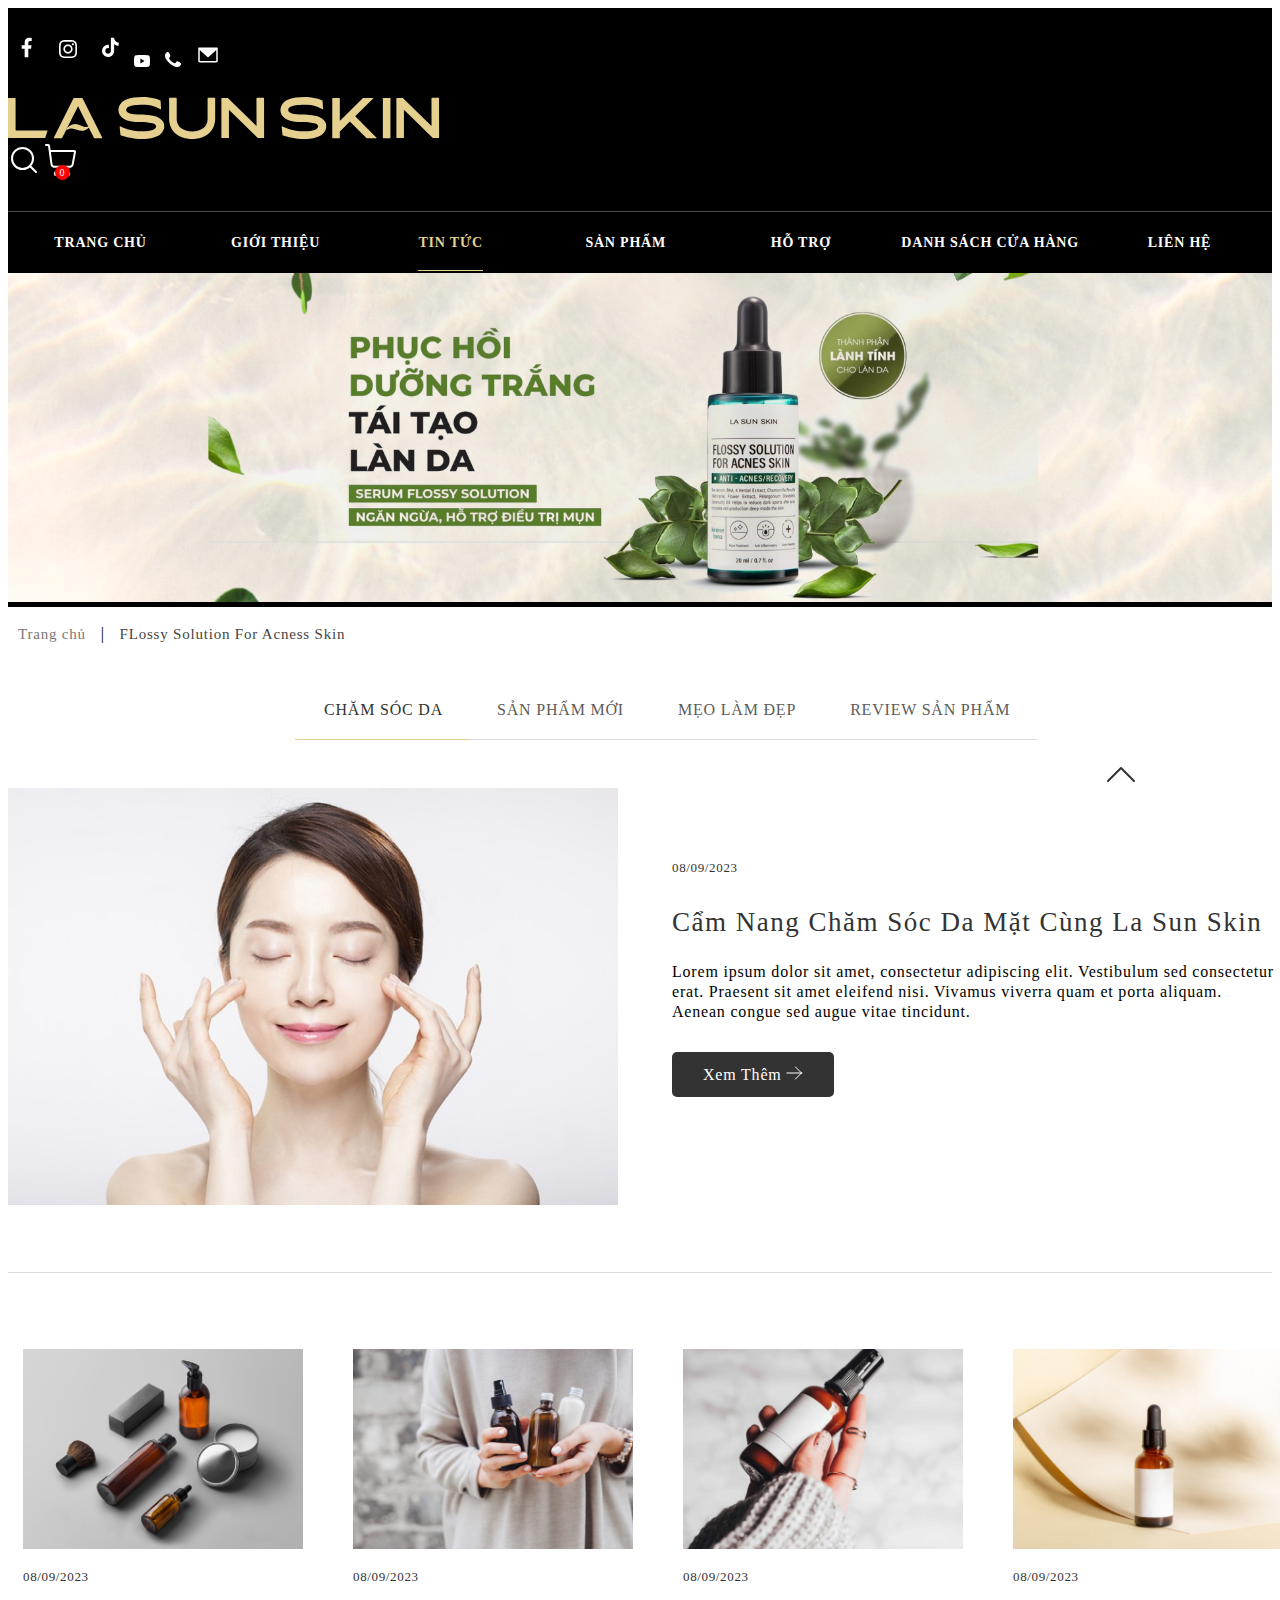
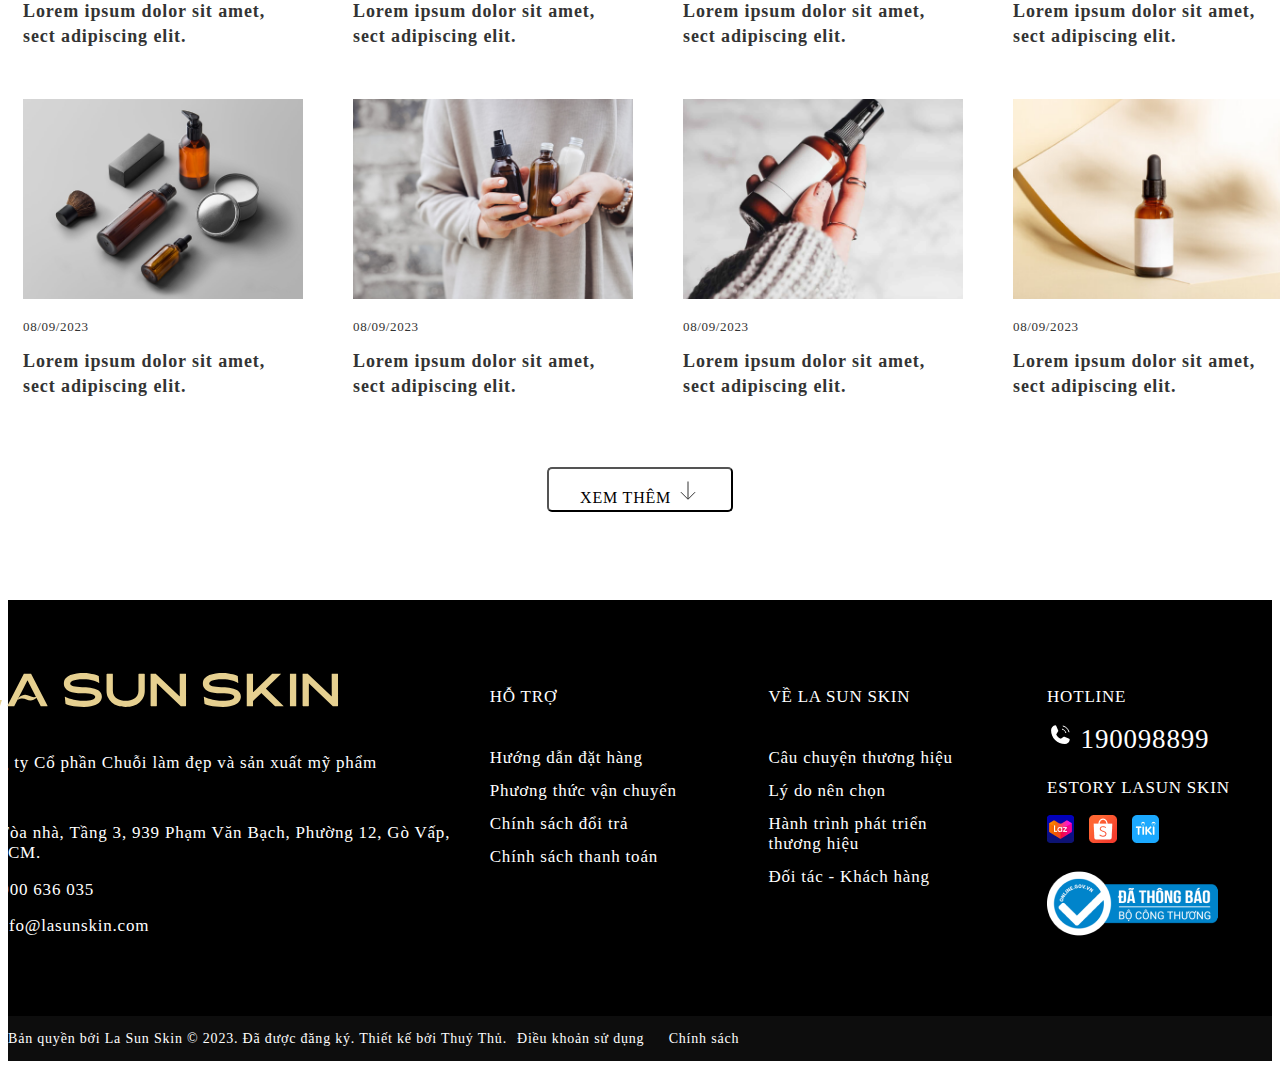
<file: TinTuc_DS/index.html>
<!DOCTYPE html>
<html lang="en">

<head>
    <meta charset="UTF-8">
    <meta name="viewport" content="width=device-width, initial-scale=1.0">
    <title>TinTuc-DS</title>
    <link rel="icon" href="./public/img/header/text/L.svg">
    <link rel="stylesheet" href="./public/css/style.css">
    <link href="https://cdn.jsdelivr.net/npm/bootstrap@5.3.0/dist/css/bootstrap.min.css" rel="stylesheet"
        integrity="sha384-9ndCyUaIbzAi2FUVXJi0CjmCapSmO7SnpJef0486qhLnuZ2cdeRhO02iuK6FUUVM" crossorigin="anonymous">
</head>

<body>

    <body>
        <!-- Header -->
        <header>
            <div class="container head">
                <nav class="navbar bg-black-tertiary">

                    <div>
                        <a href=""><img src="./public/img/header/Facebook.svg" alt=""></a>
                        <a href=""><img src="./public/img/header/Instagram.svg" alt=""></a>
                        <a href=""><img src="./public/img/header/Tik Tok.svg" alt=""></a>
                        <a href=""><img src="./public/img/header/Vector.svg" alt=""></a>
                        <a href=""><img class="call" src="./public/img/header/call.svg" alt=""></a>
                        <a href=""><img src="./public/img/header/EnvelopeSimple.svg" alt=""></a>
                    </div>

                    <div class="logo">
                        <img src="./public/img/header/text/L.svg" alt="">
                        <img src="./public/img/header/text/A.svg" alt="">

                        <img class="text-left" src="./public/img/header/text/S.svg" alt="">
                        <img src="./public/img/header/text/U.svg" alt="">
                        <img class="text-right" src="./public/img/header/text/N.svg" alt="">

                        <img src="./public/img/header/text/S.svg" alt="">
                        <img src="./public/img/header/text/K.svg" alt="">
                        <img src="./public/img/header/text/I.svg" alt="">
                        <img src="./public/img/header/text/N.svg" alt="">

                    </div>
                    <form class="d-flex" role="search">
                        <a class="btn" href="#"><img src="./public/img/header/Search.svg" alt=""></a>
                        <a href="#" class="btn shopping"><img src="./public/img/header/shopping.svg" alt=""></a>
                    </form>
                </nav>
                <div class="line"></div>
                <nav class="navigation">
                    <div class="header_tag">
                        <a class="tab_link" href="../index.html">TRANG CHỦ</a>
                    </div>
                    <div class="header_tag">
                        <a class="tab_link" href="../GioiThieu/index.html">GIỚI THIỆU</a>
                    </div>
                    <div class="header_tag header_tag_active">
                        <a class="tab_link_active" href="../TinTuc_DS/index.html">TIN TỨC</a>
                    </div>
                    <div class="header_tag">
                        <a class="tab_link" href="../SanPham_DS/index.html">SẢN PHẨM</a>
                    </div>
                    <div class="header_tag">
                        <a class="tab_link" href="../HoTro/index.html">HỖ TRỢ</a>
                    </div>
                    <div class="header_tag">
                        <a class="tab_link" href="../Danhsachcuahang_Tìm kiếm/index.html">DANH SÁCH CỬA HÀNG</a>
                    </div>
                    <div class="header_tag">
                        <a class="tab_link" href="../LienHe/index.html">LIÊN HỆ</a>
                    </div>
                </nav>
            </div>
            <img class="banner" src="./public/img/data/banner.png" alt="">
        </header>
        <!-- Content -->
        <div class="contents">
            <div class="container">
                <div class="page-title">
                    <a href="#"><span class="hidden"><span class="hidden">Trang chủ</span></span></a>
                    <span>|</span>
                    <a href="#">FLossy Solution For Acness Skin </a>
                </div>
            </div>
        </div>
        <!-- Noi Dung -->
        <main>
            <div class="container">
                <div class="tab-link-content">
                    <a class="tab-link-active" href="#">Chăm sóc da</a>
                    <a class="tab-link" href="#">Sản phẩm mới</a>
                    <a class="tab-link" href="#">Mẹo làm đẹp</a>
                    <a class="tab-link" href="#">Review sản phẩm</a>
                </div>

                <div class="news">
                    <div class="photo">
                        <img src="./public/img/data/photo1.png" alt="">
                    </div>
                    <div class="text">
                        <div class="date">
                            08/09/2023
                        </div>
                        <div class="title">
                            Cẩm Nang Chăm Sóc Da Mặt Cùng La Sun Skin
                        </div>
                        <div class="descripition">
                            Lorem ipsum dolor sit amet, consectetur adipiscing elit. Vestibulum sed consectetur erat. Praesent sit amet eleifend nisi. Vivamus viverra quam et porta aliquam. Aenean congue sed augue vitae tincidunt. 
                        </div>
                        <a href="../TinTuc_CT/index.html">
                        <button class="loadMoreProduct">Xem Thêm <img src="./public/img/data/button1.svg" alt=""></button></a>
                    </div>
                </div>
                <div class="listNews">
                    <div class="rowList">
                        <div class="item">
                            <div class="photo">
                                <img src="./public/img/data/photo2.png" alt="">
                            </div>
                            <div class="date">
                                08/09/2023
                            </div>
                            <div class="title">
                                Lorem ipsum dolor sit amet, sect adipiscing elit. 
                            </div>
                        </div>
                        <div class="item">
                            <div class="photo">
                                <img src="public/img/data/photo3.png" alt="">
                            </div>
                            <div class="date">
                                08/09/2023
                            </div>
                            <div class="title">
                                Lorem ipsum dolor sit amet, sect adipiscing elit. 
                            </div>
                        </div>
                        <div class="item">
                            <div class="photo">
                                <img src="./public/img/data/photo4.png" alt="">
                            </div>
                            <div class="date">
                                08/09/2023
                            </div>
                            <div class="title">
                                Lorem ipsum dolor sit amet, sect adipiscing elit. 
                            </div>
                        </div>
                        <div class="item">
                            <div class="photo">
                                <img src="./public/img/data/photo5.png" alt="">
                            </div>
                            <div class="date">
                                08/09/2023
                            </div>
                            <div class="title">
                                Lorem ipsum dolor sit amet, sect adipiscing elit. 
                            </div>
                        </div>
                        <div class="item">
                            <div class="photo">
                                <img src="./public/img/data/photo2.png" alt="">
                            </div>
                            <div class="date">
                                08/09/2023
                            </div>
                            <div class="title">
                                Lorem ipsum dolor sit amet, sect adipiscing elit. 
                            </div>
                        </div>
                        <div class="item">
                            <div class="photo">
                                <img src="public/img/data/photo3.png" alt="">
                            </div>
                            <div class="date">
                                08/09/2023
                            </div>
                            <div class="title">
                                Lorem ipsum dolor sit amet, sect adipiscing elit. 
                            </div>
                        </div>
                        <div class="item">
                            <div class="photo">
                                <img src="./public/img/data/photo4.png" alt="">
                            </div>
                            <div class="date">
                                08/09/2023
                            </div>
                            <div class="title">
                                Lorem ipsum dolor sit amet, sect adipiscing elit. 
                            </div>
                        </div>
                        <div class="item">
                            <div class="photo">
                                <img src="./public/img/data/photo5.png" alt="">
                            </div>
                            <div class="date">
                                08/09/2023
                            </div>
                            <div class="title">
                                Lorem ipsum dolor sit amet, sect adipiscing elit. 
                            </div>
                        </div>
                    </div>
                    <div class="btnLoadMore">
                        <button class="loadMoreProduct">XEM THÊM <img src="./public/img/data/button2.svg" alt=""></button>
                    </div>
                </div>
            </div>
        </main>

        <footer>
            <div class="container">
                <div class="grid">
                    <div class="colum1">
                        <div class="logoFotter">
                            <img class="textLogo" src="./public/img/fotter/text/L.svg" alt="">
                            <img class="textLogo" src="./public/img/fotter/text/A.svg" alt="">

                            <img class="textLogo text-left" src="./public/img/fotter/text/S.svg" alt="">
                            <img class="textLogo" src="./public/img/fotter/text/U.svg" alt="">
                            <img class="textLogo text-right" src="./public/img/fotter/text/N.svg" alt="">

                            <img class="textLogo" src="./public/img/fotter/text/S.svg" alt="">
                            <img class="textLogo" src="./public/img/fotter/text/K.svg" alt="">
                            <img class="textLogo" src="./public/img/fotter/text/I.svg" alt="">
                            <img class="textLogo" src="./public/img/fotter/text/N.svg" alt="">
                        </div>
                        <div class="nameCompany font">
                            Công ty Cổ phần Chuỗi làm đẹp và sản xuất mỹ phẩm
                        </div>
                        <div class="comapyLocation font">
                            <img src="./public/img/fotter/location.svg" alt="">
                            Tòa nhà, Tầng 3, 939 Phạm Văn Bạch, Phường 12, Gò Vấp, TP HCM.
                        </div>
                        <div class="phone font">
                            <img src="./public/img/fotter/PhoneCall1.svg" alt="">1900 636 035
                        </div>
                        <div class="email font">
                            <img src="./public/img/fotter/mail.svg" alt="">
                            info@lasunskin.com
                        </div>
                    </div>
                    <div class="colum2">
                        <h2 class="font about">HỖ TRỢ</h2>
                        <div class="font">
                            <div><a href="#">Hướng dẫn đặt hàng</a></div>
                            <div><a href="#">Phương thức vận chuyển</a></div>
                            <div><a href="#">Chính sách đổi trả</a></div>
                            <div><a href="#">Chính sách thanh toán</a></div>
                        </div>
                    </div>
                    <div class="colum2">
                        <h2 class="font">VỀ LA SUN SKIN</h2>
                        <div class="font">
                            <div><a href="#">Câu chuyện thương hiệu</a></div>
                            <div><a href="#">Lý do nên chọn</a></div>
                            <div><a href="#">Hành trình phát triển thương hiệu</a></div>
                            <div><a href="#">Đối tác - Khách hàng</a></div>
                        </div>
                    </div>
                    <div class="colum2">
                        <h2 class="hootline font">HOTLINE</h2>
                        <div class="font">
                            <div class="phone2"><img src="./public/img/fotter/PhoneCall2.svg " alt=""> 190098899</div>
                            <p>ESTORY LASUN SKIN</p>
                            <img class="logoShop" src="./public/img/fotter/lazada.png" alt=""> <img class="logoShop"
                                src="./public/img/fotter/shopee.png" alt=""> <img class="logoShop"
                                src="./public/img/fotter/tiki.png" alt="">
                            <img src="./public/img/fotter/webthuythu_dadangky_bocongthuong_logo-2-1 1.png" alt="">
                        </div>
                    </div>
                </div>
            </div>
        </footer>
        <div class="copyright">
            <div class="container">
                <div class="cpLeft font">Bản quyền bởi La Sun Skin © 2023. Đã được đăng ký. Thiết kế bởi Thuỷ Thủ.
                </div>
                <div class="cpRight font">
                    <a href="#">Điều khoản sử dụng</a>
                    <a href="#">Chính sách</a>

                </div>

            </div>
        </div>
        <a href="#" id="back-to-top">
            <img src="./public/img/fotter/text/upToFirst.svg" alt="Quay lại đầu trang">
        </a>
        <script src="https://cdn.jsdelivr.net/npm/bootstrap@5.3.0/dist/js/bootstrap.bundle.min.js"
            integrity="sha384-geWF76RCwLtnZ8qwWowPQNguL3RmwHVBC9FhGdlKrxdiJJigb/j/68SIy3Te4Bkz"
            crossorigin="anonymous"></script>
    </body>
</body>

</html>
</file>
<file: TrangChu/Public/css/style.css>
* {
    font-family: Kanit;
    font-style: normal;
    line-height: 20px;
    letter-spacing: 0.8px;
}
header {
    padding-top: 20px;
    flex-shrink: 0;
    background: #000;
}

.navigation {
    display: grid;
    gap: 10px;
    grid-template-columns: 1fr 1fr 1fr 1fr 1fr 1fr 1fr;
    padding: 10px;
    white-space: nowrap;
}

.shopping{
    position: relative;
}

.shopping::after{
    content: "0";
    position: absolute;
    background-color: red;
    border-radius: 50%;
    z-index: 1;
    width: 15px;
    height: 15px;
    top: 3px;
    right: 6px;
    text-align: center;
    color: #fff;
    font-size: 10px;
    line-height: 15px;
}

.logo {
    padding-top: 25px;
}

.text-left {
    margin-left: 10px;
}

.text-right {
    margin-right: 10px;
}

.call {
    margin: 0 10px;
    width: 16px;
    height: 15px;
    flex-shrink: 0;
}

.line {
    background: #494949;
    margin: 0 10px;
    width: 100%;
    height: 1px;
    margin-top: 30px;
}

.tab_link_active {
    color: #E6D090;
    margin: 0 10px;
    text-decoration: none;
    font-size: 14px;
    font-weight: 600;
}

.tab_link {
    margin: 0 10px;
    color: #ffff;
    text-decoration: none;
    font-size: 14px;
    font-weight: 600;
}

.tab_link_active {
    padding: 20px 0;
    border-bottom: 1px solid #E6D090;
}

.header_tag {
    padding: 10px 0;
    margin: 0 -2px;
    text-align: center;
}

.img_gradient {
    position: relative;
    width: 100%;
    
}


.img_header {
    width: 100%;
    position: relative;
    z-index: 2;
}

.img_header img {
    width: 100%;
    height: auto;
    display: block;
}


.content {
    position: relative;
    padding-bottom: 7%;
    background-image: url(../images/data/background.png);
    background-repeat: no-repeat;
    background-position: center;
    background-size: auto;
}


.title_content {
    display: flex;
    justify-content: center;
    align-items: center;
    background-image: url(../images/Vector.png);
    background-repeat: no-repeat;
    background-position: center;
    background-position-y: 124px;
    background-size: 35%;
}

.title_content::before {
    content: "";
    width: 100px;
    height: 100px;
    background-image: url(../images/la.svg);
    background-repeat: no-repeat;
    margin: 80px -26px 4px 0;
}

.title_content::after {
    content: "";
    width: 100px;
    height: 100px;
    background-image: url(../images/la2.svg);
    background-repeat: no-repeat;
    margin-top: -25px;
}

.img1_content {
    width: 100%;
    background-image: url(../images/la.svg);
}

.product {
    display: grid;
    grid-row: 1fr 1fr 1fr;
    column-gap: 10px;
    padding-top: 50px;
}

/*.product::before {*/
/*    content: "aaaaa";*/
/*    width: 63px;*/
/*    height: 35px;*/
/*    background-color: #E1BD54;*/
/*    background-repeat: no-repeat;*/
/*    border-radius: 30px;*/
/*    padding-left: 10px;*/
/*}*/

/*.product::after{*/
/*    content: "";*/
/*    width: 63px;*/
/*    height: 35px;*/
/*    background-color: #333333;*/
/*    background-repeat: no-repeat;*/
/*    border-radius: 30px;*/
/*}*/
.info {
    display: flex;
    align-items: center;
    gap: 5px;
}

.info::before {
    content: "NEW";
    text-align: center;
    width: 63px;
    height: 35px;
    background-color: #E1BD54;
    border-radius: 30px;
    padding: 5px 12px;
}

.info::after {
    content: "30%";
    text-align: center;
    color: #FFFFFF;
    width: 63px;
    height: 35px;
    background-color: #333333;
    border-radius: 30px;
    padding: 5px 17px;
}

.infoProduct {
    display: flex;
    justify-content: center;
    align-items: center;
    flex-direction: column;
    margin: 0 10px;
}

.img_product:hover {
    transform: scale(1.1);
    transition: 0.5s;
}

.loadMoreProduct {
    position: absolute;
    left: 50%;
    transform: translateX(-50%);
    width: 205px;
    height: 45px;
    background-color: #333333;
    color: #FFFFFF;
    border: none;
    border-radius: 5px;
    font-size: 16px;
    cursor: pointer;
    margin-top: 30px;
}

.news {
    background: rgba(230, 208, 144, 0.15);
    padding: 5% 0;
}

.textNews {
    color: #E1BD54;
    font-size: 60px;
    font-family: Kanit;
    line-height: 20px;
    letter-spacing: 3px;
    font-weight: 300;
    margin-bottom: 50px;
}

.newsItem {
    display: grid;
    grid-template-columns: auto auto auto;
    padding: 10px;
    gap: 50px;
}

.newsItem>div {
    text-align: center;
    /* padding: 20px 0; */
    font-size: 30px;
}

.item1 {
    grid-row: 1 / 5;
    padding: 10px;
    position: relative;

    word-break: break-word;
}

.date {
    text-align: left;
    font-size: 20px;
    font-family: Kanit;
    line-height: 20px;
    letter-spacing: 3px;
    font-weight: 300;
    padding: 30px 0;
}

.item1>h4 {
    text-overflow: ellipsis;
    white-space: nowrap;
    font-size: 30px;
    font-family: Kanit;
    line-height: 25px;
    letter-spacing: 1.5px;
    text-align: left;
    height: auto;
    color: var(--2, #333);
}

.item1>h4:hover {
    text-decoration: underline;
}

.item1>img {
    height: 472px;
    flex-shrink: 0;
}

.description {
    width: 610px;
    height: auto;
    word-break: break-word;
    font-size: 15px;
    font-family: Kanit;
    font-weight: 300;
    text-align: left;
    line-height: 20px;
    letter-spacing: 1px;
    padding: 20px 0;
}

.item {
    width: 297px;
    height: auto;
    flex-shrink: 0;
    padding: 10px;
    position: relative;
    word-break: break-word;
}

.item>img {
    width: 100%;
    height: 100%;
    object-fit: cover;
}

.item>h4 {
    display: flex;
    width: 297px;
    height: auto;
    flex-direction: column;
    justify-content: center;
    flex-shrink: 0;
    text-align: left;
    color: var(--2, #333);

    overflow-wrap: break-word;

    font-size: 18px;
    font-family: Kanit;
    line-height: 25px;
    letter-spacing: 0.9px;
}

.loadMoreNews {
    position: absolute;
    left: 50%;
    transform: translateX(-50%);
    width: 205px;
    height: 45px;
    border: none;
    font-size: 16px;
    margin-top: 30px;
    border: 1px solid var(--2, #333);
    background-color: transparent;

    color: var(--2, #333);
    font-size: 17px;
    font-family: Kanit;
    font-weight: 300;
}

.itemLoadMore {
    grid-column: 1 / span 3;
    grid-row: 3;
}

footer {
    background-color: #000;
    padding: 5% 0;
}

footer .grid {
    display: grid;
    gap: 10px;
    grid-template-columns: 1fr 1fr 1fr 1fr;
    padding: 10px;
}

.colum1 {
    margin: 0 -12%;
}

.colum1>.logo {
    white-space: nowrap;
    overflow: hidden;
    text-overflow: ellipsis;

}

.colum1>.textLogo {
    width: 32.786px;
    height: 32.552px;
    flex-shrink: 0;
}

.font {
    color: #ffff;
    text-align: center;
    font-size: 17px;
    font-family: Kanit;
    font-weight: 300;
}

footer .nameCompany {

    text-align: left;
    white-space: nowrap;
    overflow: hidden;
    text-overflow: ellipsis;
    padding: 8% 0;
}

.comapyLocation {
    text-align: left;
}

.colum1>.phone {
    text-align: left;
    padding: 2% 0;
}

.colum1>.email {
    text-align: left;
}

.colum2>.font {
    text-align: left;
    margin-left: 20%;
}

.colum2>h2 {
    padding-bottom: 10%;
}

.colum2>img {
    padding-right: 20px;
}

.colum2 a {
    color: #ffff;
    text-decoration: none;
}

.colum2>.font>div {
    padding-bottom: 6%;
}

.logoShop {
    padding-right: 10px;
    padding-bottom: 10%;
}

.phone2 {
    padding-bottom: 10%;
    font-size: 27px;
}

.colum2>.hootline {
    padding-bottom: 0%;
}

.cpLeft {
    text-align: left;
    font-size: 14px;
    float: left;
}

.cpRight {
    text-align: right;
    font-size: 14px;
    float: right;
}

.copyright {
    background-color: #0D0D0D;
    padding: 1% 0;
    display: flex;
}

.cpRight>a {
    color: #ffff;
    text-decoration: none;
    padding: 0 10px;
}

#back-to-top {
    position: fixed;
    bottom: 10%;
    right: 10%;
    display: block;
}
</file>
<file: Danhsachcuahang_Ket qua/public/css/style.css>
* {
    font-family: Kanit;
    font-style: normal;
    line-height: 20px;
    letter-spacing: 0.8px;
}

header {
    padding-top: 20px;
    background: #000;
}

.shopping {
    position: relative;
}

.shopping::after {
    content: "0";
    position: absolute;
    background-color: red;
    border-radius: 50%;
    z-index: 1;
    width: 15px;
    height: 15px;
    top: 3px;
    right: 6px;
    text-align: center;
    color: #fff;
    font-size: 10px;
    line-height: 15px;
}

a {
    text-decoration: none !important;
}

.navigation {
    display: grid;
    gap: 10px;
    grid-template-columns: 1fr 1fr 1fr 1fr 1fr 1fr 1fr;
    padding: 10px;
}

.logo {
    padding-top: 25px;
}

.text-left {
    margin-left: 10px;
}

.text-right {
    margin-right: 10px;
}

.call {
    margin: 0 10px;
    width: 16px;
    height: 15px;
    flex-shrink: 0;
}

.line {
    background: #494949;
    width: 100%;
    height: 1px;
    margin-top: 30px;
}

.linex {
    background: rgba(230, 230, 230, 1);
    width: 100%;
    height: 1px;
    margin-top: 30px;
}

.tab_link_active {
    color: #E6D090;
    margin: 0 10px;
    text-decoration: none;
    font-size: 14px;
    font-weight: 600;
    padding: 22px 0;
    border-bottom: 1px solid #E6D090;
}

.tab_link {
    margin: 0 10px;
    color: #ffff;
    text-decoration: none;
    font-size: 14px;
    font-weight: 600;
}


.header_tag {
    padding: 10px 0;
    margin: 0 -2px;
    text-align: center;
    white-space: nowrap;
}

footer {
    background-color: #000;
    padding: 5% 0;
}

footer .grid {
    display: grid;
    gap: 10px;
    grid-template-columns: 1fr 1fr 1fr 1fr;
    padding: 10px;
}

.colum1 {
    margin: 0 -12%;
}

.colum1>.logo {
    white-space: nowrap;
    overflow: hidden;
    text-overflow: ellipsis;

}

.colum1>.textLogo {
    width: 32.786px;
    height: auto;
}

.font {
    color: #ffff;
    text-align: center;
    font-size: 17px;
    font-family: Kanit;
    font-weight: 300;
}

footer .nameCompany {

    text-align: left;
    white-space: nowrap;
    overflow: hidden;
    text-overflow: ellipsis;
    padding: 8% 0;
}

.comapyLocation {
    text-align: left;
}

.colum1>.phone {
    text-align: left;
    padding: 2% 0;
}

.colum1>.email {
    text-align: left;
}

.colum2>.font {
    text-align: left;
    margin-left: 20%;
}

.colum2>h2 {
    padding-bottom: 10%;
}

.colum2>img {
    padding-right: 20px;
}

.colum2 a {
    color: #ffff;
    text-decoration: none;
}

.colum2>.font>div {
    padding-bottom: 6%;
}

.logoShop {
    padding-right: 10px;
    padding-bottom: 10%;
}

.phone2 {
    padding-bottom: 10%;
    font-size: 27px;
}

.colum2>.hootline {
    padding-bottom: 0%;
}

.cpLeft {
    text-align: left;
    font-size: 14px;
    float: left;
}

.colum2 .about {
    padding-bottom: 10%;
    text-align: left;
}

.colum2>.font {
    text-align: left;
    margin-left: 20%;
}

.colum2>h2 {
    padding-bottom: 10%;
}

.cpRight {
    text-align: right;
    font-size: 14px;
    float: right;
}

.copyright {
    background-color: #0D0D0D;
    padding: 1% 0;
    display: flex;
}

.cpRight>a {
    color: #ffff;
    text-decoration: none;
    padding: 0 10px;
}

#back-to-top {
    position: fixed;
    bottom: 10%;
    right: 10%;
    display: block;
}


.page-title {
    position: relative;
    padding: 15px 0;
}

.page-title::before {
    content: "";
    color: #333;
}

.page-title a {
    text-decoration: none;
    margin: 0 10px;

    color: #444;
    font-size: 15px;
    font-family: Kanit;
    font-style: normal;
    font-weight: 300;
    line-height: 25px;
}

.page-title a:hover {
    text-decoration: underline;
}

.hidden {
    color: #777;
    font-size: 15px;
    font-family: Kanit;
    font-style: normal;
    font-weight: 300;
    line-height: 25px;
}

/* ------------------------------------------------------- */

main {
    padding: 5% 0;
    margin-bottom: 5%;
}

main h1 {
    color: #333;
    text-align: center;
    font-size: 60px;
    font-weight: 300;
    line-height: 20px;
    letter-spacing: 3px;
    padding-bottom: 10%;
}

main .input {
    text-align: center;
    margin: 5% 0;
    padding: 10px 0;

}

main .input input {
    width: 50%;
    height: 49px;
    border: 1px solid #000;
    padding: 0 10px;
    font-size: 16px;
    font-weight: 300;
    line-height: 20px;
    letter-spacing: 1px;
    vertical-align: middle;
}

main .input button {
    width: 49px;
    height: 49px;
    border: 1px solid #000;
    background-color: #fff;
    font-size: 16px;
    font-weight: 300;
    line-height: 20px;
    letter-spacing: 1px;
    vertical-align: middle;
}

/*---------------- dia chi  ----------------------*/

.store {
    display: grid;
    grid-template-columns: 1fr 1fr;
    gap: 100px;
}

.store .card {
    border: 1px solid rgba(206, 206, 206, 1);
    width: 586px;
    height: 307px;
    padding: 27px 36px 38px 27px;
    display: flex;
    justify-content: center;
    align-items: center;
}

.store .item {
    display: grid;
    gap: 10px;
    grid-template-columns: 1fr 3fr;
    padding: 20px;
}

.store .item .text {
    display: grid;
    gap: 10px;
    grid-template-columns: 1fr 10fr;
    padding-bottom: 10px;
    justify-content: center;
    align-items: center;
}

.store .card .contact {
    display: flex;
    vertical-align: middle;
}

.store .card .contact>div {
    margin-right: 10px;
}

.store .card .contact .img-contact {
    padding-right: 20px;
}

.store .card .contact .messenger {
    width: 206px;
    height: 45px;
    background-color: #3b5998;
    color: #fff;
    vertical-align: middle;
    font-size: 20px;
    font-weight: 300;
    display: flex;
    justify-content: center;
    align-items: center;
}

.store .card .contact .phone {
    width: 232px;
    height: 45px;
    background-color: #ededed;
    color: #000;
    vertical-align: middle;
    font-size: 20px;
    font-weight: 300;
    display: flex;
    justify-content: center;
    align-items: center;
}

.store .card .contact .info {
    width: 55px;
    height: 45px;
    background-color: #ededed;
    color: #000;
    display: flex;
    justify-content: center;
    align-items: center;
}

.store .card .item .info h3 {
    color: #E1BD54;
    font-size: 26px;
    font-weight: 400;
    line-height: 22px;
}

.store .card .item .info a {
    color: #3B5998;
    font-size: 15px;
    font-weight: 300;
    line-height: 21px;
}
</file>
<file: Danhsachcuahang_Tìm kiếm/public/css/style.css>
* {
    font-family: Kanit;
    font-style: normal;
    line-height: 20px;
    letter-spacing: 0.8px;
}

header {
    padding-top: 20px;
    background: #000;
}

.shopping {
    position: relative;
}

.shopping::after {
    content: "0";
    position: absolute;
    background-color: red;
    border-radius: 50%;
    z-index: 1;
    width: 15px;
    height: 15px;
    top: 3px;
    right: 6px;
    text-align: center;
    color: #fff;
    font-size: 10px;
    line-height: 15px;
}

a {
    text-decoration: none !important;
}

.navigation {
    display: grid;
    gap: 10px;
    grid-template-columns: 1fr 1fr 1fr 1fr 1fr 1fr 1fr;
    padding: 10px;
}

.logo {
    padding-top: 25px;
}

.text-left {
    margin-left: 10px;
}

.text-right {
    margin-right: 10px;
}

.call {
    margin: 0 10px;
    width: 16px;
    height: 15px;
    flex-shrink: 0;
}

.line {
    background: #494949;
    width: 100%;
    height: 1px;
    margin-top: 30px;
}

.linex {
    background: rgba(230, 230, 230, 1);
    width: 100%;
    height: 1px;
    margin-top: 30px;
}

.tab_link_active {
    color: #E6D090;
    margin: 0 10px;
    text-decoration: none;
    font-size: 14px;
    font-weight: 600;
    padding: 22px 0;
    border-bottom: 1px solid #E6D090;
}

.tab_link {
    margin: 0 10px;
    color: #ffff;
    text-decoration: none;
    font-size: 14px;
    font-weight: 600;
}


.header_tag {
    padding: 10px 0;
    margin: 0 -2px;
    text-align: center;
    white-space: nowrap;
}

footer {
    background-color: #000;
    padding: 5% 0;
}

footer .grid {
    display: grid;
    gap: 10px;
    grid-template-columns: 1fr 1fr 1fr 1fr;
    padding: 10px;
}

.colum1 {
    margin: 0 -12%;
}

.colum1>.logo {
    white-space: nowrap;
    overflow: hidden;
    text-overflow: ellipsis;

}

.colum1>.textLogo {
    width: 32.786px;
    height: auto;
}

.font {
    color: #ffff;
    text-align: center;
    font-size: 17px;
    font-family: Kanit;
    font-weight: 300;
}

footer .nameCompany {

    text-align: left;
    white-space: nowrap;
    overflow: hidden;
    text-overflow: ellipsis;
    padding: 8% 0;
}

.comapyLocation {
    text-align: left;
}

.colum1>.phone {
    text-align: left;
    padding: 2% 0;
}

.colum1>.email {
    text-align: left;
}

.colum2>.font {
    text-align: left;
    margin-left: 20%;
}

.colum2>h2 {
    padding-bottom: 10%;
}

.colum2>img {
    padding-right: 20px;
}

.colum2 a {
    color: #ffff;
    text-decoration: none;
}

.colum2>.font>div {
    padding-bottom: 6%;
}

.logoShop {
    padding-right: 10px;
    padding-bottom: 10%;
}

.phone2 {
    padding-bottom: 10%;
    font-size: 27px;
}

.colum2>.hootline {
    padding-bottom: 0%;
}

.cpLeft {
    text-align: left;
    font-size: 14px;
    float: left;
}

.colum2 .about {
    padding-bottom: 10%;
    text-align: left;
}

.colum2>.font {
    text-align: left;
    margin-left: 20%;
}

.colum2>h2 {
    padding-bottom: 10%;
}

.cpRight {
    text-align: right;
    font-size: 14px;
    float: right;
}

.copyright {
    background-color: #0D0D0D;
    padding: 1% 0;
    display: flex;
}

.cpRight>a {
    color: #ffff;
    text-decoration: none;
    padding: 0 10px;
}

#back-to-top {
    position: fixed;
    bottom: 10%;
    right: 10%;
    display: block;
}


.page-title {
    position: relative;
    padding: 15px 0;
}

.page-title::before {
    content: "";
    color: #333;
}

.page-title a {
    text-decoration: none;
    margin: 0 10px;

    color: #444;
    font-size: 15px;
    font-family: Kanit;
    font-style: normal;
    font-weight: 300;
    line-height: 25px;
}

.page-title a:hover {
    text-decoration: underline;
}

.hidden {
    color: #777;
    font-size: 15px;
    font-family: Kanit;
    font-style: normal;
    font-weight: 300;
    line-height: 25px;
}

/* ------------------------------------------------------- */

main {
    padding: 5% 0;
}

main h1 {
    color: #333;
    text-align: center;
    font-size: 60px;
    font-weight: 300;
    line-height: 20px;
    letter-spacing: 3px;
}

main .input {
    text-align: center;
    margin: 5% 0;
    padding: 10px 0;

}

main .input input {
    width: 50%;
    height: 49px;
    border: 1px solid #000;
    padding: 0 10px;
    font-size: 16px;
    font-weight: 300;
    line-height: 20px;
    letter-spacing: 1px;
    vertical-align: middle;
}

main .input button {
    width: 49px;
    height: 49px;
    border: 1px solid #000;
    background-color: #fff;
    font-size: 16px;
    font-weight: 300;
    line-height: 20px;
    letter-spacing: 1px;
    vertical-align: middle;
}

/*---------------- dia chi  ----------------------*/

.store {
    display: grid;
    grid-template-columns: 1fr 1fr;
    gap:100px;
}

.store .card {
    border: 1px solid rgba(206, 206, 206, 1);
    width: 586px;
    height: 307px;
    padding: 27px 36px 38px 27px;
    display: flex;
    justify-content: center;
    align-items: center;
}

.store .item {
    display: grid;
    gap: 10px;
    grid-template-columns: 1fr 3fr;
    padding: 20px;
}

.store .item .text {
    display: grid;
    gap: 10px;
    grid-template-columns: 1fr 10fr;
    padding-bottom: 10px;
    justify-content: center;
    align-items: center;
}

.store .card .contact {
    display: flex;
    vertical-align: middle;
}

.store .card .contact>div {
    margin-right: 10px;
}

.store .card .contact .img-contact {
    padding-right: 20px;
}

.store .card .contact .messenger {
    width: 206px;
    height: 45px;
    background-color: #3b5998;
    color: #fff;
    vertical-align: middle;
    font-size: 20px;
    font-weight: 300;
    display: flex;
    justify-content: center;
    align-items: center;
}

.store .card .contact .phone {
    width: 232px;
    height: 45px;
    background-color: #ededed;
    color: #000;
    vertical-align: middle;
    font-size: 20px;
    font-weight: 300;
    display: flex;
    justify-content: center;
    align-items: center;
}

.store .card .contact .info {
    width: 55px;
    height: 45px;
    background-color: #ededed;
    color: #000;
    display: flex;
    justify-content: center;
    align-items: center;
}

.store .card .item .info h3 {
    color: #E1BD54;
    font-size: 26px;
    font-weight: 400;
    line-height: 22px;
}

.store .card .item .info a {
    color: #3B5998;
    font-size: 15px;
    font-weight: 300;
    line-height: 21px;
}
</file>
<file: GioHang-ThanhToan/public/css/style.css>
* {
    font-family: Kanit;
    font-style: normal;
    line-height: 20px;
    letter-spacing: 0.8px;
}

header {
    padding-top: 20px;
    background: #000;
}

.shopping {
    position: relative;
}

.shopping::after {
    content: "0";
    position: absolute;
    background-color: red;
    border-radius: 50%;
    z-index: 1;
    width: 15px;
    height: 15px;
    top: 3px;
    right: 6px;
    text-align: center;
    color: #fff;
    font-size: 10px;
    line-height: 15px;
}

a {
    text-decoration: none !important;
}

.navigation {
    display: grid;
    gap: 10px;
    grid-template-columns: 1fr 1fr 1fr 1fr 1fr 1fr 1fr;
    padding: 10px;
}

.logo {
    padding-top: 25px;
}

.text-left {
    margin-left: 10px;
}

.text-right {
    margin-right: 10px;
}

.call {
    margin: 0 10px;
    width: 16px;
    height: 15px;
    flex-shrink: 0;
}

.line {
    background: #494949;
    width: 100%;
    height: 1px;
    margin-top: 30px;
}

.linex {
    background: rgba(230, 230, 230, 1);
    width: 100%;
    height: 1px;
    margin-top: 30px;
}

.tab_link_active {
    color: #E6D090;
    margin: 0 10px;
    text-decoration: none;
    font-size: 14px;
    font-weight: 600;
    padding: 22px 0;
    border-bottom: 1px solid #E6D090;
}

.tab_link {
    margin: 0 10px;
    color: #ffff;
    text-decoration: none;
    font-size: 14px;
    font-weight: 600;
}


.header_tag {
    padding: 10px 0;
    margin: 0 -2px;
    text-align: center;
    white-space: nowrap;
}

footer {
    background-color: #000;
    padding: 5% 0;
}

footer .grid {
    display: grid;
    gap: 10px;
    grid-template-columns: 1fr 1fr 1fr 1fr;
    padding: 10px;
}

.colum1 {
    margin: 0 -12%;
}

.colum1>.logo {
    white-space: nowrap;
    overflow: hidden;
    text-overflow: ellipsis;

}

.colum1>.textLogo {
    width: 32.786px;
    height: auto;
}

.font {
    color: #ffff;
    text-align: center;
    font-size: 17px;
    font-family: Kanit;
    font-weight: 300;
}

footer .nameCompany {

    text-align: left;
    white-space: nowrap;
    overflow: hidden;
    text-overflow: ellipsis;
    padding: 8% 0;
}

.comapyLocation {
    text-align: left;
}

.colum1>.phone {
    text-align: left;
    padding: 2% 0;
}

.colum1>.email {
    text-align: left;
}

.colum2>.font {
    text-align: left;
    margin-left: 20%;
}

.colum2>h2 {
    padding-bottom: 10%;
}

.colum2>img {
    padding-right: 20px;
}

.colum2 a {
    color: #ffff;
    text-decoration: none;
}

.colum2>.font>div {
    padding-bottom: 6%;
}

.logoShop {
    padding-right: 10px;
    padding-bottom: 10%;
}

.phone2 {
    padding-bottom: 10%;
    font-size: 27px;
}

.colum2>.hootline {
    padding-bottom: 0%;
}

.cpLeft {
    text-align: left;
    font-size: 14px;
    float: left;
}

.colum2 .about {
    padding-bottom: 10%;
    text-align: left;
}

.colum2>.font {
    text-align: left;
    margin-left: 20%;
}

.colum2>h2 {
    padding-bottom: 10%;
}

.cpRight {
    text-align: right;
    font-size: 14px;
    float: right;
}

.copyright {
    background-color: #0D0D0D;
    padding: 1% 0;
    display: flex;
}

.cpRight>a {
    color: #ffff;
    text-decoration: none;
    padding: 0 10px;
}

#back-to-top {
    position: fixed;
    bottom: 10%;
    right: 10%;
    display: block;
}


.page-title {
    position: relative;
    padding: 15px 0;
}

.page-title::before {
    content: "";
    color: #333;
}

.page-title a {
    text-decoration: none;
    margin: 0 10px;

    color: #444;
    font-size: 15px;
    font-family: Kanit;
    font-style: normal;
    font-weight: 300;
    line-height: 25px;
}

.page-title a:hover {
    text-decoration: underline;
}

.hidden {
    color: #777;
    font-size: 15px;
    font-family: Kanit;
    font-style: normal;
    font-weight: 300;
    line-height: 25px;
}

/* ------------------------------------------------------- */

main {
    padding: 2% 0;
}

main .row-cart {
    display: grid;
    grid-template-columns: 2fr 1fr;
    gap: 10px;
}

main .row-cart .cart {
    text-align: left;
    background-color: #fff;
    padding: 0 20px 20px 20px;
    margin: 0 10px 10px 10px;
    border-radius: 5px;
}

main .row-cart .cart .step-cart {
    display: flex;
    align-items: center;
    padding: 15px;
    box-shadow: 0 0 10px 0 rgba(0, 0, 0, 0.1);
}

main .row-cart .cart .step {
    display: flex;
    align-items: center;
    margin-right: 30px;
}

.row-cart .cart .step>div {
    color: #6C6C7D;
    font-size: 12px;
    font-weight: 400;
    line-height: 20px;
}

.row-cart .cart .step>div>div>b {
    color: #333;
    font-size: 16px;
    line-height: 22px;
}

.cart .step .active {
    background-color: rgba(51, 51, 51, 1);
    padding: 10px;
    border-radius: 50%;
    margin-right: 10px;
}

.cart .step img {
    background-color: #fff;
    padding: 10px;
    border-radius: 50%;
    margin-right: 10px;
    border: 1px solid rgba(147, 147, 162, 1);
}

.cart>h3 {
    padding: 3% 0;
    color: #3C3C46;
    font-size: 20px;
    font-weight: 600;
    line-height: 24px;
}

.cart .btn-back {
    background-color: initial;
    color: #000000;
    border-radius: 3px;
    border: 1px solid #000000;
    padding: 10px 20px;
    font-size: 15px;
    font-weight: 300;
    line-height: 22px;
    text-transform: uppercase;
    margin: 10px 0;
    text-align: center;
}

.cart .btn-next {
    background-color: #000000;
    color: #fff;
    border-radius: 3px;
    border: 1px solid #000000;
    font-size: 15px;
    font-weight: 300;
    line-height: 22px;
    text-transform: uppercase;
    margin: 10px 0;
    text-align: center;
    padding: 8px 24px;
}


/* info-cart */
.info-cart {
    display: grid;
    grid-template-columns: 3fr 1fr;
}

.button-container {
    display: flex;
    justify-content: space-between;
}

.option {
    display: grid;
    grid-template-columns: 1fr 5fr;
    box-shadow: 0 0 10px 0 rgba(0, 0, 0, 0.1);
    padding: 30px 40px;
    margin: 20px 0;
    position: relative;
}

.option input {
    position: absolute;
    left: 4%;
    top: 40%;
    width: 24px;
    height: 24px;
}

.option .text {
    border-left: 1px solid rgba(240, 240, 242, 1);
    padding-left: 10px;
}

.option img {
    position: absolute;
    top: 30%;
    left: 10%;
    width: 48px;
    height: 48px;
}

/* total money */
.total-money>div {
    box-shadow: 0 0 10px 0 rgba(0, 0, 0, 0.1);
    padding: 20px 20px;
}

.total-money .btn-orther {
    background-color: #25252b;
    border-radius: 3px;
    border: 1px solid #000;
    text-transform: uppercase;
    width: 100%;
    height: 100%;
    padding: 15px 15px;
    margin: 25px 0 15px 0;
    display: flex;
    align-items: center;
    justify-content: space-between;
}

.total-money .btn-orther {
    color: #FFF;
    text-align: right;
    font-size: 13px;
    font-family: Montserrat;
    font-style: normal;
    font-weight: 600;
    line-height: 26px;
}

.total-money .btn-orther label {
    font-size: 18px;
    vertical-align: middle;
}

.total-money .price-total {
    color: #3C3C46;
    font-size: 20px;
    font-weight: 600;
    line-height: 22px;
    text-align: right;
}

.total-money .product {
    display: grid;
    grid-template-columns: 1fr 2fr 1fr;
    padding: 15px 0;
    border-bottom: 1px solid rgba(240, 240, 242, 1);
}

.total-money .product .item {
    text-align: right;
}

.total-money .total {
    padding-top: 10px;
}

.total-money .total .text {
    display: flex;
    align-items: center;
    justify-content: space-between;
    padding: 10px 0;

    color: #6C6C7D;
    font-size: 15px;
    font-weight: 600;
    line-height: 22px;
}

.total-money .total .text-total label {
    font-size: 20px;
}

.total-money .total .text label {

    color: #333;
}
</file>
<file: GioHang-thongTin/public/css/style.css>
* {
    font-family: Kanit;
    font-style: normal;
    line-height: 20px;
    letter-spacing: 0.8px;
}

header {
    padding-top: 20px;
    background: #000;
}

.shopping {
    position: relative;
}

.shopping::after {
    content: "0";
    position: absolute;
    background-color: red;
    border-radius: 50%;
    z-index: 1;
    width: 15px;
    height: 15px;
    top: 3px;
    right: 6px;
    text-align: center;
    color: #fff;
    font-size: 10px;
    line-height: 15px;
}

a {
    text-decoration: none !important;
}

.navigation {
    display: grid;
    gap: 10px;
    grid-template-columns: 1fr 1fr 1fr 1fr 1fr 1fr 1fr;
    padding: 10px;
}

.logo {
    padding-top: 25px;
}

.text-left {
    margin-left: 10px;
}

.text-right {
    margin-right: 10px;
}

.call {
    margin: 0 10px;
    width: 16px;
    height: 15px;
    flex-shrink: 0;
}

.line {
    background: #494949;
    width: 100%;
    height: 1px;
    margin-top: 30px;
}

.linex {
    background: rgba(230, 230, 230, 1);
    width: 100%;
    height: 1px;
    margin-top: 30px;
}

.tab_link_active {
    color: #E6D090;
    margin: 0 10px;
    text-decoration: none;
    font-size: 14px;
    font-weight: 600;
    padding: 22px 0;
    border-bottom: 1px solid #E6D090;
}

.tab_link {
    margin: 0 10px;
    color: #ffff;
    text-decoration: none;
    font-size: 14px;
    font-weight: 600;
}


.header_tag {
    padding: 10px 0;
    margin: 0 -2px;
    text-align: center;
    white-space: nowrap;
}

footer {
    background-color: #000;
    padding: 5% 0;
}

footer .grid {
    display: grid;
    gap: 10px;
    grid-template-columns: 1fr 1fr 1fr 1fr;
    padding: 10px;
}

.colum1 {
    margin: 0 -12%;
}

.colum1>.logo {
    white-space: nowrap;
    overflow: hidden;
    text-overflow: ellipsis;

}

.colum1>.textLogo {
    width: 32.786px;
    height: auto;
}

.font {
    color: #ffff;
    text-align: center;
    font-size: 17px;
    font-family: Kanit;
    font-weight: 300;
}

footer .nameCompany {

    text-align: left;
    white-space: nowrap;
    overflow: hidden;
    text-overflow: ellipsis;
    padding: 8% 0;
}

.comapyLocation {
    text-align: left;
}

.colum1>.phone {
    text-align: left;
    padding: 2% 0;
}

.colum1>.email {
    text-align: left;
}

.colum2>.font {
    text-align: left;
    margin-left: 20%;
}

.colum2>h2 {
    padding-bottom: 10%;
}

.colum2>img {
    padding-right: 20px;
}

.colum2 a {
    color: #ffff;
    text-decoration: none;
}

.colum2>.font>div {
    padding-bottom: 6%;
}

.logoShop {
    padding-right: 10px;
    padding-bottom: 10%;
}

.phone2 {
    padding-bottom: 10%;
    font-size: 27px;
}

.colum2>.hootline {
    padding-bottom: 0%;
}

.cpLeft {
    text-align: left;
    font-size: 14px;
    float: left;
}

.colum2 .about {
    padding-bottom: 10%;
    text-align: left;
}

.colum2>.font {
    text-align: left;
    margin-left: 20%;
}

.colum2>h2 {
    padding-bottom: 10%;
}

.cpRight {
    text-align: right;
    font-size: 14px;
    float: right;
}

.copyright {
    background-color: #0D0D0D;
    padding: 1% 0;
    display: flex;
}

.cpRight>a {
    color: #ffff;
    text-decoration: none;
    padding: 0 10px;
}

#back-to-top {
    position: fixed;
    bottom: 10%;
    right: 10%;
    display: block;
}


.page-title {
    position: relative;
    padding: 15px 0;
}

.page-title::before {
    content: "";
    color: #333;
}

.page-title a {
    text-decoration: none;
    margin: 0 10px;

    color: #444;
    font-size: 15px;
    font-family: Kanit;
    font-style: normal;
    font-weight: 300;
    line-height: 25px;
}

.page-title a:hover {
    text-decoration: underline;
}

.hidden {
    color: #777;
    font-size: 15px;
    font-family: Kanit;
    font-style: normal;
    font-weight: 300;
    line-height: 25px;
}

/* ------------------------------------------------------- */

main {
    padding: 2% 0;
}

main .row-cart {
    display: grid;
    grid-template-columns: 2fr 1fr;
    gap: 10px;
}

main .row-cart .cart {
    text-align: left;
    background-color: #fff;
    padding: 0 20px 20px 20px;
    margin: 0 10px 10px 10px;
    border-radius: 5px;
}

main .row-cart .cart .step-cart {
    display: flex;
    align-items: center;
    padding: 15px;
    box-shadow: 0 0 10px 0 rgba(0, 0, 0, 0.1);
}

main .row-cart .cart .step {
    display: flex;
    align-items: center;
    margin-right: 30px;
}

.row-cart .cart .step>div {
    color: #6C6C7D;
    font-size: 12px;
    font-weight: 400;
    line-height: 20px;
}

.row-cart .cart .step>div>div>b {
    color: #333;
    font-size: 16px;
    line-height: 22px;
}

.cart .step .active {
    background-color: rgba(51, 51, 51, 1);
    padding: 10px;
    border-radius: 50%;
    margin-right: 10px;
}

.cart .step img {
    background-color: #fff;
    padding: 10px;
    border-radius: 50%;
    margin-right: 10px;
    border: 1px solid rgba(147, 147, 162, 1);
}

.cart>h3 {
    padding: 3% 0;
    color: #3C3C46;
    font-size: 20px;
    font-weight: 600;
    line-height: 24px;
}

.cart .btn-back {
    background-color: initial;
    color: #000000;
    border-radius: 3px;
    border: 1px solid #000000;
    padding: 10px 20px;
    font-size: 15px;
    font-weight: 300;
    line-height: 22px;
    text-transform: uppercase;
    margin: 10px 0;
    text-align: center;
}

.cart .btn-next {
    background-color: #000000;
    color: #fff;
    border-radius: 3px;
    border: 1px solid #000000;
    padding: 10px 20px;
    font-size: 15px;
    font-weight: 300;
    line-height: 22px;
    text-transform: uppercase;
    margin: 10px 0;
    text-align: center;
}


/* info-cart */
.info-cart {
    display: grid;
    grid-template-columns: 3fr 1fr;
}

.info-cart .input-info {
    padding: 10px;
    margin: 10px 0;
    border: 1px solid #ccc;
    text-align: left;
    width: 100%;
}

.info-cart .phone {
    display: grid;
    grid-template-columns: 1fr 1fr;
    gap: 15px;

}

.info-cart .item {
    padding: 10px 0;
}

.line-items {
    background-color: rgba(240, 240, 242, 1);
    height: 1px;
    width: 100%;
}


.info-cart .item .text-phone {
    color: #6C6C7D;
    font-size: 15px;
    font-weight: 300;
    line-height: 22px;

    margin: 10px 0;
    text-align: left;
}

.info-cart .item .loiNhan {
    text-align: start;
    height: 150px;
}

.input-info.loiNhan {
    max-height: 120px; /* Độ cao tối đa */
    overflow-y: auto; /* Hiển thị thanh cuộn dọc khi vượt quá kích thước */
    resize: vertical; /* Cho phép thay đổi kích thước dọc */
}

.button-container .btn-next a{
    color: #fff;
    text-decoration: none;
}


.item input[type="checkbox"] {
    margin: 0;
    vertical-align: middle;
    width: 24px;
    height: 24px;
}

.item label {
    margin-left: 5px;
    vertical-align: middle;
}


.button-container {
    display: flex;
    justify-content: space-between;
}


/* total money */
.total-money>div {
    box-shadow: 0 0 10px 0 rgba(0, 0, 0, 0.1);
    padding: 20px 20px;
}

.total-money .btn-orther {
    background-color: #25252b;
    border-radius: 3px;
    border: 1px solid #000;
    text-transform: uppercase;
    width: 100%;
    height: 100%;
    padding: 15px 15px;
    margin: 25px 0 15px 0;
    display: flex;
    align-items: center;
    justify-content: space-between;
}

.total-money .btn-orther {
    color: #FFF;
    text-align: right;
    font-size: 13px;
    font-family: Montserrat;
    font-style: normal;
    font-weight: 600;
    line-height: 26px;
}

.total-money .btn-orther label {
    font-size: 18px;
    vertical-align: middle;
}

.total-money .price-total {
    color: #3C3C46;
    font-size: 20px;
    font-weight: 600;
    line-height: 22px;
    text-align: right;
}

.total-money .product {
    display: grid;
    grid-template-columns: 1fr 2fr 1fr;
    padding: 15px 0;
    border-bottom: 1px solid rgba(240, 240, 242, 1);
}

.total-money .product .item {
    text-align: right;
}

.total-money .total {
    padding-top: 10px;
}

.total-money .total .text {
    display: flex;
    align-items: center;
    justify-content: space-between;
    padding: 10px 0;

    color: #6C6C7D;
    font-size: 15px;
    font-weight: 600;
    line-height: 22px;
}

.total-money .total .text-total label {
    font-size: 20px;
}

.total-money .total .text label{
    
    color: #333;
}
</file>
<file: GioHang/public/css/style.css>
* {
    font-family: Kanit;
    font-style: normal;
    line-height: 20px;
    letter-spacing: 0.8px;
}

header {
    padding-top: 20px;
    background: #000;
}

.shopping{
    position: relative;
}

.shopping::after{
    content: "0";
    position: absolute;
    background-color: red;
    border-radius: 50%;
    z-index: 1;
    width: 15px;
    height: 15px;
    top: 3px;
    right: 6px;
    text-align: center;
    color: #fff;
    font-size: 10px;
    line-height: 15px;
}

a {
    text-decoration: none !important;
}

.navigation {
    display: grid;
    gap: 10px;
    grid-template-columns: 1fr 1fr 1fr 1fr 1fr 1fr 1fr;
    padding: 10px;
}

.logo {
    padding-top: 25px;
}

.text-left {
    margin-left: 10px;
}

.text-right {
    margin-right: 10px;
}

.call {
    margin: 0 10px;
    width: 16px;
    height: 15px;
    flex-shrink: 0;
}

.line {
    background: #494949;
    width: 100%;
    height: 1px;
    margin-top: 30px;
}

.linex {
    background: rgba(230, 230, 230, 1);
    width: 100%;
    height: 1px;
    margin-top: 30px;
}

.tab_link_active {
    color: #E6D090;
    margin: 0 10px;
    text-decoration: none;
    font-size: 14px;
    font-weight: 600;
    padding: 22px 0;
    border-bottom: 1px solid #E6D090;
}

.tab_link {
    margin: 0 10px;
    color: #ffff;
    text-decoration: none;
    font-size: 14px;
    font-weight: 600;
}


.header_tag {
    padding: 10px 0;
    margin: 0 -2px;
    text-align: center;
    white-space: nowrap;
}

footer {
    background-color: #000;
    padding: 5% 0;
}

footer .grid {
    display: grid;
    gap: 10px;
    grid-template-columns: 1fr 1fr 1fr 1fr;
    padding: 10px;
}

.colum1 {
    margin: 0 -12%;
}

.colum1>.logo {
    white-space: nowrap;
    overflow: hidden;
    text-overflow: ellipsis;

}

.colum1>.textLogo {
    width: 32.786px;
    height: auto;
}

.font {
    color: #ffff;
    text-align: center;
    font-size: 17px;
    font-family: Kanit;
    font-weight: 300;
}

footer .nameCompany {

    text-align: left;
    white-space: nowrap;
    overflow: hidden;
    text-overflow: ellipsis;
    padding: 8% 0;
}

.comapyLocation {
    text-align: left;
}

.colum1>.phone {
    text-align: left;
    padding: 2% 0;
}

.colum1>.email {
    text-align: left;
}

.colum2>.font {
    text-align: left;
    margin-left: 20%;
}

.colum2>h2 {
    padding-bottom: 10%;
}

.colum2>img {
    padding-right: 20px;
}

.colum2 a {
    color: #ffff;
    text-decoration: none;
}

.colum2>.font>div {
    padding-bottom: 6%;
}

.logoShop {
    padding-right: 10px;
    padding-bottom: 10%;
}

.phone2 {
    padding-bottom: 10%;
    font-size: 27px;
}

.colum2>.hootline {
    padding-bottom: 0%;
}

.cpLeft {
    text-align: left;
    font-size: 14px;
    float: left;
}

.colum2 .about {
    padding-bottom: 10%;
    text-align: left;
}

.colum2>.font {
    text-align: left;
    margin-left: 20%;
}

.colum2>h2 {
    padding-bottom: 10%;
}

.cpRight {
    text-align: right;
    font-size: 14px;
    float: right;
}

.copyright {
    background-color: #0D0D0D;
    padding: 1% 0;
    display: flex;
}

.cpRight>a {
    color: #ffff;
    text-decoration: none;
    padding: 0 10px;
}

#back-to-top {
    position: fixed;
    bottom: 10%;
    right: 10%;
    display: block;
}


.page-title {
    position: relative;
    padding: 15px 0;
}

.page-title::before {
    content: "";
    color: #333;
}

.page-title a {
    text-decoration: none;
    margin: 0 10px;

    color: #444;
    font-size: 15px;
    font-family: Kanit;
    font-style: normal;
    font-weight: 300;
    line-height: 25px;
}

.page-title a:hover {
    text-decoration: underline;
}

.hidden {
    color: #777;
    font-size: 15px;
    font-family: Kanit;
    font-style: normal;
    font-weight: 300;
    line-height: 25px;
}

/* ------------------------------------------------------- */

main {
    padding: 4% 0;
}

main .row-cart {
    display: grid;
    grid-template-columns: 2fr 1fr;
    gap: 10px;
}

main .row-cart .cart {
    text-align: left;
    background-color: #fff;
    padding: 20px;
    margin: 10px;
    border-radius: 5px;
}

main .row-cart .cart .step-cart {
    display: flex;
    align-items: center;
    padding: 15px;
    box-shadow: 0 0 10px 0 rgba(0, 0, 0, 0.1);
}

main .row-cart .cart .step {
    display: flex;
    align-items: center;
    margin-right: 30px;
}

.row-cart .cart .step>div {
    color: #6C6C7D;
    font-size: 12px;
    font-weight: 400;
    line-height: 20px;
}

.row-cart .cart .step>div>div>b {
    color: #333;
    font-size: 16px;
    line-height: 22px;
}

.cart .step .active {
    background-color: rgba(51, 51, 51, 1);
    padding: 10px;
    border-radius: 50%;
    margin-right: 10px;
}

.cart .step img {
    background-color: #fff;
    padding: 10px;
    border-radius: 50%;
    margin-right: 10px;
    border: 1px solid rgba(147, 147, 162, 1);
}

.cart>h3 {
    padding: 5% 0;
    color: #3C3C46;
    font-size: 20px;
    font-weight: 600;
    line-height: 24px;
}

.cart .name-cart {
    display: grid;
    grid-template-columns: 1fr 3fr 1fr 1fr 2fr 1fr;
    gap: 5px;
    padding-bottom: 15px;
    border-bottom: rgba(240, 240, 242, 1) solid 1px;
}

.cart .value-cart {
    display: grid;
    grid-template-columns: 1fr 4fr 2fr 2fr 2fr 1fr;
    /* Thay đổi số cột thành 6 và sử dụng repeat() */
    gap: 20px;
    align-items: center;
    height: 120px;
    text-align: left;
}

.cart .name-cart>div {
    white-space: nowrap;
    text-align: left;
    color: #3C3C46;
    font-size: 16px;
    font-weight: 600;
    line-height: 22px;
}

.cart .items {
    margin: 20px 0;
    padding-bottom: 20px;
    border-bottom: rgba(240, 240, 242, 1) solid 1px;
}


.cart .value-cart img {
    width: 80px;
    height: 80px;
    object-fit: cover;
}

.cart .name-cart .img-name {
    width: 80px;
    height: 80px;
    background-color: inherit;
}

.btn-soluong {
    color: #3C3C46;
    text-align: center;
    font-size: 15px;
    font-weight: 300;
    line-height: 22px;
    text-transform: uppercase;
    background-color: #fff;
    border-radius: 0;
    display: inline-block;
    text-decoration: none;
    margin: 0 5px;
}

.btn-wrapper {
    display: flex;
    border: 1px solid #ccc;
    border-radius: 4px;
    padding: 7% 0;
}

.btn-soluong input {
    text-align: center;
    width: 100%;
    height: 100%;
    border: none;
}

.btn-soluong button {
    background-color: inherit;
    color: #333;
    width: 100%;
    height: 100%;
    border: none;
    text-align: center;
}

.btn-orther a{
    color: #fff;
    text-decoration: none;
}

.btn-soluong .number {
    width: 100%;
    height: 100%;
    border: none;
    text-align: center;
}

.btn-soluong .number input:focus {
    outline: none;
}

.value-cart .name-product {
    width: auto;
    height: auto;
    white-space: nowrap;
    overflow: hidden;
    text-overflow: ellipsis;
}

.value-cart .price {
    color: #3C3C46;
    font-size: 20px;
    font-weight: 600;
    line-height: 22px;
    width: auto;
    height: auto;
    white-space: nowrap;
    overflow: hidden;
    text-overflow: ellipsis;
}

.value-cart .delete {
    text-align: right;
}

.value-cart .delete>img {
    width: 24px;
    height: 23px;
    background-color: rgba(240, 240, 242, 1);
}

.product .infoProduct img{
    width: 400px;
    height: 400px;
    object-fit: cover;
    position: relative;
}

.product .infoProduct img:hover {
    transform: scale(1.1);
    transition: 0.5s;
    z-index: -1;
}

.cart .btn-back {
    background-color: initial;
    color: #000000;
    border-radius: 3px;
    border: 1px solid #000000;
    padding: 10px 20px;
    font-size: 15px;
    font-weight: 300;
    line-height: 22px;
    text-transform: uppercase;
    margin: 10px 0;
    text-align: center;
}

.total-money>div {
    box-shadow: 0 0 10px 0 rgba(0, 0, 0, 0.1);
    padding: 20px 20px;
}

.total-money>div>div {
    display: flex;
    justify-content: space-between;
    padding: 10px 0;
}

.total-money>div>div>div {
    color: #3C3C46;
    font-size: 16px;
    font-weight: 200;
    line-height: 22px;
}

.total-money input {
    padding: 10px 75px 10px 10px;
    margin: 10px 0;
    border: 1px solid #ccc;
    text-align: left;
}

.total-money .btn-yes {
    background-color: #000000;
    color: #fff;
    border-radius: 3px;
    border: 1px solid #000000;
    font-size: 15px;
    font-weight: 300;
    line-height: 22px;
    text-transform: uppercase;
    padding: 10px 20px;
    margin: 10px 0;
    text-align: center;
}

.total-money .text {
    color: #6C6C7D;
    font-size: 13px;
    font-weight: 600;
    line-height: 22px;
}

.total-money .btn-orther {
    background-color: #25252b;
    color: #fff;
    border-radius: 3px;
    border: 1px solid #000;
    font-size: 15px;
    font-weight: 300;
    line-height: 22px;
    text-transform: uppercase;
    width: 100%;
    height: 100%;
    text-align: center;
    padding: 15px 0;
    margin: 25px 0 15px 0;
}

.total-money .price-total {
    color: #3C3C46;
    font-size: 20px;
    font-weight: 600;
    line-height: 22px;
    text-align: right;
}

.viewed {
    padding: 4% 0;
}

.viewed .title {
    padding: 0 0 20px 0;
    color: #3C3C46;
    font-size: 20px;
    font-weight: 600;
    line-height: 24px;
}


.infoProduct .info {
    display: flex;
    align-items: center;
    gap: 5px;
}

.infoProduct .info::before {
    content: "NEW";
    text-align: center;
    width: 63px;
    height: 35px;
    background-color: #E1BD54;
    border-radius: 30px;
    padding: 5px 12px;
    display: flex;
    justify-content: center;
    align-items: center;
}

.infoProduct .info::after {
    content: "30%";
    text-align: center;
    color: #FFFFFF;
    width: 63px;
    height: 35px;
    background-color: #333333;
    border-radius: 30px;
    padding: 5px 17px;
    display: flex;
    justify-content: center;
    align-items: center;
}

.infoProduct {
    display: flex;
    justify-content: center;
    align-items: center;
    flex-direction: column;
    margin: 0 10px;
    padding: 20px 0;
}

.infoProduct .card-body {
    text-align: center;
    white-space: nowrap;
    overflow: hidden;
    text-overflow: ellipsis;

}

.rowProducts {
    display: grid;
    gap: 95px;
    grid-template-columns: 1fr 1fr 1fr;
    padding: 5% 0;
    position: relative;
}

.infoProduct .card-text {
    padding-top: 20px;
    color: #333;
    font-size: 35px;
    font-weight: 400;
    line-height: 27px;
    white-space: nowrap;
    overflow: hidden;
    text-overflow: ellipsis;
}

.rowProducts::after {
    position: absolute;
    content: "";
    background-image: url(../img/data/VectorLeft.svg);
    background-repeat: no-repeat;
    background-position: left;
    background-size: contain;
    width: 15px;
    height: 100%;
    top: -20px;
    left: -50px;
}

.rowProducts::before {
    position: absolute;
    content: "";
    background-image: url(../img/data/Vectorright.svg);
    background-repeat: no-repeat;
    background-position: left;
    background-size: contain;
    width: 15px;
    height: 100%;
    top: -20px;
    right: -80px;
}
</file>
<file: GioiThieu/Public/css/style.css>
* {
    font-family: Kanit;
    font-style: normal;
    line-height: 20px;
    letter-spacing: 0.8px;
}

header {
    padding-top: 20px;
    flex-shrink: 0;
    background: #000;
}

.shopping{
    position: relative;
}

.shopping::after{
    content: "0";
    position: absolute;
    background-color: red;
    border-radius: 50%;
    z-index: 1;
    width: 15px;
    height: 15px;
    top: 3px;
    right: 6px;
    text-align: center;
    color: #fff;
    font-size: 10px;
    line-height: 15px;
}

.navigation {
    display: grid;
    gap: 10px;
    grid-template-columns: 1fr 1fr 1fr 1fr 1fr 1fr 1fr;
    padding: 10px;
    white-space: nowrap;
}

.logo {
    padding-top: 25px;
}

.text-left {
    margin-left: 10px;
}

.text-right {
    margin-right: 10px;
}

.call {
    margin: 0 10px;
    width: 16px;
    height: 15px;
    flex-shrink: 0;
}

.line {
    background: #494949;
    margin: 0 10px;
    width: 100%;
    height: 1px;
    margin-top: 30px;
}

.tab_link_active {
    color: #E6D090;
    margin: 0 10px;
    text-decoration: none;
    font-size: 14px;
    font-weight: 600;
}

.tab_link {
    margin: 0 10px;
    color: #ffff;
    text-decoration: none;
    font-size: 14px;
    font-weight: 600;
}

.tab_link_active {
    padding: 20px 0;
    border-bottom: 1px solid #E6D090;
}

.header_tag {
    padding: 10px 0;
    margin: 0 -2px;
    text-align: center;
}

footer {
    background-color: #000;
    padding: 5% 0;
}

footer .grid {
    display: grid;
    gap: 10px;
    grid-template-columns: 1fr 1fr 1fr 1fr;
    padding: 10px;
}

.colum1 {
    margin: 0 -12%;
}

.colum1>.logo {
    white-space: nowrap;
    overflow: hidden;
    text-overflow: ellipsis;

}

.colum1>.textLogo {
    width: 32.786px;
    height: 32.552px;
    flex-shrink: 0;
}

.font {
    color: #ffff;
    text-align: center;
    font-size: 17px;
    font-family: Kanit;
    font-weight: 300;
}

footer .nameCompany {

    text-align: left;
    white-space: nowrap;
    overflow: hidden;
    text-overflow: ellipsis;
    padding: 8% 0;
}

.comapyLocation {
    text-align: left;
}

.colum1>.phone {
    text-align: left;
    padding: 2% 0;
}

.colum1>.email {
    text-align: left;
}

.colum2>.font {
    text-align: left;
    margin-left: 20%;
}

.colum2>h2 {
    padding-bottom: 10%;
}

.colum2>img {
    padding-right: 20px;
}

.colum2 a {
    color: #ffff;
    text-decoration: none;
}

.colum2>.font>div {
    padding-bottom: 6%;
}

.logoShop {
    padding-right: 10px;
    padding-bottom: 10%;
}

.phone2 {
    padding-bottom: 10%;
    font-size: 27px;
}

.colum2>.hootline {
    padding-bottom: 0%;
}

.cpLeft {
    text-align: left;
    font-size: 14px;
    float: left;
}

.cpRight {
    text-align: right;
    font-size: 14px;
    float: right;
}

.copyright {
    background-color: #0D0D0D;
    padding: 1% 0;
    display: flex;
}

.cpRight>a {
    color: #ffff;
    text-decoration: none;
    padding: 0 10px;
}

#back-to-top {
    position: fixed;
    bottom: 10%;
    right: 10%;
    display: block;
}

.banner>img {
    width: 100%;
    height: 100%;
    object-fit: cover;
}

.page-title {
    position: relative;
    padding: 15px 0;
}

.page-title::before {
    content: "";
    color: #333;
}

.page-title a {
    color: #333;
    text-decoration: none;
    font-weight: bold;
    margin: 0 10px;
}

.page-title a:hover {
    text-decoration: underline;
}


.grid {
    display: grid;
    gap: 10%;
    grid-template-columns: 1fr 1fr;
    padding: 10% 0;
}

.news1-img {
    width: 100%;
    height: auto;
    object-fit: cover;
}

.news1 .col2 {
    padding: 10% 0;
}

.news1 h1 {

    color: #E1BD54;
    font-size: 60px;
    font-family: Kanit;
    font-weight: 300;
    line-height: 68px;
}

.news1 .description {
    color: #333;
    font-size: 15px;
    font-family: Kanit;
    font-weight: 300;
    line-height: 24px;
    letter-spacing: 0.75px;
    padding: 5% 0;
}

.loadMoreProduct {
    width: auto;
    height: 45px;
    background-color: #333333;
    color: #FFFFFF;
    border: none;
    border-radius: 5px;
    font-size: 16px;
    margin-top: 30px;
    padding: 9px 21px;
}

.news2 {
    background-color: rgba(230, 208, 144, 0.15);
}

.news2 h2 {
    color: #333;
    font-size: 60px;
    font-family: Kanit;
    font-weight: 300;
    line-height: 68px;
    padding-bottom: 40%;
}

.news2 .img-product {
    padding-top: 10%;
    width: 100%;
    height: auto;
}

.news2-grid {
    display: grid;
    gap: 10%;
    grid-template-rows: 1fr 1fr;
    position: relative;
}



.column1-news2 .img {
    position: relative;
    display: flex;
    justify-content: center;
    align-items: center;
}

.column1-news2>.grid1>.img-top::before {
    content: "";
    position: absolute;
    top: 20%;
    left: 33%;
    transform: translateY(-50%);
    height: 100%;
    width: 100%;
    background-image: url(../images/data/up.svg);
    background-repeat: no-repeat;
    z-index: 1;
}

.img-bottom {
    position: relative;
}

.column1-news2 .img-bottom::before {
    content: "";
    position: absolute;
    top: 175%;
    left: 33%;
    transform: translateY(-50%);
    height: 100%;
    width: 100%;
    background-image: url(../images/data/down.svg);
    background-repeat: no-repeat;
    z-index: 1;
}

.column1-news2 .grid1::before {
    content: "";
    position: absolute;
    top: 20px;
    left: 10%;
    transform: translateX(-50%);
    height: 100%;
    width: 1px;
    border-left: 2px dashed #E1BD54;
    z-index: -2;
    opacity: 0.1;
}

.column1-news2 .grid1 {
    display: grid;
    gap: 10%;
    grid-template-columns: 1fr 3fr;
    /* Hình ảnh chiếm 1 phần, text chiếm 2 phần */
}

.column1-news2 .img {
    grid-column: 1 / span 1;
    /* Hình ảnh chiếm 1 phần */
}

.column1-news2 .content {
    grid-column: 2 / span 2;
    /* Text chiếm 2 phần */
}

.column1-news2 .content h3 {
    color: #333;
    font-size: 20px;
    font-family: Kanit;
    font-style: normal;
    font-weight: 600;
    line-height: 28px;
}

.column1-news2 .content .info {
    color: #333;
    font-size: 15px;
    font-weight: 300;
    line-height: 24px;
    letter-spacing: 0.75px;
}

.news3 {
    padding: 5% 10%;
}

.news3 h1 {
    color: #E1BD54;
    text-align: center;
    font-size: 60px;
    font-family: Kanit;
    font-style: normal;
    font-weight: 300;
    line-height: 68px;
}

.news3 .grid {
    display: grid;
    grid-template-columns: 1fr 1fr 1fr 1fr;
    gap: 5%;
    position: relative;
}

.news3 .grid::after {
    position: absolute;
    content: "";
    background-image: url(../images/data/left.svg);
    background-repeat: no-repeat;
    background-position: left;
    background-size: auto;
    width: 1%;
    height: 80%;
    top: 10px;
    left: -100px;
}

.news3 .grid::before {
    position: absolute;
    content: "";
    background-image: url(../images/data/right.svg);
    background-repeat: no-repeat;
    background-position: left;
    background-size: auto;
    width: 1%;
    height: 80%;
    top: 10px;
    right: -100px;
}

.news3 .grid>.col2 {
    padding: 20% 0;
}

.news3 .year {
    color: #333;
    font-size: 40px;
    font-family: Kanit;
    font-style: normal;
    font-weight: 700;
    line-height: 48px;
    text-transform: uppercase;
    padding-bottom: 10%;
}

.news3 p {
    color: #666;
    font-size: 15px;
    font-family: Kanit;
    font-style: normal;
    font-weight: 300;
    line-height: 20px;
    letter-spacing: 0.75px;
}

.news3 .content {
    margin: 10% 0;
    position: relative;
    border-left: 2px solid #AEAEAE;
    padding-left: 10%;

}

.news3 img {
    width: 100%;
    height: auto;
    object-fit: cover;
}

.businessPartners {
    padding: 5% 10%;
    background-color: rgba(230, 208, 144, 0.10000000149011612);
}

.businessPartners h1 {
    color: #333;
    text-align: center;
    font-size: 60px;
    font-family: Kanit;
    font-style: normal;
    font-weight: 300;
    line-height: 68px;
    padding-bottom: 5%;
}

.businessPartners .grid {
    display: grid;
    grid-template-columns: 1fr 1fr 1fr 1fr 1fr 1fr 1fr; 
    gap: 5%;
    position: relative;
    padding: 0;
}

.businessPartners .grid::after{
    position: absolute;
    content: "";
    background-image: url(../images/data/left.svg);
    background-repeat: no-repeat;
    background-position: left;
    background-size: contain;
    width: 1%;
    height: 100%;
    top: 10px;
    left: -100px;
}

.businessPartners .grid::before{
    position: absolute;
    content: "";
    background-image: url(../images/data/right.svg);
    background-repeat: no-repeat;
    background-position: left;
    background-size: contain;
    width: 1%;
    height: 100%;
    top: 10px;
    right: -100px;
}
.businessPartners .grid> img{
    padding: 20% 0;
    width: 100%;
    height: auto; 
    margin: 0 auto;
}
</file>
<file: HoTro/public/css/style.css>
* {
    font-family: Kanit;
    font-style: normal;
    line-height: 20px;
    letter-spacing: 0.8px;
}

header {
    padding-top: 20px;
    background: #000;
}

.shopping {
    position: relative;
}

.shopping::after {
    content: "0";
    position: absolute;
    background-color: red;
    border-radius: 50%;
    z-index: 1;
    width: 15px;
    height: 15px;
    top: 3px;
    right: 6px;
    text-align: center;
    color: #fff;
    font-size: 10px;
    line-height: 15px;
}

a {
    text-decoration: none !important;
}

.navigation {
    display: grid;
    gap: 10px;
    grid-template-columns: 1fr 1fr 1fr 1fr 1fr 1fr 1fr;
    padding: 10px;
}

.logo {
    padding-top: 25px;
}

.text-left {
    margin-left: 10px;
}

.text-right {
    margin-right: 10px;
}

.call {
    margin: 0 10px;
    width: 16px;
    height: 15px;
    flex-shrink: 0;
}

.line {
    background: #494949;
    width: 100%;
    height: 1px;
    margin-top: 30px;
}

.linex {
    background: rgba(230, 230, 230, 1);
    width: 100%;
    height: 1px;
    margin-top: 30px;
}

.tab_link_active {
    color: #E6D090;
    margin: 0 10px;
    text-decoration: none;
    font-size: 14px;
    font-weight: 600;
    padding: 22px 0;
    border-bottom: 1px solid #E6D090;
}

.tab_link {
    margin: 0 10px;
    color: #ffff;
    text-decoration: none;
    font-size: 14px;
    font-weight: 600;
}


.header_tag {
    padding: 10px 0;
    margin: 0 -2px;
    text-align: center;
    white-space: nowrap;
}

footer {
    background-color: #000;
    padding: 5% 0;
}

footer .grid {
    display: grid;
    gap: 10px;
    grid-template-columns: 1fr 1fr 1fr 1fr;
    padding: 10px;
}

.colum1 {
    margin: 0 -12%;
}

.colum1>.logo {
    white-space: nowrap;
    overflow: hidden;
    text-overflow: ellipsis;

}

.colum1>.textLogo {
    width: 32.786px;
    height: auto;
}

.font {
    color: #ffff;
    text-align: center;
    font-size: 17px;
    font-family: Kanit;
    font-weight: 300;
}

footer .nameCompany {

    text-align: left;
    white-space: nowrap;
    overflow: hidden;
    text-overflow: ellipsis;
    padding: 8% 0;
}

.comapyLocation {
    text-align: left;
}

.colum1>.phone {
    text-align: left;
    padding: 2% 0;
}

.colum1>.email {
    text-align: left;
}

.colum2>.font {
    text-align: left;
    margin-left: 20%;
}

.colum2>h2 {
    padding-bottom: 10%;
}

.colum2>img {
    padding-right: 20px;
}

.colum2 a {
    color: #ffff;
    text-decoration: none;
}

.colum2>.font>div {
    padding-bottom: 6%;
}

.logoShop {
    padding-right: 10px;
    padding-bottom: 10%;
}

.phone2 {
    padding-bottom: 10%;
    font-size: 27px;
}

.colum2>.hootline {
    padding-bottom: 0%;
}

.cpLeft {
    text-align: left;
    font-size: 14px;
    float: left;
}

.colum2 .about {
    padding-bottom: 10%;
    text-align: left;
}

.colum2>.font {
    text-align: left;
    margin-left: 20%;
}

.colum2>h2 {
    padding-bottom: 10%;
}

.cpRight {
    text-align: right;
    font-size: 14px;
    float: right;
}

.copyright {
    background-color: #0D0D0D;
    padding: 1% 0;
    display: flex;
}

.cpRight>a {
    color: #ffff;
    text-decoration: none;
    padding: 0 10px;
}

#back-to-top {
    position: fixed;
    bottom: 10%;
    right: 10%;
    display: block;
}


.page-title {
    position: relative;
    padding: 15px 0;
}

.page-title::before {
    content: "";
    color: #333;
}

.page-title a {
    text-decoration: none;
    margin: 0 10px;

    color: #444;
    font-size: 15px;
    font-family: Kanit;
    font-style: normal;
    font-weight: 300;
    line-height: 25px;
}

.page-title a:hover {
    text-decoration: underline;
}

.hidden {
    color: #777;
    font-size: 15px;
    font-family: Kanit;
    font-style: normal;
    font-weight: 300;
    line-height: 25px;
}

/* ------------------------------------------------------- */

main {
    padding: 4% 0;
}

.rowNews {
    display: grid;
    gap: 100px;
    grid-template-columns: 1fr 3fr;
    padding: 10px;
}

.navigation-news .list {
    text-align: left;
    padding: 20px 0;
    box-shadow: 0 0 10px 0 rgba(0, 0, 0, 0.1);
    margin-bottom: 10%;
    padding-left: 45px;
}

.navigation-news .title {
    background-color: #333333;
    color: #FFF;
    font-size: 16px;
    font-weight: 300;
    line-height: 25px;
    letter-spacing: 0.8px;
    width: 100%;
    height: 50px;
    display: flex;
    align-items: center;
    padding-left: 45px;
}

.navigation-news .list .items {
    color: #333;
    font-weight: 300;
    line-height: 25px;
    letter-spacing: 0.9px;
    padding: 10px 0;
}

.navigation-news .list .items:hover {
    color: #E6D090;
}

.news .title {
    background-color: #333333;
    color: #FFF;
    font-size: 16px;
    line-height: 25px;
    letter-spacing: 0.8px;
    width: 100%;
    height: 61px;
    padding: 0 45px;
    display: flex;
    /* Hiển thị các phần tử con ngang hàng */
    justify-content: space-between;
    /* Các phần tử con ở hai đầu */
    align-items: center;
    /* Căn giữa theo chiều dọc */
    font-weight: 400;
}

.news .posts {
    box-shadow: 0 0 10px 0 rgba(0, 0, 0, 0.1);
    padding: 28px 47px 48px 47px;
}

.news .posts img {
    width: 100%;
    height: 100%;
    padding: 15px 0;
}

.news .posts p {
    color: #333;
    font-size: 15px;
    font-weight: 300;
    line-height: 25px;
    letter-spacing: 0.75px;
    padding: 5px 0;
}

.news .tab {
    margin: 20px 0 0 0;
    padding: 12px 45px;
    box-shadow: 0 0 10px 0 rgba(0, 0, 0, 0.1);
    display: flex;
    justify-content: space-between;
    align-items: center;

    color: #333;
    font-size: 15px;
    font-weight: 600;
    line-height: 25px;
    letter-spacing: 0.75px;
}
</file>
<file: LienHe/public/css/style.css>
* {
    font-family: Kanit;
    font-style: normal;
    line-height: 20px;
    letter-spacing: 0.8px;
}

header {
    padding-top: 20px;
    background: #000;
}

.shopping {
    position: relative;
}

.shopping::after {
    content: "0";
    position: absolute;
    background-color: red;
    border-radius: 50%;
    z-index: 1;
    width: 15px;
    height: 15px;
    top: 3px;
    right: 6px;
    text-align: center;
    color: #fff;
    font-size: 10px;
    line-height: 15px;
}

a {
    text-decoration: none !important;
}

.navigation {
    display: grid;
    gap: 10px;
    grid-template-columns: 1fr 1fr 1fr 1fr 1fr 1fr 1fr;
    padding: 10px;
}

.logo {
    padding-top: 25px;
}

.text-left {
    margin-left: 10px;
}

.text-right {
    margin-right: 10px;
}

.call {
    margin: 0 10px;
    width: 16px;
    height: 15px;
    flex-shrink: 0;
}

.line {
    background: #494949;
    width: 100%;
    height: 1px;
    margin-top: 30px;
}

.linex {
    background: rgba(230, 230, 230, 1);
    width: 100%;
    height: 1px;
    margin-top: 30px;
}

.tab_link_active {
    color: #E6D090;
    margin: 0 10px;
    text-decoration: none;
    font-size: 14px;
    font-weight: 600;
    padding: 22px 0;
    border-bottom: 1px solid #E6D090;
}

.tab_link {
    margin: 0 10px;
    color: #ffff;
    text-decoration: none;
    font-size: 14px;
    font-weight: 600;
}


.header_tag {
    padding: 10px 0;
    margin: 0 -2px;
    text-align: center;
    white-space: nowrap;
}

footer {
    background-color: #000;
    padding: 5% 0;
}

footer .grid {
    display: grid;
    gap: 10px;
    grid-template-columns: 1fr 1fr 1fr 1fr;
    padding: 10px;
}

.colum1 {
    margin: 0 -12%;
}

.colum1>.logo {
    white-space: nowrap;
    overflow: hidden;
    text-overflow: ellipsis;

}

.colum1>.textLogo {
    width: 32.786px;
    height: auto;
}

.font {
    color: #ffff;
    text-align: center;
    font-size: 17px;
    font-family: Kanit;
    font-weight: 300;
}

footer .nameCompany {

    text-align: left;
    white-space: nowrap;
    overflow: hidden;
    text-overflow: ellipsis;
    padding: 8% 0;
}

.comapyLocation {
    text-align: left;
}

.colum1>.phone {
    text-align: left;
    padding: 2% 0;
}

.colum1>.email {
    text-align: left;
}

.colum2>.font {
    text-align: left;
    margin-left: 20%;
}

.colum2>h2 {
    padding-bottom: 10%;
}

.colum2>img {
    padding-right: 20px;
}

.colum2 a {
    color: #ffff;
    text-decoration: none;
}

.colum2>.font>div {
    padding-bottom: 6%;
}

.logoShop {
    padding-right: 10px;
    padding-bottom: 10%;
}

.phone2 {
    padding-bottom: 10%;
    font-size: 27px;
}

.colum2>.hootline {
    padding-bottom: 0%;
}

.cpLeft {
    text-align: left;
    font-size: 14px;
    float: left;
}

.colum2 .about {
    padding-bottom: 10%;
    text-align: left;
}

.colum2>.font {
    text-align: left;
    margin-left: 20%;
}

.colum2>h2 {
    padding-bottom: 10%;
}

.cpRight {
    text-align: right;
    font-size: 14px;
    float: right;
}

.copyright {
    background-color: #0D0D0D;
    padding: 1% 0;
    display: flex;
}

.cpRight>a {
    color: #ffff;
    text-decoration: none;
    padding: 0 10px;
}

#back-to-top {
    position: fixed;
    bottom: 10%;
    right: 10%;
    display: block;
}


.page-title {
    position: relative;
    padding: 15px 0;
}

.page-title::before {
    content: "";
    color: #333;
}

.page-title a {
    text-decoration: none;
    margin: 0 10px;

    color: #444;
    font-size: 15px;
    font-family: Kanit;
    font-style: normal;
    font-weight: 300;
    line-height: 25px;
}

.page-title a:hover {
    text-decoration: underline;
}

.hidden {
    color: #777;
    font-size: 15px;
    font-family: Kanit;
    font-style: normal;
    font-weight: 300;
    line-height: 25px;
}

/* ------------------------------------------------------- */

main .row-info {
    display: grid;
    grid-template-columns: 1fr 1fr;
    gap: 200px;
    position: relative;
    margin-bottom: 100px;
}

main .row-info::after {
    content: "";
    position: absolute;
    top: 0;
    bottom: 0;
    left: 50%;
    /* Đặt pseudo-element ở giữa */
    width: 1px;
    /* Chiều rộng đường kẻ */
    height: 100%;
    background-color: #000;
    /* Màu sắc đường kẻ */
    transform: translateX(-50%);
    /* Dịch chuyển pseudo-element về trái 50% để căn giữa */
}


/* contact */
main .contact .title {
    color: #E1BD54;
    font-size: 60px;
    font-weight: 300;
    line-height: 85px;
    letter-spacing: 3px;
}

main .contact .description {
    color: #333;
    font-size: 15px;
    font-weight: 300;
    line-height: 25px;
    letter-spacing: 0.75px;
}

.contact .form .input {
    padding-top: 10px;
}

.contact .form .input input {
    width: 100%;
    height: 40px;
    border: none;
    border-bottom: 1px solid rgba(165, 148, 148, 1);
    font-size: 15px;
    font-weight: 300;
    line-height: 25px;
    letter-spacing: 0.75px;
}

.contact .input input:focus {
    outline: none;
    /* Loại bỏ viền khi input được tương tác */
}

.contact .input>div {
    padding-top: 15px;
}

.contact .input .button button {
    width: 100%;
    height: 40px;
    background-color: #333333;
    border: none;
    border-radius: 5px;
    color: #fff;
    font-size: 15px;
    font-weight: 300;
    line-height: 25px;
    letter-spacing: 0.75px;
    margin-top: 35px;
}

.contact .input .button button:hover {
    background-color: #E1BD54;
    color: #000;
}

.info-contact .text {
    color: #333;
    font-size: 15px;
    font-weight: 300;
    line-height: 25px;
    letter-spacing: 0.75px;
    padding: 10px 0;
}

.info-contact .title{
    font-weight:600;
}

.info-contact img{
    margin: 20px 0 0 0;
}

.paragraph{
    padding-top: 25px;
}

.comapyLocation iframe{
    text-align: center;
    width: 100% !important;
    height: 650px;
}
</file>
<file: SanPham_CT/public/css/style.css>
body {
    font-family: Kanit;
    font-style: normal;
}

.shopping{
    position: relative;
}
.buy-now a{
    color: #fff;
    text-decoration: none;
}

.shopping::after{
    content: "0";
    position: absolute;
    background-color: red;
    border-radius: 50%;
    z-index: 1;
    width: 15px;
    height: 15px;
    top: 3px;
    right: 6px;
    text-align: center;
    color: #fff;
    font-size: 10px;
    line-height: 15px;
}

header {
    padding-top: 20px;
    background: #000;
}

a {
    text-decoration: none !important;
}

.navigation {
    display: grid;
    gap: 10px;
    grid-template-columns: 1fr 1fr 1fr 1fr 1fr 1fr 1fr;
    padding: 10px;
}

.logo {
    padding-top: 25px;
}

.text-left {
    margin-left: 10px;
}

.text-right {
    margin-right: 10px;
}

.call {
    margin: 0 10px;
    width: 16px;
    height: 15px;
    flex-shrink: 0;
}

.line {
    background: #494949;
    width: 100%;
    height: 1px;
    margin-top: 30px;
}

.linex {
    background: rgba(230, 230, 230, 1);
    width: 100%;
    height: 1px;
    margin-top: 30px;
}

.tab_link_active {
    color: #E6D090;
    margin: 0 10px;
    text-decoration: none;
    font-size: 14px;
    font-weight: 600;
}

.tab_link {
    margin: 0 10px;
    color: #ffff;
    text-decoration: none;
    font-size: 14px;
    font-weight: 600;
}

.tab_link_active {
    padding: 20px 0;
    border-bottom: 1px solid #E6D090;
}

.header_tag {
    padding: 10px 0;
    margin: 0 -2px;
    text-align: center;
}

footer {
    background-color: #000;
    padding: 5% 0;
}

footer .grid {
    display: grid;
    gap: 10px;
    grid-template-columns: 1fr 1fr 1fr 1fr;
    padding: 10px;
}

.colum1 {
    margin: 0 -12%;
}

.colum1>.logo {
    white-space: nowrap;
    overflow: hidden;
    text-overflow: ellipsis;

}

.colum1>.textLogo {
    width: 32.786px;
    height: auto;
}

.font {
    color: #ffff;
    text-align: center;
    font-size: 17px;
    font-family: Kanit;
    font-weight: 300;
}

footer .nameCompany {

    text-align: left;
    white-space: nowrap;
    overflow: hidden;
    text-overflow: ellipsis;
    padding: 8% 0;
}

.comapyLocation {
    text-align: left;
}

.colum1>.phone {
    text-align: left;
    padding: 2% 0;
}

.colum1>.email {
    text-align: left;
}

.colum2>.font {
    text-align: left;
    margin-left: 20%;
}

.colum2>h2 {
    padding-bottom: 10%;
}

.colum2>img {
    padding-right: 20px;
}

.colum2 a {
    color: #ffff;
    text-decoration: none;
}

.colum2>.font>div {
    padding-bottom: 6%;
}

.logoShop {
    padding-right: 10px;
    padding-bottom: 10%;
}

.phone2 {
    padding-bottom: 10%;
    font-size: 27px;
}

.colum2>.hootline {
    padding-bottom: 0%;
}

.cpLeft {
    text-align: left;
    font-size: 14px;
    float: left;
}

.colum2 .about {
    padding-bottom: 10%;
    text-align: left;
}

.colum2>.font {
    text-align: left;
    margin-left: 20%;
}

.colum2>h2 {
    padding-bottom: 10%;
}

.cpRight {
    text-align: right;
    font-size: 14px;
    float: right;
}

.copyright {
    background-color: #0D0D0D;
    padding: 1% 0;
    display: flex;
}

.cpRight>a {
    color: #ffff;
    text-decoration: none;
    padding: 0 10px;
}

#back-to-top {
    position: fixed;
    bottom: 10%;
    right: 10%;
    display: block;
}

.page-title {
    position: relative;
    padding: 15px 0;
}

.page-title::before {
    content: "";
    color: #333;
}

.page-title a {
    text-decoration: none;
    margin: 0 10px;

    color: #444;
    font-size: 15px;
    font-family: Kanit;
    font-style: normal;
    font-weight: 300;
    line-height: 25px;
}

.page-title a:hover {
    text-decoration: underline;
}

.hidden {
    color: #777;
    font-size: 15px;
    font-family: Kanit;
    font-style: normal;
    font-weight: 300;
    line-height: 25px;
}

.info-product .grid {
    display: grid;
    gap: 72px;
    grid-template-columns: 1fr 1fr;
    padding: 10px;
}

.grid-clild {
    display: grid;
    gap: 10px;
    grid-template-columns: 1fr 1fr 1fr 1fr;
    padding: 10px;
    position: relative;
}

.grid-clild::after {
    position: absolute;
    content: "";
    background-image: url(../img/data/left.png);
    background-repeat: no-repeat;
    background-position: left;
    background-size: contain;
    width: 6%;
    height: 100%;
    top: -20px;
    left: -50px;
}

.grid-clild::before {
    position: absolute;
    content: "";
    background-image: url(../img/data/right.png);
    background-repeat: no-repeat;
    background-position: left;
    background-size: contain;
    width: 6%;
    height: 100%;
    top: -20px;
    right: -50px;
}

.grid .img-active {
    width: 659px;
    height: 659px;
    object-fit: cover;
}

.grid .img-noactive {
    width: 137px;
    height: 137px;
    object-fit: cover;
}

.info-product .col {
    display: grid;
    gap: 10px;
    grid-template-rows: 3fr 1fr;
}

.content{
    padding-top: 3%;
    padding-bottom: 5%;
}

.content h1 {
    color: #333;
    font-size: 34px;
    font-family: Kanit;
    font-style: normal;
    font-weight: bold;
    line-height: 20px;
}

.infomation-product .grid-button {
    display: grid;
    gap: 24px;
    grid-template-columns: 1fr 1fr;
    padding: 10px 0;
    position: relative;
}

.infomation-product .maSP {
    color: #333;
    font-size: 15px;
    font-weight: 300;
    line-height: 25px;
    padding: 4% 0;
}

.infomation-product .maSP span {
    font-weight: bold;
}

.infomation-product .dungTich {
    color: #333;
    font-size: 15px;
    font-family: Kanit;
    font-style: normal;
    font-weight: 300;
    line-height: 25px;
    padding: 4% 0;
}

.infomation-product .dungTich .active {
    color: #333;
    font-weight: bold;
}

.infomation-product .dungTich>a {
    color: #333;
    font-size: 17px;
    font-family: Kanit;
    font-style: normal;
    font-weight: 400;
    line-height: 20px;
}

.infomation-product .dungTich>b {
    color: #5C5C5C;
    font-size: 17px;
    font-family: Kanit;
    font-style: normal;
    font-weight: 275;
    line-height: 20px;
}

.number-of {
    color: #333;
    font-size: 17px;
    font-family: Kanit;
    font-style: normal;
    font-weight: 400;
    line-height: 20px;
}

.btn-soluong {
    background-color: #fff;
    border-radius: 0;
    color: #333;
    display: inline-block;
    font-size: 17px;
    font-weight: 400;
    line-height: 20px;
    padding: 10px 20px;
    text-align: left;
    text-decoration: none;
    margin: 0 10px;
}

.btn-wrapper {
    display: flex;
    border: 1px solid #ccc;
    border-radius: 4px;
}

.btn-soluong input {
    text-align: center;
    width: 30%;
    height: 40px;
    border: none;
}

.btn-soluong button {
    background-color: rgba(244, 244, 244, 1);
    color: #333;
    padding: 4px 12px;
    width: 40px;
    height: 40px;
    border: none;
    text-align: center;
}

.btn-soluong button:hover {
    background-color: rgba(244, 244, 244, 1);
    color: #fff;
    background: #333;
}

.btn-soluong .number {
    width: 70px;
    height: 40px;
    border: none;
    text-align: center;
}

.infomation-product .price {
    color: #333;
    font-size: 40px;
    font-weight: bold;
    line-height: 20px;
    padding: 1em 0;
}

.infomation-product .grid-button button {
    background-color: #fff;
    border-radius: 0;
    color: #333;
    display: inline-block;
    font-size: 17px;
    font-weight: 400;
    line-height: 20px;
    padding: 10px 20px;
    text-align: center;
    text-decoration: none;
    border: 1px solid rgba(0, 0, 0, 0.50) !important;
}

.infomation-product .grid-button .add-to-cart>img {
    width: 20px;
    height: 20px;
    margin-right: 10px;
    text-align: center;
    margin-bottom: 3px;
}

.infomation-product .grid-button .buy-now {
    background-color: #333;
    color: #fff;
}

.infomation-product .descripition {
    background-color: #000;
    color: #fff;
    padding: 0 3%;
    width: 100%;
    height: 45px;
    display: flex;
    justify-content: space-between;
    align-items: center;
}

.infomation-product .noactive {
    background-color: #fff;
    color: #000;
    padding: 0 3%;
    width: 100%;
    height: 45px;
    display: flex;
    justify-content: space-between;
    align-items: center;
    margin-bottom: 18px;
    border: 1px solid rgba(0, 0, 0, 0.50) !important;
}

.des {
    text-align: left;
}

.right {
    text-align: right;
}

.infomation-product .info {
    background: #FFF;
    box-shadow: 0px 4px 20px 0px rgba(0, 0, 0, 0.05);
    margin-bottom: 18px;
}

.infomation-product .info>.content {
    padding: 3% 3%;
    overflow: hidden;
    color: #333;
    text-overflow: ellipsis;
    font-size: 15px;
    font-family: Kanit;
    font-style: normal;
    font-weight: 300;
    line-height: 24px;
    letter-spacing: 0.75px;
}

.infoProduct .info {
    display: flex;
    align-items: center;
    gap: 5px;
}

.infoProduct .info::before {
    content: "NEW";
    text-align: center;
    width: 63px;
    height: 35px;
    background-color: #E1BD54;
    border-radius: 30px;
    padding: 5px 12px;
}

.infoProduct .info::after {
    content: "30%";
    text-align: center;
    color: #FFFFFF;
    width: 63px;
    height: 35px;
    background-color: #333333;
    border-radius: 30px;
    padding: 5px 17px;
}

.infoProduct {
    display: flex;
    justify-content: center;
    align-items: center;
    flex-direction: column;
    margin: 0 10px;
    padding: 20px 0;
}

.rowProducts{
    display: grid;
    gap: 95px;
    grid-template-columns: 1fr 1fr 1fr;
    padding: 5% 0;
    position: relative;
}

.rowProducts::after {
    position: absolute;
    content: "";
    background-image: url(../img/data/left.png);
    background-repeat: no-repeat;
    background-position: left;
    background-size: contain;
    width: 6%;
    height: 100%;
    top: -20px;
    left: -50px;
}

.rowProducts::before {
    position: absolute;
    content: "";
    background-image: url(../img/data/right.png);
    background-repeat: no-repeat;
    background-position: left;
    background-size: contain;
    width: 6%;
    height: 100%;
    top: -20px;
    right: -50px;
}
</file>
<file: SanPham_DS/Public/css/style.css>
* {
    font-family: Kanit;
    font-style: normal;
    line-height: 20px;
    letter-spacing: 0.8px;
}

header {
    padding-top: 20px;
    flex-shrink: 0;
    background: #000;
}

.shopping{
    position: relative;
}

.shopping::after{
    content: "0";
    position: absolute;
    background-color: red;
    border-radius: 50%;
    z-index: 1;
    width: 15px;
    height: 15px;
    top: 3px;
    right: 6px;
    text-align: center;
    color: #fff;
    font-size: 10px;
    line-height: 15px;
}

.navigation {
    display: grid;
    gap: 10px;
    grid-template-columns: 1fr 1fr 1fr 1fr 1fr 1fr 1fr;
    padding: 10px;
    white-space: nowrap;
}

.logo {
    padding-top: 25px;
}

.text-left {
    margin-left: 10px;
}

.text-right {
    margin-right: 10px;
}

.call {
    margin: 0 10px;
    width: 16px;
    height: 15px;
    flex-shrink: 0;
}

.line {
    background: #494949;
    margin: 0 10px;
    width: 100%;
    height: 1px;
    margin-top: 30px;
}

.tab_link_active {
    color: #E6D090;
    margin: 0 10px;
    text-decoration: none;
    font-size: 14px;
    font-weight: 600;
}

.tab_link {
    margin: 0 10px;
    color: #ffff;
    text-decoration: none;
    font-size: 14px;
    font-weight: 600;
}

.tab_link_active {
    padding: 20px 0;
    border-bottom: 1px solid #E6D090;
}

.header_tag {
    padding: 10px 0;
    margin: 0 -2px;
    text-align: center;
    white-space: nowrap;
}

footer {
    background-color: #000;
    padding: 5% 0;
}

footer .grid {
    display: grid;
    gap: 10px;
    grid-template-columns: 1fr 1fr 1fr 1fr;
    padding: 10px;
}

.colum1 {
    margin: 0 -12%;
}

.colum1>.logo {
    white-space: nowrap;
    overflow: hidden;
    text-overflow: ellipsis;

}

.colum1>.textLogo {
    width: 32.786px;
    height: 32.552px;
    flex-shrink: 0;
}

.font {
    color: #ffff;
    text-align: center;
    font-size: 17px;
    font-family: Kanit;
    font-weight: 300;
}

footer .nameCompany {

    text-align: left;
    overflow: hidden;
    text-overflow: ellipsis;
    padding: 8% 0;
}

.comapyLocation {
    text-align: left;
}

.colum1>.phone {
    text-align: left;
    padding: 2% 0;
}

.colum1>.email {
    text-align: left;
}

.colum2>.font {
    text-align: left;
    margin-left: 20%;
}

.colum2>h2 {
    padding-bottom: 10%;
}

.colum2>img {
    padding-right: 20px;
}

.colum2 a {
    color: #ffff;
    text-decoration: none;
}

.colum2>.font>div {
    padding-bottom: 6%;
}

.logoShop {
    padding-right: 10px;
    padding-bottom: 10%;
}

.phone2 {
    padding-bottom: 10%;
    font-size: 27px;
}

.colum2>.hootline {
    padding-bottom: 0%;
}

.cpLeft {
    text-align: left;
    font-size: 14px;
    float: left;
}

.cpRight {
    text-align: right;
    font-size: 14px;
    float: right;
}

.copyright {
    background-color: #0D0D0D;
    padding: 1% 0;
    display: flex;
}

.cpRight>a {
    color: #ffff;
    text-decoration: none;
    padding: 0 10px;
}

#back-to-top {
    position: fixed;
    bottom: 10%;
    right: 10%;
    display: block;
}

.page-title {
    position: relative;
    padding: 15px 0;
}

.page-title::before {
    content: "";
    color: #333;
}

.page-title a {
    color: #333;
    text-decoration: none;
    font-weight: bold;
    margin: 0 10px;
}

.page-title a:hover {
    text-decoration: underline;
}

.gradient {
    position: relative;
    width: 100%;
}

.img-gradient::before {
    content: "";
    background-image: linear-gradient(to top, #ff000000 0%, #72713426 100%);
    width: 100%;
    height: 100%;
    position: absolute;
    z-index: 3;
}

.img_header {
    width: 100%;
    position: relative;
    z-index: 2;
}

.img_header img {
    width: 100%;
    height: auto;
    display: block;
}

.info {
    display: flex;
    align-items: center;
    gap: 5px;
}

.info::before {
    content: "NEW";
    display: flex;
    justify-content: center;
    align-items: center;
    text-align: center;
    width: 63px;
    height: 35px;
    background-color: #E1BD54;
    border-radius: 30px;
    padding: 5px 12px;
}


.info::after {
    content: "30%";
    text-align: center;
    color: #FFFFFF;
    width: 63px;
    height: 35px;
    background-color: #333333;
    border-radius: 30px;
    padding: 5px 17px;
    display: flex;
    justify-content: center;
    align-items: center;
}

.card-body .card-title a {
    font-size: 20px;
    font-weight: bold;
    color: #333333;
    margin: 10px 0;
    text-decoration: none;
}

.infoProduct {
    display: flex;
    justify-content: center;
    align-items: center;
    flex-direction: column;
    margin: 40px 10px;
    padding: 20px 0;
}

.img_product:hover {
    transform: scale(1.1);
    transition: 0.5s;
    z-index: -1;
}

.loadMoreProduct {
    position: absolute;
    left: 50%;
    transform: translateX(-50%);
    width: 205px;
    height: 45px;
    /* background lấy nền */
    background: #FFFFFF;
    color: black;
    border-radius: 5px;
    font-size: 16px;
    cursor: pointer;
    margin-top: 30px;
    border: 1px solid #333;
}

.loadMoreProduct:hover {
    background: #333;
    color: #fff;
    transition: 0.5s;
}

.content {
    padding-bottom: 10%;
}

.content .btn-daMun {
    width: 242px;
    height: 44px;
    border: 1px solid #E7C35C;
    background-color: #FFF;
    color: rgba(231, 195, 92, 1);
    border-radius: 5px;
    font-size: 16px;
    margin-top: 30px;
}

.btn-style {
    width: 242px;
    height: 44px;
    border: 0.5px solid rgba(0, 0, 0, 0.30);
    background: #FFF;
    color: rgba(51, 51, 51, 1);
    border-radius: 5px;
    font-size: 16px;
    margin-top: 30px;
}

.btn-daNam {
    margin: 0 5px;
}

.button-tab {
    padding-bottom: 10%;
}

.btn-sapXep {
    width: 160px;
    height: 44px;
    border: 0.5px solid rgba(0, 0, 0, 0.30);
    background: #FFF;
    color: rgba(51, 51, 51, 1);
    border-radius: 5px;
    font-size: 16px;
    margin-top: 30px;
    /* button right */
    float: right;
}
</file>
<file: TinTuc_CT/public/css/style.css>
* {
    font-family: Kanit;
    font-style: normal;
    line-height: 20px;
    letter-spacing: 0.8px;
}

header {
    padding-top: 20px;
    background: #000;
}

.shopping{
    position: relative;
}

.shopping::after{
    content: "0";
    position: absolute;
    background-color: red;
    border-radius: 50%;
    z-index: 1;
    width: 15px;
    height: 15px;
    top: 3px;
    right: 6px;
    text-align: center;
    color: #fff;
    font-size: 10px;
    line-height: 15px;
}

a {
    text-decoration: none !important;
}

.navigation {
    display: grid;
    gap: 10px;
    grid-template-columns: 1fr 1fr 1fr 1fr 1fr 1fr 1fr;
    padding: 10px;
}

.logo {
    padding-top: 25px;
}

.text-left {
    margin-left: 10px;
}

.text-right {
    margin-right: 10px;
}

.call {
    margin: 0 10px;
    width: 16px;
    height: 15px;
    flex-shrink: 0;
}

.line {
    background: #494949;
    width: 100%;
    height: 1px;
    margin-top: 30px;
}

.linex {
    background: rgba(230, 230, 230, 1);
    width: 100%;
    height: 1px;
    margin-top: 30px;
}

.tab_link_active {
    color: #E6D090;
    margin: 0 10px;
    text-decoration: none;
    font-size: 14px;
    font-weight: 600;
    padding: 22px 0;
    border-bottom: 1px solid #E6D090;
}

.tab_link {
    margin: 0 10px;
    color: #ffff;
    text-decoration: none;
    font-size: 14px;
    font-weight: 600;
}


.header_tag {
    padding: 10px 0;
    margin: 0 -2px;
    text-align: center;
    white-space: nowrap;
}

footer {
    background-color: #000;
    padding: 5% 0;
}

footer .grid {
    display: grid;
    gap: 10px;
    grid-template-columns: 1fr 1fr 1fr 1fr;
    padding: 10px;
}

.colum1 {
    margin: 0 -12%;
}

.colum1>.logo {
    white-space: nowrap;
    overflow: hidden;
    text-overflow: ellipsis;

}

.colum1>.textLogo {
    width: 32.786px;
    height: auto;
}

.font {
    color: #ffff;
    text-align: center;
    font-size: 17px;
    font-family: Kanit;
    font-weight: 300;
}

footer .nameCompany {

    text-align: left;
    white-space: nowrap;
    overflow: hidden;
    text-overflow: ellipsis;
    padding: 8% 0;
}

.comapyLocation {
    text-align: left;
}

.colum1>.phone {
    text-align: left;
    padding: 2% 0;
}

.colum1>.email {
    text-align: left;
}

.colum2>.font {
    text-align: left;
    margin-left: 20%;
}

.colum2>h2 {
    padding-bottom: 10%;
}

.colum2>img {
    padding-right: 20px;
}

.colum2 a {
    color: #ffff;
    text-decoration: none;
}

.colum2>.font>div {
    padding-bottom: 6%;
}

.logoShop {
    padding-right: 10px;
    padding-bottom: 10%;
}

.phone2 {
    padding-bottom: 10%;
    font-size: 27px;
}

.colum2>.hootline {
    padding-bottom: 0%;
}

.cpLeft {
    text-align: left;
    font-size: 14px;
    float: left;
}

.colum2 .about {
    padding-bottom: 10%;
    text-align: left;
}

.colum2>.font {
    text-align: left;
    margin-left: 20%;
}

.colum2>h2 {
    padding-bottom: 10%;
}

.cpRight {
    text-align: right;
    font-size: 14px;
    float: right;
}

.copyright {
    background-color: #0D0D0D;
    padding: 1% 0;
    display: flex;
}

.cpRight>a {
    color: #ffff;
    text-decoration: none;
    padding: 0 10px;
}

#back-to-top {
    position: fixed;
    bottom: 10%;
    right: 10%;
    display: block;
}


.page-title {
    position: relative;
    padding: 15px 0;
}

.page-title::before {
    content: "";
    color: #333;
}

.page-title a {
    text-decoration: none;
    margin: 0 10px;

    color: #444;
    font-size: 15px;
    font-family: Kanit;
    font-style: normal;
    font-weight: 300;
    line-height: 25px;
}

.page-title a:hover {
    text-decoration: underline;
}

.hidden {
    color: #777;
    font-size: 15px;
    font-family: Kanit;
    font-style: normal;
    font-weight: 300;
    line-height: 25px;
}

/* ------------------------------------------------------- */

main {
    padding: 4% 0;
}

.rowNews {
    display: grid;
    gap: 8%;
    grid-template-columns: 3fr 1fr;
    padding: 10px;
}

.rowNews .date {
    padding: 20px 0;
}

.rowNews .news-content>img {
    width: 900px;
    height: auto;
    padding: 50px 0;
}

.rowNews .share {
    padding: 20px 0;
}

.rowNews .share img {
    padding: 0 5px;
}

.tab {
    display: flex;
    align-items: center;
    /* Căn giữa theo chiều dọc */
}

.tab>div {
    text-align: left;
    padding: 5px 10px;
}

.tab>.items {
    margin-left: 20px;
    background-color: #f5f5f5;
    border-radius: 20px;
}

.navigation-news .list {
    text-align: left;
    padding: 30px 20px;
    background-color: #f5f5f5;
    margin-bottom: 10%;
}

.navigation-news .list h2 {
    color: #333;
    font-size: 20px;
    font-weight: 400;
    line-height: 25px;
    letter-spacing: 1px;
}

.navigation-news .list h2:hover {
    color: #E6D090;
}

.navigation-news .list .items {
    color: #333;
    font-weight: 300;
    line-height: 25px;
    letter-spacing: 0.9px;
    padding: 10px 0;
}

.navigation-news .new-news>.items {
    padding-bottom: 10%;
    border-bottom: rgba(222, 222, 222, 1) 1px solid;
}

.navigation-news .new-news .title {
    width: 200px;
    /* Độ rộng của phần tử */
    white-space: normal;
    /* Ẩn phần dư thừa */
    text-overflow: ellipsis;
    /* Hiển thị dấu ba chấm (...) cho phần dư thừa */
    display: flex;
    width: 276px;
    height: 52px;
    flex-direction: column;
    justify-content: center;
}

.navigation-news .list .title>a {
    color: #333;
    text-overflow: ellipsis;
    font-size: 15px;
    font-weight: 650;
    line-height: 25px;
    letter-spacing: 0.75px;
}

.navigation-news .list .title>a:hover {
    color: #E6D090;
}
</file>
<file: TinTuc_DS/public/css/style.css>
* {
    font-family: Kanit;
    font-style: normal;
    line-height: 20px;
    letter-spacing: 0.8px;
}

header {
    padding-top: 20px;
    background: #000;
}

a {
    text-decoration: none !important;
}

.shopping{
    position: relative;
}

.shopping::after{
    content: "0";
    position: absolute;
    background-color: red;
    border-radius: 50%;
    z-index: 1;
    width: 15px;
    height: 15px;
    top: 3px;
    right: 6px;
    text-align: center;
    color: #fff;
    font-size: 10px;
    line-height: 15px;
}

.navigation {
    display: grid;
    gap: 10px;
    grid-template-columns: 1fr 1fr 1fr 1fr 1fr 1fr 1fr;
    padding: 10px;
}

.logo {
    padding-top: 25px;
}

.text-left {
    margin-left: 10px;
}

.text-right {
    margin-right: 10px;
}

.call {
    margin: 0 10px;
    width: 16px;
    height: 15px;
    flex-shrink: 0;
}

.line {
    background: #494949;
    width: 100%;
    height: 1px;
    margin-top: 30px;
}

.linex {
    background: rgba(230, 230, 230, 1);
    width: 100%;
    height: 1px;
    margin-top: 30px;
}

.tab_link_active {
    color: #E6D090;
    margin: 0 10px;
    text-decoration: none;
    font-size: 14px;
    font-weight: 600;
}

.tab_link {
    margin: 0 10px;
    color: #ffff;
    text-decoration: none;
    font-size: 14px;
    font-weight: 600;
}

.tab_link_active {
    padding: 20px 0;
    border-bottom: 1px solid #E6D090;
}

.header_tag {
    padding: 10px 0;
    margin: 0 -2px;
    text-align: center;
    white-space: nowrap;
}

footer {
    background-color: #000;
    padding: 5% 0;
}

footer .grid {
    display: grid;
    gap: 10px;
    grid-template-columns: 1fr 1fr 1fr 1fr;
    padding: 10px;
}

.colum1 {
    margin: 0 -12%;
}

.colum1>.logo {
    white-space: nowrap;
    overflow: hidden;
    text-overflow: ellipsis;

}

.colum1>.textLogo {
    width: 32.786px;
    height: auto;
}

.font {
    color: #ffff;
    text-align: center;
    font-size: 17px;
    font-family: Kanit;
    font-weight: 300;
}

footer .nameCompany {

    text-align: left;
    white-space: nowrap;
    overflow: hidden;
    text-overflow: ellipsis;
    padding: 8% 0;
}

.comapyLocation {
    text-align: left;
}

.colum1>.phone {
    text-align: left;
    padding: 2% 0;
}

.colum1>.email {
    text-align: left;
}

.colum2>.font {
    text-align: left;
    margin-left: 20%;
}

.colum2>h2 {
    padding-bottom: 10%;
}

.colum2>img {
    padding-right: 20px;
}

.colum2 a {
    color: #ffff;
    text-decoration: none;
}

.colum2>.font>div {
    padding-bottom: 6%;
}

.logoShop {
    padding-right: 10px;
    padding-bottom: 10%;
}

.phone2 {
    padding-bottom: 10%;
    font-size: 27px;
}

.colum2>.hootline {
    padding-bottom: 0%;
}

.cpLeft {
    text-align: left;
    font-size: 14px;
    float: left;
}

.colum2 .about {
    padding-bottom: 10%;
    text-align: left;
}

.colum2>.font {
    text-align: left;
    margin-left: 20%;
}

.colum2>h2 {
    padding-bottom: 10%;
}

.cpRight {
    text-align: right;
    font-size: 14px;
    float: right;
}

.copyright {
    background-color: #0D0D0D;
    padding: 1% 0;
    display: flex;
}

.cpRight>a {
    color: #ffff;
    text-decoration: none;
    padding: 0 10px;
}

#back-to-top {
    position: fixed;
    bottom: 10%;
    right: 10%;
    display: block;
}

/* -------------------------------------------------------- */

.page-title {
    position: relative;
    padding: 15px 0;
}

.page-title::before {
    content: "";
    color: #333;
}

.page-title a {
    text-decoration: none;
    margin: 0 10px;

    color: #444;
    font-size: 15px;
    font-family: Kanit;
    font-style: normal;
    font-weight: 300;
    line-height: 25px;
}

.page-title a:hover {
    text-decoration: underline;
}

.hidden {
    color: #777;
    font-size: 15px;
    font-family: Kanit;
    font-style: normal;
    font-weight: 300;
    line-height: 25px;
}

header .banner {
    width: 100%;
    height: auto;
}

main .tab-link-content {
    display: grid;
    gap: 54px;
    grid-template-columns: 1fr 1fr 1fr 1fr;
    padding: 10px;
    text-align: center;
    padding: 3% 25%;
}

main .tab-link-content a {
    position: relative;
    display: inline-block;
    color: #5C5C5C;
    text-align: center;
    font-size: 16px;
    font-family: Kanit;
    font-style: normal;
    line-height: 20px;
    letter-spacing: 0.8px;
    text-transform: uppercase;
    white-space: nowrap;
    padding-bottom: 20px;
    margin-bottom: 10px;
}

main .tab-link-content .tab-link::after {
    content: '';
    position: absolute;
    bottom: 0;
    right: -27px;
    width: 147%;
    height: 1px;
    background-position: 0px 100%;
    background-color: rgba(219, 219, 219, 1);
}

main .tab-link-content .tab-link-active {
    color: #333;
    font-weight: 400;
    text-align: center;
    font-size: 16px;
    position: relative;
    display: inline-block;
}

main .tab-link-content .tab-link-active::after {
    content: '';
    position: absolute;
    bottom: 0;
    right: -27px;
    width: 147%;
    height: 1px;
    background-position: 0px 100%;
    background-color: #E6D090;
    z-index: 1;
}

.news {
    position: relative;
    display: grid;
    gap: 54px;
    grid-template-columns: 1fr 1fr;
    padding-bottom: 5%;
    text-align: center;
}

.news::after {
    content: '';
    position: absolute;
    bottom: 0;
    right: 0;
    width: 100%;
    height: 1px;
    background-position: 0px 100%;
    background-color: rgba(222, 222, 222, 1);
}

.news .photo {
    width: 610px;
    height: auto;
    object-fit: cover;
}

.news .text {
    text-align: left;
    padding: 10% 0;
    padding-right: 10%;
}

.news .date {
    color: #333;
    font-size: 13px;
    font-weight: 300;
    line-height: 25px;
    letter-spacing: 0.65px;
    padding-bottom: 30px;

    display: flex;
    width: 674px;
    height: 25px;
    flex-direction: column;
    justify-content: center;
    flex-shrink: 0;
}

.news .title {
    color: #333;
    text-overflow: ellipsis;
    white-space: nowrap;
    font-size: 27px;
    font-weight: 400;
    line-height: 25px;
    letter-spacing: 1.5px;
    padding-bottom: 27px;
}

.news .description {
    display: flex;
    width: 610px;
    height: auto;
    flex-direction: column;
    flex-shrink: 0;
    font-size: 15px;
}

.news .loadMoreProduct {
    width: auto;
    height: 45px;
    background-color: #333333;
    color: #fff;
    border: none;
    border-radius: 5px;
    font-size: 16px;
    margin-top: 30px;
    padding: 10px 31px;
}

.news .loadMoreProduct:hover {
    background-color: #E6D090;
    color: #333333;
}


.news .loadMoreProduct a{
    color: #FFFFFF;
    text-decoration: none;
}

.listNews {
    padding-top: 3%;
    padding-bottom: 7%;
}

.listNews .btnLoadMore{
    position: relative;
    border-radius: 1px solid #333333;
    text-align: center;
    /* căn giữa */
    margin: 0 auto;
}

.listNews .loadMoreProduct{
    width: auto;
    height: 45px;
    background-color: transparent;
    border-radius: 5px;
    font-size: 16px;
    margin-top: 30px;
    padding: 10px 31px;
}


.rowList {
    display: grid;
    gap: 50px;
    grid-template-columns: 1fr 1fr 1fr 1fr;
    padding: 10px;
    text-align: center;
    padding: 3% 15px;
}

.rowList .item {
    text-align: left;
}

.rowList .item img {
    width: 280px;
    height: 200px;
    object-fit: cover;
}

.rowList .item .title {
    color: #333;
    text-overflow: ellipsis;
    font-size: 18px;
    font-weight: 630;
    line-height: 25px;
    letter-spacing: 0.9px;
}

.rowList .item .date {
    color:#333;
    font-size: 13px;
    font-weight: 300;
    line-height: 25px;
    letter-spacing: 0.65px;
    padding : 10px 0;
}
</file>
